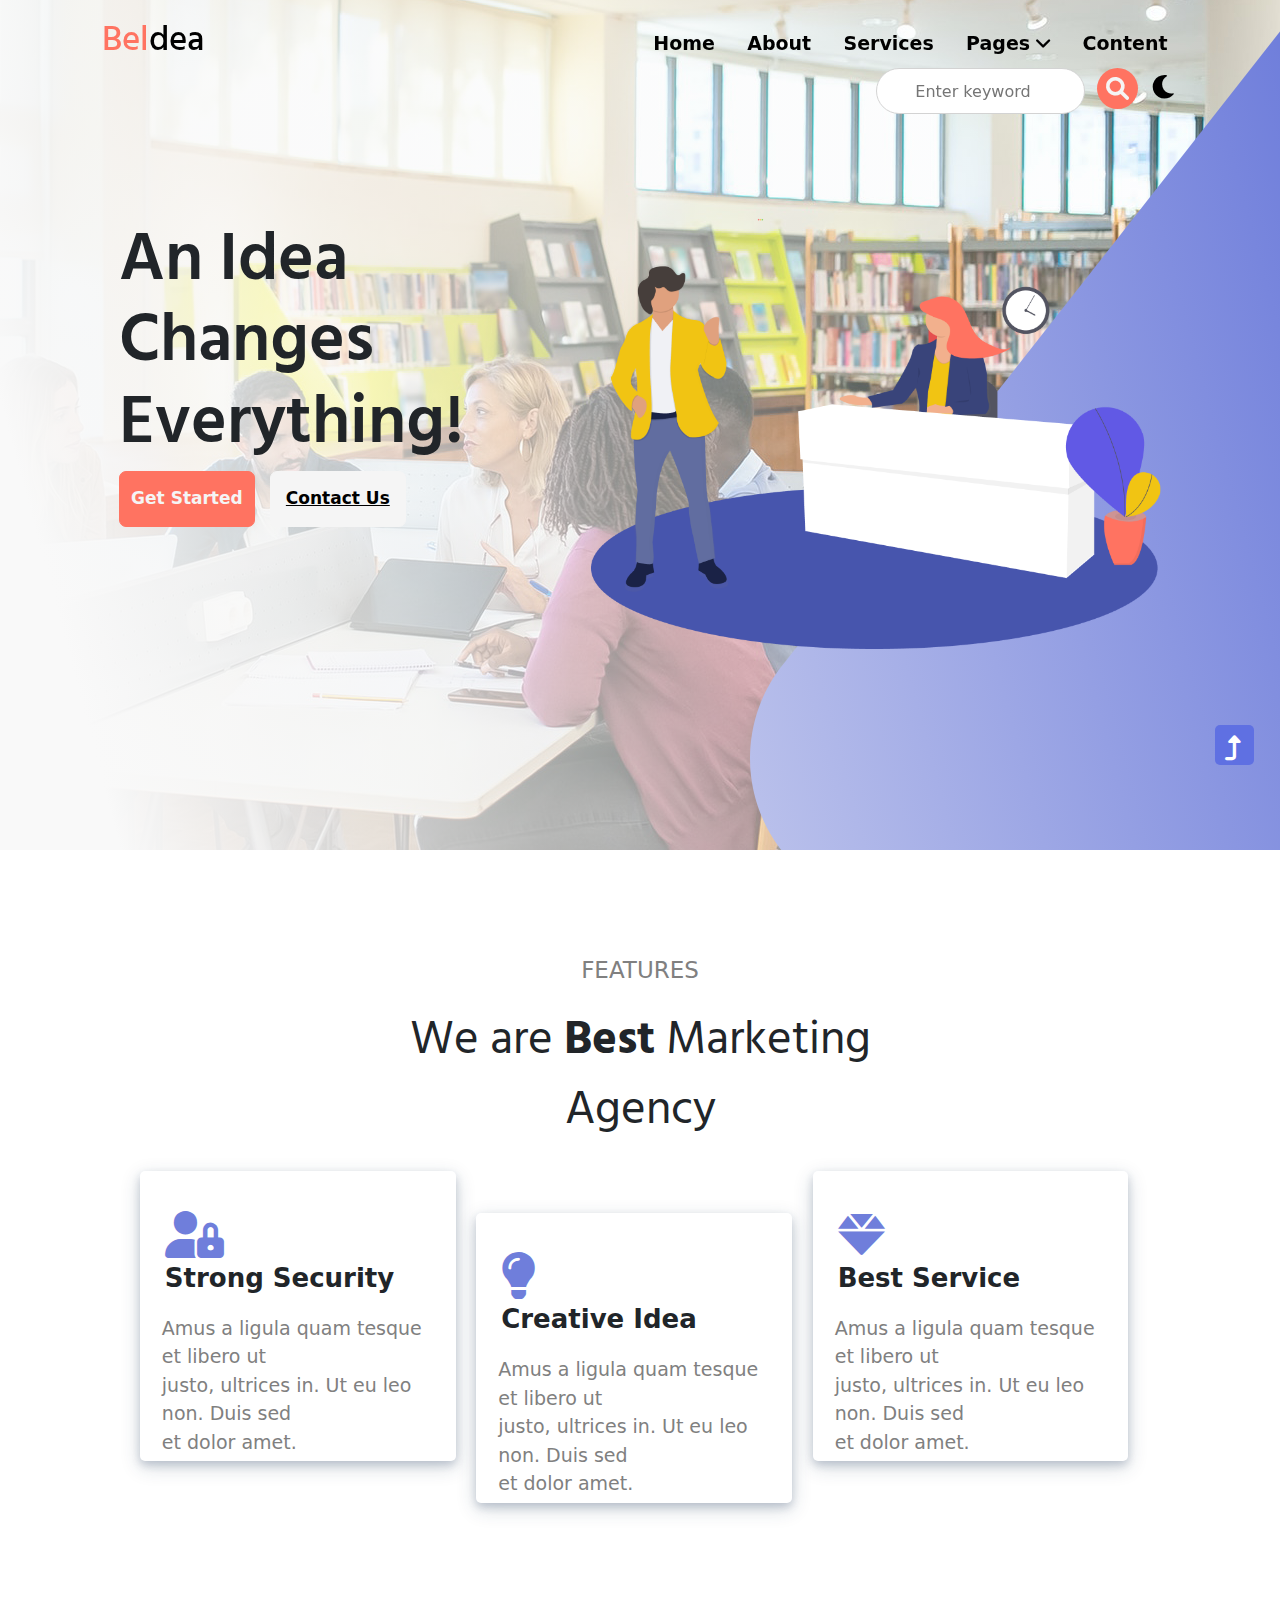
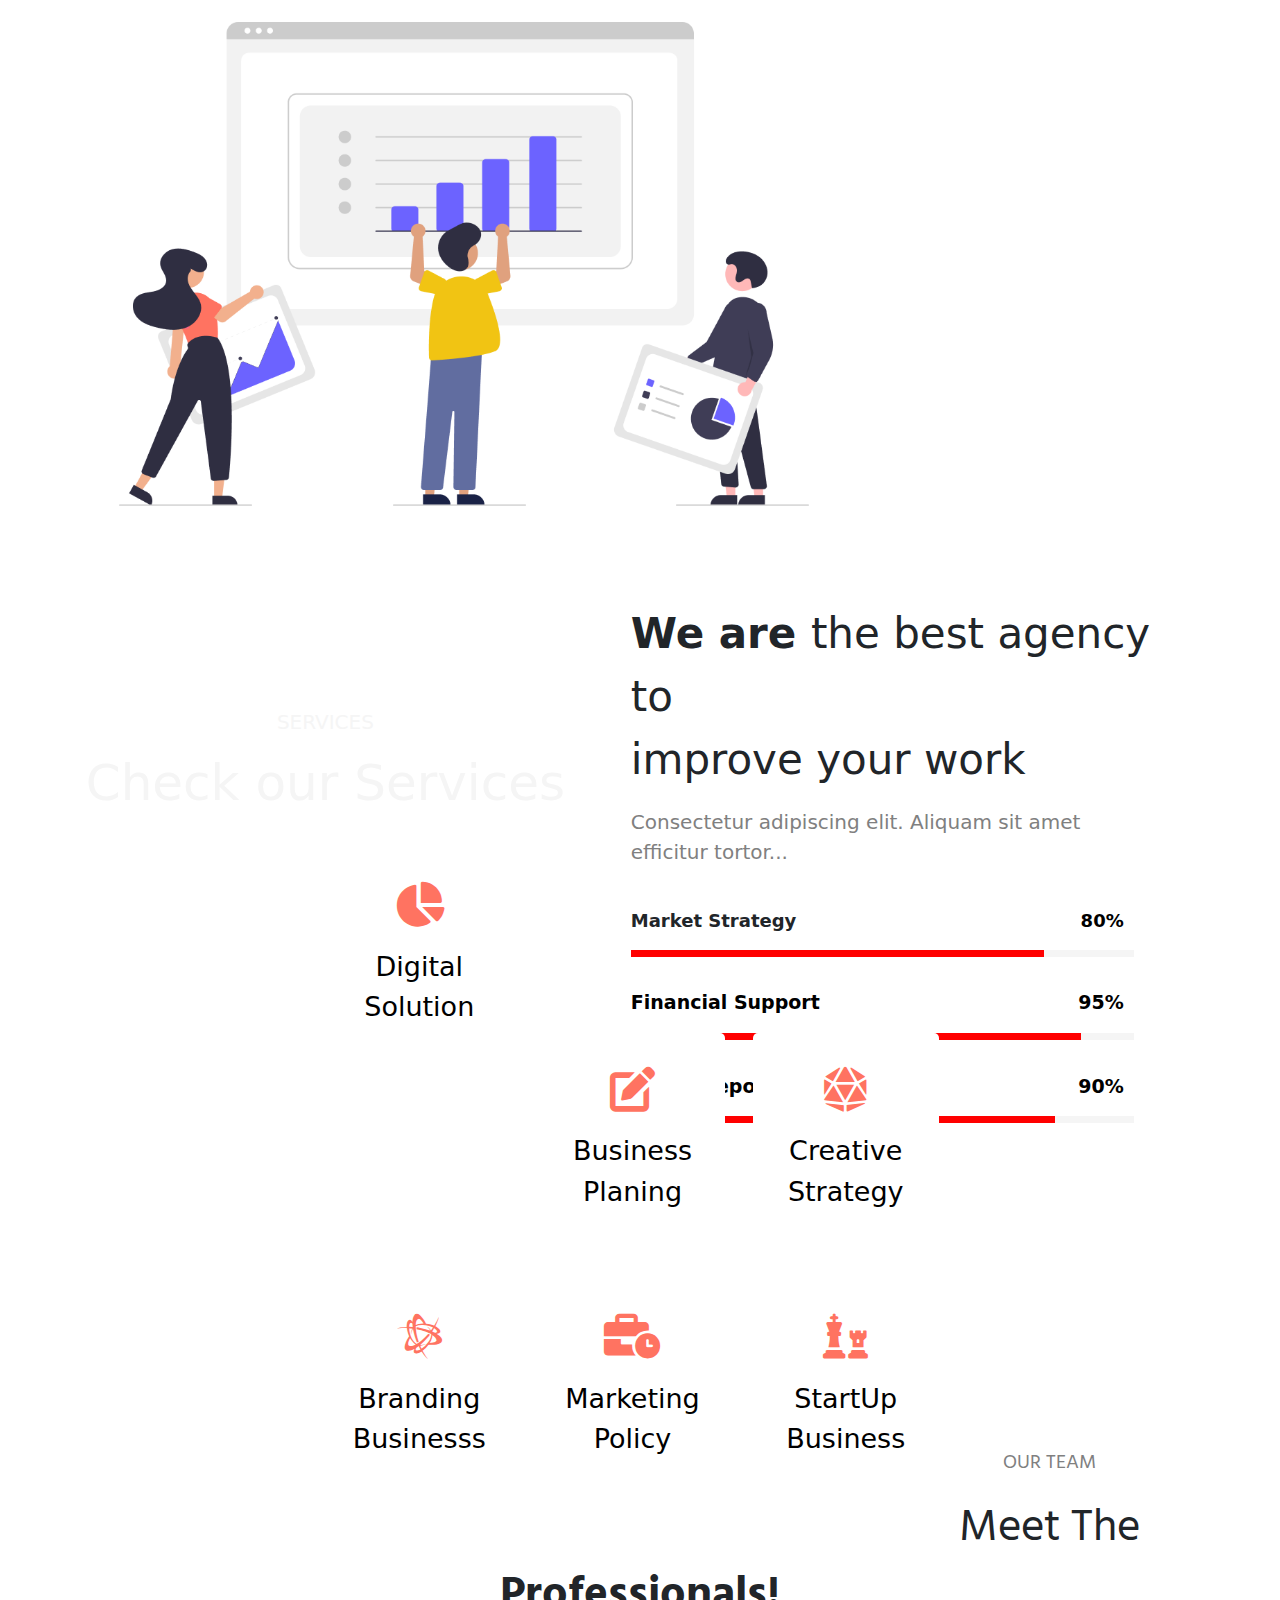
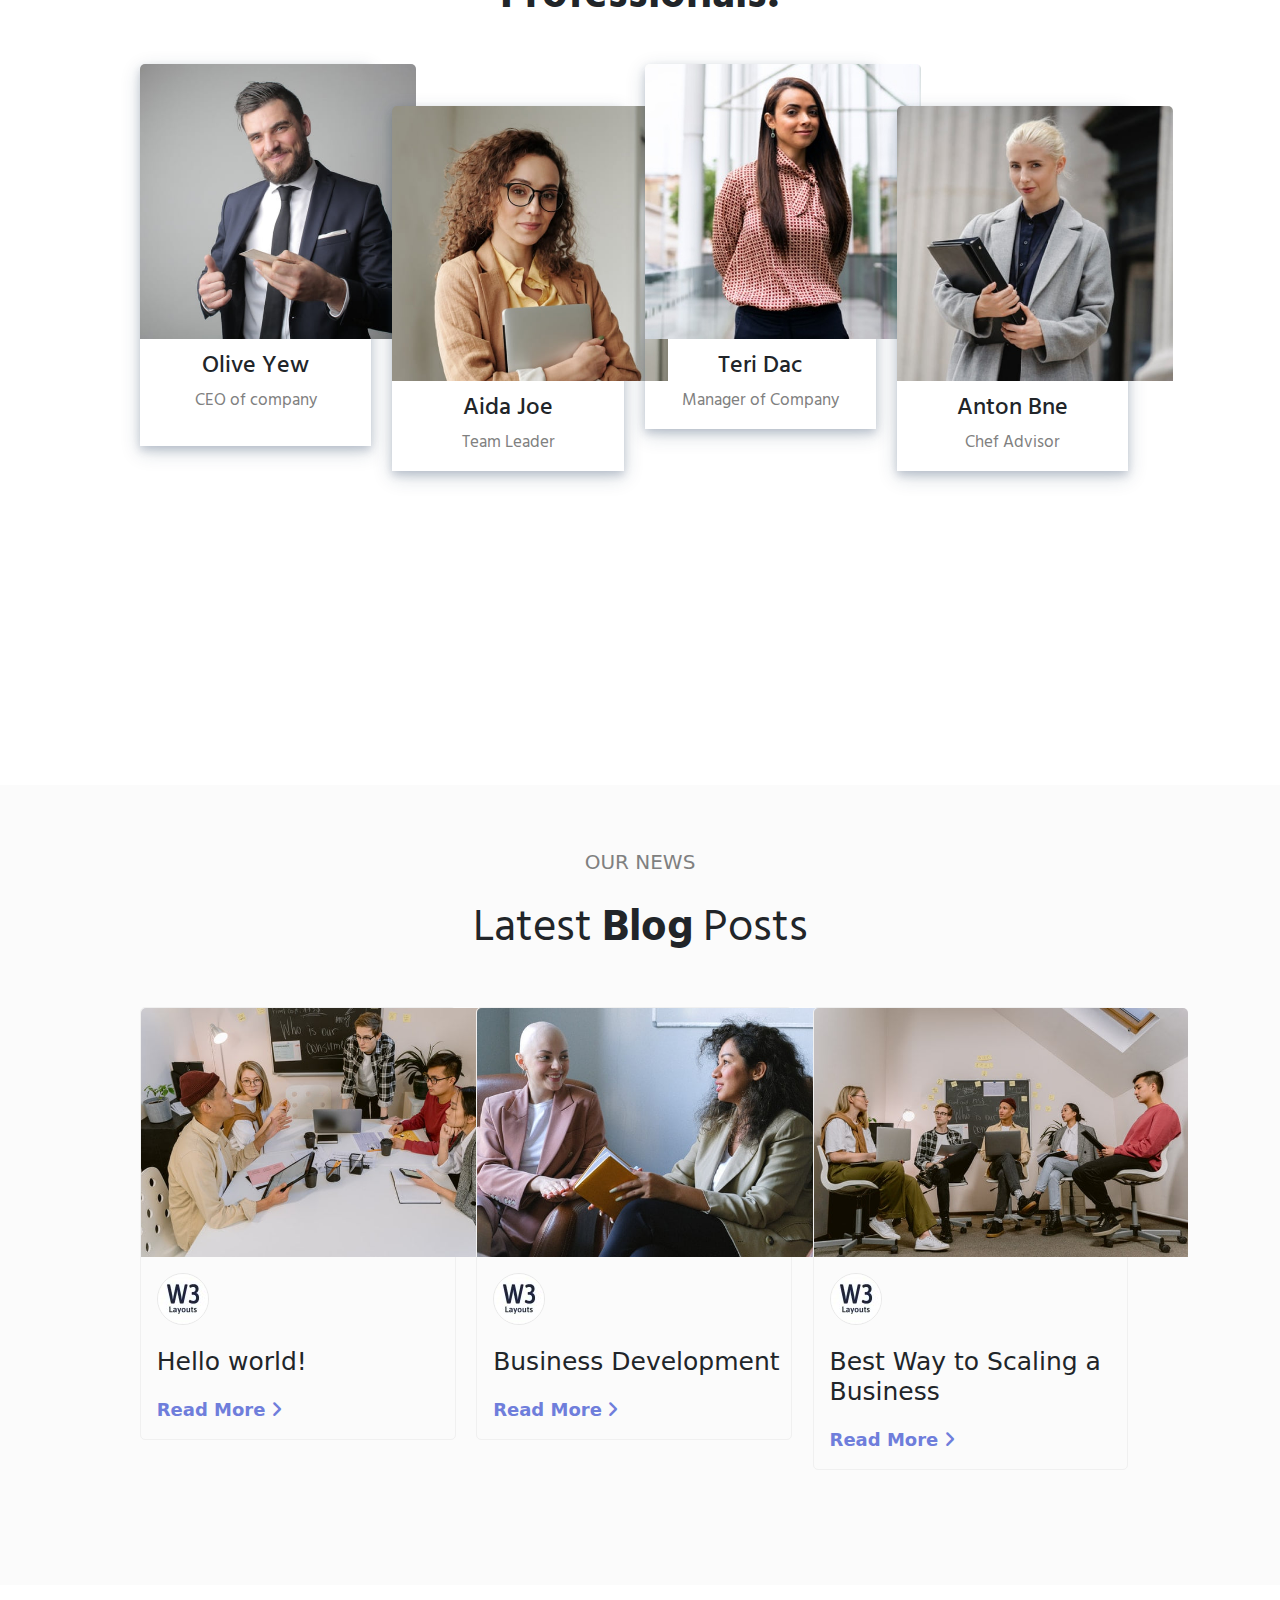
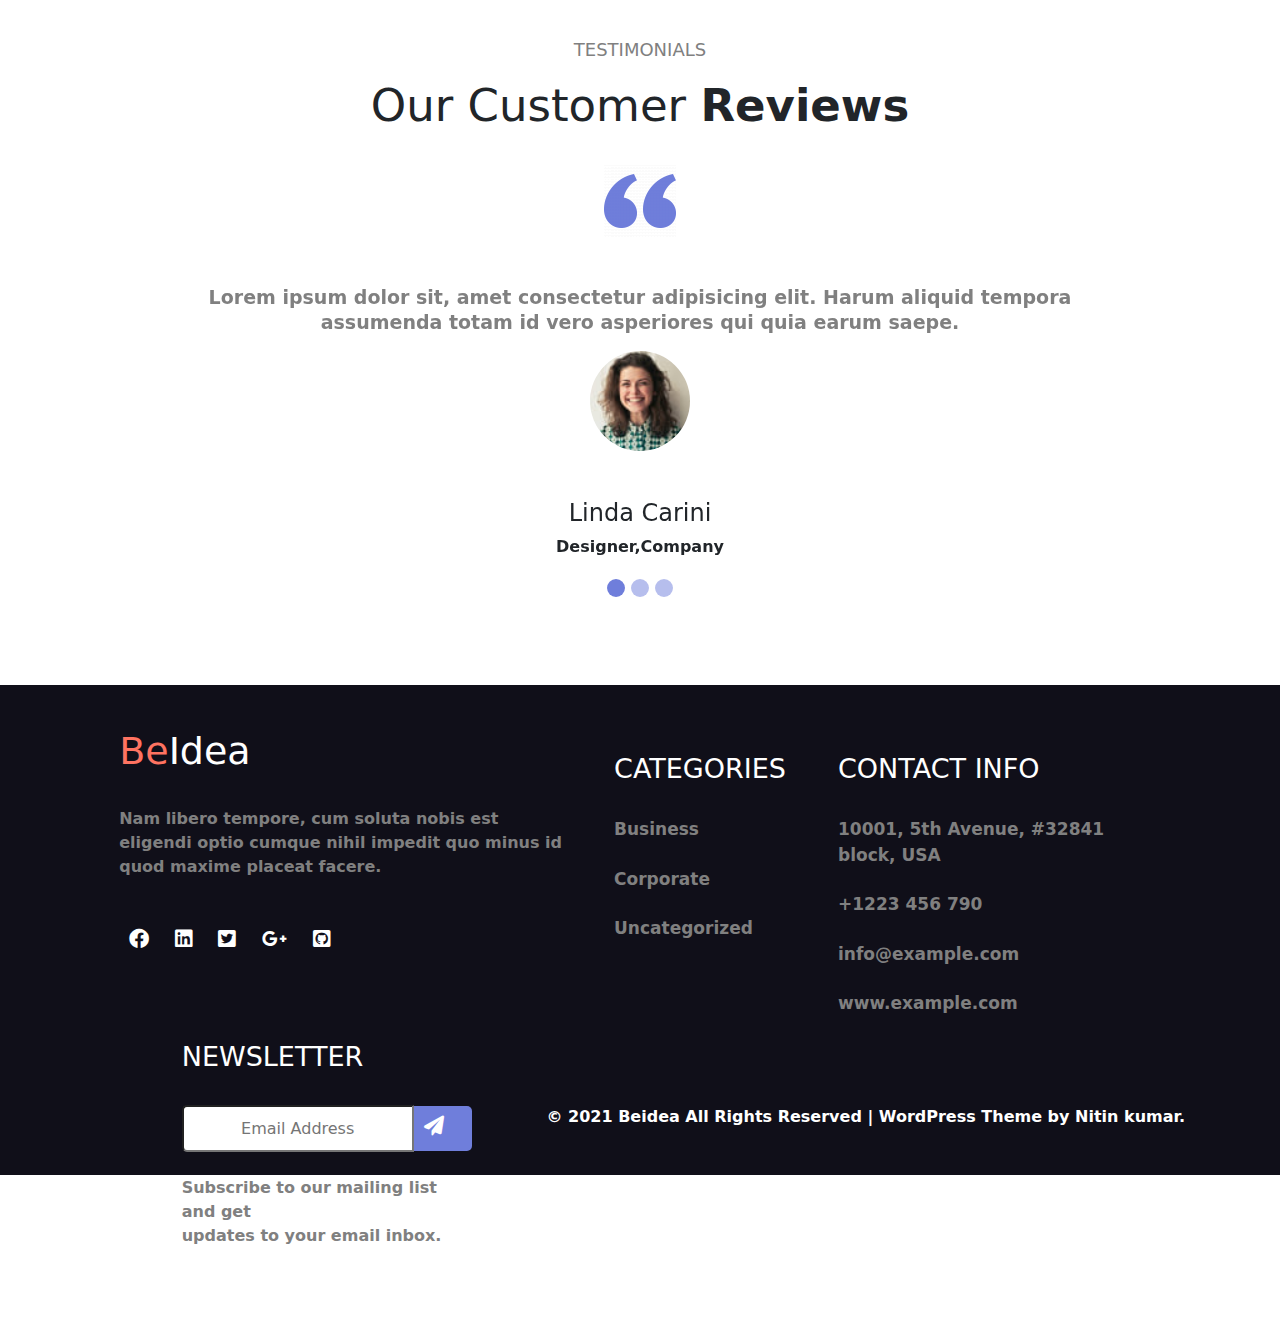
<file: index.html>
<!DOCTYPE html>
<html lang="en">
<head>
    <meta charset="UTF-8">
    <meta http-equiv="X-UA-Compatible" content="IE=edge">
    <meta name="viewport" content="width=device-width, initial-scale=1.0">
    <title>Home</title>
</head>
<!-- google font cdn link -->
<link rel="preconnect" href="https://fonts.googleapis.com">
<link rel="preconnect" href="https://fonts.gstatic.com" crossorigin>
<link href="https://fonts.googleapis.com/css2?family=Hind+Siliguri&family=Roboto&display=swap" rel="stylesheet">
<!-- My css file  -->
<link rel="stylesheet" href="style.css">
<link rel="stylesheet" href="icon/all.css">
<!-- bootstrap file -->
 <link rel="stylesheet" href="bootstrap file/bootstrap css.css">
 <script src="bootstrap file/bootstrap js.js"></script>
 <script src="bootstrap file/bootstrap popper.js"></script>
</head>
<body>
    <div id="header">  
        <div id="headerc">
            <div id="logo">
              <a href="index.html"><h2><span>Bel</span>dea</h2></a>
            </div> 
          <span class="menu"><i class="fas fa-bars"></i></span>
          <span class="close"><i class="far fa-window-close"></i></span>
            <div id="nav">
                <ul>
                    <li class="active"><a href="index.html"><b>Home</b></a></li>
                    <li><a href="About.html"> <b>About</b></a></li>
                    <li><a href="Services.html"><b>Services</b></a></li>
                    <li class="dro"><a href="#"><b> Pages</b> <i class="fas fa-angle-down"></i></a>
                    <ul class="dro-menu">
                        <li onclick="blog"><a href="#"> <B>Blog posts </B></a></li>
                        <li><a href="#"><b> Elements page</b></a></li>
                        <li><a href="index.html"><b> Landing page</b></a></li>
                        <li><a href="404page.html"><b> 404 page</b></a></li>
                    </ul>
                    </li>
                    <li><a href="Contact Us.html"> <b>Content</b></a></li>
                   <input type="search" placeholder="Enter keyword">
                   <i class="fas fa-search"></i>
                   <i class="fas fa-moon"></i>
                   <i class="far fa-sun"></i>
                  

                </ul>

            </div>

        </div>

    </div>

<!-- header is close -->
<!-- banner1  -->
<div id="banner1">
    <div id="headerc">
        <img src="img/banner1.png" class="banner1">        
        <h1> An Idea Changes <br>Everything!</h1>
        <button class="button1"><b>Get Started</b></button>
        <button class="button2"><b> Contact Us</b></button>
        



    </div>


</div>
<!-- banner1 close  -->

  <!-- section1  -->
  <div id="section1">
    <div id="headerc">
        <p class="p1"> FEATURES</p>
        <p class="p2">
            We are <b>Best</b> Marketing <br>Agency
        </p>
        <div class="box1">
            <i class="fas fa-user-lock"></i>
            <p class="p3"> <b>Strong Security</b></p>
            <p class="p4">
                Amus a ligula quam tesque et libero ut<br>
                justo, ultrices in. Ut eu leo non. Duis sed<br>
                et dolor amet.<br>
            </p>

        </div>
        <div class="box2">
            <i class="fas fa-lightbulb"></i>
            <p class="p5"> <b>Creative Idea</b></p>
            <p class="p6">
                Amus a ligula quam tesque et libero ut<br>
                justo, ultrices in. Ut eu leo non. Duis sed<br>
                et dolor amet.<br>
            </p>

        </div>

        <div class="box3">
            <i class="fas fa-gem"></i>
            <p class="p7"> <b>Best Service</b></p>
            <p class="p8">
                Amus a ligula quam tesque et libero ut<br>
                justo, ultrices in. Ut eu leo non. Duis sed<br>
                et dolor amet.<br>
            </p>

        </div>
   
   
    </div>

</div>
<!-- section1 close -->
<!-- section2 -->
<div id="section2">
    <div id="headerc">
        <img src="img/ab1.png">
        <div id="right">
            <p class="we">
                <b>We are </b>the best agency to<br> improve your work
            </p>
            <p class="p9"> Consectetur adipiscing elit. Aliquam sit amet efficitur tortor...

            </p>
            <br>
            <p class="market"><b> Market Strategy <span class="number">80%</span></b></p>
            <div id="row1">

            </div>
            <div class="row1">

            </div>
            <p class="Financial"> <b>Financial Support<span class="number">95%</span></b></p>
            <div id="row2">

            </div>
            <div class="row2">

            </div>
            <p class="online"><b>Online reporting <span class="number">90%</span></b></p>
            <div id="row3">

            </div>
            <div class="row3">

            </div>

        </div>

    </div>
</div>
<!-- section2 close --> 
<!-- section3 close-->
<div id="section3">
    <!-- <div id="headerc"> -->
        <p class="Service"> SERVICES</p>
        <h4> Check our Services</h4>
        <div class="boxc">

        
        <div class="box4">
            <i class="fas fa-chart-pie"></i>
            <p class="p12">
                Digital <br>
                Solution
            </p>

        </div>
        <div class="box4">
            <i class="fas fa-edit"></i>
            <p class="p12">
                Business  <br>
                 Planing
            </p>

        </div>
        <div class="box4">
            <i class="fas fa-dice-d20"></i>
            <p class="p12">
                Creative  <br>
                 Strategy
            </p>

        </div>
        <div class="box4">
            <i class="fab fa-battle-net"></i>
            <p class="p12">
                Branding <br>
                Businesss
            </p>

        </div>
        <div class="box4">
                <i class="fas fa-business-time"></i>
            <p class="p12">
                Marketing<br> 
                Policy 
                
            </p>

        </div>
        <div class="box4">
            <i class="fas fa-chess"></i>
            <p class="p12">
                StartUp<br>
                 Business 
                
            </p>

        </div>
        </div>
 

</div>
<!-- close section3 -->
<!-- section4 -->
<div id="section4">
    <div id="headerc">
        <p class="our"> OUR TEAM</p>
        <p class="meet"> Meet The<b> Professionals!</b></p>
        <div id="box5">
            <img src="img/team1.jpg"> 
            <H4 class="h4"> Olive Yew</H4>
            <p class="ceo"> CEO of company</p>
        </div>
       <div id="box6">
            <img src="img/team2.jpg"> 
            <H4 class="h4"> Aida Joe</H4>
            <p class="ceo"> Team Leader</p>
        </div>
           <div id="box7">
            <img src="img/team3.jpg"> 
            <H4 class="h4"> Teri Dac</H4>
            <p class="ceo">Manager of Company</p>
        </div>
        <div id="box8">
            <img src="img/team4.jpg"> 
            <H4 class="h4">Anton Bne</H4>
            <p class="ceo">Chef Advisor</p>
        </div>  
        
        
    </div>

</div>
<!-- section4  close-->

<!-- section5 counter-->
<div id="section5">
    <div id="headerc">
        <section class="wow fadeIn animated" style="visibility: visible; animation-name: fadeIn;">
            <div class="container">
                <div class="row">
                    <!-- counter -->
                    <div class="col-md-3 col-sm-6 bottom-margin text-center counter-section wow fadeInUp sm-margin-bottom-ten animated" data-wow-duration="300ms" style="visibility: visible; animation-duration: 300ms; animation-name: fadeInUp;"> <span id="anim-number-pizza" class="counter-number"></span> <span class="timer counter alt-font appear" data-to="980" data-speed="7000"><b>5100</b></span>
                        <p class="counter-title"><b>ACTIVATE PROJECT</b></p>
                    </div> <!-- end counter -->
                    <!-- counter -->
                    <div class="col-md-3 col-sm-6 bottom-margin text-center counter-section wow fadeInUp sm-margin-bottom-ten animated" data-wow-duration="600ms" style="visibility: visible; animation-duration: 600ms; animation-name: fadeInUp;"> <span class="timer counter alt-font appear" data-to="980" data-speed="7000"><b>971</b></span> <span class="counter-title"><b>EXPERT TEAM</b></span> </div> <!-- end counter -->
                    <!-- counter -->
                    <div class="col-md-3 col-sm-6 bottom-margin-small text-center counter-section wow fadeInUp xs-margin-bottom-ten animated" data-wow-duration="900ms" style="visibility: visible; animation-duration: 900ms; animation-name: fadeInUp;"> <span class="timer counter alt-font appear" data-to="810" data-speed="7000"><b>7600</b></span> <span class="counter-title"><b>SATISFIED CLIENTS</b></span> </div> <!-- end counter -->
                    <!-- counter -->
                    <div class="col-md-3 col-sm-6 text-center counter-section wow fadeInUp animated" data-wow-duration="1200ms" style="visibility: visible; animation-duration: 1200ms; animation-name: fadeInUp;"><span class="timer counter alt-font appear" data-to="600" data-speed="7000"><b>367</b></span> <span class="counter-title"><b>AWARDS WON</b></span> </div> <!-- end counter -->
                </div>
            </div>
        </section>
    </div>

</div>
<!-- section5  counter close -->
<!-- section6 -->
<div id="section6">
    <div id="headerc">
        <p class="news"> OUR NEWS</p>
        <p class="blog"> Latest <b>Blog</b> Posts</p>
        <div class="box9">
            <img src="img/blog6.jpg" class="post">
            <img src="img/328cc1f23e4a3b73aa60ee6ced1897a1.jpeg" class="round">
            <h4> Hello world!</h4>
            <p><b>Read More </b><i class="fas fa-angle-right"></i></p>


        </div>
        
        <div class="box9">
            <img src="img/blog5.jpg" class="post">
            <img src="img/328cc1f23e4a3b73aa60ee6ced1897a1.jpeg" class="round">
            <h4> Business Development</h4>
            <p><b>Read More </b><i class="fas fa-angle-right"></i></p>


        </div>
        
        <div class="box9">
            <img src="img/blog4.jpg" class="post">
            <img src="img/328cc1f23e4a3b73aa60ee6ced1897a1.jpeg" class="round">
            <h4>Best Way to Scaling a Business</h4>
            <p><b>Read More </b><i class="fas fa-angle-right"></i></p>


        </div>
        

    </div>

</div>
<!-- section6  close-->
<!-- section7-->
<div id="section7">
    <div id="headerc">
        <p class="test"> TESTIMONIALS</p>
        <h5 class="reviews">Our Customer <b>Reviews</h5>
        <br>
        <img src="img/quote.png" class="quote">
        <br><br><br>
        <div id="carouselExampleCaptions" class="carousel slide" data-bs-ride="carousel">
            <div class="carousel-indicators">
              <button type="button" data-bs-target="#carouselExampleCaptions" data-bs-slide-to="0" class="active" ></button>
              <button type="button" data-bs-target="#carouselExampleCaptions" data-bs-slide-to="1" aria-label="Slide 2"></button>
              <button type="button" data-bs-target="#carouselExampleCaptions" data-bs-slide-to="2" aria-label="Slide 3"></button>
            </div>
            <div class="carousel-inner">
              <div class="carousel-item active">
                <p class="lorem">Lorem ipsum dolor sit, amet consectetur adipisicing elit. Harum aliquid tempora<br> assumenda totam id vero asperiores qui quia earum saepe.</p>
                <img src="img/testi3.jpg" class="d-block" alt="...">
                <br><br>
                <h4 class="linda"> Linda Carini</h4>
                <p> Designer,Company</p>
                <br><br>
                <div class="carousel-caption d-none d-md-block">
                </div>
              </div>
              <div class="carousel-item">
                <p class="lorem">Lorem ipsum dolor sit, amet consectetur adipisicing elit. Harum aliquid tempora<br> assumenda totam id vero asperiores qui quia earum saepe.</p>
                <img src="img/testi1.jpg" class="d-block" alt="...">
                <br><br>
                <h4> Linda Carini</h4>
                <p> Designer,Company</p>
                <br><br>
                <div class="carousel-caption d-none d-md-block">
                </div>
              </div>
              <div class="carousel-item">
                <p class="lorem">Lorem ipsum dolor sit, amet consectetur adipisicing elit. Harum aliquid tempora<br> assumenda totam id vero asperiores qui quia earum saepe.</p>
                <img src="img/testi2.jpg" class="d-block" alt="...">
                <br><br>
                <h4> Linda Carini</h4>
                <p> Designer,Company</p>
                <br><br>
                <div class="carousel-caption d-none d-md-block">
                </div>
              </div>
            </div>
          </div>
    </div>
</div>

<!-- section7 close-->

<!-- footer -->
<div id="footer">
    <div id="headerc">
        <div id="f1">
            <br>
            <h2><span> Be</span>Idea </h2>
            <br>
            <p>
                Nam libero tempore, cum soluta nobis est<br>
                eligendi optio cumque nihil impedit quo minus id<br>
                quod maxime placeat facere.<br>
            </p>
            <br>
            <i class="fab fa-facebook"></i>
            <i class="fab fa-linkedin"></i>
            <i class="fab fa-twitter-square"></i>
            <i class="fab fa-google-plus-g"></i>
            <i class="fab fa-github-square"></i>

        </div>
            <br>
        <div id="f2">
            <br>
            <h2> CATEGORIES</h2>
            <br>
            <li>Business</li>
            <br>
            <li>Corporate</li>
            <br>
            <li> Uncategorized</li>

        </div>
        <div id="f3">
            <br>
            <h2> CONTACT INFO</h2>
            <br>
            <li>10001, 5th Avenue, #32841<br> block, USA</li><br>
            <li> +1223 456 790</li><br>
            <li>info@example.com</li><br>
            <li>www.example.com</li><br>

        </div>
        <br>
        <div id="f4">
            <h2> NEWSLETTER</h2>
            <br>
            <div id="blue">
                <i class="fa fa-paper-plane"></i>

            </div>
            <input type="serch" placeholder="Email Address" >
            <br>
            <br>
            <p>
                Subscribe to our mailing list and get<br>
                 updates to your email inbox.<br>


            </p>

        </div>

    </div>

</div>
<div id="last">
            <p> © 2021 Beidea All Rights Reserved | WordPress Theme by Nitin kumar.</p>

</div>
<a href="#banner1" title="top"><span class="fas fa-level-up-alt" aria-hidden="true"></span></a>
<!-- footer close -->
 
<script src="jq/jquery-3.6.0.min.js"></script>
<!-- header jq -->
<script>
    $(window).on("scroll",function(){
        if($(window).scrollTop()>350){
            $("#header").css({"background-color":"white"});
        }else{
            $("#header").css({"background-color":""});
        }
     
    });
</script>
<!-- header jq close -->

<!-- header dark mode and icon hide show -->
<script>
 
   $(".fa-sun").hide();
   $(".fa-moon").click(function(){
    $("body").css({"background-color": "black", "color": "white"});
    $(".fa-moon").hide();
    $(".fa-sun").show();

   })
   $(".fa-sun").click(function(){
       $("body").css({"background-color": "", "color": ""});
       $(".fa-sun").hide();
       $(".fa-moon").show();

   })
//    header dark mood
//    $(".fa-moon").click(function(){
//     $("#header").css({"background-color": "black"});
//     $("a").css({"color":"white"});
//     $(".fa-sun").css({"color":"white"});
    
     
//    })
//    $(".fa-sun").click(function(){
//        $("#header").css({"background-color":""})
//        $("a").css({"color":""});
//    })
//    header dark mode close
     


</script>
<!-- heder dark mode and icon hide show -->



<!-- dro-menu  hide show -->
<script>
   $(".dro-menu").hide();
   $(".dro").click(function(){
       $(".dro-menu").toggle();
   
   })
</script>
<!-- dro-menu close -->


<!-- section1  .box1 dark mode  -->
<script>
    $(".fa-moon").click(function(){
        $(".box1").css({"background-color": "black", "color": "white"});

    })
    $(".fa-sun").click(function(){
        $(".box1").css({"background-color": "", "color": ""});

    })
    $(".fa-moon").click(function(){
        $(".box2").css({"background-color": "black", "color": "white"});

    })
    $(".fa-sun").click(function(){
        $(".box2").css({"background-color": "", "color": ""});

    })
    $(".fa-moon").click(function(){
        $(".box3").css({"background-color": "black", "color": "white"});

    })
    $(".fa-sun").click(function(){
        $(".box3").css({"background-color": "", "color": ""});

    })
</script>
<!-- section1  .box1 dark mode  close -->




<!-- section3 .box4 dark  mode -->
<script>
    $(".fa-moon").click(function(){
        $(".box4").css({"background-color":"black"});
        $(".p12").css({"color":"white"});

    })
    $(".fa-sun").click(function(){
        $(".box4").css({"background-color":"","color":""});
        
    })
    
</script>
<!-- section3 .box4 dark  mode  close-->

<!-- section6  box6 dark mode-->
        <script>
            $(".fa-moon").click(function(){
                $("#section6").css({"background-color":"black","color":"white"})
            })
            $(".fa-sun").click(function(){
                $("#section6").css({"background-color":"","color":""})
            })
            $(".fa-moon").click(function(){
                $(".box9").css({"background":"black","color":"white"})
            })
            $(".fa-sun").click(function(){
                $(".box9").css({"background":"","color":""})
            })
        </script>


<!-- section6  box6 dark mode close-->

<!-- section5 counter jq-->
<script>
    $(document).ready(function() {

    $('.counter').each(function () {
    $(this).prop('Counter',0).animate({
    Counter: $(this).text()
    }, {
    duration: 4000,
    easing: 'swing',
    step: function (now) {
    $(this).text(Math.ceil(now));
    }
    });
    });

    });

</script>
<!-- section5 counter close jq-->
<script>
// $(".fa-moon").click(function(){
//     $("input").css({"background-color":"black","color":"white"});
// })
// $(".fa-sun").click(function(){
//     $("input").css({"background-color":"","color":""});
// })
</script>







<!-- only tablet -->


<script>
    $(".close").hide();
    $(".menu").click(function(){
        $("#nav").slideDown(500);
        $(".menu").hide();
        $(".close").show();
    })
    $(".close").click(function(){
        $("#nav").slideUp(500);
        $(".close").hide();
        $(".menu").show();
    })
</script>


<!-- dro-menu  height-->
<script>
    $(".dro").click(function(){
        $("#nav").css({"height":"600px"});
        $(".dro").click(function(){
            $("#nav").css({"height":"410%"});
        })  
    })
</script>
<!-- dro-menu close  -->


 <!-- only tablet close  -->
  

<!-- arrow jq  -->
   <script>
     $(window).scroll(function(){
           var s= $(window).scrollTop();
           if(s>100)
           {
               $(".fa-level-up-alt").fadeIn()
           }
           else{
               
            $(".fa-level-up-alt").fadeOut();
           }
        })
   </script>
   <!-- arrow jq close   -->
       </body>
        </html>


<!-- complete  home html  -->
</file>
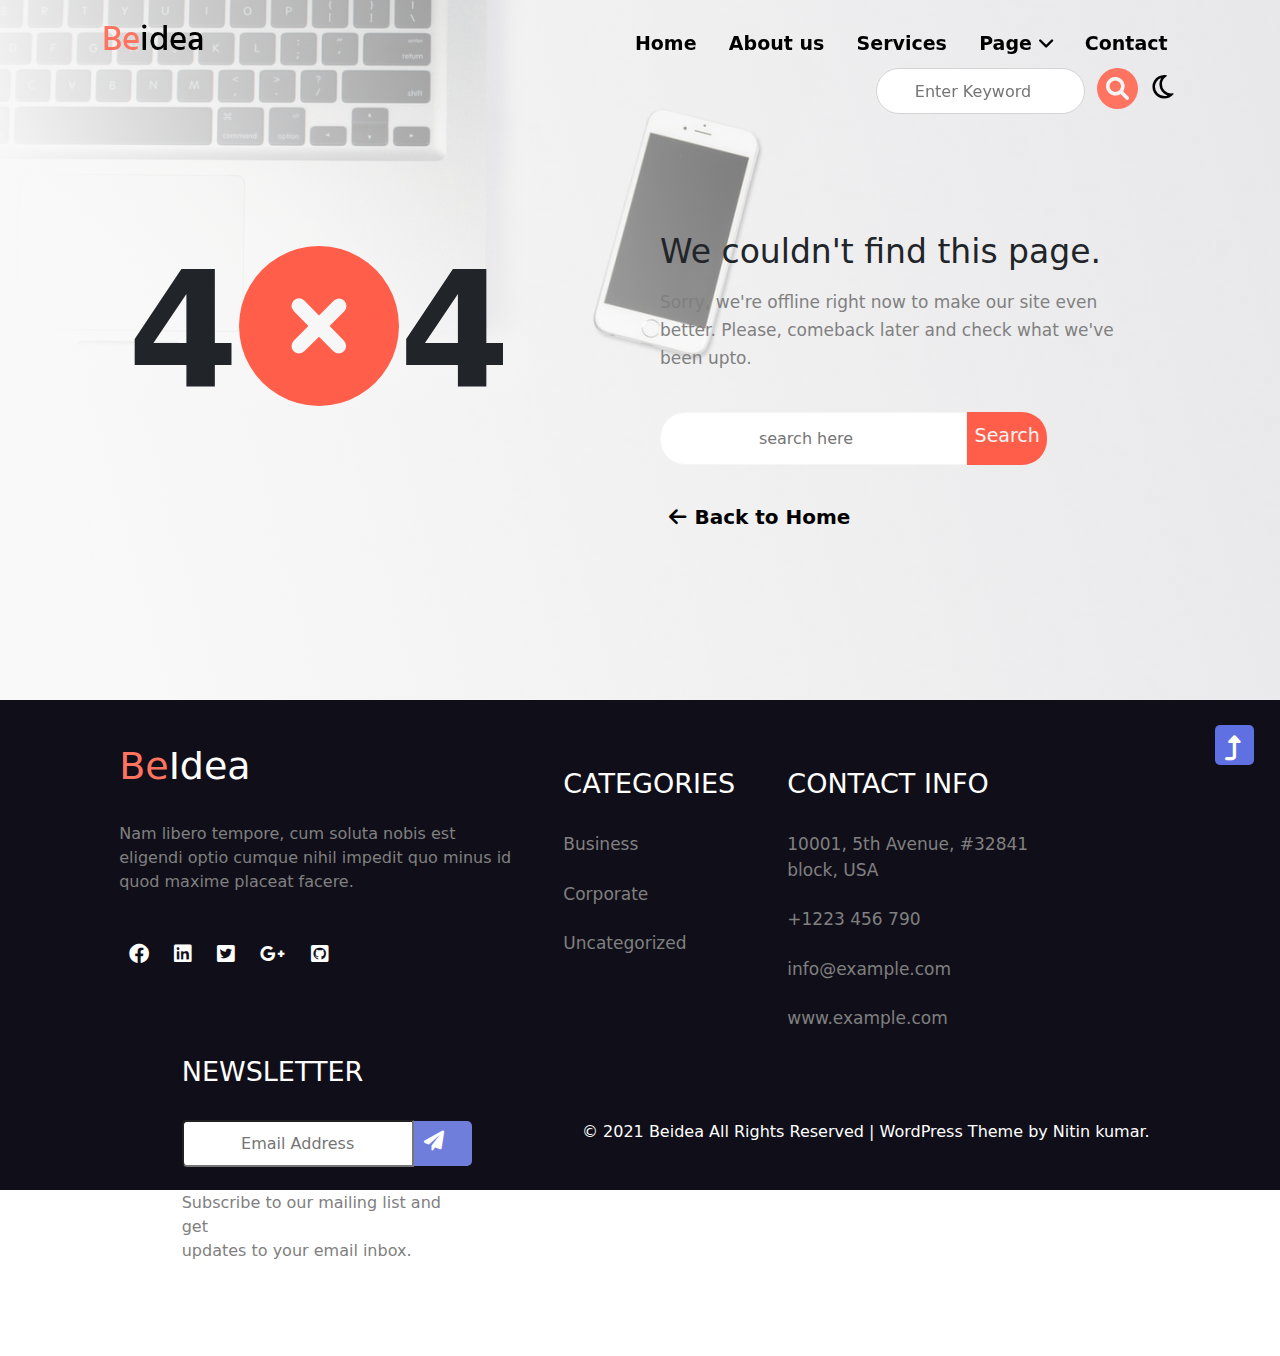
<file: 404page.html>
<!DOCTYPE html>
<html lang="en">
<head>
    <meta charset="UTF-8">
    <meta http-equiv="X-UA-Compatible" content="IE=edge">
    <meta name="viewport" content="width=device-width, initial-scale=1.0">
    <title>404pages</title>
</head>
<!-- google fonts  -->
<link rel="preconnect" href="https://fonts.googleapis.com">
<link rel="preconnect" href="https://fonts.gstatic.com" crossorigin>
<link href="https://fonts.googleapis.com/css2?family=Hind+Siliguri&family=Roboto&display=swap" rel="stylesheet">

<!-- bootstrap file  -->
<link rel="stylesheet" href="bootstrap file/bootstrap css.css">
<script src="bootstrap file/bootstrap js.js"></script>
<script src="bootstrap file/bootstrap popper.js"></script>
<!-- my css file  -->
<link rel="stylesheet" href="404page.css">
<link rel="stylesheet" href="icon/all.css">
<body>
     <!-- header  -->
     <div id="header">
        <div id="headerc">
            <div id="logo">
                <a href="index.html"><h1><span class="be">Be</span>idea</h1></a>
            </div>
            <span class="menu"><i class="fas fa-bars"></i></span>
            <span class="close"><i class="far fa-window-close"></i></span>
            <div id="nav">
                <ul>
                    <li><a href="index.html"> <b>Home</b></a></li>
                    <li><a href="About.html"> <b> About us</b></a></li>
                    <li><a href="Services.html"> <B> Services</B></a></li>
                    <li class="dro"><a href="#"> <b>Page  <i class="fas fa-angle-down"></i></b></a>
                        <ul class="dro-menu">
                            <li><a href="#"> <B>Blog posts </B></a></li>
                            <li><a href="#"><b> Elements page</b></a></li>
                            <li><a href="index.html"><b> Landing page</b></a></li>
                            <li><a href="404page.html"><b> 404 page</b></a></li>
                        </ul>
                    </li>
                    <li><a href="Contact Us.html"> <b>Contact</b></a></li>
                    <input type="search" placeholder="Enter Keyword">
                    <i class="fas fa-search"></i>
                    <i class="far fa-moon"></i>
                   <i class="far fa-sun"></i>


                </ul>

            </div>

        </div>
         
    </div>
    <!-- header close -->
      <!-- section1  -->
  <div id="section1">
    <div id="headerc">
        <div id="error1">
            <h1>4<i class="fas fa-times-circle"></i>4</h1>
        </div>
        <div id="error2">
            <h3> We couldn't find this page.</h3>
            <p> Sorry, we're offline right now to make our site even better. Please, comeback later and check what we've been upto.</p>
            <div id="box1">
                <!-- search box  -->
               Search
            </div>
            <input type="search" placeholder="search here" name="" id="">
            <a href="#"><h5><i class="fas fa-arrow-left"></i> Back to Home</h5></a>
        </div>
        
     


    </div>

</div>
<!-- section1 close  -->

<!--footer-->
<div id="footer">
    <div id="headerc">
        <div id="f1">
            <br>
            <h2><span class="be"> Be</span>Idea </h2>
            <br>
            <p>
                Nam libero tempore, cum soluta nobis est<br>
                eligendi optio cumque nihil impedit quo minus id<br>
                quod maxime placeat facere.<br>
            </p>
            <br>
            <i class="fab fa-facebook"></i>
            <i class="fab fa-linkedin"></i>
            <i class="fab fa-twitter-square"></i>
            <i class="fab fa-google-plus-g"></i>
            <i class="fab fa-github-square"></i>
    
        </div>
            <br>
        <div id="f2">
            <br>
            <h2> CATEGORIES</h2>
            <br>
            <li>Business</li>
            <br>
            <li>Corporate</li>
            <br>
            <li> Uncategorized</li>
    
        </div>
        <div id="f3">
            <br>
            <h2> CONTACT INFO</h2>
            <br>
            <li>10001, 5th Avenue, #32841<br> block, USA</li><br>
            <li> +1223 456 790</li><br>
            <li>info@example.com</li><br>
            <li>www.example.com</li><br>
    
        </div>
        <br>
        <div id="f4">
            <h2> NEWSLETTER</h2>
            <br>
            <div id="blue">
                <i class="fa fa-paper-plane"></i>
    
            </div>
            <input type="serch" placeholder="Email Address" >
            <br>
            <br>
            <p>
                Subscribe to our mailing list and get<br>
                 updates to your email inbox.<br>
    
    
            </p>
    
        </div>
    
    </div>
    
    </div>
    <div id="last">
            <p> © 2021 Beidea All Rights Reserved | WordPress Theme by Nitin kumar.</p>
    </div>
      <!-- scroll top arrow  -->
<a href="#section1" title="top"><span class="fas fa-level-up-alt" aria-hidden="true"></span></a>
<!-- scroll top arrow close  -->
    
    
    <!--footer close-->    
    
    <script src="jq/jquery-3.6.0.min.js"></script>
    <!-- body dark mood  -->
    <script>
        $(".fa-sun").hide();
        $(".fa-moon").click(function(){
            $("body").css({"background-color":"black","color":"white"});
            $(".fa-moon").hide();
            $(".fa-sun").show();
        })
        $(".fa-sun").click(function(){
            $("body").css({"background-color":"","color":""});
            $(".fa-sun").hide();
            $(".fa-moon").show();
    
        })
    </script>
    <script>
      $(".fa-moon").click(function(){
          $("#section1 #error2 input").css({"background-color":"black","color":"white"});
      })
      $(".fa-sun").click(function(){
          $("#section1 #error2 input").css({"background-color":"", "color" :""});
      })
    </script>

     <!-- arrow scroll  -->
<script>
    $(window).scroll(function(){
          var s= $(window).scrollTop();
          if(s>100)
          {
              $(".fa-level-up-alt").fadeIn()
          }
          else{
              
           $(".fa-level-up-alt").fadeOut();
          }
       })
  </script>
<!-- arrow scroll close  -->   


    <!-- dro-menu hide show -->
    <script>
        $(".dro-menu").hide();
     $(".dro").click(function(){
         $(".dro-menu").toggle();
     
     })
     
    </script>
    <!-- dro-menu close -->
    

  


    <!-- tablet jq  -->
    <script src="jq/jquery-3.6.0.min.js"></script>
    <script>
        $(".close").hide();
        $(".menu").click(function(){
            $("#nav").slideDown();
            $(".menu").hide();
            $(".close").show();
        })
        $(".close").click(function(){
            $("#nav").slideUp();
            $(".close").hide();
            $(".menu").show();
        })
    </script>


       <!-- dro-menu  height-->
       <script>
        $(".dro").click(function(){
          $("#nav").css({"height":"600px"});
          $(".dro").click(function(){
              $("#nav").css({"height":"410%"});
          })  
      })
     </script>
    <!-- dro-menu-->
    <!-- tablet jq close -->

    
</body>
</html>
</file>
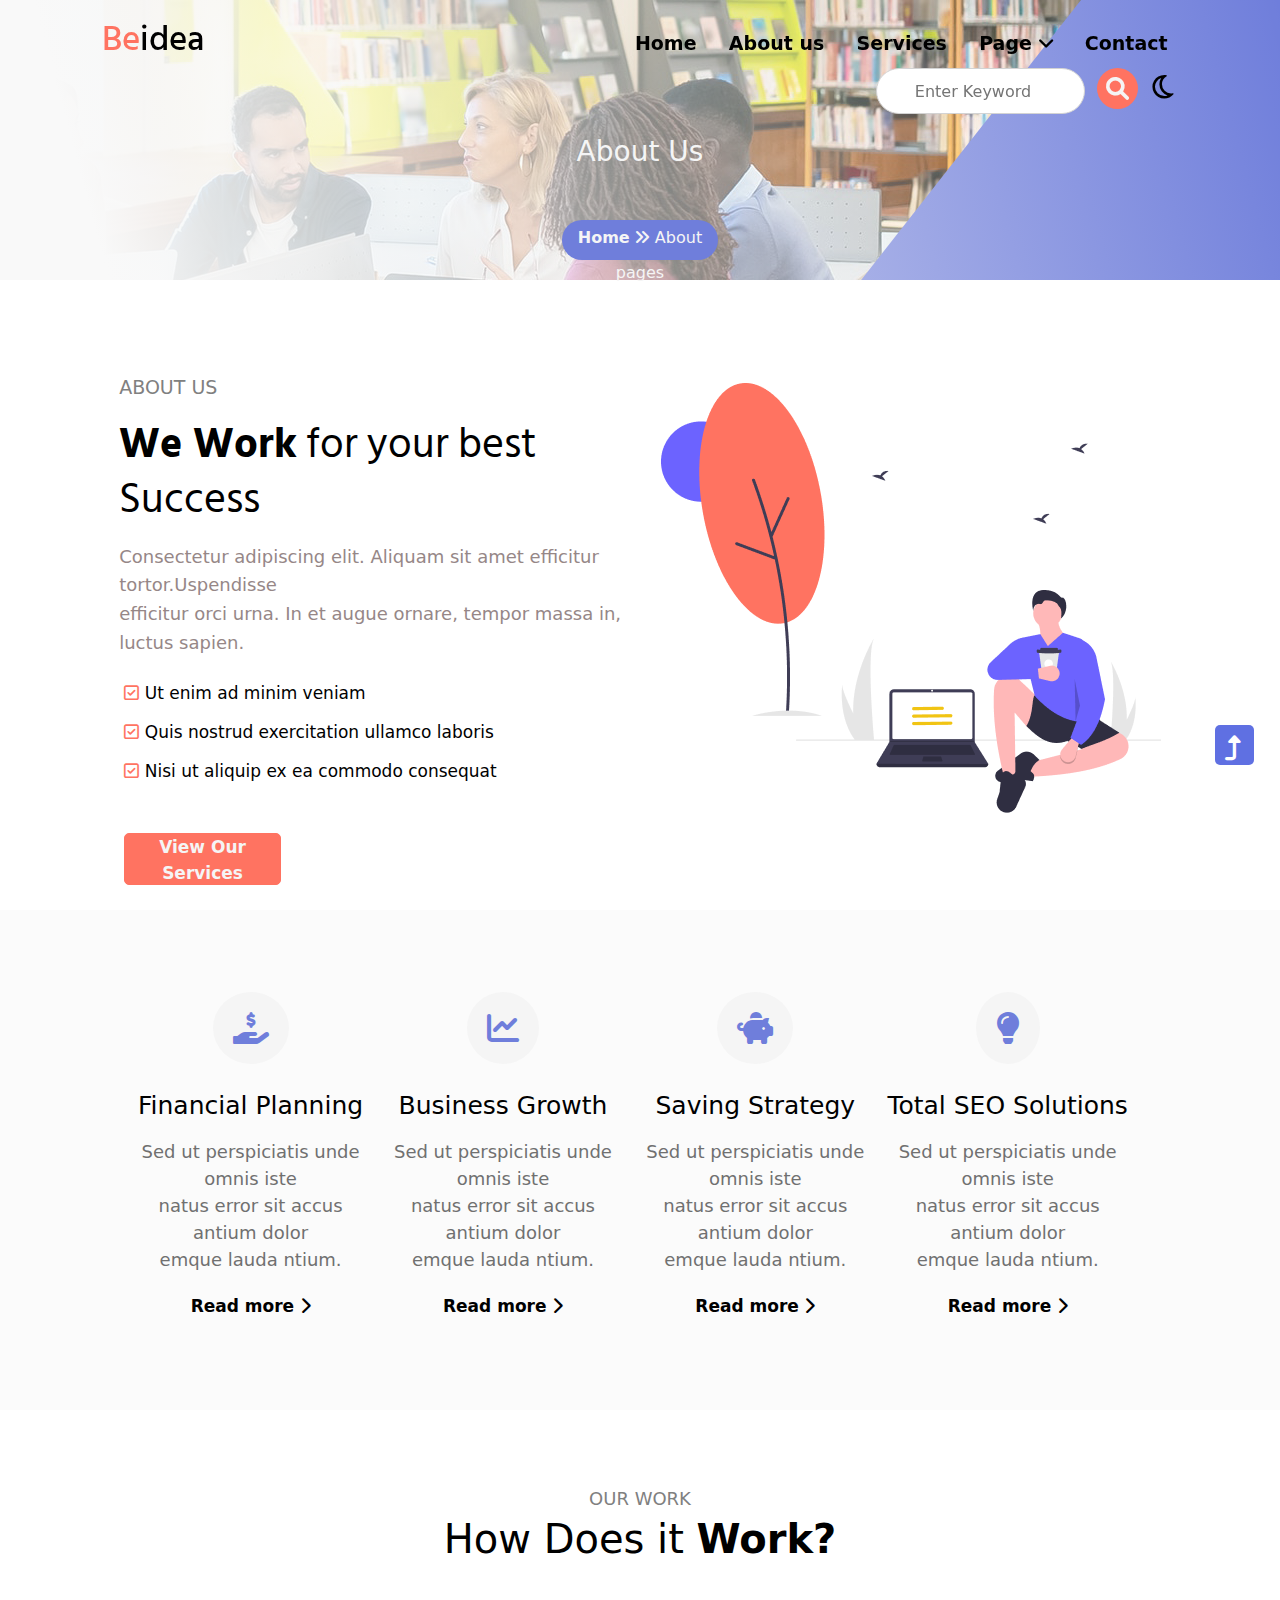
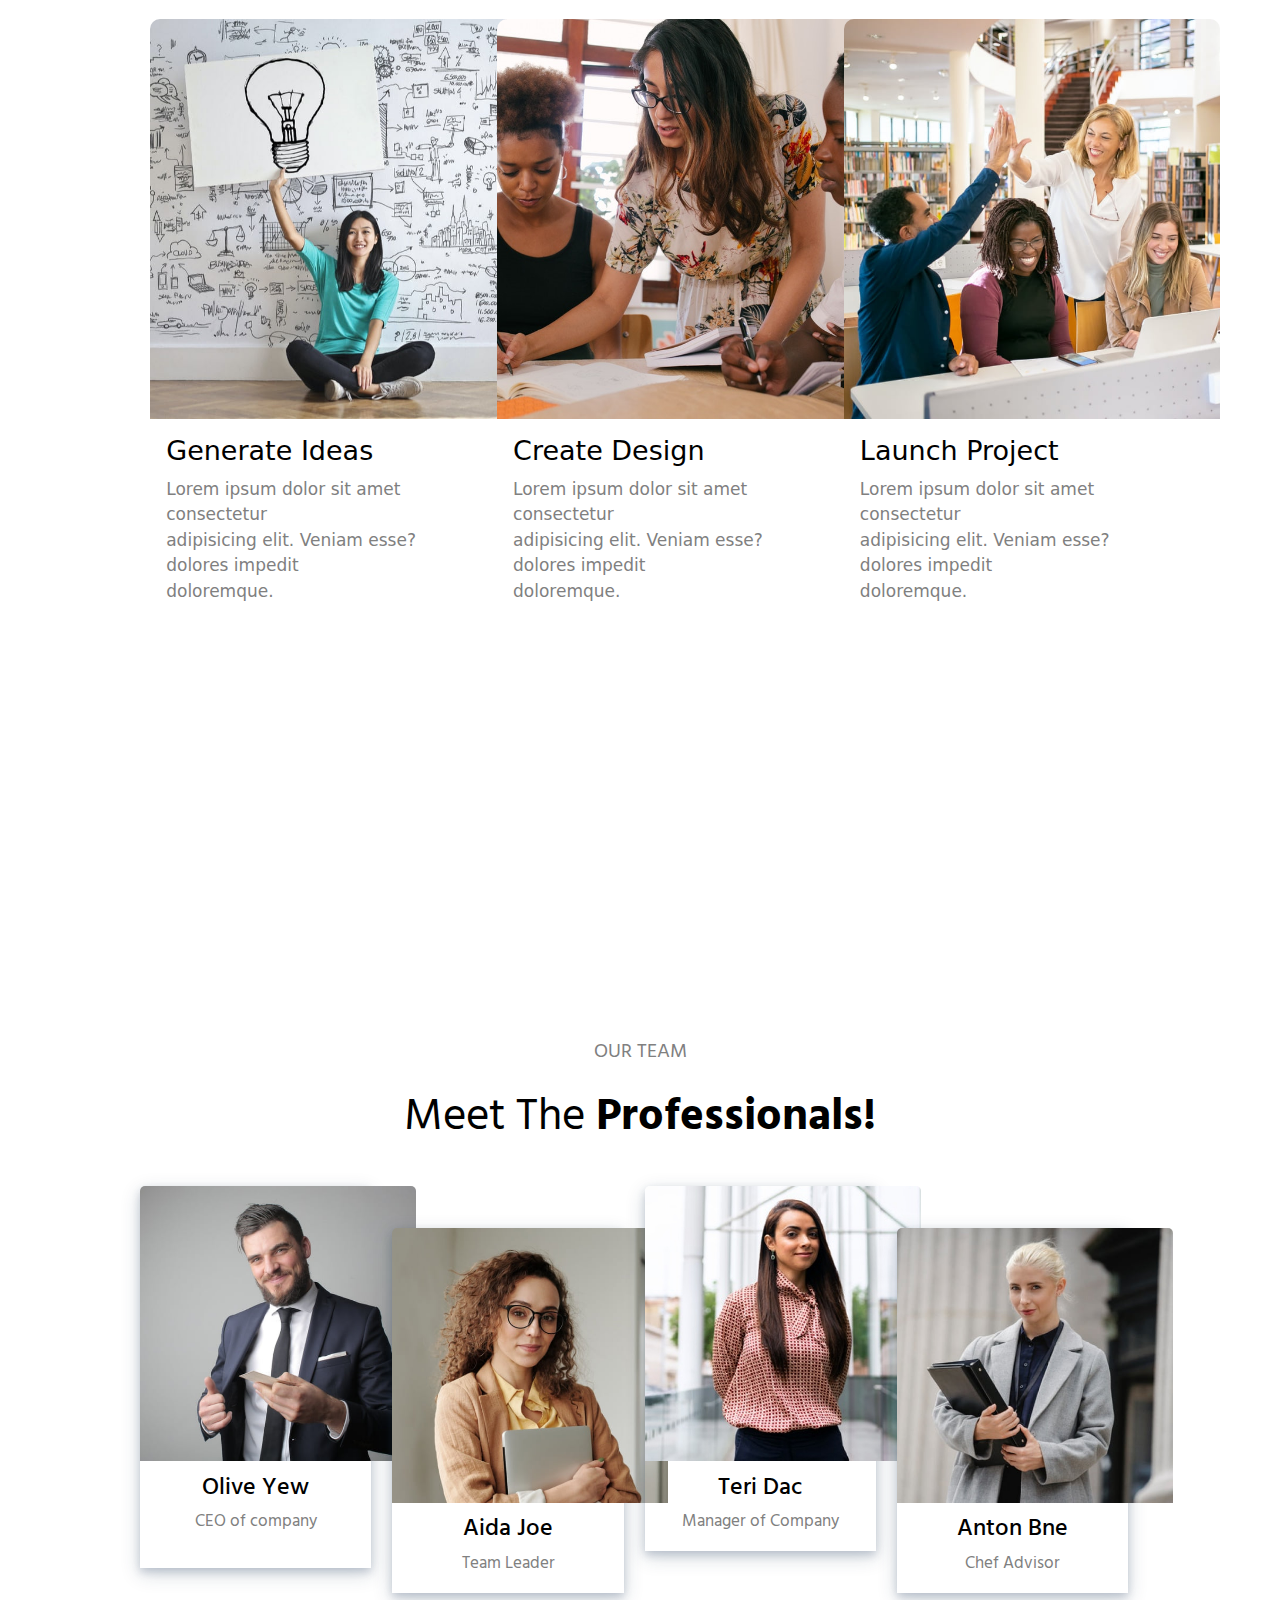
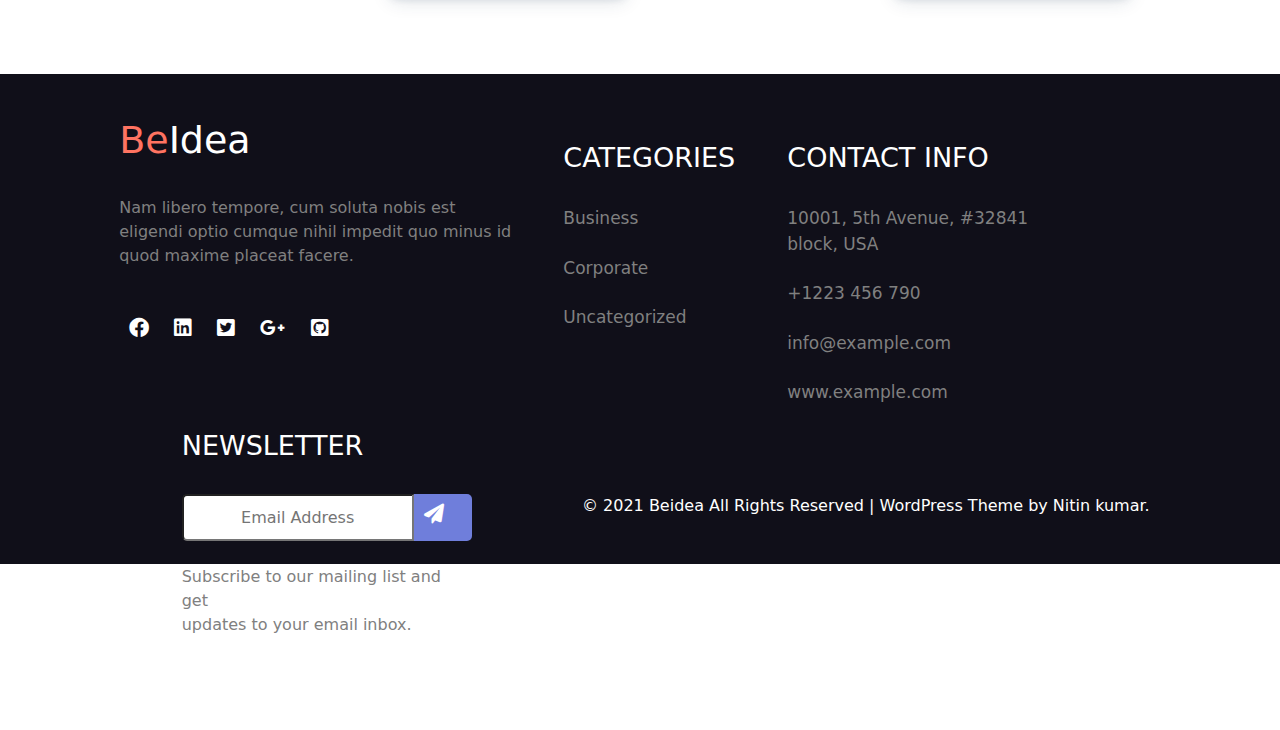
<file: About.html>
<!DOCTYPE html>
<html lang="en">
<head>
    <meta charset="UTF-8">
    <meta http-equiv="X-UA-Compatible" content="IE=edge">
    <meta name="viewport" content="width=device-width, initial-scale=1.0">
    <title>About us</title>
</head>
<!-- google font cdn link -->
<link rel="preconnect" href="https://fonts.googleapis.com">
<link rel="preconnect" href="https://fonts.gstatic.com" crossorigin>
<link href="https://fonts.googleapis.com/css2?family=Hind+Siliguri&family=Roboto&display=swap" rel="stylesheet">
<!-- my css file -->
<link rel="stylesheet" href="aboutcss.css">
<link rel="stylesheet" href="icon/all.css">
<!-- bootstrap file  -->
<link rel="stylesheet" href="bootstrap file/bootstrap css.css">
<script src="bootstrap file/bootstrap js.js"></script>
<script src="bootstrap file/bootstrap popper.js"></script>
<body>
    <!-- header  -->
    <div id="header">
        <div id="headerc">
            <div id="logo">
               <a href="index.html"><h1><span class="be">Be</span>idea</h1></a>
            </div>
            <span class="menu"><i class="fas fa-bars"></i></span>
            <span class="close"><i class="far fa-window-close"></i></span>
            <div id="nav">
                <ul>
                    <li><a href="index.html"> <b>Home</b></a></li>
                    <li><a href="About.html"> <b> About us</b></a></li>
                    <li><a href="Services.html"> <B> Services</B></a></li>
                    <li class="dro"><a href="#"> <b>Page  <i class="fas fa-angle-down"></i></b></a>
                        <ul class="dro-menu">
                            <li><a href="#"> <B>Blog posts </B></a></li>
                            <li><a href="#"><b> Elements page</b></a></li>
                            <li><a href="index.html"><b> Landing page</b></a></li>
                            <li><a href="404page.html"><b> 404 page</b></a></li>
                        </ul>
                    </li>
                    <li><a href="Contact Us.html"> <b>Contact</b></a></li>
                    <input type="search" placeholder="Enter Keyword">
                    <i class="fas fa-search"></i>
                    <i class="far fa-moon"></i>
                   <i class="far fa-sun"></i>


                </ul>

            </div>

        </div>
         
    </div>
    <!-- header close -->
      <!-- banner1  -->
  <div id="banner1">
    <div id="headerc">
        <h3> About Us</h3>
        <div id="home">
          <a href="#"><p><b>Home <i class="fas fa-angle-double-right"></i> </b> About pages</b></p>

        </div>

      

    </div>

</div>
<!-- banner1 close  -->

<!-- section1  -->
<div id="section1">
    <div id="headerc">
        <div id="left1">
        <p class="p1"> ABOUT US</p>
        <p class="p2"><b>We Work</b> for your best <br>Success</p>
        <p class="p3">  Consectetur adipiscing elit. Aliquam sit amet efficitur tortor.Uspendisse <br> efficitur orci urna. In et augue ornare, tempor massa in, luctus sapien.</p>
            <p class="p4">
                <i class="far fa-check-square"></i> Ut enim ad minim veniam<br>
                <i class="far fa-check-square"></i>  Quis nostrud exercitation ullamco laboris<br>
                <i class="far fa-check-square"></i>  Nisi ut aliquip ex ea commodo consequat<br>

            </p>
            <button class="btn1"><b>View Our Services</b></button>

    </div>
    <div id="right1">
        <img src="img/ab2.png">

    </div>
    </div>

</div>
<!-- section1  close -->


<!-- section2 -->

<div id="section2">
    <div id="headerc">
        <div class="box1">
            <i class="fas fa-hand-holding-usd"></i>
            <h5 class="h5"> Financial Planning</h5>
            <p class="p1">
                Sed ut perspiciatis unde omnis iste<br>
                natus error sit accus antium dolor<br>
                emque lauda ntium.<br>
            </p>
            <p class="p2"><b> Read more</b> <i class="fas fa-chevron-right"></i></p>
        </div>
        <div class="box1">
            <i class="fas fa-chart-line"></i>
            <h5 class="h5"> Business Growth</h5>
            <p class="p1">
                Sed ut perspiciatis unde omnis iste<br>
                natus error sit accus antium dolor<br>
                emque lauda ntium.<br>
            </p>
            <p class="p2"><b> Read more</b> <i class="fas fa-chevron-right"></i></p>
        </div>

        <div class="box1">
            <i class="fas fa-piggy-bank"></i>
            <h5 class="h5">Saving Strategy</h5>
            <p class="p1">
                Sed ut perspiciatis unde omnis iste<br>
                natus error sit accus antium dolor<br>
                emque lauda ntium.<br>
            </p>
            <p class="p2"><b> Read more</b> <i class="fas fa-chevron-right"></i></p>
        </div>

        <div class="box1">
            <i class="fas fa-lightbulb"></i>
            <h5 class="h5">Total SEO Solutions</h5>
            <p class="p1">
                Sed ut perspiciatis unde omnis iste<br>
                natus error sit accus antium dolor<br>
                emque lauda ntium.<br>
            </p>
            <p class="p2"><b> Read more</b> <i class="fas fa-chevron-right"></i></p>
        </div>


      


    </div>

</div>
<!-- section2 close -->



<!-- section3 -->

<div id="section3">
    <div id="headerc">
        <p class="our"> OUR WORK</p>
        <h3 class="h4"> How Does it <b>Work?</b></h3>
        <div id="box2">
            <img src="img/abs1.jpg">
            <h4> Generate Ideas</h4>
            <p>
                Lorem ipsum dolor sit amet consectetur<br>
                adipisicing elit. Veniam esse? dolores impedit <br>doloremque.
            </p>

        </div>

        <div id="box2">
            <img src="img/abs2.jpg">
            <h4> Create Design</h4>
            <p>
                Lorem ipsum dolor sit amet consectetur<br>
                adipisicing elit. Veniam esse? dolores impedit <br>doloremque.
            </p>

        </div>


        <div id="box2">
            <img src="img/abs3.jpg">
            <h4> Launch Project</h4>
            <p>
                Lorem ipsum dolor sit amet consectetur<br>
                adipisicing elit. Veniam esse? dolores impedit <br>doloremque.
            </p>

        </div>

    </div>

</div>

<!-- section3  close-->

<!-- counter section4 counter  -->
<div id="section4">
    <div id="headerc">

        <section class="wow fadeIn animated" style="visibility: visible; animation-name: fadeIn;">
            <div class="container">
                <div class="row">
                    <!-- counter -->
                    <div class="col-md-3 col-sm-6 bottom-margin text-center counter-section wow fadeInUp sm-margin-bottom-ten animated" data-wow-duration="300ms" style="visibility: visible; animation-duration: 300ms; animation-name: fadeInUp;"> <span id="anim-number-pizza" class="counter-number"></span> <span class="timer counter alt-font appear" data-to="980" data-speed="7000"><b>5100</b></span>
                        <p class="counter-title"><b>ACTIVATE PROJECT</b></p>
                    </div> <!-- end counter -->
                    <!-- counter -->
                    <div class="col-md-3 col-sm-6 bottom-margin text-center counter-section wow fadeInUp sm-margin-bottom-ten animated" data-wow-duration="600ms" style="visibility: visible; animation-duration: 600ms; animation-name: fadeInUp;"> <span class="timer counter alt-font appear" data-to="980" data-speed="7000"><b>971</b></span> <span class="counter-title"><b>EXPERT TEAM</b></span> </div> <!-- end counter -->
                    <!-- counter -->
                    <div class="col-md-3 col-sm-6 bottom-margin-small text-center counter-section wow fadeInUp xs-margin-bottom-ten animated" data-wow-duration="900ms" style="visibility: visible; animation-duration: 900ms; animation-name: fadeInUp;"> <span class="timer counter alt-font appear" data-to="810" data-speed="7000"><b>7600</b></span> <span class="counter-title"><b>SATISFIED CLIENTS</b></span> </div> <!-- end counter -->
                    <!-- counter -->
                    <div class="col-md-3 col-sm-6 text-center counter-section wow fadeInUp animated" data-wow-duration="1200ms" style="visibility: visible; animation-duration: 1200ms; animation-name: fadeInUp;"><span class="timer counter alt-font appear" data-to="600" data-speed="7000"><b>367</b></span> <span class="counter-title"><b>AWARDS WON</b></span> </div> <!-- end counter -->
                </div>
            </div>
        </section>


    </div>

</div>

<!-- counter section4 counter  close -->


<!--section5  -->

<div id="section5">
    <div id="headerc">
        <p class="our"> OUR TEAM</p>
        <p class="meet"> Meet The<b> Professionals!</b></p>
        <div id="box5">
            <img src="img/team1.jpg"> 
            <H4 class="h4"> Olive Yew</H4>
            <p class="ceo"> CEO of company</p>
        </div>
        <div id="box6">
            <img src="img/team2.jpg"> 
            <H4 class="h4"> Aida Joe</H4>
            <p class="ceo"> Team Leader</p>
        </div>
        <div id="box7">
            <img src="img/team3.jpg"> 
            <H4 class="h4"> Teri Dac</H4>
            <p class="ceo">Manager of Company</p>
        </div>
        <div id="box8">
            <img src="img/team4.jpg"> 
            <H4 class="h4">Anton Bne</H4>
            <p class="ceo">Chef Advisor</p>
        </div>
        
        
    </div>

</div>
<!--section5  close -->

<!--footer-->
<div id="footer">
    <div id="headerc">
        <div id="f1">
            <br>
            <h2><span> Be</span>Idea </h2>
            <br>
            <p>
                Nam libero tempore, cum soluta nobis est<br>
                eligendi optio cumque nihil impedit quo minus id<br>
                quod maxime placeat facere.<br>
            </p>
            <br>
            <i class="fab fa-facebook"></i>
            <i class="fab fa-linkedin"></i>
            <i class="fab fa-twitter-square"></i>
            <i class="fab fa-google-plus-g"></i>
            <i class="fab fa-github-square"></i>

        </div>
            <br>
        <div id="f2">
            <br>
            <h2> CATEGORIES</h2>
            <br>
            <li>Business</li>
            <br>
            <li>Corporate</li>
            <br>
            <li> Uncategorized</li>

        </div>
        <div id="f3">
            <br>
            <h2> CONTACT INFO</h2>
            <br>
            <li>10001, 5th Avenue, #32841<br> block, USA</li><br>
            <li> +1223 456 790</li><br>
            <li>info@example.com</li><br>
            <li>www.example.com</li><br>

        </div>
        <br>
        <div id="f4">
            <h2> NEWSLETTER</h2>
            <br>
            <div id="blue">
                <i class="fa fa-paper-plane"></i>

            </div>
            <input type="serch" placeholder="Email Address" >
            <br>
            <br>
            <p>
                Subscribe to our mailing list and get<br>
                 updates to your email inbox.<br>


            </p>

        </div>

    </div>

</div>
<div id="last">
            <p> © 2021 Beidea All Rights Reserved | WordPress Theme by Nitin kumar.</p>
</div>

<!-- scroll top arrow  -->
<a href="#banner1" title="top"><span class="fas fa-level-up-alt" aria-hidden="true"></span></a>
 <!-- scroll top arrow close  -->


<!--footer close-->











<script src="jq/jquery-3.6.0.min.js"></script>
<!-- header jq  -->
<script>
    $(window).on("scroll",function(){
        if($(window).scrollTop()>50){
            $("#header").css({"background-color":"white"});
        }else{
            $("#header").css({"background-color":""});
        }
     
    });
</script>
<!-- header jq close  -->

<!-- dro-menu hide show -->
<script>
      $(".dro-menu").hide();
   $(".dro").click(function(){
       $(".dro-menu").toggle();
   
   })
   
 </script>
 <!-- dro-menu close -->
 
<!-- counter jq -->
<script>
      $(document).ready(function() {

        $('.counter').each(function () {
        $(this).prop('Counter',0).animate({
        Counter: $(this).text()
        }, {
        duration: 4000,
        easing: 'swing',
        step: function (now) {
        $(this).text(Math.ceil(now));
        }
        });
        });

        });

</script>
<!-- counter jq close  -->


<script>
    $(".fa-sun").hide();
    $(".fa-moon").click(function(){
        $("body").css({"background-color":"black","color":"white"});
       $(".fa-moon").hide();
       $(".fa-sun").show();
    })
    $(".fa-sun").click(function(){
        $("body").css({"background-color":"","color":""});
        $(".fa-sun").hide();
        $(".fa-moon").show();
    })
</script>
<!-- section 1 -->
<script>
    $(".fa-moon").click(function(){
        $("#section1").css({"background-color":"black","color":"white"});
    })
    $(".fa-sun").click(function(){
        $("#section1").css({"background-color":"","color":""});
    })
</script>
  <!-- section1 close  -->

  <!-- section 2  -->
  <script>
      $(".fa-moon").click(function(){
          $("#section2").css({"background-color":"black","color":"white"});
      })
      $(".fa-sun").click(function(){
          $("#section2").css({"background-color":"","color":""});
      })
  </script>
  <!-- section 2 close  -->

<!-- arrow scroll  -->
<script>
    $(window).scroll(function(){
          var s= $(window).scrollTop();
          if(s>100)
          {
              $(".fa-level-up-alt").fadeIn()
          }
          else{
              
           $(".fa-level-up-alt").fadeOut();
          }
       })
  </script>
<!-- arrow scroll close  -->


   








    <!-- tablet jq  -->
    <script src="jq/jquery-3.6.0.min.js"></script>
   <script>

       $(".close").hide();
       $(".menu").click(function(){
           $("#nav").slideDown();
           $(".menu").hide();
           $(".close").show();
       })
       $(".close").click(function(){
           $("#nav").slideUp();
           $(".close").hide();
           $(".menu").show();
       })
   </script>


<!-- dro-menu  height-->
   <script>
      $(".dro").click(function(){
        $("#nav").css({"height":"600px"});
        $(".dro").click(function(){
            $("#nav").css({"height":"410%"});
        })  
    })
   </script>
<!-- dro-menu-->

    <!-- tablet jq close  -->
</body>
</html>
<!-- complete  about html  -->
</file>
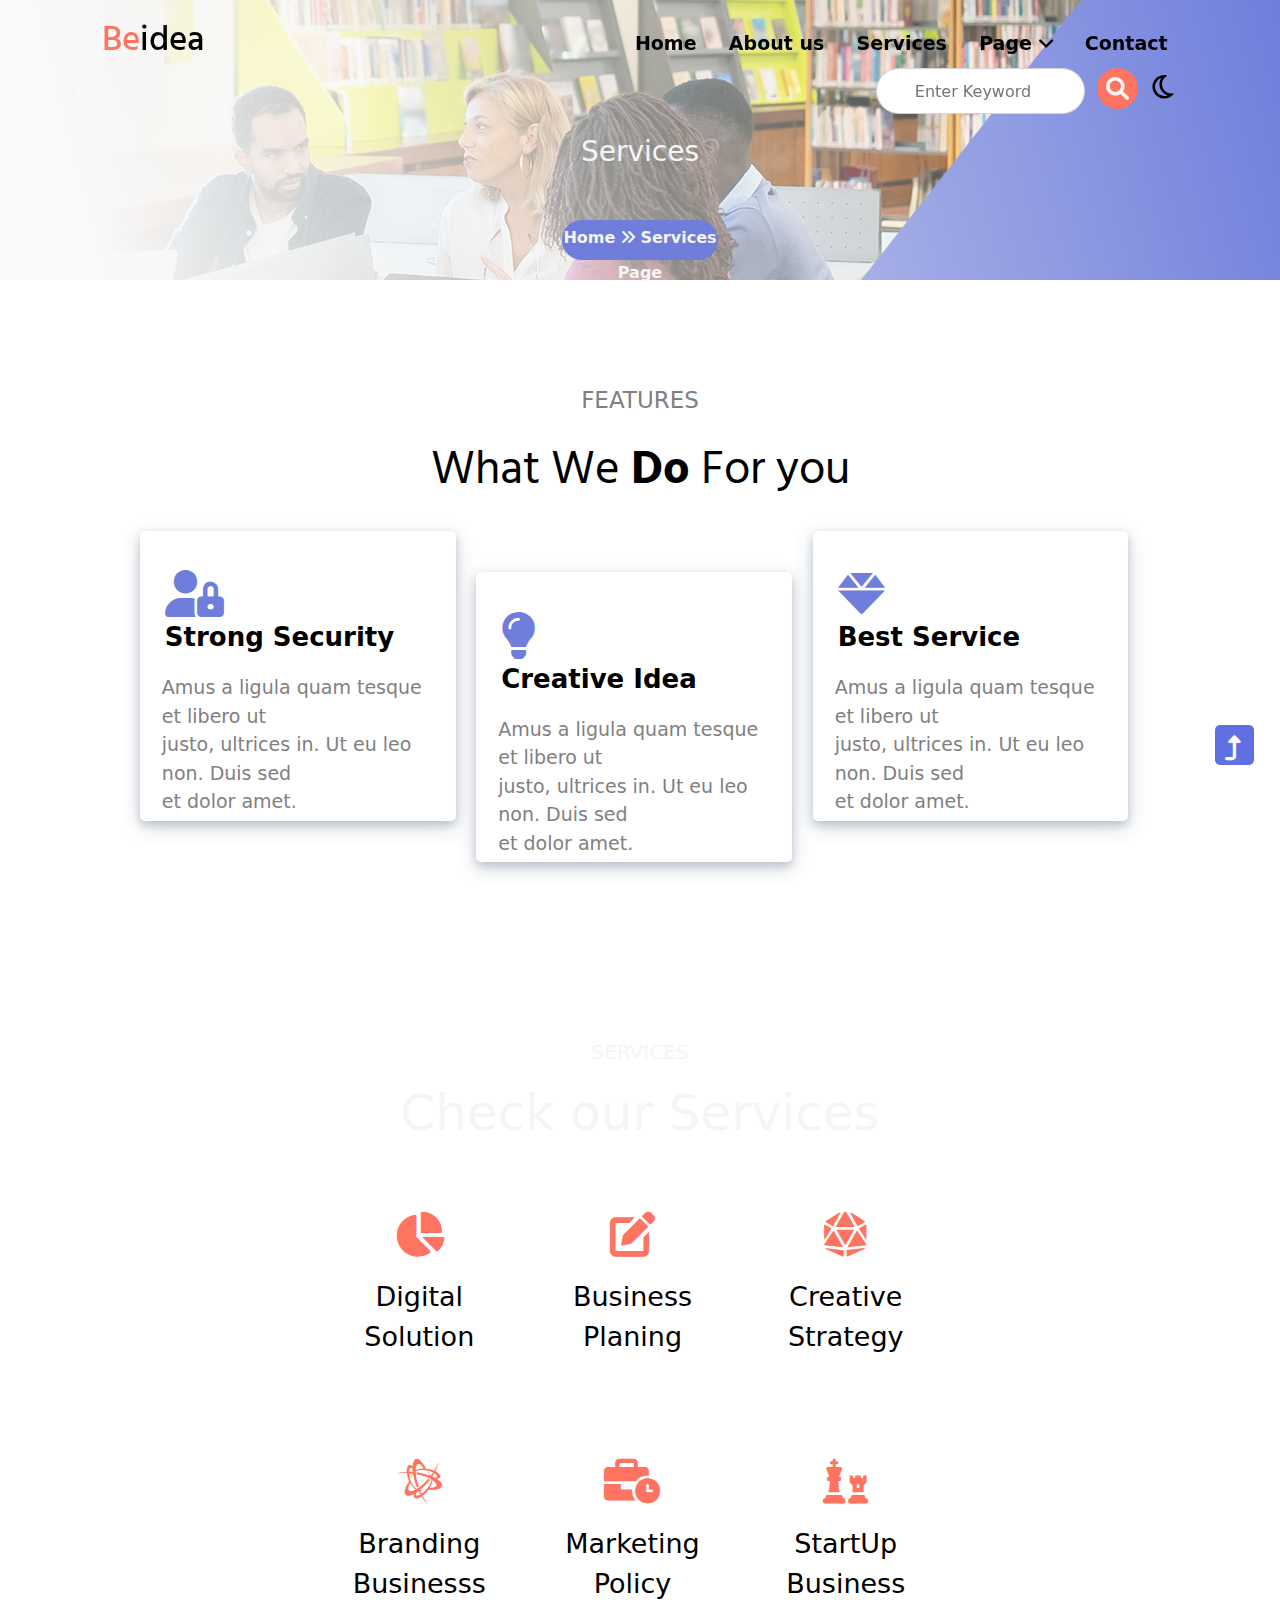
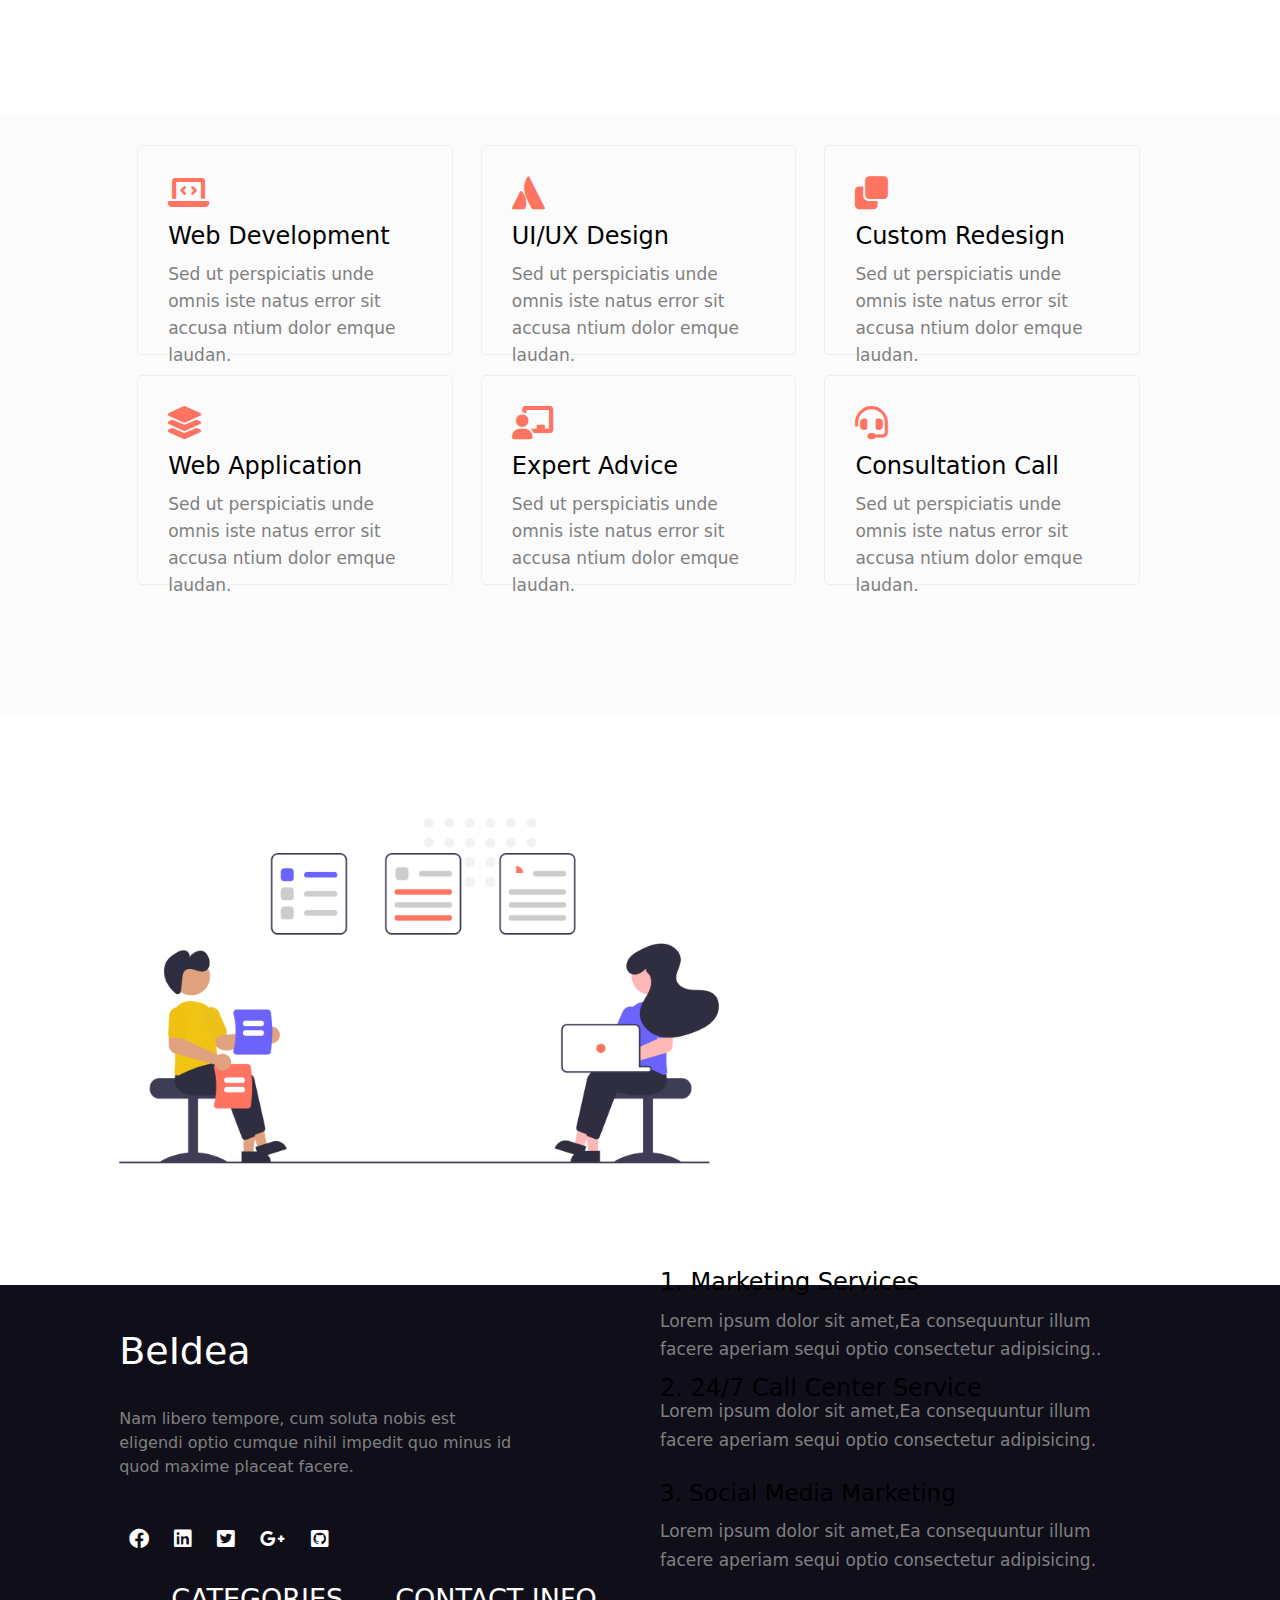
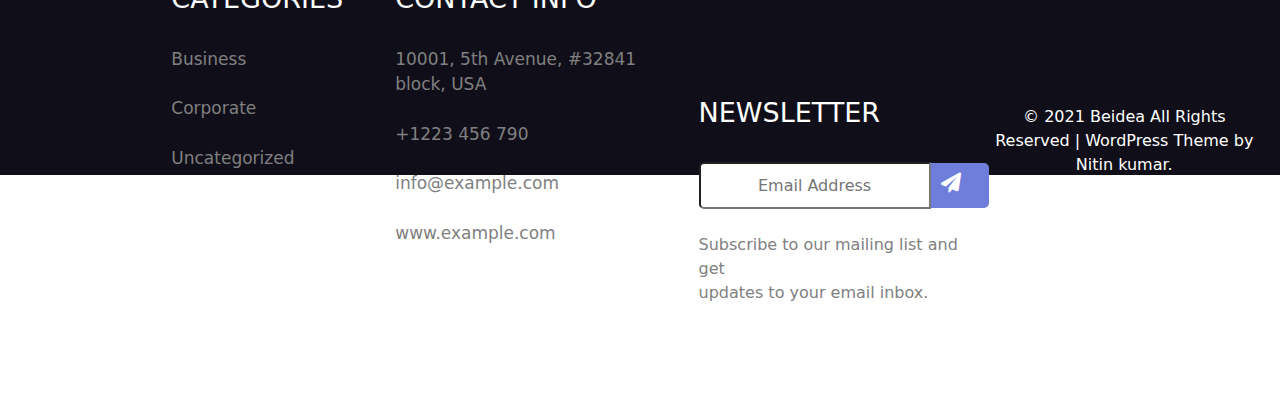
<file: Services.html>
<!DOCTYPE html>
<html lang="en">
<head>
    <meta charset="UTF-8">
    <meta http-equiv="X-UA-Compatible" content="IE=edge">
    <meta name="viewport" content="width=device-width, initial-scale=1.0">
    <title>Services</title>
</head>
<!-- google fonts  -->
<link rel="preconnect" href="https://fonts.googleapis.com">
<link rel="preconnect" href="https://fonts.gstatic.com" crossorigin>
<link href="https://fonts.googleapis.com/css2?family=Hind+Siliguri&family=Roboto&display=swap" rel="stylesheet">
<!-- my css file  -->
<link rel="stylesheet" href="Services.css">
<link rel="stylesheet" href="icon/all.css">
<!-- bootstrap file -->
<link rel="stylesheet" href="bootstrap file/bootstrap css.css">
<script src="bootstrap file/bootstrap js.js"></script>
<script src="bootstrap file/bootstrap popper.js"></script>
<body>
        <!-- header  -->
        <div id="header">
            <div id="headerc">
                <div id="logo">
                   <a href="index.html"><h1><span class="be">Be</span>idea</h1></a>
                </div>
                <span class="menu"><i class="fas fa-bars"></i></span>
            <span class="close"><i class="far fa-window-close"></i></span>
                <div id="nav">
                    <ul>
                        <li><a href="index.html"> <b>Home</b></a></li>
                        <li><a href="About.html"> <b> About us</b></a></li>
                        <li><a href="Services.html"> <B> Services</B></a></li>
                        <li class="dro"><a href="#"> <b>Page  <i class="fas fa-angle-down"></i></b></a>
                            <ul class="dro-menu">
                                <li><a href="#"> <B>Blog posts </B></a></li>
                                <li><a href="#"><b> Elements page</b></a></li>
                                <li><a href="index.html"><b> Landing page</b></a></li>
                                <li><a href="404page.html"><b> 404 page</b></a></li>
                            </ul>
                        </li>
                        <li><a href="Contact Us.html"> <b>Contact</b></a></li>
                        <input type="search" placeholder="Enter Keyword">
                        <i class="fas fa-search"></i>
                        <i class="far fa-moon"></i>
                       <i class="far fa-sun"></i>
    
    
                    </ul>
    
                </div>
    
            </div>
             
        </div>
        <!-- header close -->
              <!-- banner1  -->
      <div id="banner1">
        <div id="headerc">
            <h3>Services</h3>
            <div id="home">
              <a href="#"><p><b>Home <i class="fas fa-angle-double-right"></i> Services Page</b></p>
    
            </div>
    
          
    
        </div>
    
    </div>
    <!-- banner1 close  -->
    
    <!-- section1  -->
    <div id="section1">
        <div id="headerc">
            <p class="p1"> FEATURES</p>
            <p class="p2">
                What We <b>Do</b> For you
            </p>
            <div class="box1">
                <i class="fas fa-user-lock"></i>
                <p class="p3"> <b>Strong Security</b></p>
                <p class="p4">
                    Amus a ligula quam tesque et libero ut<br>
                    justo, ultrices in. Ut eu leo non. Duis sed<br>
                    et dolor amet.<br>
                </p>
        
            </div>
            <div class="box2">
                <i class="fas fa-lightbulb"></i>
                <p class="p5"> <b>Creative Idea</b></p>
                <p class="p6">
                    Amus a ligula quam tesque et libero ut<br>
                    justo, ultrices in. Ut eu leo non. Duis sed<br>
                    et dolor amet.<br>
                </p>
        
            </div>
        
            <div class="box3">
                <i class="fas fa-gem"></i>
                <p class="p7"> <b>Best Service</b></p>
                <p class="p8">
                    Amus a ligula quam tesque et libero ut<br>
                    justo, ultrices in. Ut eu leo non. Duis sed<br>
                    et dolor amet.<br>
                </p>
        
            </div>
        
        
        </div>
        
        </div>
        <!-- section1 close -->
        
        <!-- section 2  -->
        <div id="section2">
            <!-- <div id="headerc"> -->
                <p class="Service"> SERVICES</p>
                <h4> Check our Services</h4>
                <div class="boxc">
            
                
                <div class="box4">
                    <i class="fas fa-chart-pie"></i>
                    <p class="p12">
                        Digital <br>
                        Solution
                    </p>
            
                </div>
                <div class="box4">
                    <i class="fas fa-edit"></i>
                    <p class="p12">
                        Business  <br>
                         Planing
                    </p>
            
                </div>
                <div class="box4">
                    <i class="fas fa-dice-d20"></i>
                    <p class="p12">
                        Creative  <br>
                         Strategy
                    </p>
            
                </div>
                <div class="box4">
                    <i class="fab fa-battle-net"></i>
                    <p class="p12">
                        Branding <br>
                        Businesss
                        
                    </p>
            
                </div>
                <div class="box4">
                        <i class="fas fa-business-time"></i>
                    <p class="p12">
                        Marketing<br> 
                        Policy 
                        
                    </p>
            
                </div>
                <div class="box4">
                    <i class="fas fa-chess"></i>
                    <p class="p12">
                        StartUp<br>
                         Business 
                        
                    </p>
            
                </div>
                </div>
            
            
            </div>
            <!-- close section2 -->


            
             <!-- section 3  -->
             <div id="section3">
                <div id="headerc">
                    <div class="box">
                        <i class="fas fa-laptop-code"></i>
                        <h5> Web Development</h5>
                        <p>
                            Sed ut perspiciatis unde omnis iste natus error sit accusa ntium dolor emque laudan.
                        </p>
                    </div>
                
                    <div class="box">
                        <i class="fab fa-atlassian"></i>
                        <h5> UI/UX Design</h5>
                        <p>
                            Sed ut perspiciatis unde omnis iste natus error sit accusa ntium dolor emque laudan.
                        </p>
                    </div>
                
                    <div class="box">
                        <i class="fas fa-clone"></i>
                        <h5>Custom Redesign</h5>
                        <p>
                            Sed ut perspiciatis unde omnis iste natus error sit accusa ntium dolor emque laudan.
                        </p>
                    </div>
                
                    <div class="box">
                        <i class="fas fa-layer-group"></i>
                        <h5> Web Application</h5>
                        <p>
                            Sed ut perspiciatis unde omnis iste natus error sit accusa ntium dolor emque laudan.
                        </p>
                    </div>
                
                    <div class="box">
                        <i class="fas fa-chalkboard-teacher"></i>
                        <h5> Expert Advice</h5>
                            <p>
                            Sed ut perspiciatis unde omnis iste natus error sit accusa ntium dolor emque laudan.
                            </p>
                    </div>
                
                    <div class="box">
                        <i class="fas fa-headset"></i>
                        <h5>Consultation Call</h5>
                        <p>
                            Sed ut perspiciatis unde omnis iste natus error sit accusa ntium dolor emque laudan.
                        </p>
                    </div>
                    
                
                </div>
                
                </div>
                <!-- section 3  close -->

                 <!-- section4  -->
 <div id="section4">
    <div id="headerc">
        <img src="img/ab3.png">
        <div id="rightside">
            <h3> 1. Marketing Services</h3>
            <p>
             Lorem ipsum dolor sit amet,Ea consequuntur illum facere aperiam sequi optio consectetur adipisicing..
            </p>
             
            <h3 class="h3">
                2. 24/7 Call Center Service
            </h3>
            <p>
                Lorem ipsum dolor sit amet,Ea consequuntur illum facere aperiam sequi optio consectetur adipisicing.
    
            </p>
            <h3 class="h">
                3. Social Media Marketing
            </h3>
            <p>
                Lorem ipsum dolor sit amet,Ea consequuntur illum facere aperiam sequi optio consectetur adipisicing.
    
            </p>
        </div>
    
    </div>
    
    </div>
    <!-- section 4 close  -->
    <!--footer-->
<div id="footer">
    <div id="headerc">
        <div id="f1">
            <br>
            <h2><span> Be</span>Idea </h2>
            <br>
            <p>
                Nam libero tempore, cum soluta nobis est<br>
                eligendi optio cumque nihil impedit quo minus id<br>
                quod maxime placeat facere.<br>
            </p>
            <br>
            <i class="fab fa-facebook"></i>
            <i class="fab fa-linkedin"></i>
            <i class="fab fa-twitter-square"></i>
            <i class="fab fa-google-plus-g"></i>
            <i class="fab fa-github-square"></i>
    
        </div>
            <br>
        <div id="f2">
            <br>
            <h2> CATEGORIES</h2>
            <br>
            <li>Business</li>
            <br>
            <li>Corporate</li>
            <br>
            <li> Uncategorized</li>
    
        </div>
        <div id="f3">
            <br>
            <h2> CONTACT INFO</h2>
            <br>
            <li>10001, 5th Avenue, #32841<br> block, USA</li><br>
            <li> +1223 456 790</li><br>
            <li>info@example.com</li><br>
            <li>www.example.com</li><br>
    
        </div>
        <br>
        <div id="f4">
            <h2> NEWSLETTER</h2>
            <br>
            <div id="blue">
                <i class="fa fa-paper-plane"></i>
    
            </div>
            <input type="serch" placeholder="Email Address" >
            <br>
            <br>
            <p>
                Subscribe to our mailing list and get<br>
                 updates to your email inbox.<br>
    
    
            </p>
    
        </div>
    
    </div>
    
    </div>
    <div id="last">
            <p> © 2021 Beidea All Rights Reserved | WordPress Theme by Nitin kumar.</p>
    </div>
    <!-- scroll top arrow  -->
<a href="#banner1" title="top"><span class="fas fa-level-up-alt" aria-hidden="true"></span></a>
<!-- scroll top arrow close  -->
    
    
    <!--footer close-->
    
    <script src="jq/jquery-3.6.0.min.js"></script> 
    <!-- header jq  -->
    <script>
    $(window).on("scroll",function(){
        if($(window).scrollTop()>50){
            $("#header").css({"background-color":"white"});
        }else{
            $("#header").css({"background-color":""});
        }
     
    });
    </script>
    <!-- header jq close  -->

    <!-- dro-menu hide show -->
<script>
    $(".dro-menu").hide();
 $(".dro").click(function(){
     $(".dro-menu").toggle();
 
 })
 
</script>
<!-- dro-menu close -->
    
    
    <!-- icon hide show   -->
    <script>
    $(".fa-sun").hide();
    $(".fa-moon").click(function(){
        $("body").css({"background-color":"black","color":"white"});
        $(".fa-moon").hide();
        $(".fa-sun").show();
    })
    $(".fa-sun").click(function(){
        $("body").css({"background-color":"","color":""});
        $(".fa-sun").hide();
        $(".fa-moon").show();
    })
    </script>  
    <!-- icon hide show  close -->
    <!-- section1  -->
    <script>
    $(".fa-moon").click(function(){
        $("#section1").css({"background-color":"black","color":"white"})
    })
    $(".fa-sun").click(function(){
        $("#section1").css({"background-color":"","color":""});
    })
    $(".fa-moon").click(function(){
        $(".box1").css({"background-color":"black","color":"white"});
    })
    $(".fa-sun").click(function(){
        $(".box1").css({"background-color":"","color":""});
    })
    $(".fa-moon").click(function(){
        $(".box2").css({"background-color":"black","color":"white"});
    })
    $(".fa-sun").click(function(){
        $(".box2").css({"background-color":"","color":""});
    })
    $(".fa-moon").click(function(){
        $(".box3").css({"background-color":"black","color":"white"});
    })
    $(".fa-sun").click(function(){
        $(".box3").css({"background-color":"","color":""});
    })
    </script>
    <!-- section 1 close -->
    
    <!-- section 2 -->
    <script>
    $(".fa-moon").click(function(){
        $(".box4").css({"background-color":"black"});
        $(".p12").css({"color":"white"});
    })
    $(".fa-sun").click(function(){
        $(".box4").css({"background-color":""});
        $(".p12").css({"color":""});
    })
    </script>
    <!-- section 2  close-->
    
    
    <!-- section 3  -->
    <script>
    $(".fa-moon").click(function(){
       $("#section3").css({"background-color":"black","color":"white"});
       
    })
    $(".fa-sun").click(function(){
       $("#section3").css({"background-color":"","color":""});
    })
    </script>
    <!-- section 3 close  -->
    
    <!-- section4  -->
    <script>
    $(".fa-moon").click(function(){
        $("#section4").css({"background-color":"black","color":"white"});
    })
    $(".fa-sun").click(function(){
        $("#section4").css({"background-color":"","color":""});
    })
    </script>
    <!-- section4 close  -->
    
    <!-- arrow scroll  -->
<script>
    $(window).scroll(function(){
          var s= $(window).scrollTop();
          if(s>100)
          {
              $(".fa-level-up-alt").fadeIn()
          }
          else{
              
           $(".fa-level-up-alt").fadeOut();
          }
       })
  </script>
<!-- arrow scroll close  -->   
    




                
   
    
    
        <!-- tablet jquery  -->
        <script src="jq/jquery-3.6.0.min.js"></script>
            <script>
                $(".close").hide();
                $(".menu").click(function(){
                    $("#nav").slideDown();
                    $(".menu").hide();
                    $(".close").show();
                })
                $(".close").click(function(){
                    $("#nav").slideUp();
                    $(".close").hide();
                    $(".menu").show();
                })
            </script>   
            
            <!-- dro-menu  height-->
   <script>
    $(".dro").click(function(){
      $("#nav").css({"height":"600px"});
      $(".dro").click(function(){
          $("#nav").css({"height":"410%"});
      })  
  })
 </script>
<!-- dro-menu-->

        <!-- tablet jquery close -->

</body>
</html>
</file>
<file: style.css>
/* laptop pc media  */ 

@media only screen and (min-width: 1200px) {
  
    html{
        scroll-behavior: smooth;
    }
    body{
        margin: 0px;
        padding: 0px;
    }
    #header{
        height: 80px;
       background: transparent;
        width: 100%;
        position: fixed;
        transition: 1s;
        /* box-shadow: 0 4px 8px 0 rgba(0, 0, 0, 0.2), 0 6px 20px 0 rgba(0, 0, 0, 0.19); */
    }
    #headerc{
        height: 80px;
        width: 84%;
        /* background-color: rebeccapurple; */
        margin: auto;
    }
    #logo{
        height: 100px;
        width: 30%;
        float: left;
    }
    #logo h2{
        font-family: 'Hind Siliguri', sans-serif;
        font-size: 35px;
        margin-top: 19px;
    }
    span{
        color: #ff7361;
    }
    .menu{
        display: none;
    }
    .close{
        display: none;
    }
     
      #nav{
        height: 100%;
        width: 70%;
        float: left;
        /* background-color: red; */
    }
    #nav ul{
        list-style: none;
        /* margin-top: 20px; */
        text-align: right;
       
    }
    
    #nav li{
        display: inline-block;
        font-size: 19px;
        padding: 10px;
        margin-top: 19px;
        margin-left: 1%;
    
    }
    
    .dro{
        position: relative;
    }
    .dro-menu{
        position: absolute;
        padding: 0px 0px 0px 0px;
        height: 180px;
        line-height: 0%;
        width:200%;
        margin-top: 7%;
        border-radius: 7px;
        background-color: white;
    }
    
    a{
        color:black;
        text-decoration: none;
    }
   
   
    #nav ul input{
        width: 29%;
        height: 46px;
        border-radius: 25px;
        outline: none;
        border:1px solid lightgray;
    }
     
    ::placeholder{
        text-align: center;
        font-size: 16px;
    }
    .fa-search{
        margin-left: 1%;
        font-size: 23px;
        padding: 9px;
        color:whitesmoke;
        border-radius: 50%;
        cursor: pointer;
        background-color: #ff7361;
    }
    .fa-moon{
        cursor: pointer;
        color:black;
        font-size: 27px;
        margin-left: 1%;
    }
    
    .fa-sun{
        cursor: pointer;
        font-size: 27px;
        color:black;
        margin-left: 1%;
    
    }
    /* header css close */
    
    /* banner 1 */
    #banner1{
        height: 850px;
        padding: 20px;
        background: linear-gradient(75deg, rgb(249 249 249) 8%, transparent),url("img/banner.png");
        background-repeat: no-repeat;
       /* filter: grayscale(50%); */
       /* background-attachment: fixed; */
        background-position: center;
    }
   
    #banner1 h1{
        font-size: 68px;
        font-weight: 600;
        margin-top: 19%;
        /* line-height: 110%; */
        font-family: 'Hind Siliguri', sans-serif;
    }
    .banner1{
        /* margin-top: 5%; */
        float: right;
        width: 570px;
    }
    .button1{
        height: 56px;
        width: 13%;
        border-radius: 7px;
        font-size: 17px;
        bordeR:1px solid #ff7361;
        background-color: #ff7361;
        color:whitesmoke;
        transition: 2s;
    }
    .button1:hover{
        bordeR:1px solid #6f7edb;;
        background-color: #6f7edb;;
    }
    .button2{
        height: 56px;
        width: 13%;
        border-radius: 7px;
        font-size: 17px;
        color:black;
        background-color: whitesmoke;
        border:1px solid whitesmoke;
        text-decoration: underline;
        margin-left: 1%;
        transition: 2s;
        /* background-color: transparent; */
    }
    .button2:hover
    {
        background-color:#6f7edb;
        bordeR:1px solid #6f7edb;
    }
    /* banner 1  close*/

    /* section1 */
    #section1{
        height: 700px;
        padding: 20px;
        /* background: red; */
    }
    #section1 .p1{
        text-align: center;
        font-size: 23px;
        color:gray;
        /* line-height: 0%; */
        margin-top: 8%;
    }
    #section1 .p2{
        text-align: center;
        font-size: 47px;
        /* line-height: 120%; */
        font-family: 'Hind Siliguri', sans-serif;
    
    }
    /* box one */
    .box1{
        transition: 2s;
        width: 30.30%;
        margin-top: 1%;
        float: left;
        background-color: white;
        height: 290px;
        border-radius: 5px;
        padding: 10px;
        margin-left: 2%;
        box-shadow: 0 4px 8px 0 rgba(28, 56, 94, 0.2), 0 6px 20px 0 rgba(28, 54, 78, 0.19);
    }
    .box1:hover{
        transform: translateY(-5px);
    }
    
    .fa-user-lock{
        color:#6f7edb;
        font-size: 47px;
        margin-top: 10%;
        margin-left: 5%;
    }
    .box1 .p3{
        margin-left: 5%;
        font-size:26px;
    }
    .box1 .p4{
        margin-left: 4%;
        font-size: 19px;
        color:gray;
        line-height: 150%;
    }
    
    /* box one close */
    
    /* box 2  */
    .box2{
        width: 30.30%;
        /* transform: translateY(50px); */
        margin-top: 5%;
        float: left;
        background-color: white;
        height: 290px;
        padding: 10px;
        margin-left: 2%;
        border-radius: 5px;
        transition: 2s;
        box-shadow: 0 4px 8px 0 rgba(28, 56, 94, 0.2), 0 6px 20px 0 rgba(28, 54, 78, 0.19);
    }
    .box2:hover{
        transform: translateY(-5px);
    }
    
    .box2 .p5{
        margin-left: 5%;
        font-size:26px;
    }
    .box2 .p6{
        margin-left: 4%;
        font-size: 19px;
        color:gray;
        /* line-height: 150%; */
    }
    .fa-lightbulb{
        color: #6f7edb;
        font-size: 47px;
        margin-left: 5%;
        margin-top: 10%;
    
    }
    
    .box3{
        width: 30.30%;
        margin-top: 1%;
        float: left;
        background-color: white;
        height: 290px;
        padding: 10px;
        margin-left: 2%;
        border-radius: 5px;
        transition: 2s;
        box-shadow: 0 4px 8px 0 rgba(28, 56, 94, 0.2), 0 6px 20px 0 rgba(28, 54, 78, 0.19);
    }
    .box3:hover{
        transform: translateY(-5px);
    }
    .box3 .p7{
        margin-left: 5%;
        font-size:26px;
    
    }
    .box3 .p8{
        margin-left: 4%;
        font-size: 19px;
        color:gray;
        /* line-height: 150%; */
    }
    .fa-gem{
        margin-top: 10%;
        color: #6f7edb;
        font-size: 47px;
        margin-left: 5%;
    
    }
    /* section1 close */
    
    /* section2 */
    #section2{
        height: 700px;
        padding:20px;
        /* background-color: lightgray; */
    }
    #section2 img{
        margin-top: 5%;
        float: left;
        width: 690px;
    }
    #section2 #right{
        float: right;
        width: 530px;
        height: 500px;
         
    }
    #section2 #right .we{
        font-size: 42px;
        /* line-height: 120%; */
        margin-top: 18%;
      
    
    }
    #section2 #right .p9{
        font-size: 20px;
        color:gray;
        /* line-height: 0%; */
    }
    .market{
        font-size: 18px;
    }
    #row1{
        height: 7px;
        width: 17%;
        background-color:whitesmoke;
        float: right;
        margin-right: 5%;
    }
    .row1{
        height: 7px;
        width: 78%;
        background-color:red;
    }
    .number{
        float: right;
        margin-right: 7%;
        color:black;
    }
    .Financial{
        margin-top: 6%;
        font-size: 19px;
        color:black
    }
    #row2{
        width:10%;
        height: 7px;
        float: right;
        margin-right: 5%;
        background-color: whitesmoke;
    }
    .row2{
        width: 90%;
        height: 7px;
        background-color: red;
    }
    .online{
        font-size: 19px;
        margin-top: 6%;
        color:black;
    }
    #row3{
        height: 7px;
        width: 15%;
        float: right;
        margin-right:5% ;
        background-color: whitesmoke;
    }
    .row3{
        height: 7px;
        width: 80%;
        background-color: red;
    
    }
    /* section2 close */
    
    /* section3 */
    #section3{
        height: 735px;
        text-align: center;
        padding: 20px;
        background-repeat: no-repeat;
        background-attachment: fixed;
        background-image: url("img/bg1.jpg");
    }
    #section3 .Service{
        margin-top: 3%;
        font-size: 20px;
        color:whitesmoke;
    
    }
    #section3 h4{
        
        font-size: 50px;
        color:whitesmoke;
    }
    .boxc{
        height: 520px;
        width: 55%;
        margin: auto;
        /* background-color: red; */
    }
    .box4{
      
        float: left;
        height: 220px;
        margin-left: 4%;
        margin-top: 4%;
        width: 27.27%;
        border-radius: 5px;
        background-color: white;
    }
    .box4:hover .p12{
        transition: 1s;
        color: #ff7361;
    }
    .box4 i{
        margin-top: 18%;
        font-size: 45px;
        color: #ff7361;
    }
    .box4 .p12{
        margin-top: 10%;
        color: black;
        font-size: 27px;
    }
    /* section3 css close */
    
    /* section4  */
    #section4{
        height: 700px;
        padding: 20px;
        text-align: center;
        
    }
    #section4 .our{
        font-size: 20px;
        margin-top: 4%;
        color: gray;
        /* line-height: 0%; */
        font-family: 'Hind Siliguri', sans-serif;
    
    }
    #section4 .meet{
        font-size: 45px;
        font-family: 'Hind Siliguri', sans-serif;
        /* line-height: 40%; */
    }
    /* box5 */
    #section4 #box5{
        margin-top: 2%;
        width: 22.22%;
        height: 382px;
        float: left;
        margin-left: 2%;
        border-top-left-radius: 5px;
        border-top-right-radius: 5px;
        box-shadow: 0 4px 8px 0 rgba(28, 56, 94, 0.2), 0 6px 20px 0 rgba(28, 54, 78, 0.19);
    
    }
    #section4 #box5 img{
        width: 276px;
        border-top-left-radius: 5px;
        border-top-right-radius: 5px;
        height: 275px;
    }
    #section4  .h4{
        margin-top: 5%;
        font-size: 24px;
        /* line-height: 0%; */
        font-family: 'Hind Siliguri', sans-serif;
    
    }
    #section4 .ceo{
        font-size: 17px;
        color:gray;
        font-family: 'Hind Siliguri', sans-serif;
        /* line-height: 120%; */
    }
    /* box5 close */
    
    /* box6  */
    #section4 #box6{
        width: 22.22%;
        float: left;
        margin-left: 2%;
        margin-top: 6%;
        border-top-left-radius: 5px;
        border-top-right-radius: 5px;
        box-shadow: 0 4px 8px 0 rgba(28, 56, 94, 0.2), 0 6px 20px 0 rgba(28, 54, 78, 0.19);
    
    }
    #section4 #box6 img{
        width: 276px;
        border-top-right-radius: 5px;
        border-top-left-radius: 5px;
        height: 275px;
    }
    /* box6 close */
    
    /* box7  */
    #section4 #box7{
        width: 22.22%;
        margin-top: 2%;
        float: left;
        margin-left: 2%;
        border-top-left-radius: 5px;
        border-top-right-radius: 5px;
        box-shadow: 0 4px 8px 0 rgba(28, 56, 94, 0.2), 0 6px 20px 0 rgba(28, 54, 78, 0.19);
    
    
    }
    #section4 #box7 img{
        width: 276px;
        height: 275px;
        border-top-left-radius: 5px;
        border-top-right-radius: 5px;
    }
     /* box 7 close */
    
     /* box 8  */
    #section4 #box8{
        width: 22.22%;
        float: left;
        margin-left: 2%;
        margin-top: 6%;
        border-top-left-radius: 5px;
        border-top-right-radius: 5px;
        box-shadow: 0 4px 8px 0 rgba(28, 56, 94, 0.2), 0 6px 20px 0 rgba(28, 54, 78, 0.19);
    
    }
    #section4 #box8 img{
        width: 276px;
        height: 275px;
        border-top-left-radius: 5px;
        border-top-right-radius: 5px;
    
    }
    /* section4 close  */
    
    /* section5 counter  */
    #section5{
        height: 300px;
        padding: 20px;
        background-position: center;
        background-attachment: fixed;
        background-repeat: no-repeat;
        background-image: url("img/bg2.jpg");
    
    }
    .counter-section i {
        display: block;
        margin: 0 0 10px
    }
    
    .counter-section span.counter {
        font-size: 50px;
        color: white;
        line-height: 60px;
        display: block;
        font-family: "Oswald", sans-serif;
        letter-spacing: 2px
    }
    
    .counter-title {
        font-size: 20px;
        color:white;
        letter-spacing: 2px;
        text-transform: uppercase
    }
    
    
    
    .counter-style2 .counter-title {
        letter-spacing: 0.55px;
        float: left
    }
    
    .counter-style2 span.counter {
        letter-spacing: 0.55px;
        float: left;
        margin-right: 10px
    }
    .counter-subheadline span {
        float: right
    }
    .container {
        margin-top: 80px
    }
    
    
    /* section5 close counter */
    
    /* section6 */
    
    #section6{
        height: 800px;
        padding: 20px;
        background-color: #fbfbfb ;
      
    }
    #section6 .news
    {
        font-size: 20px;
        color:gray;
        margin-top: 4%;
        text-align: center;
    }
    #section6 .blog{
        font-size: 45px;
        text-align: center;
        /* line-height: 0%; */
        font-family: 'Hind Siliguri', sans-serif;
    
    }
    #section6 .box9{
        float: left;
        width: 30.30%;
        margin-top: 3%;
     transition: 2s;
        margin-left: 2%;
        border:1px solid rgb(240, 240, 240);
       border-radius: 5px;
        /* box-shadow: 0 4px 8px 0 rgba(28, 56, 94, 0.2), 0 6px 20px 0 rgba(28, 54, 78, 0.19); */
    
        
    }
    #section6 .box9:hover h4{
        color: #6f7edb;
        transition: 2s;
    }
    #section6 .box9:hover{
        box-shadow: 0 4px 8px 0 rgba(28, 56, 94, 0.2), 0 6px 20px 0 rgba(28, 54, 78, 0.19);
    
    }
    #section6 .box9:hover .fa-angle-right{
          transform: translateX(10px);
          transition: 2s;
    }
    #section6 .box9 .post{
         border-top-right-radius: 5px;
         border-top-left-radius: 5px;
        width: 374px;
    }
    #section6 .box9 .round{
        border-radius: 50%;
        margin-top: 5%;
        margin-left: 5%;
        border:1px solid rgb(233, 233, 233);;
    }
    #section6 .box9 h4{
        font-size: 25px;
        margin-top: 7%;
        margin-left: 5%;
        /* line-height: 60%; */
    
    }
    #section6 .box9 p{
        font-size: 18px;
        color: #6f7edb;
        margin-left: 5%;
        margin-top: 6%;
        /* line-height: 0%; */
       
    }
    /* section6 close */
    
    /* section7 */
    #section7{
        height: 700px;
        padding: 20px;
        text-align: center;
    }
    #section7 .test{
        color:gray;
        font-size: 18px;
        margin-top: 3%;
    }
    #section7 .reviews{
        font-size: 45px;
        font-family: 400;
    
    }
   #section7 .d-block{
        margin-left: auto;
        margin-right: auto;
    border-radius: 50%;
    height: 100PX;
    width: 100PX;
    }
    #section7 .lorem{
        font-size: 19px;
        color:grey;
        line-height: 130%;
    }
    #section7 button{
        height: 18px;
        width: 18px;
        background-color: #6f7edb;
        border-radius: 50%;
        
    }

    /* section7 close */
    
    /* footer  */
    #footer
    {
        height: 400px;
        padding: 20px;
        background-color: #100f19;
    }
    #f1{
        float: left;
    }
    #footer h2{
        font-size: 38px;
        color:white;
    }
    #footer p{
        color:gray;
        font-family: 10;
        font-size: 16px;
        line-height: 150%;
    
    }
    #footer i{
        font-size: 20px;
        /* background-color: #100f19; */
        color:white;
        margin: 10px;
    }
    #f2{
        margin-left: 5%;
        float:left;
    }
    #f2 h2{
        font-size: 27px;
    }
    #f2 li{
        font-size: 17px;
        color:gray;
        list-style: none;
    }
    #f3{
        float: left;
        margin-left: 5%;
    }
    #f3 h2{
        font-size: 27px;
    }
    #f3 li{
        list-style: none;
        color: gray;
        font-size: 17px;
    }
    #f4{
        float: left;
        height: 300px;
        width: 290px;
        margin-left: 6%;
        /* border:1px solid white; */
    }
    #f4 h2{
        font-size: 27px;
    }
    #f4 #blue{
        margin-top: 1px;
        height: 45px;
        width: 20%;
        float: right;
        background-color: #6f7edb;
        border-top-right-radius: 5px;
        border-bottom-right-radius: 5px;
    }
    #f4 #blue:hover{
        transition: 1s;
        background-color: #5f70e2;
    }
    
    
    #f4 input{
        width: 80%;
        height:47px;
        border-top-left-radius: 5px;
        border-bottom-left-radius: 5px;
    }
    #f4 p{
        font-size:16px;
        color:gray;
        line-height: 150%;
    }
    #last{
        padding: 20px;
        text-align: center;
        height: 90px;
        color:white;
        background-color: #100f19;
    }
     /* scroll top arrow */
    .fa-level-up-alt{
        height: 40px;
        padding: 10px;
        cursor: pointer;
        border-radius: 5px;
        bottom: 15%;
        right: 2%;
        color: white;
        background: #5f70e2;
        font-size: 25px;
        position: fixed;
        display: none;
    }
    /* scroll top arrow close  */

    /* footer  close */ 
}


   /* laptop pc media close */ 

 






   

 




   /* tablet media  */
@media only screen and (min-width:769px) and (max-width:1199px){
    html{
        scroll-behavior: smooth;
    }
    body{
        margin: 0px;
        padding: 0px;
    }
    /* header  */
    #header{
        height: 80px;
       background:transparent;
        width: 100%;
        position: fixed;
        transition: 1s;
        /* box-shadow: 0 4px 8px 0 rgba(0, 0, 0, 0.2), 0 6px 20px 0 rgba(0, 0, 0, 0.19); */
    }
    #headerc{
        margin: auto;
        height: 80px;
        width: 91%;
        padding: 0px 20px;
        /* background-color: rgb(24, 24, 24); */
        margin: auto;
    }
    #logo{
        height: 100px;
      /* width: 10%; */
        float: left;
    }
    #logo h2{
        font-family: 'Hind Siliguri', sans-serif;
        font-size: 35px;
        margin-top: 19px;
    }
    span{
        color: #ff7361;
    }
    .menu{
        border-radius: 4px;
        display: block;
        float: right;
        height: 40px;
        padding:1px  7px;
        width: 37px;
        font-size: 24px;
        margin-top: 17px;
        color: white;
        background-color: #5f70e2;
    }
   .close{
       border-radius:4px;
       display: block;
       float: right;
       height: 40px;
       padding: 1px  7px;
       width: 37px;
       font-size: 24px;
       margin-top: 17px;
       color: white;
       background-color: #5f70e2;
   }
   
   
    #nav{
        height: 410%;
        width: 100%;
        display: none;
        float: left;
        background-color:white;
        border-radius: 10px;
    }
    #nav ul{
        list-style: none;
        text-align:center;
       
    }
    #nav li{
       
        font-size: 19px;
        padding: 6px;
        margin-top: 10px;
        margin-left: 1%;
    
    }
   
    
    a{
        color:black;
        text-decoration: none;
    }
    #nav ul input{
        width: 60%;
        margin-top: 2%;
        margin-left: 17%;
        height: 46px;
        border-radius: 25px;
        border:1px solid lightgray;
    }
    ::placeholder{
        text-align: center;
        font-size: 16px;
    }
    .fa-search{
        margin-left: 1%;
        font-size: 23px;
        padding: 9px;
        color:whitesmoke;
        border-radius: 50%;
        cursor: pointer;
        background-color: #ff7361;
    }
    .fa-moon{
        cursor: pointer;
        color:black;
        font-size: 27px;
        margin-left: 1%;
    }
    
    .fa-sun{
        cursor: pointer;
        font-size: 27px;
        color:black;
        margin-left: 1%;
    
    }
    /* header close  */

    /* banner 1 */
    #banner1{
        height: 715px;
        padding: 20px;
        background: linear-gradient( 75deg, rgb(249 249 249) 8%, transparent),url("img/banner.png");
        background-repeat: no-repeat;
       /* filter: grayscale(50%); */
        background-position: center;
    }
   
    #banner1 h1{
        font-weight: 600;
        font-size: 53px;
        margin-top: 35%;
        color:rgb(0, 0, 0);
        font-family: 'Hind Siliguri', sans-serif;
    
    
    }
    .banner1{

        margin-top: 6%;
        float:right;
        width: 320px;
    }
    .button1{
        height: 48px;
        width: 20%;
        border-radius: 7px;
        font-size: 17px;
        bordeR:1px solid #ff7361;
        background-color: #ff7361;
        color:whitesmoke;
        transition: 2s;
    }
    .button1:hover{
        bordeR:1px solid #6f7edb;;
        background-color: #6f7edb;;
    }
    .button2{
        height: 48px;
        width: 20%;
        border-radius: 7px;
        font-size: 17px;
        color:black;
        background-color: whitesmoke;
        border:1px solid whitesmoke;
        text-decoration: underline;
        margin-left: 1%;
        transition: 2s;
        /* background-color: transparent; */
    }
    .button2:hover
    {
        background-color:#6f7edb;
        bordeR:1px solid #6f7edb;
    }
    /* banner 1 close  */


    /* section 1 */
    #section1{
        height: 900px;
        padding: 20px;
    }
    #section1 .p1{
        text-align: center;
        font-size: 19px;
        color:gray;
        /* line-height: 0%; */
        margin-top: 8%;
    }
    #section1 .p2{
        text-align: center;
        font-size: 40px;
        line-height: 120%;
        font-family: 'Hind Siliguri', sans-serif;
    
    }
    /* box one */
    .box1{
        transition: 2s;
        width: 48.48%;
        margin-top: 1%;
        float: left;
        background-color: white;
        height: 290px;
        border-radius: 5px;
        padding: 5px;
        /* margin-left: 2%; */
        box-shadow: 0 4px 8px 0 rgba(28, 56, 94, 0.2), 0 6px 20px 0 rgba(28, 54, 78, 0.19);
    }
    .box1:hover{
        transform: translateY(-5px);
    }
    
    .fa-user-lock{
        color:#6f7edb;
        font-size: 45px;
        margin-top: 12%;
        margin-left: 3%;
    }
    .box1 .p3{
        margin-top: 5%;
        margin-left: 3%;
        font-size:25px;
    }
    .box1 .p4{
        margin-left: 3%;
        font-size: 16px;
        color:gray;
        line-height: 150%;
        
    }
    
    /* box one close */
    
    /* box 2  */
    .box2{
        width: 48.48%;
        margin-top: 5%;
        float: left;
        background-color: white;
        height: 290px;
        padding: 5px;
        margin-left: 3%;
        border-radius: 5px;
        transition: 2s;
        box-shadow: 0 4px 8px 0 rgba(28, 56, 94, 0.2), 0 6px 20px 0 rgba(28, 54, 78, 0.19);
    }
    .box2:hover{
        transform: translateY(-5px);
    }
    
    .box2 .p5{
        margin-top: 5%;
        margin-left: 3%;
        font-size:25px;
    }
    .box2 .p6{
        margin-left: 3%;
        font-size: 16px;
        color:gray;
        line-height: 150%;
    }
    .fa-lightbulb{
        color: #6f7edb;
        font-size: 45px;
        margin-left: 3%;
        margin-top: 12%;
    
    }
    
    .box3{
        width: 48.48%;
        margin-top: 3%;
        float: left;
        background-color: white;
        height: 290px;
        padding: 10px;
        margin-left: 28%;
        border-radius: 5px;
        transition: 2s;
        box-shadow: 0 4px 8px 0 rgba(28, 56, 94, 0.2), 0 6px 20px 0 rgba(28, 54, 78, 0.19);
    }
    .box3:hover{
        transform: translateY(-5px);
    }
    .box3 .p7{
        margin-top: 5%;
        margin-left: 3%;
        font-size:25px;
    
    }
    .box3 .p8{
        margin-left: 0%;
        font-size: 16px;
        color:gray;
        line-height: 150%;
    }
    .fa-gem{
        margin-top: 10%;
        color: #6f7edb;
        font-size: 47px;
        margin-left: 5%;
    
    }
    /* section 1 close */

    /* section 2 */

    #section2{
        height: 1150px;
        padding:20px;
        /* background-color: lightgray; */
    }
    #section2 img{
        margin-top: 5%;
        float: left;
        width: 100%
    }
    #section2 #right{
        float: right;
        width: 530px;
        height: 500px;
         
    }
    #section2 #right .we{
        font-size: 42px;
        /* line-height: 120%; */
        margin-top: 18%;
      
    
    }
    #section2 #right .p9{
        font-size: 20px;
        color:gray;
        /* line-height: 0%; */
    }
    .market{
        font-size: 18px;
    }
    #row1{
        height: 7px;
        width: 17%;
        background-color:whitesmoke;
        float: right;
        margin-right: 5%;
    }
    .row1{
        height: 7px;
        width: 78%;
        background-color:red;
    }
    .number{
        float: right;
        margin-right: 7%;
        color:black;
    }
    .Financial{
        margin-top: 6%;
        font-size: 19px;
        color:black
    }
    #row2{
        width:10%;
        height: 7px;
        float: right;
        margin-right: 5%;
        background-color: whitesmoke;
    }
    .row2{
        width: 90%;
        height: 7px;
        background-color: red;
    }
    .online{
        font-size: 19px;
        margin-top: 6%;
        color:black;
    }
    #row3{
        height: 7px;
        width: 15%;
        float: right;
        margin-right:5% ;
        background-color: whitesmoke;
    }
    .row3{
        height: 7px;
        width: 80%;
        background-color: red;
    
    }
    /* section 2 close  */
    /* section 3  */
    #section3{
        height: 600px;
        text-align: center;
        padding: 20px;
        background-repeat: no-repeat;
        background-attachment: fixed;
        background-image: url("img/bg1.jpg");
    }
    #section3 .Service{
        margin-top: 3%;
        font-size: 19px;
        color:whitesmoke;
    
    }
    #section3 h4{
        
        font-size: 30px;
        color:whitesmoke;
    }
    .boxc{
        height: 420px;
        width: 95%;
        margin: auto;
        /* background-color: red; */
    }
    .box4{
      
        float: left;
        height: 172px;
        margin-left: 4%;
        margin-top: 3%;
        width: 29.29%;
        border-radius: 5px;
        background-color: white;
    }
    .box4:hover .p12{
        transition: 1s;
        color: #ff7361;
    }
    .box4 i{
        margin-top: 12%;
        font-size: 40px;
        color: #ff7361;
    }
    .box4 .p12{
        margin-top: 10%;
        color: black;
        font-size: 27px;
    }
    /* section 3 close  */
    

    /* section4 */
    #section4{
        height: 1100px;
        padding: 20px;
        /* background: red; */
        text-align: center;
        
    }
    #section4 .our{
        font-size: 19px;
        margin-top: 4%;
        color: gray;
        /* line-height: 0%; */
        font-family: 'Hind Siliguri', sans-serif;
    
    }
    #section4 .meet{
        font-size: 40px;
        font-family: 'Hind Siliguri', sans-serif;
        /* line-height: 40%; */
    }
    /* box5 */
    #section4 #box5{
        margin-top: 2%;
        width: 47.47%;
        height: 382px;
        float: left;
        margin-left: 1%;
        border-top-left-radius: 5px;
        border-top-right-radius: 5px;
        box-shadow: 0 4px 8px 0 rgba(28, 56, 94, 0.2), 0 6px 20px 0 rgba(28, 54, 78, 0.19);
    
    }
    #section4 #box5 img{
        width: 295px;
        border-top-left-radius: 5px;
        border-top-right-radius: 5px;
        height: 275px;
    }
    #section4  .h4{
        margin-top: 5%;
        font-size: 24px;
        /* line-height: 0%; */
        font-family: 'Hind Siliguri', sans-serif;
    
    }
    #section4 .ceo{
        font-size: 17px;
        color:gray;
        font-family: 'Hind Siliguri', sans-serif;
        /* line-height: 120%; */
    }
    /* box5 close */
    
    /* box6  */
    #section4 #box6{
        width: 47.47%;
        float: left;
        margin-left: 4%;
        margin-top: 8%;
        border-top-left-radius: 5px;
        border-top-right-radius: 5px;
        box-shadow: 0 4px 8px 0 rgba(28, 56, 94, 0.2), 0 6px 20px 0 rgba(28, 54, 78, 0.19);
    
    }
    #section4 #box6 img{
        width: 296px;
        border-top-right-radius: 5px;
        border-top-left-radius: 5px;
        height: 275px;
    }
    /* box6 close */
    
    /* box7  */
    #section4 #box7{
        width: 47.47%;
        margin-top: 4%;
        float: left;
        margin-left: 1%;
        border-top-left-radius: 5px;
        border-top-right-radius: 5px;
        box-shadow: 0 4px 8px 0 rgba(28, 56, 94, 0.2), 0 6px 20px 0 rgba(28, 54, 78, 0.19);
    
    
    }
    #section4 #box7 img{
        width: 295px;
        height: 275px;
        border-top-left-radius: 5px;
        border-top-right-radius: 5px;
    }
     /* box 7 close */
    
     /* box 8  */
    #section4 #box8{
        width: 47.47%;
        float: left;
        margin-left: 4%;
        margin-top: 8%;
        border-top-left-radius: 5px;
        border-top-right-radius: 5px;
        box-shadow: 0 4px 8px 0 rgba(28, 56, 94, 0.2), 0 6px 20px 0 rgba(28, 54, 78, 0.19);
    
    }
    #section4 #box8 img{
        width: 296px;
        height: 275px;
        border-top-left-radius: 5px;
        border-top-right-radius: 5px;
    
    }
    /* section4 close  */
    /* section5  */

    #section5{
        height: 300px;
        padding: 20px;
        background-position: center;
        background-attachment: fixed;
        background-repeat: no-repeat;
        background-image: url("img/bg2.jpg");
    
    }
    .counter-section i {
        display: block;
        margin: 0 0 10px
    }
    
    .counter-section span.counter {
        font-size:32px;
        color: white;
        line-height: 60px;
        display: block;
        font-family: "Oswald", sans-serif;
        letter-spacing: 2px
    }
    
    .counter-title {
        font-size: 19px;
        color:white;
        letter-spacing: 2px;
        text-transform: uppercase
    }
    
    
    
    .counter-style2 .counter-title {
        letter-spacing: 0.55px;
        float: left
    }
    
    .counter-style2 span.counter {
        letter-spacing: 0.55px;
        float: left;
        margin-right: 10px
    }
    .counter-subheadline span {
        float: right
    }
    .container {
        margin-top: 80px
    }
    
    /* section 5 close  */
    
    /* section6  */
    #section6{
        height: 1000px;
        padding: 20px;
        /* background-color: lightgray ; */
      
    }
    #section6 .news
    {
        font-size: 19px;
        color:gray;
        margin-top: 4%;
        text-align: center;
    }
    #section6 .blog{
        font-size: 40px;
        text-align: center;
        /* line-height: 0%; */
        font-family: 'Hind Siliguri', sans-serif;
    
    }
    #section6 .box9{
        float: left;
        width: 47.47%;
        margin-top: 3%;
     transition: 2s;
        margin-left: 2%;
        border:1px solid rgb(240, 240, 240);
       border-radius: 5px;
        /* box-shadow: 0 4px 8px 0 rgba(28, 56, 94, 0.2), 0 6px 20px 0 rgba(28, 54, 78, 0.19); */
    
        
    }
    #section6 .box9:hover h4{
        color: #6f7edb;
        transition: 2s;
    }
    #section6 .box9:hover{
        box-shadow: 0 4px 8px 0 rgba(28, 56, 94, 0.2), 0 6px 20px 0 rgba(28, 54, 78, 0.19);
    
    }
    #section6 .box9:hover .fa-angle-right{
          transform: translateX(10px);
          transition: 2s;
    }
    #section6 .box9 .post{
         border-top-right-radius: 5px;
         border-top-left-radius: 5px;
        width: 294px;
    }
    #section6 .box9 .round{
        border-radius: 50%;
        margin-top: 5%;
        margin-left: 5%;
        border:1px solid rgb(233, 233, 233);;
    }
    #section6 .box9 h4{
        font-size: 25px;
        margin-top: 7%;
        margin-left: 5%;
        /* line-height: 60%; */
    
    }
    #section6 .box9 p{
        font-size: 18px;
        color: #6f7edb;
        margin-left: 5%;
        margin-top: 6%;
        /* line-height: 0%; */
       
    }
    /* section 6 close  */
    /* section 7 */
    #section7{
        height: 700px;
        padding: 19px;
        text-align: center;
    }
    #section7 .test{
        color:gray;
        font-size: 18px;
        margin-top: 3%;
    }
    #section7 .reviews{
        font-size: 40px;
        font-family: 400;
    
    }
    #section7 .quote{
        width: 60px;
    }
   #section7 .d-block{
        margin-left: auto;
        margin-right: auto;
        border-radius: 50%;
        height: 90PX;
        width: 90PX;
        margin-top: 5%;
    }
    #section7 .lorem{
        font-size: 16px;
        color:grey;
        line-height: 130%;
    }
    #section7 button{
        height: 17px;
        width: 17px;
        background-color: #6f7edb;
        border-radius: 50%;
        
    }

    /* section 7 close  */
    /* footer  */
    #footer
    {
        height: 800px;
        padding: 20px;
        background-color: #100f19;
    }
    #f1{
        float: none;
    }
    #footer h2{
        font-size: 33px;
        color:white;
    }
    #footer p{
        color:gray;
        font-weight: 700;
        font-size: 15px;
        line-height: 150%;
    
    }
    #footer i{
        font-size: 19px;
        /* background-color: #100f19; */
        color:white;
        margin: 8px;
    }
    #f2{
        /* margin-left: 10%; */
        float:left;
    }
    #f2 h2{
        font-size: 24px;
    }
    #f2 li{
        font-size: 16px;
        color:gray;
        list-style: none;
    }
    #f3{
        float: right;
        /* margin-left: 60%; */
    }
    #f3 h2{
        font-size: 24px;
    }
    #f3 li{
        list-style: none;
        color: gray;
        font-size: 16px;
    }
    #f4{
        float:left;
        height: 100px;
        width: 450px;
        /* margin-left: 6%; */
        /* border:1px solid white; */
    }
    #f4 h2{
        margin-top: 0%;
        font-size: 24px;
    }
    #f4 #blue{
        margin-top: 1px;
        line-height: 270%;
        text-align: center;
        height: 47px;
        width: 17%;
        margin-right: 13%;
        float: right;
        background-color: #6f7edb;
        border-top-right-radius: 5px;
        border-bottom-right-radius: 5px;
    }
    #f4 #blue:hover{
        transition: 1s;
        background-color: #5f70e2;
    }
    
    
    #f4 input{

        width: 70%;
        height:48px;
        border-top-left-radius: 5px;
        border-bottom-left-radius: 5px;
    }
    #f4 p{
        font-size:16px;
        color:gray;
        line-height: 150%;
    }
    #last{
        padding: 20px;
        text-align: center;
        height: 90px;
        color:white;
        background-color: #100f19;
    }


     /* scroll top arrow  */
    .fa-level-up-alt{
        height: 38px;
        padding: 10px;
        cursor: pointer;
        border-radius: 5px;
        bottom: 15%;
        right: 2%;
        color: white;
        background: #5f70e2;
        font-size: 20px;
        position: fixed;
        display: none;
    }
     /* scroll top arrow  close  */
    /* footer close  */    
}
   /* tablet media  close  */





















   /*mobile media */
@media only screen and (max-width:768px){
    html{
        scroll-behavior: smooth;
    }
    body{
        margin: 0px;
        padding: 0px;
    }
    /* header  */
    #header{
        height: 80px;
       background:transparent;
        width: 100%;
        position: fixed;
        transition: 1s;
        /* box-shadow: 0 4px 8px 0 rgba(0, 0, 0, 0.2), 0 6px 20px 0 rgba(0, 0, 0, 0.19); */
    }
    #headerc{
        margin: auto;
        height: 80px;
        width: 100%;
        padding: 0px 20px;
        /* background-color: rgb(24, 24, 24); */
        margin: auto;
    }
    #logo{
        height: 100px;
      /* width: 10%; */
        float: left;
    }
    #logo h2{
        font-family: 'Hind Siliguri', sans-serif;
        font-size: 35px;
        margin-top: 19px;
    }
    span{
        color: #ff7361;
    }
    .menu{
        border-radius: 4px;
        display: block;
        float: right;
        height: 40px;
        padding:1px  7px;
        width: 37px;
        font-size: 24px;
        margin-top: 17px;
        color: white;
        background-color: #5f70e2;
    }
   .close{
       border-radius:4px;
       display: block;
       float: right;
       height: 40px;
       padding: 1px  7px;
       width: 37px;
       font-size: 24px;
       margin-top: 17px;
       color: white;
       background-color: #5f70e2;
   }
   
    #nav{
        height: 410%;
        width: 100%;
        display: none;
        float: left;
        background-color:white;
        border-radius: 10px;
    }
    #nav ul{
        list-style: none;
        text-align:center;
       
    }
    #nav li{
       
        font-size: 19px;
        padding: 6px;
        margin-top: 10px;
        margin-left: 1%;
    
    }
    #nav li :hover{
        text-decoration: underline;
        text-decoration-color: #5f70e2; 

    }
    
    a{
        color:black;
        text-decoration: none;
    }
    #nav ul input{
        width: 60%;
        margin-top: 2%;
        margin-left: 17%;
        height: 46px;
        border-radius: 25px;
        border:1px solid lightgray;
    }
    ::placeholder{
        text-align: center;
        font-size: 16px;
    }
    .fa-search{
        margin-left: 1%;
        font-size: 23px;
        padding: 9px;
        color:whitesmoke;
        border-radius: 50%;
        cursor: pointer;
        background-color: #ff7361;
    }
    .fa-moon{
        cursor: pointer;
        color:black;
        font-size: 27px;
        margin-left: 1%;
    }
    
    .fa-sun{
        cursor: pointer;
        font-size: 27px;
        color:black;
        margin-left: 1%;
    
    }
    /* header close  */

    /* banner 1 */
    #banner1{
        height: 715px;
        padding: 20px;
        background: linear-gradient( 75deg, rgb(249 249 249) 8%, transparent),url("img/banner.png");
        background-repeat: no-repeat;
       /* filter: grayscale(50%); */
        background-position: center;
    }
   
    #banner1 h1{
        font-weight: 600;
        font-size: 53px;
        margin-top: 5%;
        color:rgb(0, 0, 0);
        font-family: 'Hind Siliguri', sans-serif;
    
    
    }
    .banner1{

        margin-top: 20%;
        /* float:right; */
        width: 100%;
    }
    .button1{
        height: 48px;
        width: 30%;
        border-radius: 7px;
        font-size: 17px;
        bordeR:1px solid #ff7361;
        background-color: #ff7361;
        color:whitesmoke;
        transition: 2s;
    }
    .button1:hover{
        bordeR:1px solid #6f7edb;;
        background-color: #6f7edb;;
    }
    .button2{
        height: 48px;
        width: 30%;
        border-radius: 7px;
        font-size: 17px;
        color:black;
        background-color: whitesmoke;
        border:1px solid whitesmoke;
        text-decoration: underline;
        margin-left: 1%;
        transition: 2s;
        /* background-color: transparent; */
    }
    .button2:hover
    {
        background-color:#6f7edb;
        bordeR:1px solid #6f7edb;
    }
    /* banner 1 close  */



     /* section 1 */
     #section1{
        height: 1200px;
        padding: 20px;
        }
    #section1 .p1{
        text-align: center;
        font-size: 18px;
        color:gray;
        line-height: 100%;
        margin-top: 8%;
    }
    #section1 .p2{
        text-align: center;
        font-size: 27px;
        line-height: 100%;
        line-height: 120%;
        font-family: 'Hind Siliguri', sans-serif;
    
    }
    /* box one */
    .box1{
        transition: 2s;
        width: 100%;
        margin-top: 1%;
        float: left;
        background-color: white;
        height: 290px;
        border-radius: 5px;
        padding: 5px;
        /* margin-left: 2%; */
        box-shadow: 0 4px 8px 0 rgba(28, 56, 94, 0.2), 0 6px 20px 0 rgba(28, 54, 78, 0.19);
    }
    .box1:hover{
        transform: translateY(-5px);
    }
    
    .fa-user-lock{
        color:#6f7edb;
        font-size: 45px;
        margin-top: 12%;
        margin-left: 3%;
    }
    .box1 .p3{
        margin-top: 5%;
        margin-left: 3%;
        font-size:25px;
    }
    .box1 .p4{
        margin-left: 3%;
        font-size: 17px;
        color:gray;
        line-height: 150%;
        
    }
    
    /* box one close */
    
    /* box 2  */
    .box2{
        width: 100.100%;
        margin-top: 10%;
        float: left;
        background-color: white;
        height: 290px;
        padding: 5px;
        border-radius: 5px;
        transition: 2s;
        box-shadow: 0 4px 8px 0 rgba(28, 56, 94, 0.2), 0 6px 20px 0 rgba(28, 54, 78, 0.19);
    }
    .box2:hover{
        transform: translateY(-5px);
    }
    
    .box2 .p5{
        margin-top: 5%;
        margin-left: 3%;
        font-size:25px;
    }
    .box2 .p6{
        margin-left: 3%;
        font-size: 17px;
        color:gray;
        line-height: 150%;
    }
    .fa-lightbulb{
        color: #6f7edb;
        font-size: 45px;
        margin-left: 3%;
        margin-top: 12%;
    
    }
    
    .box3{
        width: 100.1000%;
        margin-top: 10%;
        float: left;
        background-color: white;
        height: 290px;
        padding: 10px;
        border-radius: 5px;
        transition: 2s;
        box-shadow: 0 4px 8px 0 rgba(28, 56, 94, 0.2), 0 6px 20px 0 rgba(28, 54, 78, 0.19);
    }
    .box3:hover{
        transform: translateY(-5px);
    }
    .box3 .p7{
        margin-top: 5%;
        margin-left: 3%;
        font-size:25px;
    
    }
    .box3 .p8{
        margin-left: 0%;
        font-size: 17px;
        color:gray;
        line-height: 150%;
    }
    .fa-gem{
        margin-top: 10%;
        color: #6f7edb;
        font-size: 47px;
        margin-left: 5%;
    
    }
    /* section 1 close */


    
    /* section 2 */

    #section2{
        height: 1000px;
        padding:20px;
        
    }
    #section2 img{
        
        margin-top: 30%;
        width: 110%
    }
    #section2 #right{
        
        width: 420px;
        height: 500px;
         
    }
    #section2 #right .we{
        font-size: 20px;
      text-align: center;
        margin-top: 18%;
      

      
    
    }
    #section2 #right .p9{
        font-size: 18px;
      text-align: center;
        color:gray;
        /* line-height: 0%; */
    }
    .market{
        font-size: 18px;
    }
    #row1{
        height: 7px;
        width: 17%;
        background-color:whitesmoke;
        float: right;
        margin-right: 5%;
    }
    .row1{
        height: 7px;
        width: 78%;
        background-color:red;
    }
    .number{
        float: right;
        margin-right: 7%;
        color:black;
    }
    .Financial{
        margin-top: 6%;
        font-size: 19px;
        color:black
    }
    #row2{
        width:10%;
        height: 7px;
        float: right;
        margin-right: 5%;
        background-color: whitesmoke;
    }
    .row2{
        width: 90%;
        height: 7px;
        background-color: red;
    }
    .online{
        font-size: 19px;
        margin-top: 6%;
        color:black;
    }
    #row3{
        height: 7px;
        width: 15%;
        float: right;
        margin-right:5% ;
        background-color: whitesmoke;
    }
    .row3{
        height: 7px;
        width: 80%;
        background-color: red;
    
    }
    /* section 2 close  */
    /* section 3  */
    #section3{
        height:800px;
        text-align: center;
        padding: 20px;
        background-repeat: no-repeat;
        background-attachment: fixed;
        background-position:center;
        background-image: url("img/bg1.jpg");
    }
    #section3 .Service{
        margin-top: 10%;
        font-size: 18px;
        line-height: 0%;
        color:whitesmoke;
    
    }
    #section3 h4{
        
        font-size: 27px;
        color:whitesmoke;
        padding: 30px;
        line-height: 0%;
    }
    .boxc{
        height: 420px;
        width: 100%;
        margin-left: 5%;
        margin: auto;
        /* background-color: red; */
    }
    .box4{
      
        float: left;
        height: 180px;
        margin-left: 3%;
        margin-top: 5%;
        width: 45.45%;
        border-radius: 5px;
        background-color: white;
    }
    .box4:hover .p12{
        transition: 1s;
        color: #ff7361;
    }
    .box4 i{
        margin-top: 12%;
        font-size: 40px;
        color: #ff7361;
    }
    .box4 .p12{
        margin-top: 10%;
        color: black;
        font-size: 22px;
    }
    /* section 3 close  */

    /* section4 */
    #section4{
        height: 2300px;
        padding: 20px;
        text-align: center;
        
    }
    #section4 .our{
        font-size: 18px;
        margin-top: 10%;
        color: gray;
        line-height: 0%;
        font-family: 'Hind Siliguri', sans-serif;
    
    }
    #section4 .meet{
        font-size: 35px;
        font-family: 'Hind Siliguri', sans-serif;
        /* line-height: 40%; */
    }
    /* box5 */
    #section4 #box5{
        margin-top: 15%;
        width: 100.100%;
        height:500px;
        border-top-left-radius: 5px;
        border-top-right-radius: 5px;
        box-shadow: 0 4px 8px 0 rgba(28, 56, 94, 0.2), 0 6px 20px 0 rgba(28, 54, 78, 0.19);
    
    }
    #section4 #box5 img{
        width: 100%;
        border-top-left-radius: 5px;
        border-top-right-radius: 5px;
        height:400px;
    }
    #section4  .h4{
        margin-top: 5%;
        font-size: 22px;
        /* line-height: 0%; */
        font-family: 'Hind Siliguri', sans-serif;
    
    }
    #section4 .ceo{
        font-size: 17px;
        color:gray;
        font-family: 'Hind Siliguri', sans-serif;
    }
    /* box5 close */
    
    /* box6  */
    #section4 #box6{
        width:100.100%;
        margin-top: 9%;
        border-top-left-radius: 5px;
        border-top-right-radius: 5px;
        box-shadow: 0 4px 8px 0 rgba(28, 56, 94, 0.2), 0 6px 20px 0 rgba(28, 54, 78, 0.19);
    
    }
    #section4 #box6 img{
        width: 100%;
        border-top-right-radius: 5px;
        border-top-left-radius: 5px;
        height: 400px;
    }
    /* box6 close */
    
    /* box7  */
    #section4 #box7{
        width: 100.100%;
        margin-top: 9%;
        border-top-left-radius: 5px;
        border-top-right-radius: 5px;
        box-shadow: 0 4px 8px 0 rgba(28, 56, 94, 0.2), 0 6px 20px 0 rgba(28, 54, 78, 0.19);
    
    
    }
    #section4 #box7 img{
        width: 100%;
        height: 400px;
        border-top-left-radius: 5px;
        border-top-right-radius: 5px;
    }
     /* box 7 close */
    
     /* box 8  */
    #section4 #box8{
        width: 100.100%;
        float: left;
        margin-top: 5%;
        border-top-left-radius: 5px;
        border-top-right-radius: 5px;
        box-shadow: 0 4px 8px 0 rgba(28, 56, 94, 0.2), 0 6px 20px 0 rgba(28, 54, 78, 0.19);
    
    }
    #section4 #box8 img{
        width: 100%;
        height: 400px;
        border-top-left-radius: 5px;
        border-top-right-radius: 5px;
    
    }
    /* section4 close  */


    /* section5  */

    #section5{
        height: 600px;
        padding: 20px;
        background-position: center;
        background-attachment: fixed;
        background-repeat: no-repeat;
        background-image: url("img/bg2.jpg");
    
    }
    .counter-section i {
        display: block;
        margin: 0 0 10px
    }
    
    .counter-section span.counter {
        font-size:38px;
        /* float: right; */
        margin-top: 5%;
        color: white;
        line-height: 60px;
        display: block;
        font-family: "Oswald", sans-serif;
        letter-spacing: 2px
    }
    
    .counter-title {
        font-size: 20px;
        color:white;
        letter-spacing: 2px;
        text-transform: uppercase
    }
    
    
    
    .counter-style2 .counter-title {
        letter-spacing: 0.55px;
    
    }
    
    .counter-style2 span.counter {
        letter-spacing: 0.55px;    
        margin-right: 10px
    }

    .container {
        margin-top: 40px;
        
    }
    
    /* section 5 close  */
    /* section6  */
    #section6{
        height: 1700px;
        padding: 20px;
        /* background-color:blue; */
      
    }
    #section6 .news
    {
        font-size: 18px;
        color:gray;
        line-height: 0%;
        margin-top: 20%;
        text-align: center;
    }
    #section6 .blog{
        font-size: 40px;
        text-align: center;
        /* line-height: 0%; */
        font-family: 'Hind Siliguri', sans-serif;
    
    }
    #section6 .box9{
        float: left;
        width: 100.100%;
        margin-top: 10%;
     transition: 2s;
        margin-left: 2%;
        border:1px solid rgb(240, 240, 240);
       border-radius: 5px;
        /* box-shadow: 0 4px 8px 0 rgba(28, 56, 94, 0.2), 0 6px 20px 0 rgba(28, 54, 78, 0.19); */
    
        
    }
    #section6 .box9:hover h4{
        color: #6f7edb;
        transition: 2s;
    }
    #section6 .box9:hover{
        box-shadow: 0 4px 8px 0 rgba(28, 56, 94, 0.2), 0 6px 20px 0 rgba(28, 54, 78, 0.19);
    
    }
    #section6 .box9:hover .fa-angle-right{
          transform: translateX(10px);
          transition: 2s;
    }
    #section6 .box9 .post{
         border-top-right-radius: 5px;
         border-top-left-radius: 5px;
        width:402px;
    }
    #section6 .box9 .round{
        border-radius: 50%;
        margin-top: 5%;
        margin-left: 5%;
        border:1px solid rgb(233, 233, 233);;
    }
    #section6 .box9 h4{
        font-size: 25px;
        margin-top: 7%;
        margin-left: 5%;
        /* line-height: 60%; */
    
    }
    #section6 .box9 p{
        font-size: 18px;
        color: #6f7edb;
        margin-left: 5%;
        margin-top: 6%;
        /* line-height: 0%; */
       
    }
    /* section 6 close  */
      /* section 7 */
      #section7{
        height: 700px;
        padding: 19px;
        text-align: center;
        
    }
    #section7 .test{
        color:gray;
        font-size: 15px;
        margin-top: 20%;
    }
    #section7 .reviews{
        font-size: 35px;
        line-height: 70%;
        font-family: 400;
    
    }
    #section7 .quote{
        width: 55px;
    }
   #section7 .d-block{
        margin-left: auto;
        margin-right: auto;
        border-radius: 50%;
        height: 80PX;
        width: 80PX;
        margin-top: 8%;
    }
    #section7 .lorem{
        font-size: 17px;
        color:grey;
        line-height: 130%;
    }
    #section7 .linda{
        font-size: 20px;
    }
    #section7 button{
        height: 16px;
        width: 16px;
        background-color: #6f7edb;
        border-radius: 50%;
        
    }

    /* section 7 close  */
    /* footer  */
    #footer
    {
        height: 800px;
        padding: 20px;
        background-color: #100f19;
    }
    #f1{
        float: none;
    }
    #footer h2{
        font-size: 33px;
        color:white;
    }
    #footer p{
        color:gray;
        font-weight: 700;
        font-size: 14px;
        line-height: 150%;
    
    }
    #footer i{
        font-size: 18px;
        /* background-color: #100f19; */
        color:white;
        margin: 8px;
    }
    #f2{
        /* margin-left: 10%; */
        float:left;
    }
    #f2 h2{
        font-size: 21px;
    }
    #f2 li{
        font-size: 15px;
        color:gray;
        list-style: none;
    }
    #f3{
        float: right;
        /* margin-left: 60%; */
    }
    #f3 h2{
        font-size: 21px;
    }
    #f3 li{
        list-style: none;
        color: gray;
        font-size: 15px;
    }
    #f4{
        float:left;
        height: 100px;
        width: 400px;
        /* margin-left: 6%; */
        /* border:1px solid white; */
    }
    #f4 h2{
        margin-top: 0%;
        font-size: 21px;
    }
    #f4 #blue{
        margin-top: 1px;
        line-height: 270%;
        text-align: center;
        height: 46px;
        width: 17%;
        margin-right: 13%;
        float: right;
        background-color: #6f7edb;
        border-top-right-radius: 5px;
        border-bottom-right-radius: 5px;
    }
    #f4 #blue:hover{
        transition: 1s;
        background-color: #5f70e2;
    }
    
    
    #f4 input{

        width: 70%;
        height:48px;
        border-top-left-radius: 5px;
        border-bottom-left-radius: 5px;
    }
    #f4 p{
        font-size:15px;
        color:gray;
        line-height: 150%;
    }
    #last{
        padding: 20px;
        text-align: center;
        height: 90px;
        font-size: 15px;
        color:white;
        background-color: #100f19;
    }


    /* scroll top arrow  */
    .fa-level-up-alt{
        height: 38px;
        padding: 10px;
        cursor: pointer;
        border-radius: 5px;
        bottom: 15%;
        right: 2%;
        color: white;
        background: #5f70e2;
        font-size: 20px;
        position: fixed;
        display: none;
    }
    /* scroll top arrow   close */
    /* footer close  */    
}

   /*mobile media close  */
  
   /* complete home css and media query  */
</file>
<file: 404page.css>
/* laptop and pc media query */
@media only screen and (min-width: 1200px) {

html{
    scroll-behavior: smooth;
}
body{
    margin: 0px;
    padding: 0px;
    cursor: pointer;
}

#header{
    height: 80px;
   background: transparent;
    width: 100%;
    position: fixed;
    transition: 1s;
    /* box-shadow: 0 4px 8px 0 rgba(0, 0, 0, 0.2), 0 6px 20px 0 rgba(0, 0, 0, 0.19); */
}
#headerc{
    height:80px;
    width: 84%;
    /* background-color: rebeccapurple; */
    margin: auto;
}
#logo{
    height: 100px;
    width: 30%;
    float: left;
}
#logo h1{
    font-family: 'Hind Siliguri', sans-serif;
    font-size: 35px;
    margin-top: 19px;
}
.menu{
    display: none;
}
.close{
    display: none;
}
.be{
    color: #ff7361;
}
#nav{
    height: 100%;
    width: 70%;
    float: left;
}
#nav ul{
    list-style: none;
    /* margin-top: 20px; */
    text-align: right;
   
}
#nav li{
    display: inline-block;
    font-size: 19px;
    padding: 10px;
    margin-top: 19px;
    margin-left: 1%;

}
.dro{
    position: relative;
}
.dro-menu{
    position: absolute;
    padding: 0px 0px 0px 0px;
    height: 180px;
    line-height: 0%;
    width:200%;
    margin-top: 7%;
    border-radius: 7px;
    background-color: white;
}

a{
    color:black;
    text-decoration: none;
}
#nav ul input{
    width: 29%;
    height: 46px;
    border-radius: 25px;
    border:1px solid lightgray;
}
input:focus, textarea:focus, select:focus{
    border: 1px solid whitesmoke;
    box-shadow: 0 0 3px whitesmoke;
    outline: none;
}
::placeholder{
    text-align: center;
    font-size: 16px;
}
.fa-search{
    margin-left: 1%;
    font-size: 23px;
    padding: 9px;
    color:whitesmoke;
    border-radius: 50%;
    cursor: pointer;
    background-color: #ff7361;
}
.fa-moon{
    cursor: pointer;
    color:black;
    font-size: 27px;
    margin-left: 1%;
}
.fa-sun{
    cursor: pointer;
    font-size: 27px;
    color:black;
    margin-left: 1%;

}
/* header close */


/* section 1  */
#section1{
    height: 700px;
    padding: 30px;
    background-repeat: no-repeat;
    background-size: cover;
    background: linear-gradient(75deg, rgb(249 249 249) 8%, transparent),url("img/error.jpg");
}
#section1 #error1 h1{
    margin-top: 20%;
    font-weight: 700;
    font-size: 160px;
    float: left;
    


}
#section1 #error1 .fa-times-circle{
    color: #ff5f4a;

}
#section1 #error2{
    padding: 20px;
    height: 400px;
    width: 50%;
    /* border:1px solid black; */
    float: right;
    margin-top: 17%;
    
}
#section1 #error2 h3{
    font-size: 33px;
    line-height: 170%;

}
#section1 #error2 p{
    font-size: 17px;
    color:gray;
    line-height: 165%;
}
#section1 #error2 #box1{
    margin-top: 5%;
    height: 53px;
    width: 17%;
    border-top-right-radius: 25px;
    border-bottom-right-radius: 25px;
    float: right;
    margin-right: 18%;
    background-color: #ff5f4a;
    color:whitesmoke;
    font-size: 19px;
    line-height: 250%;
    text-align: center;
}

#section1 #error2 input{
    margin-top: 5%;
    border-top-left-radius: 25px;
    border-bottom-left-radius: 25px;
    height:53px;
    width: 65%;
    border:1px solid whitesmoke;
    outline: none;


}
#section1 #error2 h5{
    margin-top: 2em;
    margin-left: 2%;
    font-weight: 700;
}

/* section1 close  */

 /* footer  */
#footer
{
    height: 400px;
    padding: 20px;
    background-color: #100f19;
}
#f1{
    float: left;
}
#footer h2{
    font-size: 38px;
    color:white;
}
#footer p{
    color:gray;
    font-family: 10;
    font-size: 16px;
    line-height: 150%;

}
#footer i{
    font-size: 20px;
    /* background-color: #100f19; */
    color:white;
    margin: 10px;
}
#f2{
    margin-left: 5%;
    float:left;
}
#f2 h2{
    font-size: 27px;
}
#f2 li{
    font-size: 17px;
    color:gray;
    list-style: none;
}
#f3{
    float: left;
    margin-left: 5%;
}
#f3 h2{
    font-size: 27px;
}
#f3 li{
    list-style: none;
    color: gray;
    font-size: 17px;
}
#f4{
    float: left;
    height: 300px;
    width: 290px;
    margin-left: 6%;
    /* border:1px solid white; */
}
#f4 h2{
    font-size: 27px;
}
#f4 #blue{
    margin-top: 1px;
    height: 45px;
    width: 20%;
    float: right;
    background-color: #6f7edb;
    border-top-right-radius: 5px;
    border-bottom-right-radius: 5px;
}
#f4 #blue:hover{
    transition: 1s;
    background-color: #5f70e2;
}


#f4 input{
    width: 80%;
    height:47px;
    border-top-left-radius: 5px;
    border-bottom-left-radius: 5px;
}
#f4 p{
    font-size:16px;
    color:gray;
    line-height: 150%;
}
#last{
    padding: 20px;
    text-align: center;
    height: 90px;
    color:white;
    background-color: #100f19;
}
.fa-level-up-alt{
    height: 40px;
    padding: 10px;
    cursor: pointer;
    border-radius: 5px;
    bottom: 15%;
    right: 2%;
    color: white;
    background: #5f70e2;
    font-size: 25px;
    position: fixed;
    display: none;
}
/* footer  close */ 
}
/* laptop and pc media query close */











/* tablet media query  */
@media only screen and (min-width:769px) and (max-width:1199px){
    #header{
        height: 80px;
       background: transparent;
        width: 100%;
        position: fixed;
        transition: 1s;
        /* box-shadow: 0 4px 8px 0 rgba(0, 0, 0, 0.2), 0 6px 20px 0 rgba(0, 0, 0, 0.19); */
    }
    #headerc{
        height:80px;
        width: 91%;
        padding: 0px 20px;
        /* background-color: rebeccapurple; */
        margin: auto;
    }
    #logo{
        height: 100px;
        float: left;
    }
    #logo h1{
        font-family: 'Hind Siliguri', sans-serif;
        font-size: 35px;
        margin-top: 19px;
    }

    .be{
        color: #ff7361;
    }
    .menu{
        border-radius: 4px;
        display: block;
        float: right;
        height: 40px;
        padding:1px  7px;
        width: 37px;
        font-size: 24px;
        margin-top: 17px;
        color: white;
        background-color: #5f70e2;
    }
   .close{
       border-radius:4px;
       display: block;
       float: right;
       height: 40px;
       padding: 1px  7px;
       width: 37px;
       font-size: 24px;
       margin-top: 17px;
       color: white;
       background-color: #5f70e2;
   }
   
    #nav{
        display: none;
        height: 420%;
        width: 100%;
        float: left;
        background-color: whitesmoke;
        border-radius: 7px;
    }
    #nav ul{
        list-style: none;
        /* margin-top: 20px; */
        text-align: center;
       
    }
    #nav li{
        font-size: 19px;
        padding: 8px;
        margin-top: 10px;
        /* margin-left: 1%; */
    
    }
    
    a{
        color:black;
        text-decoration: none;
    }
    #nav ul input{
        width: 60%;
        margin-top: 2%;
        margin-left: 17%;
        height: 46px;
        border-radius: 25px;
        border:1px solid lightgray;
    }
    input:focus, textarea:focus, select:focus{
        border: 1px solid whitesmoke;
        box-shadow: 0 0 3px whitesmoke;
        outline: none;
    }
    ::placeholder{
        text-align: center;
        font-size: 16px;
    }
    .fa-search{
        margin-left: 1%;
        font-size: 23px;
        padding: 9px;
        color:whitesmoke;
        border-radius: 50%;
        cursor: pointer;
        background-color: #ff7361;
    }
    .fa-moon{
        cursor: pointer;
        color:black;
        font-size: 27px;
        margin-left: 1%;
    }
    .fa-sun{
        cursor: pointer;
        font-size: 27px;
        color:black;
        margin-left: 1%;
    
    }
    /* header close */
    /* section 1  */
#section1{
    height: 820px;
    padding: 30px;
    background-repeat: no-repeat;
    background-size: cover;
    background: linear-gradient(75deg, rgb(249 249 249) 8%, transparent),url("img/error.jpg");
}
#section1 #error1 h1{
    margin-top: 20%;
    color: black;
    font-weight: 700;
    font-size: 157px;
    float: none;
    


}
#section1 #error1 .fa-times-circle{
    color: #ff5f4a;

}
#section1 #error2{
    padding: 20px;
    height: 400px;
    width: 100%;
    /* border:1px solid black; */
    float: none;
    margin-top: 9%;
    
}
#section1 #error2 h3{
    font-size: 30px;
    line-height: 170%;

}
#section1 #error2 p{
    font-size: 16px;
    color:gray;
    line-height: 165%;
}
#section1 #error2 #box1{
    margin-top: 5%;
    height: 53px;
    width: 17%;
    border-top-right-radius: 25px;
    border-bottom-right-radius: 25px;
    float: right;
    margin-right: 18%;
    background-color: #ff5f4a;
    color:whitesmoke;
    font-size: 19px;
    line-height: 250%;
    text-align: center;
}

#section1 #error2 input{
    margin-top: 5%;
    border-top-left-radius: 25px;
    border-bottom-left-radius: 25px;
    height:53px;
    width: 65%;
    border:1px solid whitesmoke;
    outline: none;


}
#section1 #error2 h5{
    margin-top: 2em;
    font-size: 21px;
    margin-left: 2%;
    font-weight: 700;
}

/* section1 close  */


/* footer  */
#footer
{
    height: 800px;
    padding: 20px;
    background-color: #100f19;
}
#footer span{
    color: #ff7361;
}
#f1{
    float: none;
}
#footer h2{
    font-size: 30px;
    color:white;
}
#footer p{
    color:gray;
    font-weight: 700;
    font-size: 15px;
    line-height: 140%;

}
#footer i{
    font-size: 19px;
    /* background-color: #100f19; */
    color:white;
    margin: 8px;
}
#f2{
    /* margin-left: 10%; */
    float:left;
}
#f2 h2{
    font-size: 23px;
}
#f2 li{
    font-size: 16px;
    color:gray;
    list-style: none;
}
#f3{
    float: right;
    /* margin-left: 60%; */
}
#f3 h2{
    font-size: 23px;
}
#f3 li{
    list-style: none;
    color: gray;
    font-size: 16px;
}
#f4{
    float:left;
    height: 100px;
    width: 450px;
    /* margin-left: 6%; */
    /* border:1px solid white; */
}
#f4 h2{
    margin-top: 0%;
    font-size: 23px;
}
#f4 #blue{
    margin-top: 1px;
    line-height: 270%;
    text-align: center;
    height: 47px;
    width: 17%;
    margin-right: 13%;
    float: right;
    background-color: #6f7edb;
    border-top-right-radius: 5px;
    border-bottom-right-radius: 5px;
}
#f4 #blue:hover{
    transition: 1s;
    background-color: #5f70e2;
}


#f4 input{

    width: 70%;
    height:48px;
    border-top-left-radius: 5px;
    border-bottom-left-radius: 5px;
}
#f4 p{
    font-size:15px;
    color:gray;
    line-height: 140%;
}
#last{
    padding: 20px;
    text-align: center;
    height: 90px;
    color:white;
    font-size: 17px;
    background-color: #100f19;
}


/* scroll top arrow  */
.fa-level-up-alt{
    height: 38px;
    padding: 10px;
    cursor: pointer;
    border-radius: 5px;
    bottom: 15%;
    right: 2%;
    color: white;
    background: #5f70e2;
    font-size: 20px;
    position: fixed;
    display: none;
}
/* scroll top arrow close  */
/* footer close  */    


}
/* tablet media query close */
 







/* mobile media query  */
@media only screen and (max-width:768px){
    #header{
        height: 80px;
       background: transparent;
        width: 100%;
        position: fixed;
        transition: 1s;
        /* box-shadow: 0 4px 8px 0 rgba(0, 0, 0, 0.2), 0 6px 20px 0 rgba(0, 0, 0, 0.19); */
    }
    #headerc{
        height:80px;
        width: 100%;
        padding: 0px 20px;
        /* background-color: rebeccapurple; */
        margin: auto;
    }
    #logo{
        height: 100px;
        float: left;
    }
    #logo h1{
        font-family: 'Hind Siliguri', sans-serif;
        font-size: 35px;
        margin-top: 19px;
    }

    .be{
        color: #ff7361;
    }
    .menu{
        border-radius: 4px;
        display: block;
        float: right;
        height: 40px;
        padding:1px  7px;
        width: 37px;
        font-size: 24px;
        margin-top: 17px;
        color: white;
        background-color: #5f70e2;
    }
   .close{
       border-radius:4px;
       display: block;
       float: right;
       height: 40px;
       padding: 1px  7px;
       width: 37px;
       font-size: 24px;
       margin-top: 17px;
       color: white;
       background-color: #5f70e2;
   }
   
    #nav{
        display: none;
        height: 420%;
        width: 100%;
        float: left;
        background-color: whitesmoke;
        border-radius: 7px;
    }
    #nav ul{
        list-style: none;
        /* margin-top: 20px; */
        text-align: center;
       
    }
    #nav li{
        font-size: 19px;
        padding: 8px;
        margin-top: 10px;
        /* margin-left: 1%; */
    
    }
    
    a{
        color:black;
        text-decoration: none;
    }
    #nav ul input{
        width: 60%;
        margin-top: 2%;
        margin-left: 17%;
        height: 46px;
        border-radius: 25px;
        border:1px solid lightgray;
    }
    input:focus, textarea:focus, select:focus{
        border: 1px solid whitesmoke;
        box-shadow: 0 0 3px whitesmoke;
        outline: none;
    }
    ::placeholder{
        text-align: center;
        font-size: 16px;
    }
    .fa-search{
        margin-left: 1%;
        font-size: 23px;
        padding: 9px;
        color:whitesmoke;
        border-radius: 50%;
        cursor: pointer;
        background-color: #ff7361;
    }
    .fa-moon{
        cursor: pointer;
        color:black;
        font-size: 27px;
        margin-left: 1%;
    }
    .fa-sun{
        cursor: pointer;
        font-size: 27px;
        color:black;
        margin-left: 1%;
    
    }
    /* header close */
     /* section 1  */
#section1{
    height: 700px;
    padding: 30px;
    background-repeat: no-repeat;
    background-size: cover;
    background: linear-gradient(75deg, rgb(249 249 249) 8%, transparent),url("img/error.jpg");
}
#section1 #error1 h1{
    margin-top: 20%;
    color: black;
    font-weight: 700;
    font-size: 140px;
    float: none;
    


}
#section1 #error1 .fa-times-circle{
    color: #ff5f4a;

}
#section1 #error2{
    padding: 20px;
    height: 400px;
    width: 100%;
    /* border:1px solid black; */
    float: none;
    margin-top: 7%;
    
}
#section1 #error2 h3{
    font-size: 28px;
    line-height: 160%;

}
#section1 #error2 p{
    font-size: 17px;
    color:gray;
    line-height: 150%;
}
#section1 #error2 #box1{
    margin-top: 5%;
    height: 50px;
    width: 23%;
    border-top-right-radius: 25px;
    border-bottom-right-radius: 25px;
    float: right;
    background-color: #ff5f4a;
    color:whitesmoke;
    font-size: 19px;
    line-height: 250%;
    text-align: center;
}

#section1 #error2 input{
    margin-top: 5%;
    border-top-left-radius: 25px;
    border-bottom-left-radius: 25px;
    height:50px;
    width: 77%;
    border:1px solid whitesmoke;
    outline: none;


}
#section1 #error2 h5{
    margin-top: 2em;
    font-size: 21px;
    margin-left: 2%;
    font-weight: 700;
}

/* section1 close  */

/* footer  */
#footer
{
    height: 800px;
    padding: 20px;
    background-color: #100f19;
}
#footer span{
    color: #ff7361;
}
#f1{
    float: none;
}
#footer h2{
    font-size: 31px;
    color:white;
}
#footer p{
    color:gray;
    font-weight: 700;
    font-size: 14px;
    line-height: 150%;

}
#footer i{
    font-size: 18px;
    /* background-color: #100f19; */
    color:white;
    margin: 6px;
}
#f2{
    /* margin-left: 10%; */
    float:left;
}
#f2 h2{
    font-size: 21px;
}
#f2 li{
    font-size: 15px;
    color:gray;
    list-style: none;
}
#f3{
    float: right;
    /* margin-left: 60%; */
}
#f3 h2{
    font-size: 21px;
}
#f3 li{
    list-style: none;
    color: gray;
    font-size: 15px;
}
#f4{
    float:left;
    height: 100px;
    width: 400px;
    /* margin-left: 6%; */
    /* border:1px solid white; */
}
#f4 h2{
    margin-top: 0%;
    font-size: 21px;
}
#f4 #blue{
    margin-top: 1px;
    line-height: 270%;
    text-align: center;
    height: 47px;
    width: 17%;
    margin-right: 13%;
    float: right;
    background-color: #6f7edb;
    border-top-right-radius: 5px;
    border-bottom-right-radius: 5px;
}
#f4 #blue:hover{
    transition: 1s;
    background-color: #5f70e2;
}


#f4 input{

    width: 70%;
    height:48px;
    border-top-left-radius: 5px;
    border-bottom-left-radius: 5px;
}
#f4 p{
    font-size:15px;
    color:gray;
    line-height: 150%;
}
#last{
    padding: 20px;
    text-align: center;
    height: 90px;
    color:white;
    font-size: 15px;
    background-color: #100f19;
}


/* scroll top arrow  */
.fa-level-up-alt{
    height: 38px;
    padding: 10px;
    cursor: pointer;
    border-radius: 5px;
    bottom: 15%;
    right: 2%;
    color: white;
    background: #5f70e2;
    font-size: 20px;
    position: fixed;
    display: none;
}
/* scroll top arrow close  */
/* footer close  */        
}
/* mobile media query close */

   /*  complete  404page.css and media query */
</file>
<file: aboutcss.css>
/* laptop pc media   */
@media only screen and (min-width: 1200px) {

html{
    scroll-behavior: smooth;
}
body{
    margin: 0px;
    padding: 0px;
    cursor: pointer;
}
#header{
    height: 80px;
   background: transparent;
    width: 100%;
    position: fixed;
    transition: 1s;
    /* box-shadow: 0 4px 8px 0 rgba(0, 0, 0, 0.2), 0 6px 20px 0 rgba(0, 0, 0, 0.19); */
}
#headerc{
    height:80px;
    width: 84%;
    /* background-color: rebeccapurple; */
    margin: auto;
}
#logo{
    height: 100px;
    width: 30%;
    float: left;
}
#logo h1{
    font-family: 'Hind Siliguri', sans-serif;
    font-size: 35px;
    margin-top: 19px;
}
.menu{
    display: none;
}
.close{
    display: none;
}
.be{
    color: #ff7361;
}
#nav{
    height: 100%;
    width: 70%;
    float: left;
}
#nav ul{
    list-style: none;
    /* margin-top: 20px; */
    text-align: right;
   
}
#nav li{
    display: inline-block;
    font-size: 19px;
    padding: 10px;
    margin-top: 19px;
    margin-left: 1%;

}
.dro{
    position: relative;
}
.dro-menu{
    position: absolute;
    padding: 0px 0px 0px 0px;
    height: 180px;
    line-height: 0%;
    width:200%;
    margin-top: 7%;
    border-radius: 7px;
    background-color: white;
}

a{
    color:black;
    text-decoration: none;
}
#nav ul input{
    width: 29%;
    height: 46px;
    border-radius: 25px;
    border:1px solid lightgray;
}
input:focus, textarea:focus, select:focus{
    border: 1px solid whitesmoke;
    box-shadow: 0 0 3px whitesmoke;
    outline: none;
}
::placeholder{
    text-align: center;
    font-size: 16px;
}
.fa-search{
    margin-left: 1%;
    font-size: 23px;
    padding: 9px;
    color:whitesmoke;
    border-radius: 50%;
    cursor: pointer;
    background-color: #ff7361;
}
.fa-moon{
    cursor: pointer;
    color:black;
    font-size: 27px;
    margin-left: 1%;
}
.fa-sun{
    cursor: pointer;
    font-size: 27px;
    color:black;
    margin-left: 1%;

}
/* header close */

/* banner1  */
#banner1
{
    height:280px;
    padding: 20px;
    background: linear-gradient( 75deg, rgb(249 249 249) 8%, transparent),url("img/banner.png");
    background-repeat: no-repeat;
    background-position: center;
    text-align: center;
    font-size:35px;
}
#banner1 h3{
    margin-top: 11%;
    color:whitesmoke;
}
#home{
    height: 40px;
    width: 15%;
    background-color: #6f7edb;
    margin-left: auto;
    margin-right: auto;
    margin-top: 5%;
    border-radius: 25px;
}
#home p{
    font-size: 16px;
    line-height: 220%;
    color:whitesmoke;
}
/* banner1 close */


/* section1 */
#section1{
    height: 630px;
    padding: 20px;

}
#section1 #left1{
    float: left;
    height: 420px;
    width: 50%;
    margin-top: 7%;
}
#section1 #left1 .p1{
    font-size: 19px;
    color:gray;
    /* line-height: 130%; */
}
#section1 #left1 .p2{
    font-size: 42px;
    line-height: 130%;
    font-family: 'Hind Siliguri', sans-serif;

}
#section1 #left1 .p3{
    font-size: 18px;
    color:rgb(150, 135, 135);
    line-height: 160%;
}
#section1 #left1 .p4{
    margin-left: 1%;
    font-size: 17px;
    margin-top: 3%;
    line-height: 230%;
   
}
#section1 #left1 i{
    color: #ff7361;
}
#section1 #left1 button{
    height: 52px;
    width: 30%;
    border:1px solid #ff7361;
    background-color: #ff7361;
    color:whitesmoke;
    font-size: 17px;
    margin-left: 1%;
    border-radius: 5px;
    margin-top: 5%;
}

#section1 #left1 button:hover{
    transition: 1s;
    border:1px solid #6f7edb;
    background-color: #6f7edb;
}
#right1{
    float: right;
    margin-top: 8%;
}

/* section1 close */

/* section2 */

#section2{
    height: 500px;
    padding:20px;
    text-align: center;
    background-color: #fbfbfb;
}
.box1{
    margin-top: 6%;
    width: 23.23%;
    float: left;
    margin-left: 1%;
    height: 300px;
    /* border:1px solid black; */
}
.fa-hand-holding-usd{
    /* margin-top: 5%; */
    font-size: 32px;
    color: #6f7edb;
    background-color: whitesmoke;
    padding: 20px;
    border-radius: 50%;
}
.fa-chart-line{
    font-size: 32px;
    color: #6f7edb;
    background-color: whitesmoke;
    padding: 20px;
    border-radius: 50%;

}
.fa-piggy-bank{
    font-size: 32px;
    color: #6f7edb;
    background-color: whitesmoke;
    padding: 20px;
    border-radius: 50%;

}
.fa-lightbulb{
    font-size: 32px;
    color: #6f7edb;
    background-color: whitesmoke;
    padding: 20px;
    border-radius: 50%;


}

.box1 .h5{
    font-size: 25px;
    margin-top: 11%;
    transition: 2s;
}
.box1 .h5:hover{
    color: #6f7edb;
}
.box1 .p1{
    margin-top: 7%;
    font-size: 18px;
    color:#707070;
}
.box1 .p2{
    line-height: 200%;
    font-size: 17px;
    transition: 2s;

}
.box1:hover .p2{
    transform: translatex(5px);
    color: #6f7edb;
}
/* section2 close */


/* section3  */
#section3{
    margin-top: 5%;
    height: 800px;
    padding: 20px;
}
#section3 .our{
    text-align: center;
    font-size: 18px;
    color: gray;
    line-height: 50%;
}
#section3 .h4{
    text-align: center;
    font-size: 40px;
    line-height: 100%;
    
}
#box2 {
        width: 30.30%;
        float: left;
         margin-left: 3%;
         margin-top: 5%;
         border-radius: 7px;
         transition: 2s;
         /* box-shadow: 0 4px 8px 0 rgba(28, 56, 94, 0.2), 0 6px 20px 0 rgba(28, 54, 78, 0.19); */


}
#box2:hover{
    transition: 2s;
    box-shadow: 0 4px 8px 0 rgba(28, 56, 94, 0.2), 0 6px 20px 0 rgba(28, 54, 78, 0.19);

}
 #box2 img{
     height: 400px;
    width: 376px;
   border-top-right-radius: 10px;
   border-top-left-radius: 10px;
}
#box2 h4{
    margin-top: 5%;
    font-size: 27px;
    margin-left: 5%;
    transition: 2s;
}
#box2 h4:hover{
    color: #6f7edb;
}
#box2 p{
    margin-left: 5%;
    font-size: 17px;
    color: gray;
    margin-top: 3%;
}
/* section3  close */


/*  section4 counter  */
#section4{
    height: 300px;
        padding: 20px;
        background-position: center;
        background-attachment: fixed;
        background-repeat: no-repeat;
        background-image: url("img/bg2.jpg");
}


.counter-section i {
    display: block;
    margin: 0 0 10px
}

.counter-section span.counter {
    font-size: 50px;
    color: white;
    line-height: 60px;
    display: block;
    font-family: "Oswald", sans-serif;
    letter-spacing: 2px
}

.counter-title {
    font-size: 20px;
    color:white;
    letter-spacing: 2px;
    text-transform: uppercase
}



.counter-style2 .counter-title {
    letter-spacing: 0.55px;
    float: left
}

.counter-style2 span.counter {
    letter-spacing: 0.55px;
    float: left;
    margin-right: 10px
}
.counter-subheadline span {
    float: right
}
.container {
    margin-top: 80px
}
/*  section4 counter close  */

/* section5 */
#section5{
    height: 700px;
    padding: 20px;
    text-align: center;
    
}
#section5 .our{
    font-size: 20px;
    margin-top: 4%;
    color: gray;
    /* line-height: 0%; */
    font-family: 'Hind Siliguri', sans-serif;

}
#section5 .meet{
    font-size: 45px;
    font-family: 'Hind Siliguri', sans-serif;
    /* line-height: 40%; */
}
/* box5 */
#section5 #box5{
    margin-top: 2%;
    width: 22.22%;
    height: 382px;
    float: left;
    margin-left: 2%;
    border-top-left-radius: 5px;
    border-top-right-radius: 5px;
    box-shadow: 0 4px 8px 0 rgba(28, 56, 94, 0.2), 0 6px 20px 0 rgba(28, 54, 78, 0.19);

}
#section5 #box5 img{
    width: 276px;
    border-top-left-radius: 5px;
    border-top-right-radius: 5px;
    height: 275px;
}
#section5  .h4{
    margin-top: 5%;
    font-size: 24px;
    /* line-height: 0%; */
    font-family: 'Hind Siliguri', sans-serif;

}
#section5 .ceo{
    font-size: 17px;
    color:gray;
    font-family: 'Hind Siliguri', sans-serif;
    /* line-height: 120%; */
}
/* box5 close */

/* box6  */
#section5 #box6{
    width: 22.22%;
    float: left;
    margin-left: 2%;
    margin-top: 6%;
    border-top-left-radius: 5px;
    border-top-right-radius: 5px;
    box-shadow: 0 4px 8px 0 rgba(28, 56, 94, 0.2), 0 6px 20px 0 rgba(28, 54, 78, 0.19);

}
#section5 #box6 img{
    width: 276px;
    border-top-right-radius: 5px;
    border-top-left-radius: 5px;
    height: 275px;
}
/* box6 close */

/* box7  */
#section5 #box7{
    width: 22.22%;
    margin-top: 2%;
    float: left;
    margin-left: 2%;
    border-top-left-radius: 5px;
    border-top-right-radius: 5px;
    box-shadow: 0 4px 8px 0 rgba(28, 56, 94, 0.2), 0 6px 20px 0 rgba(28, 54, 78, 0.19);


}
#section5 #box7 img{
    width: 276px;
    height: 275px;
    border-top-left-radius: 5px;
    border-top-right-radius: 5px;
}
 /* box 7 close */

 /* box 8  */
#section5 #box8{
    width: 22.22%;
    float: left;
    margin-left: 2%;
    margin-top: 6%;
    border-top-left-radius: 5px;
    border-top-right-radius: 5px;
    box-shadow: 0 4px 8px 0 rgba(28, 56, 94, 0.2), 0 6px 20px 0 rgba(28, 54, 78, 0.19);

}
#section5 #box8 img{
    width: 276px;
    height: 275px;
    border-top-left-radius: 5px;
    border-top-right-radius: 5px;

}

/* section5 close */

/* footer  */
#footer
{
    height: 400px;
    padding: 20px;
    background-color: #100f19;
}
#f1{
    float: left;
}
#footer h2{
    font-size: 38px;
    color:white;
}
#footer p{
    color:gray;
    font-family: 10;
    font-size: 16px;
    line-height: 150%;

}
#footer span{
    color: #ff7361;
}
#footer i{
    font-size: 20px;
    /* background-color: #100f19; */
    color:white;
    margin: 10px;
}
#f2{
    margin-left: 5%;
    float:left;
}
#f2 h2{
    font-size: 27px;
}
#f2 li{
    font-size: 17px;
    color:gray;
    list-style: none;
}
#f3{
    float: left;
    margin-left: 5%;
}
#f3 h2{
    font-size: 27px;
}
#f3 li{
    list-style: none;
    color: gray;
    font-size: 17px;
}
#f4{
    float: left;
    height: 300px;
    width: 290px;
    margin-left: 6%;
    /* border:1px solid white; */
}
#f4 h2{
    font-size: 27px;
}
#f4 #blue{
    height: 47px;
    width: 20%;
    float: right;
    background-color: #6f7edb;
    border-top-right-radius: 5px;
    border-bottom-right-radius: 5px;
}
#f4 #blue:hover{
    transition: 1s;
    background-color: #5f70e2;
}


#f4 input{
    width: 80%;
    height:47px;
    border-top-left-radius: 5px;
    border-bottom-left-radius: 5px;
}
#f4 p{
    font-size:16px;
    color:gray;
    line-height: 150%;
}
#last{
    padding: 20px;
    text-align: center;
    height: 90px;
    color:white;
    background-color: #100f19;
}
/* scroll top arrow */
.fa-level-up-alt{
    height: 40px;
    padding: 10px;
    cursor: pointer;
    border-radius: 5px;
    bottom: 15%;
    right: 2%;
    color: white;
    background: #5f70e2;
    font-size: 25px;
    position: fixed;
    display: none;
}
/* scroll top arrow close  */


}
/* laptop pc media close  */

/* footer close */


















   /* tablet media  */
   @media only screen and (min-width:769px) and (max-width:1199px){
    #header{
        height: 80px;
       background: transparent;
        width: 100%;
        position: fixed;
        transition: 1s;
        /* box-shadow: 0 4px 8px 0 rgba(0, 0, 0, 0.2), 0 6px 20px 0 rgba(0, 0, 0, 0.19); */
    }
    #headerc{
        height:80px;
        width: 91%;
        padding: 0px 20px;
        /* background-color: rebeccapurple; */
        margin: auto;
    }
    #logo{
        height: 100px;
        float: left;
    }
    #logo h1{
        font-family: 'Hind Siliguri', sans-serif;
        font-size: 35px;
        margin-top: 19px;
    }

    .be{
        color: #ff7361;
    }
    .menu{
        border-radius: 4px;
        display: block;
        float: right;
        height: 40px;
        padding:1px  7px;
        width: 37px;
        font-size: 24px;
        margin-top: 17px;
        color: white;
        background-color: #5f70e2;
    }
   .close{
       border-radius:4px;
       display: block;
       float: right;
       height: 40px;
       padding: 1px  7px;
       width: 37px;
       font-size: 24px;
       margin-top: 17px;
       color: white;
       background-color: #5f70e2;
   }
   
    #nav{
        display: none;
        height: 420%;
        width: 100%;
        float: left;
        background-color: whitesmoke;
        border-radius: 7px;
    }
    #nav ul{
        list-style: none;
        /* margin-top: 20px; */
        text-align: center;
       
    }
    #nav li{
        font-size: 19px;
        padding: 8px;
        margin-top: 10px;
        /* margin-left: 1%; */
    
    }
    
    a{
        color:black;
        text-decoration: none;
    }
    #nav ul input{
        width: 60%;
        margin-top: 2%;
        margin-left: 17%;
        height: 46px;
        border-radius: 25px;
        border:1px solid lightgray;
    }
    input:focus, textarea:focus, select:focus{
        border: 1px solid whitesmoke;
        box-shadow: 0 0 3px whitesmoke;
        outline: none;
    }
    ::placeholder{
        text-align: center;
        font-size: 16px;
    }
    .fa-search{
        margin-left: 1%;
        font-size: 23px;
        padding: 9px;
        color:whitesmoke;
        border-radius: 50%;
        cursor: pointer;
        background-color: #ff7361;
    }
    .fa-moon{
        cursor: pointer;
        color:black;
        font-size: 27px;
        margin-left: 1%;
    }
    .fa-sun{
        cursor: pointer;
        font-size: 27px;
        color:black;
        margin-left: 1%;
    
    }
    /* header close */
    /* banner1  */
#banner1
{
    height:280px;
    padding: 20px;
    background: linear-gradient( 75deg, rgb(249 249 249) 8%, transparent),url("img/banner.png");
    background-repeat: no-repeat;
    background-position: center;
    text-align: center;
    font-size:35px;
}
#banner1 h3{
    font-size: 27px;
    margin-top: 28%;
    color:black;
}
#home{
    height: 38px;
    width: 30%;
    background-color: #6f7edb;
    margin-left: auto;
    margin-right: auto;
    margin-top: 5%;
    border-radius: 25px;
}
#home p{
    font-size: 15px;
    line-height: 220%;
    color:whitesmoke;
}
/* banner1 close */

/* section1 */
#section1{
    height: 1100px;
    padding: 20px;
    /* background-color: lightgray; */

}
#section1 #left1{
    float: none;
    height: 420px;
    width: 100%;
    margin-top: 10%;
}
#section1 #left1 .p1{
    font-size: 18px;
    color:gray;
    /* line-height: 130%; */
}
#section1 #left1 .p2{
    font-size: 40px;
    line-height: 130%;
    font-family: 'Hind Siliguri', sans-serif;

}
#section1 #left1 .p3{
    font-size: 18px;
    color:rgb(150, 135, 135);
    line-height: 160%;
}
#section1 #left1 .p4{
    margin-left: 1%;
    font-size: 17px;
    margin-top: 3%;
    line-height: 230%;
   
}
#section1 #left1 i{
    color: #ff7361;
}
#section1 #left1 button{
    height: 52px;
    width: 30%;
    border:1px solid #ff7361;
    background-color: #ff7361;
    color:whitesmoke;
    font-size: 17px;
    margin-left: 1%;
    border-radius: 5px;
    margin-top: 5%;
}

#section1 #left1 button:hover{
    transition: 1s;
    border:1px solid #6f7edb;
    background-color: #6f7edb;
}
#right1{
    float: none;
    margin-top: 15%;
}

/* section1 close */

/* section2 */

#section2{
    height: 750px;
    padding:20px;
    text-align: center;
    background-color:#eee;
}
.box1{
    margin-top: 7%;
    width: 48.48%;
    float: left;
    margin-left: 1%;
    height: 300px;
    /* border:1px solid black; */
}
.fa-hand-holding-usd{
    /* margin-top: 5%; */
    font-size: 31px;
    color: #6f7edb;
    background-color: whitesmoke;
    padding: 19px;
    border-radius: 50%;
}
.fa-chart-line{
    font-size: 31px;
    color: #6f7edb;
    background-color: whitesmoke;
    padding: 19px;
    border-radius: 50%;

}
.fa-piggy-bank{
    font-size: 31px;
    color: #6f7edb;
    background-color: whitesmoke;
    padding: 19px;
    border-radius: 50%;

}
.fa-lightbulb{
    font-size: 31px;
    color: #6f7edb;
    background-color: whitesmoke;
    padding: 19px;
    border-radius: 50%;


}

.box1 .h5{
    font-size: 23px;
    margin-top: 11%;
    transition: 2s;
}
.box1 .h5:hover{
    color: #6f7edb;
}
.box1 .p1{
    margin-top: 7%;
    font-size: 17px;
    color:#707070;
}
.box1 .p2{
    line-height: 200%;
    font-size: 17px;
    transition: 2s;

}
.box1:hover .p2{
    transform: translatex(5px);
    color: #6f7edb;
}
/* section2 close */



/* section3  */
#section3{
    height: 650px;
    padding: 20px;
}
#section3 .our{
    text-align: center;
    font-size: 17px;
    color: gray;
    margin-top: 10%;
    line-height: 50%;
}
#section3 .h4{
    text-align: center;
    font-size: 35px;
    line-height: 100%;
    
}
#box2 {
        width: 30.30%;
        float: left;
         margin-left: 3%;
         margin-top: 6%;
         border-radius: 7px;
         transition: 2s;
         /* box-shadow: 0 4px 8px 0 rgba(28, 56, 94, 0.2), 0 6px 20px 0 rgba(28, 54, 78, 0.19); */


}
#box2:hover{
    transition: 2s;
    box-shadow: 0 4px 8px 0 rgba(28, 56, 94, 0.2), 0 6px 20px 0 rgba(28, 54, 78, 0.19);

}
 #box2 img{
     height: 200px;
    width: 187px;
   border-radius: 7px;
}
#box2 h4{
    margin-top: 5%;
    font-size: 26px;
    margin-left: 5%;
    transition: 2s;
}
#box2 h4:hover{
    color: #6f7edb;
}
#box2 p{
    /* text-align: justify; */
    margin-left: 5%;
    font-size: 17px;
    color: gray;
    margin-top: 3%;
}
/* section3  close */

/*  section4 counter  */
#section4{
    height: 300px;
        padding: 20px;
        background-position: center;
        background-attachment: fixed;
        background-repeat: no-repeat;
        background-image: url("img/bg2.jpg");
}


.counter-section i {
    display: block;
    margin: 0 0 10px
}

.counter-section span.counter {
    font-size: 37px;
    color: white;
    line-height: 60px;
    display: block;
    font-family: "Oswald", sans-serif;
    letter-spacing: 2px
}

.counter-title {
    font-size: 16px;
    color:white;
    letter-spacing: 2px;
    text-transform: uppercase
}



.counter-style2 .counter-title {
    letter-spacing: 0.55px;
    float: left;
}

.counter-style2 span.counter {
    letter-spacing: 0.55px;
    float: left;
    margin-right: 10px
}
.counter-subheadline span {
    float: right
}
.container {
    margin-top: 80px
}
/*  section4 counter close  */
 
   /* section5 */
#section5{
    height: 1200px;
    padding: 20px;
    text-align: center;
}
#section5 .our{
    font-size: 19px;
    margin-top: 10%;
    color: gray;
    /* line-height: 0%; */
    font-family: 'Hind Siliguri', sans-serif;

}
#section5 .meet{
    font-size: 42px;
    font-family: 'Hind Siliguri', sans-serif;
    /* line-height: 0%; */
}
/* box5 */
#section5 #box5{
    margin-top: 2%;
    width: 48.48%;
    height: 390px;
    float: left;
    border-top-left-radius: 5px;
    border-top-right-radius: 5px;
    box-shadow: 0 4px 8px 0 rgba(28, 56, 94, 0.2), 0 6px 20px 0 rgba(28, 54, 78, 0.19);

}
#section5 #box5 img{
    width: 302px;
    border-top-left-radius: 5px;
    border-top-right-radius: 5px;
    height: 310px;
}
#section5  .h4{
    margin-top: 5%;
    font-size: 23px;
    /* line-height: 0%; */
    font-family: 'Hind Siliguri', sans-serif;

}
#section5 .ceo{
    font-size: 16px;
    color:gray;
    font-family: 'Hind Siliguri', sans-serif;
    /* line-height: 120%; */
}
/* box5 close */

/* box6  */
#section5 #box6{
    width: 48.48%;
    float: left;
    margin-left: 3%;
    margin-top: 8%;
    border-top-left-radius: 5px;
    border-top-right-radius: 5px;
    box-shadow: 0 4px 8px 0 rgba(28, 56, 94, 0.2), 0 6px 20px 0 rgba(28, 54, 78, 0.19);

}
#section5 #box6 img{
    width: 302px;
    border-top-right-radius: 5px;
    border-top-left-radius: 5px;
    height: 310px;
}
/* box6 close */

/* box7  */
#section5 #box7{
    width: 48.48%;
    margin-top: 5%;
    float: left;
    border-top-left-radius: 5px;
    border-top-right-radius: 5px;
    box-shadow: 0 4px 8px 0 rgba(28, 56, 94, 0.2), 0 6px 20px 0 rgba(28, 54, 78, 0.19);


}
#section5 #box7 img{
    width: 302px;
    height: 310px;
    border-top-left-radius: 5px;
    border-top-right-radius: 5px;
}
 /* box 7 close */

 /* box 8  */
#section5 #box8{
    width: 48.48%;
    float: left;
    margin-left: 3%;
    margin-top: 8%;
    border-top-left-radius: 5px;
    border-top-right-radius: 5px;
    box-shadow: 0 4px 8px 0 rgba(28, 56, 94, 0.2), 0 6px 20px 0 rgba(28, 54, 78, 0.19);

}
#section5 #box8 img{
    width: 302px;
    height: 310px;
    border-top-left-radius: 5px;
    border-top-right-radius: 5px;

}

/* section5 close */
/* footer  */
#footer
{
    height: 800px;
    padding: 20px;
    background-color: #100f19;
}
#footer span{
    color: #ff7361;
}
#f1{
    float: none;
}
#footer h2{
    font-size: 33px;
    color:white;
}
#footer p{
    color:gray;
    font-weight: 700;
    font-size: 15px;
    line-height: 150%;

}
#footer i{
    font-size: 19px;
    /* background-color: #100f19; */
    color:white;
    margin: 8px;
}
#f2{
    /* margin-left: 10%; */
    float:left;
}
#f2 h2{
    font-size: 24px;
}
#f2 li{
    font-size: 16px;
    color:gray;
    list-style: none;
}
#f3{
    float: right;
    /* margin-left: 60%; */
}
#f3 h2{
    font-size: 24px;
}
#f3 li{
    list-style: none;
    color: gray;
    font-size: 16px;
}
#f4{
    float:left;
    height: 100px;
    width: 450px;
    /* margin-left: 6%; */
    /* border:1px solid white; */
}
#f4 h2{
    margin-top: 0%;
    font-size: 24px;
}
#f4 #blue{
    margin-top: 1px;
    line-height: 270%;
    text-align: center;
    height: 47px;
    width: 17%;
    margin-right: 13%;
    float: right;
    background-color: #6f7edb;
    border-top-right-radius: 5px;
    border-bottom-right-radius: 5px;
}
#f4 #blue:hover{
    transition: 1s;
    background-color: #5f70e2;
}


#f4 input{

    width: 70%;
    height:48px;
    border-top-left-radius: 5px;
    border-bottom-left-radius: 5px;
}
#f4 p{
    font-size:16px;
    color:gray;
    line-height: 150%;
}
#last{
    padding: 20px;
    text-align: center;
    height: 90px;
    color:white;
    background-color: #100f19;
}


/* scroll top arrow  */
.fa-level-up-alt{
    height: 38px;
    padding: 10px;
    cursor: pointer;
    border-radius: 5px;
    bottom: 15%;
    right: 2%;
    color: white;
    background: #5f70e2;
    font-size: 20px;
    position: fixed;
    display: none;
}
/* scroll top arrow close  */
/* footer close  */    

   }
   /* tablet media  close  */

 



















   /* mobile media  */
   @media only screen and (max-width:768px){
    #header{
        height: 80px;
       background: transparent;
        width: 100%;
        position: fixed;
        transition: 1s;
        /* box-shadow: 0 4px 8px 0 rgba(0, 0, 0, 0.2), 0 6px 20px 0 rgba(0, 0, 0, 0.19); */
    }
    #headerc{
        height:80px;
        width:100%;
        padding: 0px 20px;
        /* background-color: rebeccapurple; */
        margin: auto;
    }
    #logo{
        height: 100px;
        float: left;
    }
    #logo h1{
        font-family: 'Hind Siliguri', sans-serif;
        font-size: 35px;
        margin-top: 19px;
    }

    .be{
        color: #ff7361;
    }
    .menu{
        border-radius: 4px;
        display: block;
        float: right;
        height: 40px;
        padding:1px  7px;
        width: 37px;
        font-size: 24px;
        margin-top: 17px;
        color: white;
        background-color: #5f70e2;
    }
   .close{
       border-radius:4px;
       display: block;
       float: right;
       height: 40px;
       padding: 1px  7px;
       width: 37px;
       font-size: 24px;
       margin-top: 17px;
       color: white;
       background-color: #5f70e2;
   }
   
    #nav{
        display: none;
        height: 420%;
        width: 100%;
        float: left;
        background-color: whitesmoke;
        border-radius: 7px;
    }
    #nav ul{
        list-style: none;
        /* margin-top: 20px; */
        text-align: center;
       
    }
    #nav li{
        font-size: 19px;
        padding: 8px;
        margin-top: 10px;
        /* margin-left: 1%; */
    
    }
    
    a{
        color:black;
        text-decoration: none;
    }
    #nav ul input{
        width: 60%;
        margin-top: 2%;
        margin-left: 17%;
        height: 46px;
        border-radius: 25px;
        border:1px solid lightgray;
    }
    input:focus, textarea:focus, select:focus{
        border: 1px solid whitesmoke;
        box-shadow: 0 0 3px whitesmoke;
        outline: none;
    }
    ::placeholder{
        text-align: center;
        font-size: 16px;
    }
    .fa-search{
        margin-left: 1%;
        font-size: 23px;
        padding: 9px;
        color:whitesmoke;
        border-radius: 50%;
        cursor: pointer;
        background-color: #ff7361;
    }
    .fa-moon{
        cursor: pointer;
        color:black;
        font-size: 27px;
        margin-left: 1%;
    }
    .fa-sun{
        cursor: pointer;
        font-size: 27px;
        color:black;
        margin-left: 1%;
    
    }
    /* header close */
     /* banner1  */
#banner1
{
    height:250px;
    padding: 20px;
    background: linear-gradient( 75deg, rgb(249 249 249) 8%, transparent),url("img/banner.png");
    background-repeat: no-repeat;
    background-position:center;
    text-align: center;
    font-size:35px;
}
#banner1 h3{
    font-size: 27px;
    margin-top: 26%;
    color:black;
    
}
#home{
    height: 38px;
    width: 42%;
    background-color: #6f7edb;
    margin-left: auto;
    margin-right: auto;
    margin-top: 17%;
    border-radius: 25px;
}
#home p{
    font-size: 14px;
    line-height: 250%;
    color:whitesmoke;
}
/* banner1 close */

/* section1  */
#section1{
    height: 1000px;
    padding: 20px;
    /* background-color: lightgray; */

}
#section1 #left1{
    height: 420px;
    width: 100%;
    margin-top: 10%;
}
#section1 #left1 .p1{
    font-size: 17px;
    color:gray;
    margin-top: 17%;
    line-height: 40%;
}
#section1 #left1 .p2{
    font-size: 35px;
    line-height: 120%;
    font-family: 'Hind Siliguri', sans-serif;

}
#section1 #left1 .p3{
    font-size: 17px;
    color:rgb(150, 135, 135);
    line-height: 170%;
}
#section1 #left1 .p4{
    margin-left: 1%;
    font-size: 17px;
    margin-top: 3%;
    line-height: 230%;
   
}
#section1 #left1 i{
    color: #ff7361;
}
#section1 #left1 button{
    height: 52px;
    width: 45%;
    border:1px solid #ff7361;
    background-color: #ff7361;
    color:whitesmoke;
    font-size: 17px;
    margin-left: 1%;
    border-radius: 5px;
    margin-top: 7%;
}

#section1 #left1 button:hover{
    transition: 1s;
    border:1px solid #6f7edb;
    background-color: #6f7edb;
}
#right1{
    margin-top: 25%;
}
#right1 img{
    margin-left: auto;
    margin-right: auto;
    display: block;
    width: 100%;
}

/* section1 close */


/* section2 */

#section2{
    height: 1440px;
    padding:20px;
    text-align: center;
    background-color:#eee;
}
.box1{
    margin-top: 9%;
    width: 100.100%;
    float: left;
    margin-left: 1%;
    height: 300px;
    /* border:1px solid black; */
}
.fa-hand-holding-usd{
    /* margin-top: 5%; */
    font-size: 30px;
    color: #6f7edb;
    background-color: whitesmoke;
    padding: 18px;
    border-radius: 50%;
}
.fa-chart-line{
    font-size: 30px;
    color: #6f7edb;
    background-color: whitesmoke;
    padding: 18px;
    border-radius: 50%;

}
.fa-piggy-bank{
    font-size: 30px;
    color: #6f7edb;
    background-color: whitesmoke;
    padding: 18px;
    border-radius: 50%;

}
.fa-lightbulb{
    font-size: 30px;
    color: #6f7edb;
    background-color: whitesmoke;
    padding: 18px;
    border-radius: 50%;


}

.box1 .h5{
    font-size: 22px;
    margin-top: 10%;
    transition: 2s;
}
.box1 .h5:hover{
    color: #6f7edb;
}
.box1 .p1{
    margin-top: 7%;
    font-size: 17px;
    color:#707070;
}
.box1 .p2{
    line-height: 200%;
    font-size: 17px;
    transition: 2s;

}
.box1:hover .p2{
    transform: translatex(5px);
    color: #6f7edb;
}
/* section2 close */


/* section3  */
#section3{
    height: 2100px;
    /* background-color: royalblue; */
    padding: 20px;
}
#section3 .our{
    text-align: center;
    font-size: 17px;
    color: gray;
    margin-top: 14%;
    line-height: 50%;
}
#section3 .h4{
    text-align: center;
    font-size: 33px;
    line-height: 100%;
    
}
#box2 {
        width: 100.100%;
        float: left;
         margin-top: 10%;
         border-radius: 7px;
         transition: 2s;
         /* box-shadow: 0 4px 8px 0 rgba(28, 56, 94, 0.2), 0 6px 20px 0 rgba(28, 54, 78, 0.19); */


}
#box2:hover{
    transition: 2s;
    box-shadow: 0 4px 8px 0 rgba(28, 56, 94, 0.2), 0 6px 20px 0 rgba(28, 54, 78, 0.19);

}
 #box2 img{
    width: 100%;
   border-radius: 7px;
}
#box2 h4{
    margin-top: 5%;
    font-size: 24px;
    transition: 2s;
    margin-left: 1%;
}
#box2 h4:hover{
    color: #6f7edb;
}
#box2 p{
    margin-left: 1%;
    font-size: 16px;
    color: gray;
    margin-top: 3%;
}
/* section3  close */

/*  section4 counter  */
#section4{
    height: 470px;
        padding: 20px;
        background-position: center;
        background-attachment: fixed;
        background-repeat: no-repeat;
        background-image: url("img/bg2.jpg");
}


.counter-section i {
    display: block;
    margin: 0 0 10px
}

.counter-section span.counter {
    font-size: 33px;
    color: white;
    line-height: 60px;
    display: block;
    margin-top: 1%;
    font-family: "Oswald", sans-serif;
    letter-spacing: 2px
}

.counter-title {
    font-size: 15px;
    color:white;
    letter-spacing: 2px;
    text-transform: uppercase
}



.counter-style2 .counter-title {
    letter-spacing: 0.55px;
    float: left;
}

.counter-style2 span.counter {
    letter-spacing: 0.55px;
    float: left;
    margin-right: 10px
}
.counter-subheadline span {
    float: right
}
.container {
    margin-top: 20px
}
/*  section4 counter close  */

  /* section5 */
  #section5{
    height: 2340px;
    padding: 20px;
    text-align: center;
}
#section5 .our{
    font-size: 17px;
    margin-top: 20%;
    color: gray;
    /* line-height: 0%; */
    font-family: 'Hind Siliguri', sans-serif;

}
#section5 .meet{
    font-size:35px;
    font-family: 'Hind Siliguri', sans-serif;
    /* line-height: 0%; */
}
/* box5 */
#section5 #box5{
    margin-top: 10%;
    width: 100.100%;
    height: 500px;
    border-top-left-radius: 5px;
    border-top-right-radius: 5px;
    box-shadow: 0 4px 8px 0 rgba(28, 56, 94, 0.2), 0 6px 20px 0 rgba(28, 54, 78, 0.19);

}
#section5 #box5 img{
    width: 100%;
    border-top-left-radius: 5px;
    border-top-right-radius: 5px;
    height: 400px;
}
#section5  .h4{
    margin-top: 5%;
    font-size: 21px;
    /* line-height: 0%; */
    font-family: 'Hind Siliguri', sans-serif;

}
#section5 .ceo{
    font-size: 15px;
    color:gray;
    font-family: 'Hind Siliguri', sans-serif;
    /* line-height: 120%; */
}
/* box5 close */

/* box6  */
#section5 #box6{
    width: 100.100%;
    margin-top: 9%;
    height: 500px;
    border-top-left-radius: 5px;
    border-top-right-radius: 5px;
    box-shadow: 0 4px 8px 0 rgba(28, 56, 94, 0.2), 0 6px 20px 0 rgba(28, 54, 78, 0.19);

}
#section5 #box6 img{
    width:100%;
    border-top-right-radius: 5px;
    border-top-left-radius: 5px;
    height:400px;
}
/* box6 close */

/* box7  */
#section5 #box7{
    width: 100.100%;
    margin-top: 9%;
    border-top-left-radius: 5px;
    border-top-right-radius: 5px;
    box-shadow: 0 4px 8px 0 rgba(28, 56, 94, 0.2), 0 6px 20px 0 rgba(28, 54, 78, 0.19);


}
#section5 #box7 img{
    width: 100%;
    height: 400px;
    border-top-left-radius: 5px;
    border-top-right-radius: 5px;
}
 /* box 7 close */

 /* box 8  */
#section5 #box8{
    width: 100.100%;
    margin-top: 9%;
    border-top-left-radius: 5px;
    border-top-right-radius: 5px;
    box-shadow: 0 4px 8px 0 rgba(28, 56, 94, 0.2), 0 6px 20px 0 rgba(28, 54, 78, 0.19);

}
#section5 #box8 img{
    width: 100%;
    height: 400px;
    border-top-left-radius: 5px;
    border-top-right-radius: 5px;

}

/* section5 close */


/* footer  */
#footer
{
    height: 800px;
    padding: 20px;
    background-color: #100f19;
}
#footer span{
    color: #ff7361;
}
#f1{
    float: none;
}
#footer h2{
    font-size: 31px;
    color:white;
}
#footer p{
    color:gray;
    font-weight: 700;
    font-size: 14px;
    line-height: 150%;

}
#footer i{
    font-size: 18px;
    /* background-color: #100f19; */
    color:white;
    margin: 6px;
}
#f2{
    /* margin-left: 10%; */
    float:left;
}
#f2 h2{
    font-size: 21px;
}
#f2 li{
    font-size: 15px;
    color:gray;
    list-style: none;
}
#f3{
    float: right;
    /* margin-left: 60%; */
}
#f3 h2{
    font-size: 21px;
}
#f3 li{
    list-style: none;
    color: gray;
    font-size: 15px;
}
#f4{
    float:left;
    height: 100px;
    width: 400px;
    /* margin-left: 6%; */
    /* border:1px solid white; */
}
#f4 h2{
    margin-top: 0%;
    font-size: 21px;
}
#f4 #blue{
    margin-top: 1px;
    line-height: 270%;
    text-align: center;
    height: 47px;
    width: 17%;
    margin-right: 13%;
    float: right;
    background-color: #6f7edb;
    border-top-right-radius: 5px;
    border-bottom-right-radius: 5px;
}
#f4 #blue:hover{
    transition: 1s;
    background-color: #5f70e2;
}


#f4 input{

    width: 70%;
    height:48px;
    border-top-left-radius: 5px;
    border-bottom-left-radius: 5px;
}
#f4 p{
    font-size:15px;
    color:gray;
    line-height: 150%;
}
#last{
    padding: 20px;
    text-align: center;
    height: 90px;
    color:white;
    font-size: 15px;
    background-color: #100f19;
}


/* scroll top arrow  */
.fa-level-up-alt{
    height: 38px;
    padding: 10px;
    cursor: pointer;
    border-radius: 5px;
    bottom: 15%;
    right: 2%;
    color: white;
    background: #5f70e2;
    font-size: 20px;
    position: fixed;
    display: none;
}
/* scroll top arrow close  */
/* footer close  */    
}
   /* mobile media close  */

   /* <!-- complete  about  css and media query */
</file>
<file: Services.css>
/* laptop and pc media query */
@media only screen and (min-width: 1200px) {
html{
    scroll-behavior: smooth;
}
body{
    margin: 0px;
    padding: 0px;
    cursor: pointer;
}

#header{
    height: 80px;
   background: transparent;
    width: 100%;
    position: fixed;
    transition: 1s;
    /* box-shadow: 0 4px 8px 0 rgba(0, 0, 0, 0.2), 0 6px 20px 0 rgba(0, 0, 0, 0.19); */
}
#headerc{
    height:80px;
    width: 84%;
    /* background-color: rebeccapurple; */
    margin: auto;
}
#logo{
    height: 100px;
    width: 30%;
    float: left;
}
#logo h1{
    font-family: 'Hind Siliguri', sans-serif;
    font-size: 35px;
    margin-top: 19px;
}
.menu{
    display: none;
}
.close{
    display: none;
}
.be{
    color: #ff7361;
}
#nav{
    height: 100%;
    width: 70%;
    float: left;
}
#nav ul{
    list-style: none;
    /* margin-top: 20px; */
    text-align: right;
   
}
#nav li{
    display: inline-block;
    font-size: 19px;
    padding: 10px;
    margin-top: 19px;
    margin-left: 1%;

}
.dro{
    position: relative;
}
.dro-menu{
    position: absolute;
    padding: 0px 0px 0px 0px;
    height: 180px;
    line-height: 0%;
    width:200%;
    margin-top: 7%;
    border-radius: 7px;
    background-color: white;
}

a{
    color:black;
    text-decoration: none;
}
#nav ul input{
    width: 29%;
    height: 46px;
    border-radius: 25px;
    border:1px solid lightgray;
}
input:focus, textarea:focus, select:focus{
    border: 1px solid whitesmoke;
    box-shadow: 0 0 3px whitesmoke;
    outline: none;
}
::placeholder{
    text-align: center;
    font-size: 16px;
}
.fa-search{
    margin-left: 1%;
    font-size: 23px;
    padding: 9px;
    color:whitesmoke;
    border-radius: 50%;
    cursor: pointer;
    background-color: #ff7361;
}
.fa-moon{
    cursor: pointer;
    color:black;
    font-size: 27px;
    margin-left: 1%;
}
.fa-sun{
    cursor: pointer;
    font-size: 27px;
    color:black;
    margin-left: 1%;

}
/* header close */

/* banner1  */
#banner1
{
    height:280px;
    padding: 20px;
    background: linear-gradient( 75deg, rgb(249 249 249) 8%, transparent),url("img/banner.png");
    background-repeat: no-repeat;
    background-position: center;
    text-align: center;
    font-size:35px;
}
#banner1 h3{
    margin-top: 11%;
    color:whitesmoke;
}
#home{
    height: 40px;
    width: 15%;
    background-color: #6f7edb;
    margin-left: auto;
    margin-right: auto;
    margin-top: 5%;
    border-radius: 25px;
}
#home p{
    font-size: 16px;
    line-height: 220%;
    color:whitesmoke;
}
/* banner1 close */

/* section 1  */
#section1{
    height: 700px;
    padding: 20px;
    /* background: red; */
}
#section1 .p1{
    text-align: center;
    font-size: 23px;
    color:gray;
    /* line-height: 0%; */
    margin-top: 8%;
}
#section1 .p2{
    text-align: center;
    font-size: 47px;
    /* line-height: 120%; */
    font-family: 'Hind Siliguri', sans-serif;

}
/* box one */
.box1{
    transition: 2s;
    width: 30.30%;
    margin-top: 1%;
    float: left;
    background-color: white;
    height: 290px;
    border-radius: 5px;
    padding: 10px;
    margin-left: 2%;
    box-shadow: 0 4px 8px 0 rgba(28, 56, 94, 0.2), 0 6px 20px 0 rgba(28, 54, 78, 0.19);
}
.box1:hover{
    transform: translateY(-5px);
}

.fa-user-lock{
    color:#6f7edb;
    font-size: 47px;
    margin-top: 10%;
    margin-left: 5%;
}
.box1 .p3{
    margin-left: 5%;
    font-size:26px;
}
.box1 .p4{
    margin-left: 4%;
    font-size: 19px;
    color:gray;
    line-height: 150%;
}

/* box one close */

/* box 2  */
.box2{
    width: 30.30%;
    /* transform: translateY(50px); */
    margin-top: 5%;
    float: left;
    background-color: white;
    height: 290px;
    padding: 10px;
    margin-left: 2%;
    border-radius: 5px;
    transition: 2s;
    box-shadow: 0 4px 8px 0 rgba(28, 56, 94, 0.2), 0 6px 20px 0 rgba(28, 54, 78, 0.19);
}
.box2:hover{
    transform: translateY(-5px);
}

.box2 .p5{
    margin-left: 5%;
    font-size:26px;
}
.box2 .p6{
    margin-left: 4%;
    font-size: 19px;
    color:gray;
    /* line-height: 150%; */
}
.fa-lightbulb{
    color: #6f7edb;
    font-size: 47px;
    margin-left: 5%;
    margin-top: 10%;

}

.box3{
    width: 30.30%;
    margin-top: 1%;
    float: left;
    background-color: white;
    height: 290px;
    padding: 10px;
    margin-left: 2%;
    border-radius: 5px;
    transition: 2s;
    box-shadow: 0 4px 8px 0 rgba(28, 56, 94, 0.2), 0 6px 20px 0 rgba(28, 54, 78, 0.19);
}
.box3:hover{
    transform: translateY(-5px);
}
.box3 .p7{
    margin-left: 5%;
    font-size:26px;

}
.box3 .p8{
    margin-left: 4%;
    font-size: 19px;
    color:gray;
    /* line-height: 150%; */
}
.fa-gem{
    margin-top: 10%;
    color: #6f7edb;
    font-size: 47px;
    margin-left: 5%;

}
/* section1 close */

/* section 2  */
#section2{
    height: 735px;
    text-align: center;
    padding: 20px;
    background-repeat: no-repeat;
    background-attachment: fixed;
    background-image: url("img/bg1.jpg");
}
#section2 .Service{
    margin-top: 3%;
    font-size: 20px;
    color:whitesmoke;

}
#section2 h4{
    
    font-size: 50px;
    color:whitesmoke;
}
.boxc{
    height: 520px;
    width: 55%;
    margin: auto;
    /* background-color: red; */
}
.box4{
  
    float: left;
    height: 220px;
    margin-left: 4%;
    margin-top: 4%;
    width: 27.27%;
    border-radius: 5px;
    background-color: white;
}
.box4:hover .p12{
    transition: 1s;
    color: #ff7361;
}
.box4 i{
    margin-top: 18%;
    font-size: 45px;
    color: #ff7361;
}
.box4 .p12{
    margin-top: 10%;
    color: black;
    font-size: 27px;
}
/* section 2 close  */

/* section 3  */
#section3{
    height: 600px;
    padding: 20px;
    background-color:#fbfbfb;
}
#section3 .box{
    height: 210px;
    width: 30.30%;
    margin: 10px;
    float: left;
    margin-left: 18px;
    padding: 30px;
    border: 1px solid #eee;
    /* display: inline-flex; */
    border:1px solid #eee;
    transition: 2s;
    border-radius: 5px;
}
#section3 .box:hover{
    transition: 2s;
        box-shadow: 0 4px 8px 0 rgba(28, 56, 94, 0.2), 0 6px 20px 0 rgba(28, 54, 78, 0.19);

}
#section3 .box i{
    color: #ff7361;
    font-size: 33px;
}
#section3 .box h5{
    margin-top: 10px;
    font-size:24px;
    transition: 2s;
}
#section3 .box h5:hover{
    color: #ff7361;
    transition: 2s;
}
#section3 .box p{
    font-size: 17px;
    color:gray;
    line-height: 160%;
    margin-top: 10px;
}
/* section 3 close  */

/* section 4  */
#section4{
    
    height: 570px;
    padding: 20px;

}
#section4 img{
    margin-top: 8%;
    width: 600px;
    float: left;
}
#section4 #rightside{
    height: 450px;
    margin-top: 8%;
    float: right;
    width: 50%;
    padding: 20px;
    /* bordeR:1px solid black; */
}
#section4 #rightside h3{
    transition: 1s;
    font-size:24px;
    line-height: 130%;
}
#section4 #rightside h3:hover{
    color: #6f7edb;

}
#section4 #rightside p{
    color:gray;
    font-size: 17px;
    line-height: 170%;
}
#section4 #rightside .h3{
    font-size:24px;
    line-height: 3%;
    margin-top: 5%;
}

#section4 #rightside .h{
    font-size: 23px;
    line-height:130%;
    margin-top: 5%;
    
}
/* section4 close  */
/* footer  */
#footer
{
    height: 400px;
    padding: 20px;
    background-color: #100f19;
}
#f1{
    float: left;
}
#footer h2{
    font-size: 38px;
    color:white;
}
#footer p{
    color:gray;
    font-family: 10;
    font-size: 16px;
    line-height: 150%;

}
#footer i{
    font-size: 20px;
    /* background-color: #100f19; */
    color:white;
    margin: 10px;
}
#f2{
    margin-left: 5%;
    float:left;
}
#f2 h2{
    font-size: 27px;
}
#f2 li{
    font-size: 17px;
    color:gray;
    list-style: none;
}
#f3{
    float: left;
    margin-left: 5%;
}
#f3 h2{
    font-size: 27px;
}
#f3 li{
    list-style: none;
    color: gray;
    font-size: 17px;
}
#f4{
    float: left;
    height: 300px;
    width: 290px;
    margin-left: 6%;
    /* border:1px solid white; */
}
#f4 h2{
    font-size: 27px;
}
#f4 #blue{
    margin-top: 1px;
    height: 45px;
    width: 20%;
    float: right;
    background-color: #6f7edb;
    border-top-right-radius: 5px;
    border-bottom-right-radius: 5px;
}
#f4 #blue:hover{
    transition: 1s;
    background-color: #5f70e2;
}


#f4 input{
    width: 80%;
    height:47px;
    border-top-left-radius: 5px;
    border-bottom-left-radius: 5px;
}
#f4 p{
    font-size:16px;
    color:gray;
    line-height: 150%;
}
#last{
    padding: 20px;
    text-align: center;
    height: 90px;
    color:white;
    background-color: #100f19;
}
.fa-level-up-alt{
    height: 40px;
    padding: 10px;
    cursor: pointer;
    border-radius: 5px;
    bottom: 15%;
    right: 2%;
    color: white;
    background: #5f70e2;
    font-size: 25px;
    position: fixed;
    display: none;
}
/* footer  close */ 


}
/* laptop pc media query close  */













/* tablet media query  */
@media only screen and (min-width:769px) and (max-width:1199px){
    #header{
        height: 80px;
       background: transparent;
        width: 100%;
        position: fixed;
        transition: 1s;
        /* box-shadow: 0 4px 8px 0 rgba(0, 0, 0, 0.2), 0 6px 20px 0 rgba(0, 0, 0, 0.19); */
    }
    #headerc{
        height:80px;
        width: 91%;
        padding: 0px 20px;
        /* background-color: rebeccapurple; */
        margin: auto;
    }
    #logo{
        height: 100px;
        float: left;
    }
    #logo h1{
        font-family: 'Hind Siliguri', sans-serif;
        font-size: 35px;
        margin-top: 19px;
    }

    .be{
        color: #ff7361;
    }
    .menu{
        border-radius: 4px;
        display: block;
        float: right;
        height: 40px;
        padding:1px  7px;
        width: 37px;
        font-size: 24px;
        margin-top: 17px;
        color: white;
        background-color: #5f70e2;
    }
   .close{
       border-radius:4px;
       display: block;
       float: right;
       height: 40px;
       padding: 1px  7px;
       width: 37px;
       font-size: 24px;
       margin-top: 17px;
       color: white;
       background-color: #5f70e2;
   }
   
    #nav{
        display: none;
        height: 420%;
        width: 100%;
        float: left;
        background-color: whitesmoke;
        border-radius: 7px;
    }
    #nav ul{
        list-style: none;
        /* margin-top: 20px; */
        text-align: center;
       
    }
    #nav li{
        font-size: 19px;
        padding: 8px;
        margin-top: 10px;
        /* margin-left: 1%; */
    
    }
    
    a{
        color:black;
        text-decoration: none;
    }
    #nav ul input{
        width: 60%;
        margin-top: 2%;
        margin-left: 17%;
        height: 46px;
        border-radius: 25px;
        border:1px solid lightgray;
    }
    input:focus, textarea:focus, select:focus{
        border: 1px solid whitesmoke;
        box-shadow: 0 0 3px whitesmoke;
        outline: none;
    }
    ::placeholder{
        text-align: center;
        font-size: 16px;
    }
    .fa-search{
        margin-left: 1%;
        font-size: 23px;
        padding: 9px;
        color:whitesmoke;
        border-radius: 50%;
        cursor: pointer;
        background-color: #ff7361;
    }
    .fa-moon{
        cursor: pointer;
        color:black;
        font-size: 27px;
        margin-left: 1%;
    }
    .fa-sun{
        cursor: pointer;
        font-size: 27px;
        color:black;
        margin-left: 1%;
    
    }
    /* header close */

    /* banner1  */
#banner1
{
    height:280px;
    padding: 20px;
    background: linear-gradient( 75deg, rgb(249 249 249) 8%, transparent),url("img/banner.png");
    background-repeat: no-repeat;
    background-position: center;
    text-align: center;
    font-size:35px;
}
#banner1 h3{
    font-size: 38px;
    color: black;
    margin-top: 20%;
    
}
#home{
    height: 40px;
    width: 29%;
    background-color: #6f7edb;
    margin-left: auto;
    margin-right: auto;
    margin-top:11%;
    border-radius: 25px;
}
#home p{
    font-size: 15px;
    line-height: 230%;
    color:whitesmoke;
}
/* banner1 close */

/* section 1 */
#section1{
    height: 900px;
    padding: 20px;
    /* background-color: red; */
}
#section1 .p1{
    text-align: center;
    font-size: 19px;
    color:gray;
    /* line-height: 0%; */
    margin-top: 10%;
}
#section1 .p2{
    text-align: center;
    font-size: 40px;
    line-height: 120%;
    font-family: 'Hind Siliguri', sans-serif;

}
/* box one */
.box1{
    transition: 2s;
    width: 48.48%;
    margin-top: 1%;
    float: left;
    background-color: white;
    height: 290px;
    border-radius: 5px;
    padding: 5px;
    /* margin-left: 2%; */
    box-shadow: 0 4px 8px 0 rgba(28, 56, 94, 0.2), 0 6px 20px 0 rgba(28, 54, 78, 0.19);
}
.box1:hover{
    transform: translateY(-5px);
}

.fa-user-lock{
    color:#6f7edb;
    font-size: 45px;
    margin-top: 12%;
    margin-left: 3%;
}
.box1 .p3{
    margin-top: 5%;
    margin-left: 3%;
    font-size:25px;
}
.box1 .p4{
    margin-left: 3%;
    font-size: 16px;
    color:gray;
    line-height: 150%;
    
}

/* box one close */

/* box 2  */
.box2{
    width: 48.48%;
    margin-top: 5%;
    float: left;
    background-color: white;
    height: 290px;
    padding: 5px;
    margin-left: 3%;
    border-radius: 5px;
    transition: 2s;
    box-shadow: 0 4px 8px 0 rgba(28, 56, 94, 0.2), 0 6px 20px 0 rgba(28, 54, 78, 0.19);
}
.box2:hover{
    transform: translateY(-5px);
}

.box2 .p5{
    margin-top: 5%;
    margin-left: 3%;
    font-size:25px;
}
.box2 .p6{
    margin-left: 3%;
    font-size: 16px;
    color:gray;
    line-height: 150%;
}
.fa-lightbulb{
    color: #6f7edb;
    font-size: 45px;
    margin-left: 3%;
    margin-top: 12%;

}

.box3{
    width: 48.48%;
    margin-top: 3%;
    float: left;
    background-color: white;
    height: 290px;
    padding: 10px;
    margin-left: 28%;
    border-radius: 5px;
    transition: 2s;
    box-shadow: 0 4px 8px 0 rgba(28, 56, 94, 0.2), 0 6px 20px 0 rgba(28, 54, 78, 0.19);
}
.box3:hover{
    transform: translateY(-5px);
}
.box3 .p7{
    margin-top: 5%;
    margin-left: 3%;
    font-size:25px;

}
.box3 .p8{
    margin-left: 0%;
    font-size: 16px;
    color:gray;
    line-height: 150%;
}
.fa-gem{
    margin-top: 10%;
    color: #6f7edb;
    font-size: 47px;
    margin-left: 5%;

}
/* section 1 close */

 /* section 2  */
 #section2{
    height: 600px;
    text-align: center;
    padding: 20px;
    background-repeat: no-repeat;
    background-attachment: fixed;
    background-image: url("img/bg1.jpg");
}
#section2 .Service{
    margin-top: 3%;
    font-size: 19px;
    color:whitesmoke;

}
#section2 h4{
    
    font-size: 40px;
    color:whitesmoke;
}
.boxc{
    height: 420px;
    width: 95%;
    margin: auto;
    /* background-color: red; */
}
.box4{
  
    float: left;
    height: 172px;
    margin-left: 4%;
    margin-top: 3%;
    width: 29.29%;
    border-radius: 5px;
    background-color: white;
}
.box4:hover .p12{
    transition: 1s;
    color: #ff7361;
}
.box4 i{
    margin-top: 12%;
    font-size: 40px;
    color: #ff7361;
}
.box4 .p12{
    margin-top: 10%;
    color: black;
    font-size: 25px;
}
/* section 2 close  */

/* section 3  */
#section3{
    height: 900px;
    padding: 20px;
    background-color:#fbfbfb;
}
#section3 .box{
    height: 250px;
    width: 45.45%;
    margin: 10px;
    float: left;
    margin-left: 18px;
    padding: 30px;
    border: 1px solid #eee;
    /* display: inline-flex; */
    transition: 2s;
    border-radius: 5px;
}
#section3 .box:hover{
    transition: 2s;
        box-shadow: 0 4px 8px 0 rgba(28, 56, 94, 0.2), 0 6px 20px 0 rgba(28, 54, 78, 0.19);

}
#section3 .box i{
    color: #ff7361;
    font-size: 32px;
}
#section3 .box h5{
    margin-top: 10px;
    font-size:22px;
    transition: 2s;
}
#section3 .box h5:hover{
    color: #ff7361;
    transition: 2s;
}
#section3 .box p{
    font-size: 17px;
    color:gray;
    line-height: 160%;
    margin-top: 10px;
}
/* section 3 close  */

/* section 4  */
#section4{
    
    height: 960px;
    padding: 20px;
}
#section4 img{
    margin-top: 12%;
    width: 100%;
    float: none;
}
#section4 #rightside{
    height: 430px;
    /* border:1px solid black; */
    margin-top: 9%;
    float: none;
    width: 100%;
    padding: 20px;
    /* bordeR:1px solid black; */
}
#section4 #rightside h3{
    transition: 1s;
    font-size:23px;
    line-height: 130%;
}
#section4 #rightside h3:hover{
    color: #6f7edb;

}
#section4 #rightside p{
    color:gray;
    font-size: 17px;
    line-height: 170%;
}
#section4 #rightside .h3{
    font-size:23px;
    line-height: 130%;
    margin-top: 5%;
}

#section4 #rightside .h{
    font-size: 23px;
    line-height:130%;
    margin-top: 5%;
    
}
/* section4 close  */

/* footer  */
#footer
{
    height: 800px;
    padding: 20px;
    background-color: #100f19;
}
#footer span{
    color: #ff7361;
}
#f1{
    float: none;
}
#footer h2{
    font-size: 30px;
    color:white;
}
#footer p{
    color:gray;
    font-weight: 700;
    font-size: 15px;
    line-height: 140%;

}
#footer i{
    font-size: 19px;
    /* background-color: #100f19; */
    color:white;
    margin: 8px;
}
#f2{
    /* margin-left: 10%; */
    float:left;
}
#f2 h2{
    font-size: 23px;
}
#f2 li{
    font-size: 16px;
    color:gray;
    list-style: none;
}
#f3{
    float: right;
    /* margin-left: 60%; */
}
#f3 h2{
    font-size: 23px;
}
#f3 li{
    list-style: none;
    color: gray;
    font-size: 16px;
}
#f4{
    float:left;
    height: 100px;
    width: 450px;
    /* margin-left: 6%; */
    /* border:1px solid white; */
}
#f4 h2{
    margin-top: 0%;
    font-size: 23px;
}
#f4 #blue{
    margin-top: 1px;
    line-height: 270%;
    text-align: center;
    height: 47px;
    width: 17%;
    margin-right: 13%;
    float: right;
    background-color: #6f7edb;
    border-top-right-radius: 5px;
    border-bottom-right-radius: 5px;
}
#f4 #blue:hover{
    transition: 1s;
    background-color: #5f70e2;
}


#f4 input{

    width: 70%;
    height:48px;
    border-top-left-radius: 5px;
    border-bottom-left-radius: 5px;
}
#f4 p{
    font-size:15px;
    color:gray;
    line-height: 140%;
}
#last{
    padding: 20px;
    text-align: center;
    height: 90px;
    color:white;
    font-size: 17px;
    background-color: #100f19;
}


/* scroll top arrow  */
.fa-level-up-alt{
    height: 38px;
    padding: 10px;
    cursor: pointer;
    border-radius: 5px;
    bottom: 15%;
    right: 2%;
    color: white;
    background: #5f70e2;
    font-size: 20px;
    position: fixed;
    display: none;
}
/* scroll top arrow close  */
/* footer close  */    

}
/* tablet media query close */
















 /* mobile media query  */
@media only screen and (max-width:768px){
    #header{
        height: 80px;
       background: transparent;
        width: 100%;
        position: fixed;
        transition: 1s;
        /* box-shadow: 0 4px 8px 0 rgba(0, 0, 0, 0.2), 0 6px 20px 0 rgba(0, 0, 0, 0.19); */
    }
    #headerc{
        height:80px;
        width: 100%;
        padding: 0px 20px;
        /* background-color: rebeccapurple; */
        margin: auto;
    }
    #logo{
        height: 100px;
        float: left;
    }
    #logo h1{
        font-family: 'Hind Siliguri', sans-serif;
        font-size: 35px;
        margin-top: 19px;
    }

    .be{
        color: #ff7361;
    }
    .menu{
        border-radius: 4px;
        display: block;
        float: right;
        height: 40px;
        padding:1px  7px;
        width: 37px;
        font-size: 24px;
        margin-top: 17px;
        color: white;
        background-color: #5f70e2;
    }
   .close{
       border-radius:4px;
       display: block;
       float: right;
       height: 40px;
       padding: 1px  7px;
       width: 37px;
       font-size: 24px;
       margin-top: 17px;
       color: white;
       background-color: #5f70e2;
   }
   
    #nav{
        display: none;
        height: 420%;
        width: 100%;
        float: left;
        background-color: whitesmoke;
        border-radius: 7px;
    }
    #nav ul{
        list-style: none;
        /* margin-top: 20px; */
        text-align: center;
       
    }
    #nav li{
        font-size: 19px;
        padding: 8px;
        margin-top: 10px;
        /* margin-left: 1%; */
    
    }
    
    a{
        color:black;
        text-decoration: none;
    }
    #nav ul input{
        width: 60%;
        margin-top: 2%;
        margin-left: 17%;
        height: 46px;
        border-radius: 25px;
        border:1px solid lightgray;
    }
    input:focus, textarea:focus, select:focus{
        border: 1px solid whitesmoke;
        box-shadow: 0 0 3px whitesmoke;
        outline: none;
    }
    ::placeholder{
        text-align: center;
        font-size: 16px;
    }
    .fa-search{
        margin-left: 1%;
        font-size: 23px;
        padding: 9px;
        color:whitesmoke;
        border-radius: 50%;
        cursor: pointer;
        background-color: #ff7361;
    }
    .fa-moon{
        cursor: pointer;
        color:black;
        font-size: 27px;
        margin-left: 1%;
    }
    .fa-sun{
        cursor: pointer;
        font-size: 27px;
        color:black;
        margin-left: 1%;
    
    }
    /* header close */

    /* banner1  */
#banner1
{
    height:280px;
    padding: 20px;
    background: linear-gradient( 75deg, rgb(249 249 249) 8%, transparent),url("img/banner.png");
    background-repeat: no-repeat;
    background-position: center;
    text-align: center;
    font-size:35px;
}
#banner1 h3{
    font-size: 30px;
    color: black;
    margin-top: 28%;
    
}
#home{
    height: 40px;
    width: 40%;
    background-color: #6f7edb;
    margin-left: auto;
    margin-right: auto;
    margin-top:20%;
    border-radius: 25px;
}
#home p{
    font-size: 14px;
    line-height: 240%;
    color:whitesmoke;
}
/* banner1 close */


/* section 1 */
#section1{
    height: 1200px;
    padding: 20px;
    }
#section1 .p1{
    text-align: center;
    font-size: 18px;
    color:gray;
    line-height: 100%;
    margin-top: 8%;
}
#section1 .p2{
    text-align: center;
    font-size: 27px;
    line-height: 100%;
    line-height: 120%;
    font-family: 'Hind Siliguri', sans-serif;

}
/* box one */
.box1{
    transition: 2s;
    width: 100%;
    margin-top: 2%;
    float: left;
    background-color: white;
    height: 290px;
    border-radius: 5px;
    padding: 5px;
    /* margin-left: 2%; */
    box-shadow: 0 4px 8px 0 rgba(28, 56, 94, 0.2), 0 6px 20px 0 rgba(28, 54, 78, 0.19);
}
.box1:hover{
    transform: translateY(-5px);
}

.fa-user-lock{
    color:#6f7edb;
    font-size: 45px;
    margin-top: 12%;
    margin-left: 3%;
}
.box1 .p3{
    margin-top: 5%;
    margin-left: 3%;
    font-size:25px;
}
.box1 .p4{
    margin-left: 3%;
    font-size: 17px;
    color:gray;
    line-height: 150%;
    
}

/* box one close */

/* box 2  */
.box2{
    width: 100.100%;
    margin-top: 10%;
    float: left;
    background-color: white;
    height: 290px;
    padding: 5px;
    border-radius: 5px;
    transition: 2s;
    box-shadow: 0 4px 8px 0 rgba(28, 56, 94, 0.2), 0 6px 20px 0 rgba(28, 54, 78, 0.19);
}
.box2:hover{
    transform: translateY(-5px);
}

.box2 .p5{
    margin-top: 5%;
    margin-left: 3%;
    font-size:25px;
}
.box2 .p6{
    margin-left: 3%;
    font-size: 17px;
    color:gray;
    line-height: 150%;
}
.fa-lightbulb{
    color: #6f7edb;
    font-size: 45px;
    margin-left: 3%;
    margin-top: 12%;

}

.box3{
    width: 100.1000%;
    margin-top: 10%;
    float: left;
    background-color: white;
    height: 290px;
    padding: 10px;
    border-radius: 5px;
    transition: 2s;
    box-shadow: 0 4px 8px 0 rgba(28, 56, 94, 0.2), 0 6px 20px 0 rgba(28, 54, 78, 0.19);
}
.box3:hover{
    transform: translateY(-5px);
}
.box3 .p7{
    margin-top: 5%;
    margin-left: 3%;
    font-size:25px;

}
.box3 .p8{
    margin-left: 3%;
    font-size: 17px;
    color:gray;
    line-height: 150%;
}
.fa-gem{
    margin-top: 10%;
    color: #6f7edb;
    font-size: 47px;
    margin-left: 5%;

}
/* section 1 close */

/* section 2  */
#section2{
    height:800px;
    text-align: center;
    padding: 20px;
    background-repeat: no-repeat;
    background-attachment: fixed;
    background-position:center;
    background-image: url("img/bg1.jpg");
}
#section2 .Service{
    margin-top: 10%;
    font-size: 18px;
    line-height: 0%;
    color:whitesmoke;

}
#section2 h4{
    
    font-size: 27px;
    color:whitesmoke;
    padding: 30px;
    line-height: 0%;
}
.boxc{
    height: 420px;
    width: 100%;
    margin-left: 5%;
    margin: auto;
    /* background-color: red; */
}
.box4{
  
    float: left;
    height: 180px;
    margin-left: 3%;
    margin-top: 5%;
    width: 45.45%;
    border-radius: 5px;
    background-color: white;
}
.box4:hover .p12{
    transition: 1s;
    color: #ff7361;
}
.box4 i{
    margin-top: 12%;
    font-size: 40px;
    color: #ff7361;
}
.box4 .p12{
    margin-top: 10%;
    color: black;
    font-size: 22px;
}
/* section 2 close  */




/* section 3  */
#section3{
    height: 1440px;
    padding: 20px;
    background-color:#fbfbfb;
}
#section3 .box{
    height: 190px;
    width: 100.100%;
    margin: 10px;
    margin-top: 8%;
    float:none;
    padding: 30px;
    border: 1px solid #eee;
    /* display: inline-flex; */
    transition: 2s;
    border-radius: 5px;
}
#section3 .box:hover{
    transition: 2s;
        box-shadow: 0 4px 8px 0 rgba(28, 56, 94, 0.2), 0 6px 20px 0 rgba(28, 54, 78, 0.19);

}
#section3 .box i{
    color: #ff7361;
    font-size: 37px;
}
#section3 .box h5{
    margin-top: 10px;
    font-size:23px;
    transition: 2s;
}
#section3 .box h5:hover{
    color: #ff7361;
    transition: 2s;
}
#section3 .box p{
    font-size: 17px;
    color:gray;
    line-height: 140%;
    margin-top: 10px;
}
/* section 3 close  */

/* section 4  */
#section4{
    height: 830px;
    padding: 20px;
}
#section4 img{
    margin-top: 12%;
    width: 100%;
    float: none;
}
#section4 #rightside{
    height: 430px;
    /* border:1px solid black; */
    margin-top: 9%;
    float: none;
    width: 100%;
    padding: 20px;
    /* bordeR:1px solid black; */
}
#section4 #rightside h3{
    transition: 1s;
    font-size:22px;
    line-height: 130%;
}
#section4 #rightside h3:hover{
    color: #6f7edb;

}
#section4 #rightside p{
    color:gray;
    font-size: 17px;
    line-height: 150%;
}
#section4 #rightside .h3{
    font-size:22px;
    line-height: 130%;
    margin-top: 9%;
}

#section4 #rightside .h{
    font-size: 22px;
    line-height:130%;
    margin-top: 9%;    
}
/* section4 close  */

/* footer  */
#footer
{
    height: 800px;
    padding: 20px;
    background-color: #100f19;
}
#footer span{
    color: #ff7361;
}
#f1{
    float: none;
}
#footer h2{
    font-size: 31px;
    color:white;
}
#footer p{
    color:gray;
    font-weight: 700;
    font-size: 14px;
    line-height: 150%;

}
#footer i{
    font-size: 18px;
    /* background-color: #100f19; */
    color:white;
    margin: 6px;
}
#f2{
    /* margin-left: 10%; */
    float:left;
}
#f2 h2{
    font-size: 21px;
}
#f2 li{
    font-size: 15px;
    color:gray;
    list-style: none;
}
#f3{
    float: right;
    /* margin-left: 60%; */
}
#f3 h2{
    font-size: 21px;
}
#f3 li{
    list-style: none;
    color: gray;
    font-size: 15px;
}
#f4{
    float:left;
    height: 100px;
    width: 400px;
    /* margin-left: 6%; */
    /* border:1px solid white; */
}
#f4 h2{
    margin-top: 0%;
    font-size: 21px;
}
#f4 #blue{
    margin-top: 1px;
    line-height: 270%;
    text-align: center;
    height: 47px;
    width: 17%;
    margin-right: 13%;
    float: right;
    background-color: #6f7edb;
    border-top-right-radius: 5px;
    border-bottom-right-radius: 5px;
}
#f4 #blue:hover{
    transition: 1s;
    background-color: #5f70e2;
}


#f4 input{

    width: 70%;
    height:48px;
    border-top-left-radius: 5px;
    border-bottom-left-radius: 5px;
}
#f4 p{
    font-size:15px;
    color:gray;
    line-height: 150%;
}
#last{
    padding: 20px;
    text-align: center;
    height: 90px;
    color:white;
    font-size: 15px;
    background-color: #100f19;
}


/* scroll top arrow  */
.fa-level-up-alt{
    height: 38px;
    padding: 10px;
    cursor: pointer;
    border-radius: 5px;
    bottom: 15%;
    right: 2%;
    color: white;
    background: #5f70e2;
    font-size: 20px;
    position: fixed;
    display: none;
}
/* scroll top arrow close  */
/* footer close  */    


}
 /* mobile media query close */


   /* <!-- complete  services.css and media query */
</file>
<file: bootstrap file/bootstrap css.css>
@charset "UTF-8";/*!
 * Bootstrap v5.1.3 (https://getbootstrap.com/)
 * Copyright 2011-2021 The Bootstrap Authors
 * Copyright 2011-2021 Twitter, Inc.
 * Licensed under MIT (https://github.com/twbs/bootstrap/blob/main/LICENSE)
 */:root{--bs-blue:#0d6efd;--bs-indigo:#6610f2;--bs-purple:#6f42c1;--bs-pink:#d63384;--bs-red:#dc3545;--bs-orange:#fd7e14;--bs-yellow:#ffc107;--bs-green:#198754;--bs-teal:#20c997;--bs-cyan:#0dcaf0;--bs-white:#fff;--bs-gray:#6c757d;--bs-gray-dark:#343a40;--bs-gray-100:#f8f9fa;--bs-gray-200:#e9ecef;--bs-gray-300:#dee2e6;--bs-gray-400:#ced4da;--bs-gray-500:#adb5bd;--bs-gray-600:#6c757d;--bs-gray-700:#495057;--bs-gray-800:#343a40;--bs-gray-900:#212529;--bs-primary:#0d6efd;--bs-secondary:#6c757d;--bs-success:#198754;--bs-info:#0dcaf0;--bs-warning:#ffc107;--bs-danger:#dc3545;--bs-light:#f8f9fa;--bs-dark:#212529;--bs-primary-rgb:13,110,253;--bs-secondary-rgb:108,117,125;--bs-success-rgb:25,135,84;--bs-info-rgb:13,202,240;--bs-warning-rgb:255,193,7;--bs-danger-rgb:220,53,69;--bs-light-rgb:248,249,250;--bs-dark-rgb:33,37,41;--bs-white-rgb:255,255,255;--bs-black-rgb:0,0,0;--bs-body-color-rgb:33,37,41;--bs-body-bg-rgb:255,255,255;--bs-font-sans-serif:system-ui,-apple-system,"Segoe UI",Roboto,"Helvetica Neue",Arial,"Noto Sans","Liberation Sans",sans-serif,"Apple Color Emoji","Segoe UI Emoji","Segoe UI Symbol","Noto Color Emoji";--bs-font-monospace:SFMono-Regular,Menlo,Monaco,Consolas,"Liberation Mono","Courier New",monospace;--bs-gradient:linear-gradient(180deg, rgba(255, 255, 255, 0.15), rgba(255, 255, 255, 0));--bs-body-font-family:var(--bs-font-sans-serif);--bs-body-font-size:1rem;--bs-body-font-weight:400;--bs-body-line-height:1.5;--bs-body-color:#212529;--bs-body-bg:#fff}*,::after,::before{box-sizing:border-box}@media (prefers-reduced-motion:no-preference){:root{scroll-behavior:smooth}}body{margin:0;font-family:var(--bs-body-font-family);font-size:var(--bs-body-font-size);font-weight:var(--bs-body-font-weight);line-height:var(--bs-body-line-height);color:var(--bs-body-color);text-align:var(--bs-body-text-align);background-color:var(--bs-body-bg);-webkit-text-size-adjust:100%;-webkit-tap-highlight-color:transparent}hr{margin:1rem 0;color:inherit;background-color:currentColor;border:0;opacity:.25}hr:not([size]){height:1px}.h1,.h2,.h3,.h4,.h5,.h6,h1,h2,h3,h4,h5,h6{margin-top:0;margin-bottom:.5rem;font-weight:500;line-height:1.2}.h1,h1{font-size:calc(1.375rem + 1.5vw)}@media (min-width:1200px){.h1,h1{font-size:2.5rem}}.h2,h2{font-size:calc(1.325rem + .9vw)}@media (min-width:1200px){.h2,h2{font-size:2rem}}.h3,h3{font-size:calc(1.3rem + .6vw)}@media (min-width:1200px){.h3,h3{font-size:1.75rem}}.h4,h4{font-size:calc(1.275rem + .3vw)}@media (min-width:1200px){.h4,h4{font-size:1.5rem}}.h5,h5{font-size:1.25rem}.h6,h6{font-size:1rem}p{margin-top:0;margin-bottom:1rem}abbr[data-bs-original-title],abbr[title]{-webkit  dotted;text-decoration:underline dotted;cursor:help;-webkit-text-decoration-skip-ink:none;text-decoration-skip-ink:none}address{margin-bottom:1rem;font-style:normal;line-height:inherit}ol,ul{padding-left:2rem}dl,ol,ul{margin-top:0;margin-bottom:1rem}ol ol,ol ul,ul ol,ul ul{margin-bottom:0}dt{font-weight:700}dd{margin-bottom:.5rem;margin-left:0}blockquote{margin:0 0 1rem}b,strong{font-weight:bolder}.small,small{font-size:.875em}.mark,mark{padding:.2em;background-color:#fcf8e3}sub,sup{position:relative;font-size:.75em;line-height:0;vertical-align:baseline}sub{bottom:-.25em}sup{top:-.5em}a{color:black;text-decoration:none;}a:hover{color:black;}a:not([href]):not([class]),a:not([href]):not([class]):hover{color:inherit;text-decoration:none}code,kbd,pre,samp{font-family:var(--bs-font-monospace);font-size:1em;direction:ltr;unicode-bidi:bidi-override}pre{display:block;margin-top:0;margin-bottom:1rem;overflow:auto;font-size:.875em}pre code{font-size:inherit;color:inherit;word-break:normal}code{font-size:.875em;color:#d63384;word-wrap:break-word}a>code{color:inherit}kbd{padding:.2rem .4rem;font-size:.875em;color:#fff;background-color:#212529;border-radius:.2rem}kbd kbd{padding:0;font-size:1em;font-weight:700}figure{margin:0 0 1rem}img,svg{vertical-align:middle}table{caption-side:bottom;border-collapse:collapse}caption{padding-top:.5rem;padding-bottom:.5rem;color:#6c757d;text-align:left}th{text-align:inherit;text-align:-webkit-match-parent}tbody,td,tfoot,th,thead,tr{border-color:inherit;border-style:solid;border-width:0}label{display:inline-block}button{border-radius:0}button:focus:not(:focus-visible){outline:0}button,input,optgroup,select,textarea{margin:0;font-family:inherit;font-size:inherit;line-height:inherit}button,select{text-transform:none}[role=button]{cursor:pointer}select{word-wrap:normal}select:disabled{opacity:1}[list]::-webkit-calendar-picker-indicator{display:none}[type=button],[type=reset],[type=submit],button{-webkit-appearance:button}[type=button]:not(:disabled),[type=reset]:not(:disabled),[type=submit]:not(:disabled),button:not(:disabled){cursor:pointer}::-moz-focus-inner{padding:0;border-style:none}textarea{resize:vertical}fieldset{min-width:0;padding:0;margin:0;border:0}legend{float:left;width:100%;padding:0;margin-bottom:.5rem;font-size:calc(1.275rem + .3vw);line-height:inherit}@media (min-width:1200px){legend{font-size:1.5rem}}legend+*{clear:left}::-webkit-datetime-edit-day-field,::-webkit-datetime-edit-fields-wrapper,::-webkit-datetime-edit-hour-field,::-webkit-datetime-edit-minute,::-webkit-datetime-edit-month-field,::-webkit-datetime-edit-text,::-webkit-datetime-edit-year-field{padding:0}::-webkit-inner-spin-button{height:auto}[type=search]{outline-offset:-2px;-webkit-appearance:textfield}::-webkit-search-decoration{-webkit-appearance:none}::-webkit-color-swatch-wrapper{padding:0}::-webkit-file-upload-button{font:inherit}::file-selector-button{font:inherit}::-webkit-file-upload-button{font:inherit;-webkit-appearance:button}output{display:inline-block}iframe{border:0}summary{display:list-item;cursor:pointer}progress{vertical-align:baseline}[hidden]{display:none!important}.lead{font-size:1.25rem;font-weight:300}.display-1{font-size:calc(1.625rem + 4.5vw);font-weight:300;line-height:1.2}@media (min-width:1200px){.display-1{font-size:5rem}}.display-2{font-size:calc(1.575rem + 3.9vw);font-weight:300;line-height:1.2}@media (min-width:1200px){.display-2{font-size:4.5rem}}.display-3{font-size:calc(1.525rem + 3.3vw);font-weight:300;line-height:1.2}@media (min-width:1200px){.display-3{font-size:4rem}}.display-4{font-size:calc(1.475rem + 2.7vw);font-weight:300;line-height:1.2}@media (min-width:1200px){.display-4{font-size:3.5rem}}.display-5{font-size:calc(1.425rem + 2.1vw);font-weight:300;line-height:1.2}@media (min-width:1200px){.display-5{font-size:3rem}}.display-6{font-size:calc(1.375rem + 1.5vw);font-weight:300;line-height:1.2}@media (min-width:1200px){.display-6{font-size:2.5rem}}.list-unstyled{padding-left:0;list-style:none}.list-inline{padding-left:0;list-style:none}.list-inline-item{display:inline-block}.list-inline-item:not(:last-child){margin-right:.5rem}.initialism{font-size:.875em;text-transform:uppercase}.blockquote{margin-bottom:1rem;font-size:1.25rem}.blockquote>:last-child{margin-bottom:0}.blockquote-footer{margin-top:-1rem;margin-bottom:1rem;font-size:.875em;color:#6c757d}.blockquote-footer::before{content:"— "}.img-fluid{max-width:100%;height:auto}.img-thumbnail{padding:.25rem;background-color:#fff;border:1px solid #dee2e6;border-radius:.25rem;max-width:100%;height:auto}.figure{display:inline-block}.figure-img{margin-bottom:.5rem;line-height:1}.figure-caption{font-size:.875em;color:#6c757d}.container,.container-fluid,.container-lg,.container-md,.container-sm,.container-xl,.container-xxl{width:100%;padding-right:var(--bs-gutter-x,.75rem);padding-left:var(--bs-gutter-x,.75rem);margin-right:auto;margin-left:auto}@media (min-width:576px){.container,.container-sm{max-width:540px}}@media (min-width:768px){.container,.container-md,.container-sm{max-width:720px}}@media (min-width:992px){.container,.container-lg,.container-md,.container-sm{max-width:960px}}@media (min-width:1200px){.container,.container-lg,.container-md,.container-sm,.container-xl{max-width:1140px}}@media (min-width:1400px){.container,.container-lg,.container-md,.container-sm,.container-xl,.container-xxl{max-width:1320px}}.row{--bs-gutter-x:1.5rem;--bs-gutter-y:0;display:flex;flex-wrap:wrap;margin-top:calc(-1 * var(--bs-gutter-y));margin-right:calc(-.5 * var(--bs-gutter-x));margin-left:calc(-.5 * var(--bs-gutter-x))}.row>*{flex-shrink:0;width:100%;max-width:100%;padding-right:calc(var(--bs-gutter-x) * .5);padding-left:calc(var(--bs-gutter-x) * .5);margin-top:var(--bs-gutter-y)}.col{flex:1 0 0%}.row-cols-auto>*{flex:0 0 auto;width:auto}.row-cols-1>*{flex:0 0 auto;width:100%}.row-cols-2>*{flex:0 0 auto;width:50%}.row-cols-3>*{flex:0 0 auto;width:33.3333333333%}.row-cols-4>*{flex:0 0 auto;width:25%}.row-cols-5>*{flex:0 0 auto;width:20%}.row-cols-6>*{flex:0 0 auto;width:16.6666666667%}.col-auto{flex:0 0 auto;width:auto}.col-1{flex:0 0 auto;width:8.33333333%}.col-2{flex:0 0 auto;width:16.66666667%}.col-3{flex:0 0 auto;width:25%}.col-4{flex:0 0 auto;width:33.33333333%}.col-5{flex:0 0 auto;width:41.66666667%}.col-6{flex:0 0 auto;width:50%}.col-7{flex:0 0 auto;width:58.33333333%}.col-8{flex:0 0 auto;width:66.66666667%}.col-9{flex:0 0 auto;width:75%}.col-10{flex:0 0 auto;width:83.33333333%}.col-11{flex:0 0 auto;width:91.66666667%}.col-12{flex:0 0 auto;width:100%}.offset-1{margin-left:8.33333333%}.offset-2{margin-left:16.66666667%}.offset-3{margin-left:25%}.offset-4{margin-left:33.33333333%}.offset-5{margin-left:41.66666667%}.offset-6{margin-left:50%}.offset-7{margin-left:58.33333333%}.offset-8{margin-left:66.66666667%}.offset-9{margin-left:75%}.offset-10{margin-left:83.33333333%}.offset-11{margin-left:91.66666667%}.g-0,.gx-0{--bs-gutter-x:0}.g-0,.gy-0{--bs-gutter-y:0}.g-1,.gx-1{--bs-gutter-x:0.25rem}.g-1,.gy-1{--bs-gutter-y:0.25rem}.g-2,.gx-2{--bs-gutter-x:0.5rem}.g-2,.gy-2{--bs-gutter-y:0.5rem}.g-3,.gx-3{--bs-gutter-x:1rem}.g-3,.gy-3{--bs-gutter-y:1rem}.g-4,.gx-4{--bs-gutter-x:1.5rem}.g-4,.gy-4{--bs-gutter-y:1.5rem}.g-5,.gx-5{--bs-gutter-x:3rem}.g-5,.gy-5{--bs-gutter-y:3rem}@media (min-width:576px){.col-sm{flex:1 0 0%}.row-cols-sm-auto>*{flex:0 0 auto;width:auto}.row-cols-sm-1>*{flex:0 0 auto;width:100%}.row-cols-sm-2>*{flex:0 0 auto;width:50%}.row-cols-sm-3>*{flex:0 0 auto;width:33.3333333333%}.row-cols-sm-4>*{flex:0 0 auto;width:25%}.row-cols-sm-5>*{flex:0 0 auto;width:20%}.row-cols-sm-6>*{flex:0 0 auto;width:16.6666666667%}.col-sm-auto{flex:0 0 auto;width:auto}.col-sm-1{flex:0 0 auto;width:8.33333333%}.col-sm-2{flex:0 0 auto;width:16.66666667%}.col-sm-3{flex:0 0 auto;width:25%}.col-sm-4{flex:0 0 auto;width:33.33333333%}.col-sm-5{flex:0 0 auto;width:41.66666667%}.col-sm-6{flex:0 0 auto;width:50%}.col-sm-7{flex:0 0 auto;width:58.33333333%}.col-sm-8{flex:0 0 auto;width:66.66666667%}.col-sm-9{flex:0 0 auto;width:75%}.col-sm-10{flex:0 0 auto;width:83.33333333%}.col-sm-11{flex:0 0 auto;width:91.66666667%}.col-sm-12{flex:0 0 auto;width:100%}.offset-sm-0{margin-left:0}.offset-sm-1{margin-left:8.33333333%}.offset-sm-2{margin-left:16.66666667%}.offset-sm-3{margin-left:25%}.offset-sm-4{margin-left:33.33333333%}.offset-sm-5{margin-left:41.66666667%}.offset-sm-6{margin-left:50%}.offset-sm-7{margin-left:58.33333333%}.offset-sm-8{margin-left:66.66666667%}.offset-sm-9{margin-left:75%}.offset-sm-10{margin-left:83.33333333%}.offset-sm-11{margin-left:91.66666667%}.g-sm-0,.gx-sm-0{--bs-gutter-x:0}.g-sm-0,.gy-sm-0{--bs-gutter-y:0}.g-sm-1,.gx-sm-1{--bs-gutter-x:0.25rem}.g-sm-1,.gy-sm-1{--bs-gutter-y:0.25rem}.g-sm-2,.gx-sm-2{--bs-gutter-x:0.5rem}.g-sm-2,.gy-sm-2{--bs-gutter-y:0.5rem}.g-sm-3,.gx-sm-3{--bs-gutter-x:1rem}.g-sm-3,.gy-sm-3{--bs-gutter-y:1rem}.g-sm-4,.gx-sm-4{--bs-gutter-x:1.5rem}.g-sm-4,.gy-sm-4{--bs-gutter-y:1.5rem}.g-sm-5,.gx-sm-5{--bs-gutter-x:3rem}.g-sm-5,.gy-sm-5{--bs-gutter-y:3rem}}@media (min-width:768px){.col-md{flex:1 0 0%}.row-cols-md-auto>*{flex:0 0 auto;width:auto}.row-cols-md-1>*{flex:0 0 auto;width:100%}.row-cols-md-2>*{flex:0 0 auto;width:50%}.row-cols-md-3>*{flex:0 0 auto;width:33.3333333333%}.row-cols-md-4>*{flex:0 0 auto;width:25%}.row-cols-md-5>*{flex:0 0 auto;width:20%}.row-cols-md-6>*{flex:0 0 auto;width:16.6666666667%}.col-md-auto{flex:0 0 auto;width:auto}.col-md-1{flex:0 0 auto;width:8.33333333%}.col-md-2{flex:0 0 auto;width:16.66666667%}.col-md-3{flex:0 0 auto;width:25%}.col-md-4{flex:0 0 auto;width:33.33333333%}.col-md-5{flex:0 0 auto;width:41.66666667%}.col-md-6{flex:0 0 auto;width:50%}.col-md-7{flex:0 0 auto;width:58.33333333%}.col-md-8{flex:0 0 auto;width:66.66666667%}.col-md-9{flex:0 0 auto;width:75%}.col-md-10{flex:0 0 auto;width:83.33333333%}.col-md-11{flex:0 0 auto;width:91.66666667%}.col-md-12{flex:0 0 auto;width:100%}.offset-md-0{margin-left:0}.offset-md-1{margin-left:8.33333333%}.offset-md-2{margin-left:16.66666667%}.offset-md-3{margin-left:25%}.offset-md-4{margin-left:33.33333333%}.offset-md-5{margin-left:41.66666667%}.offset-md-6{margin-left:50%}.offset-md-7{margin-left:58.33333333%}.offset-md-8{margin-left:66.66666667%}.offset-md-9{margin-left:75%}.offset-md-10{margin-left:83.33333333%}.offset-md-11{margin-left:91.66666667%}.g-md-0,.gx-md-0{--bs-gutter-x:0}.g-md-0,.gy-md-0{--bs-gutter-y:0}.g-md-1,.gx-md-1{--bs-gutter-x:0.25rem}.g-md-1,.gy-md-1{--bs-gutter-y:0.25rem}.g-md-2,.gx-md-2{--bs-gutter-x:0.5rem}.g-md-2,.gy-md-2{--bs-gutter-y:0.5rem}.g-md-3,.gx-md-3{--bs-gutter-x:1rem}.g-md-3,.gy-md-3{--bs-gutter-y:1rem}.g-md-4,.gx-md-4{--bs-gutter-x:1.5rem}.g-md-4,.gy-md-4{--bs-gutter-y:1.5rem}.g-md-5,.gx-md-5{--bs-gutter-x:3rem}.g-md-5,.gy-md-5{--bs-gutter-y:3rem}}@media (min-width:992px){.col-lg{flex:1 0 0%}.row-cols-lg-auto>*{flex:0 0 auto;width:auto}.row-cols-lg-1>*{flex:0 0 auto;width:100%}.row-cols-lg-2>*{flex:0 0 auto;width:50%}.row-cols-lg-3>*{flex:0 0 auto;width:33.3333333333%}.row-cols-lg-4>*{flex:0 0 auto;width:25%}.row-cols-lg-5>*{flex:0 0 auto;width:20%}.row-cols-lg-6>*{flex:0 0 auto;width:16.6666666667%}.col-lg-auto{flex:0 0 auto;width:auto}.col-lg-1{flex:0 0 auto;width:8.33333333%}.col-lg-2{flex:0 0 auto;width:16.66666667%}.col-lg-3{flex:0 0 auto;width:25%}.col-lg-4{flex:0 0 auto;width:33.33333333%}.col-lg-5{flex:0 0 auto;width:41.66666667%}.col-lg-6{flex:0 0 auto;width:50%}.col-lg-7{flex:0 0 auto;width:58.33333333%}.col-lg-8{flex:0 0 auto;width:66.66666667%}.col-lg-9{flex:0 0 auto;width:75%}.col-lg-10{flex:0 0 auto;width:83.33333333%}.col-lg-11{flex:0 0 auto;width:91.66666667%}.col-lg-12{flex:0 0 auto;width:100%}.offset-lg-0{margin-left:0}.offset-lg-1{margin-left:8.33333333%}.offset-lg-2{margin-left:16.66666667%}.offset-lg-3{margin-left:25%}.offset-lg-4{margin-left:33.33333333%}.offset-lg-5{margin-left:41.66666667%}.offset-lg-6{margin-left:50%}.offset-lg-7{margin-left:58.33333333%}.offset-lg-8{margin-left:66.66666667%}.offset-lg-9{margin-left:75%}.offset-lg-10{margin-left:83.33333333%}.offset-lg-11{margin-left:91.66666667%}.g-lg-0,.gx-lg-0{--bs-gutter-x:0}.g-lg-0,.gy-lg-0{--bs-gutter-y:0}.g-lg-1,.gx-lg-1{--bs-gutter-x:0.25rem}.g-lg-1,.gy-lg-1{--bs-gutter-y:0.25rem}.g-lg-2,.gx-lg-2{--bs-gutter-x:0.5rem}.g-lg-2,.gy-lg-2{--bs-gutter-y:0.5rem}.g-lg-3,.gx-lg-3{--bs-gutter-x:1rem}.g-lg-3,.gy-lg-3{--bs-gutter-y:1rem}.g-lg-4,.gx-lg-4{--bs-gutter-x:1.5rem}.g-lg-4,.gy-lg-4{--bs-gutter-y:1.5rem}.g-lg-5,.gx-lg-5{--bs-gutter-x:3rem}.g-lg-5,.gy-lg-5{--bs-gutter-y:3rem}}@media (min-width:1200px){.col-xl{flex:1 0 0%}.row-cols-xl-auto>*{flex:0 0 auto;width:auto}.row-cols-xl-1>*{flex:0 0 auto;width:100%}.row-cols-xl-2>*{flex:0 0 auto;width:50%}.row-cols-xl-3>*{flex:0 0 auto;width:33.3333333333%}.row-cols-xl-4>*{flex:0 0 auto;width:25%}.row-cols-xl-5>*{flex:0 0 auto;width:20%}.row-cols-xl-6>*{flex:0 0 auto;width:16.6666666667%}.col-xl-auto{flex:0 0 auto;width:auto}.col-xl-1{flex:0 0 auto;width:8.33333333%}.col-xl-2{flex:0 0 auto;width:16.66666667%}.col-xl-3{flex:0 0 auto;width:25%}.col-xl-4{flex:0 0 auto;width:33.33333333%}.col-xl-5{flex:0 0 auto;width:41.66666667%}.col-xl-6{flex:0 0 auto;width:50%}.col-xl-7{flex:0 0 auto;width:58.33333333%}.col-xl-8{flex:0 0 auto;width:66.66666667%}.col-xl-9{flex:0 0 auto;width:75%}.col-xl-10{flex:0 0 auto;width:83.33333333%}.col-xl-11{flex:0 0 auto;width:91.66666667%}.col-xl-12{flex:0 0 auto;width:100%}.offset-xl-0{margin-left:0}.offset-xl-1{margin-left:8.33333333%}.offset-xl-2{margin-left:16.66666667%}.offset-xl-3{margin-left:25%}.offset-xl-4{margin-left:33.33333333%}.offset-xl-5{margin-left:41.66666667%}.offset-xl-6{margin-left:50%}.offset-xl-7{margin-left:58.33333333%}.offset-xl-8{margin-left:66.66666667%}.offset-xl-9{margin-left:75%}.offset-xl-10{margin-left:83.33333333%}.offset-xl-11{margin-left:91.66666667%}.g-xl-0,.gx-xl-0{--bs-gutter-x:0}.g-xl-0,.gy-xl-0{--bs-gutter-y:0}.g-xl-1,.gx-xl-1{--bs-gutter-x:0.25rem}.g-xl-1,.gy-xl-1{--bs-gutter-y:0.25rem}.g-xl-2,.gx-xl-2{--bs-gutter-x:0.5rem}.g-xl-2,.gy-xl-2{--bs-gutter-y:0.5rem}.g-xl-3,.gx-xl-3{--bs-gutter-x:1rem}.g-xl-3,.gy-xl-3{--bs-gutter-y:1rem}.g-xl-4,.gx-xl-4{--bs-gutter-x:1.5rem}.g-xl-4,.gy-xl-4{--bs-gutter-y:1.5rem}.g-xl-5,.gx-xl-5{--bs-gutter-x:3rem}.g-xl-5,.gy-xl-5{--bs-gutter-y:3rem}}@media (min-width:1400px){.col-xxl{flex:1 0 0%}.row-cols-xxl-auto>*{flex:0 0 auto;width:auto}.row-cols-xxl-1>*{flex:0 0 auto;width:100%}.row-cols-xxl-2>*{flex:0 0 auto;width:50%}.row-cols-xxl-3>*{flex:0 0 auto;width:33.3333333333%}.row-cols-xxl-4>*{flex:0 0 auto;width:25%}.row-cols-xxl-5>*{flex:0 0 auto;width:20%}.row-cols-xxl-6>*{flex:0 0 auto;width:16.6666666667%}.col-xxl-auto{flex:0 0 auto;width:auto}.col-xxl-1{flex:0 0 auto;width:8.33333333%}.col-xxl-2{flex:0 0 auto;width:16.66666667%}.col-xxl-3{flex:0 0 auto;width:25%}.col-xxl-4{flex:0 0 auto;width:33.33333333%}.col-xxl-5{flex:0 0 auto;width:41.66666667%}.col-xxl-6{flex:0 0 auto;width:50%}.col-xxl-7{flex:0 0 auto;width:58.33333333%}.col-xxl-8{flex:0 0 auto;width:66.66666667%}.col-xxl-9{flex:0 0 auto;width:75%}.col-xxl-10{flex:0 0 auto;width:83.33333333%}.col-xxl-11{flex:0 0 auto;width:91.66666667%}.col-xxl-12{flex:0 0 auto;width:100%}.offset-xxl-0{margin-left:0}.offset-xxl-1{margin-left:8.33333333%}.offset-xxl-2{margin-left:16.66666667%}.offset-xxl-3{margin-left:25%}.offset-xxl-4{margin-left:33.33333333%}.offset-xxl-5{margin-left:41.66666667%}.offset-xxl-6{margin-left:50%}.offset-xxl-7{margin-left:58.33333333%}.offset-xxl-8{margin-left:66.66666667%}.offset-xxl-9{margin-left:75%}.offset-xxl-10{margin-left:83.33333333%}.offset-xxl-11{margin-left:91.66666667%}.g-xxl-0,.gx-xxl-0{--bs-gutter-x:0}.g-xxl-0,.gy-xxl-0{--bs-gutter-y:0}.g-xxl-1,.gx-xxl-1{--bs-gutter-x:0.25rem}.g-xxl-1,.gy-xxl-1{--bs-gutter-y:0.25rem}.g-xxl-2,.gx-xxl-2{--bs-gutter-x:0.5rem}.g-xxl-2,.gy-xxl-2{--bs-gutter-y:0.5rem}.g-xxl-3,.gx-xxl-3{--bs-gutter-x:1rem}.g-xxl-3,.gy-xxl-3{--bs-gutter-y:1rem}.g-xxl-4,.gx-xxl-4{--bs-gutter-x:1.5rem}.g-xxl-4,.gy-xxl-4{--bs-gutter-y:1.5rem}.g-xxl-5,.gx-xxl-5{--bs-gutter-x:3rem}.g-xxl-5,.gy-xxl-5{--bs-gutter-y:3rem}}.table{--bs-table-bg:transparent;--bs-table-accent-bg:transparent;--bs-table-striped-color:#212529;--bs-table-striped-bg:rgba(0, 0, 0, 0.05);--bs-table-active-color:#212529;--bs-table-active-bg:rgba(0, 0, 0, 0.1);--bs-table-hover-color:#212529;--bs-table-hover-bg:rgba(0, 0, 0, 0.075);width:100%;margin-bottom:1rem;color:#212529;vertical-align:top;border-color:#dee2e6}.table>:not(caption)>*>*{padding:.5rem .5rem;background-color:var(--bs-table-bg);border-bottom-width:1px;box-shadow:inset 0 0 0 9999px var(--bs-table-accent-bg)}.table>tbody{vertical-align:inherit}.table>thead{vertical-align:bottom}.table>:not(:first-child){border-top:2px solid currentColor}.caption-top{caption-side:top}.table-sm>:not(caption)>*>*{padding:.25rem .25rem}.table-bordered>:not(caption)>*{border-width:1px 0}.table-bordered>:not(caption)>*>*{border-width:0 1px}.table-borderless>:not(caption)>*>*{border-bottom-width:0}.table-borderless>:not(:first-child){border-top-width:0}.table-striped>tbody>tr:nth-of-type(odd)>*{--bs-table-accent-bg:var(--bs-table-striped-bg);color:var(--bs-table-striped-color)}.table-active{--bs-table-accent-bg:var(--bs-table-active-bg);color:var(--bs-table-active-color)}.table-hover>tbody>tr:hover>*{--bs-table-accent-bg:var(--bs-table-hover-bg);color:var(--bs-table-hover-color)}.table-primary{--bs-table-bg:#cfe2ff;--bs-table-striped-bg:#c5d7f2;--bs-table-striped-color:#000;--bs-table-active-bg:#bacbe6;--bs-table-active-color:#000;--bs-table-hover-bg:#bfd1ec;--bs-table-hover-color:#000;color:#000;border-color:#bacbe6}.table-secondary{--bs-table-bg:#e2e3e5;--bs-table-striped-bg:#d7d8da;--bs-table-striped-color:#000;--bs-table-active-bg:#cbccce;--bs-table-active-color:#000;--bs-table-hover-bg:#d1d2d4;--bs-table-hover-color:#000;color:#000;border-color:#cbccce}.table-success{--bs-table-bg:#d1e7dd;--bs-table-striped-bg:#c7dbd2;--bs-table-striped-color:#000;--bs-table-active-bg:#bcd0c7;--bs-table-active-color:#000;--bs-table-hover-bg:#c1d6cc;--bs-table-hover-color:#000;color:#000;border-color:#bcd0c7}.table-info{--bs-table-bg:#cff4fc;--bs-table-striped-bg:#c5e8ef;--bs-table-striped-color:#000;--bs-table-active-bg:#badce3;--bs-table-active-color:#000;--bs-table-hover-bg:#bfe2e9;--bs-table-hover-color:#000;color:#000;border-color:#badce3}.table-warning{--bs-table-bg:#fff3cd;--bs-table-striped-bg:#f2e7c3;--bs-table-striped-color:#000;--bs-table-active-bg:#e6dbb9;--bs-table-active-color:#000;--bs-table-hover-bg:#ece1be;--bs-table-hover-color:#000;color:#000;border-color:#e6dbb9}.table-danger{--bs-table-bg:#f8d7da;--bs-table-striped-bg:#eccccf;--bs-table-striped-color:#000;--bs-table-active-bg:#dfc2c4;--bs-table-active-color:#000;--bs-table-hover-bg:#e5c7ca;--bs-table-hover-color:#000;color:#000;border-color:#dfc2c4}.table-light{--bs-table-bg:#f8f9fa;--bs-table-striped-bg:#ecedee;--bs-table-striped-color:#000;--bs-table-active-bg:#dfe0e1;--bs-table-active-color:#000;--bs-table-hover-bg:#e5e6e7;--bs-table-hover-color:#000;color:#000;border-color:#dfe0e1}.table-dark{--bs-table-bg:#212529;--bs-table-striped-bg:#2c3034;--bs-table-striped-color:#fff;--bs-table-active-bg:#373b3e;--bs-table-active-color:#fff;--bs-table-hover-bg:#323539;--bs-table-hover-color:#fff;color:#fff;border-color:#373b3e}.table-responsive{overflow-x:auto;-webkit-overflow-scrolling:touch}@media (max-width:575.98px){.table-responsive-sm{overflow-x:auto;-webkit-overflow-scrolling:touch}}@media (max-width:767.98px){.table-responsive-md{overflow-x:auto;-webkit-overflow-scrolling:touch}}@media (max-width:991.98px){.table-responsive-lg{overflow-x:auto;-webkit-overflow-scrolling:touch}}@media (max-width:1199.98px){.table-responsive-xl{overflow-x:auto;-webkit-overflow-scrolling:touch}}@media (max-width:1399.98px){.table-responsive-xxl{overflow-x:auto;-webkit-overflow-scrolling:touch}}.form-label{margin-bottom:.5rem}.col-form-label{padding-top:calc(.375rem + 1px);padding-bottom:calc(.375rem + 1px);margin-bottom:0;font-size:inherit;line-height:1.5}.col-form-label-lg{padding-top:calc(.5rem + 1px);padding-bottom:calc(.5rem + 1px);font-size:1.25rem}.col-form-label-sm{padding-top:calc(.25rem + 1px);padding-bottom:calc(.25rem + 1px);font-size:.875rem}.form-text{margin-top:.25rem;font-size:.875em;color:#6c757d}.form-control{display:block;width:100%;padding:.375rem .75rem;font-size:1rem;font-weight:400;line-height:1.5;color:#212529;background-color:#fff;background-clip:padding-box;border:1px solid #ced4da;-webkit-appearance:none;-moz-appearance:none;appearance:none;border-radius:.25rem;transition:border-color .15s ease-in-out,box-shadow .15s ease-in-out}@media (prefers-reduced-motion:reduce){.form-control{transition:none}}.form-control[type=file]{overflow:hidden}.form-control[type=file]:not(:disabled):not([readonly]){cursor:pointer}.form-control:focus{color:#212529;background-color:#fff;border-color:#86b7fe;outline:0;box-shadow:0 0 0 .25rem rgba(13,110,253,.25)}.form-control::-webkit-date-and-time-value{height:1.5em}.form-control::-moz-placeholder{color:#6c757d;opacity:1}.form-control::placeholder{color:#6c757d;opacity:1}.form-control:disabled,.form-control[readonly]{background-color:#e9ecef;opacity:1}.form-control::-webkit-file-upload-button{padding:.375rem .75rem;margin:-.375rem -.75rem;-webkit-margin-end:.75rem;margin-inline-end:.75rem;color:#212529;background-color:#e9ecef;pointer-events:none;border-color:inherit;border-style:solid;border-width:0;border-inline-end-width:1px;border-radius:0;-webkit-transition:color .15s ease-in-out,background-color .15s ease-in-out,border-color .15s ease-in-out,box-shadow .15s ease-in-out;transition:color .15s ease-in-out,background-color .15s ease-in-out,border-color .15s ease-in-out,box-shadow .15s ease-in-out}.form-control::file-selector-button{padding:.375rem .75rem;margin:-.375rem -.75rem;-webkit-margin-end:.75rem;margin-inline-end:.75rem;color:#212529;background-color:#e9ecef;pointer-events:none;border-color:inherit;border-style:solid;border-width:0;border-inline-end-width:1px;border-radius:0;transition:color .15s ease-in-out,background-color .15s ease-in-out,border-color .15s ease-in-out,box-shadow .15s ease-in-out}@media (prefers-reduced-motion:reduce){.form-control::-webkit-file-upload-button{-webkit-transition:none;transition:none}.form-control::file-selector-button{transition:none}}.form-control:hover:not(:disabled):not([readonly])::-webkit-file-upload-button{background-color:#dde0e3}.form-control:hover:not(:disabled):not([readonly])::file-selector-button{background-color:#dde0e3}.form-control::-webkit-file-upload-button{padding:.375rem .75rem;margin:-.375rem -.75rem;-webkit-margin-end:.75rem;margin-inline-end:.75rem;color:#212529;background-color:#e9ecef;pointer-events:none;border-color:inherit;border-style:solid;border-width:0;border-inline-end-width:1px;border-radius:0;-webkit-transition:color .15s ease-in-out,background-color .15s ease-in-out,border-color .15s ease-in-out,box-shadow .15s ease-in-out;transition:color .15s ease-in-out,background-color .15s ease-in-out,border-color .15s ease-in-out,box-shadow .15s ease-in-out}@media (prefers-reduced-motion:reduce){.form-control::-webkit-file-upload-button{-webkit-transition:none;transition:none}}.form-control:hover:not(:disabled):not([readonly])::-webkit-file-upload-button{background-color:#dde0e3}.form-control-plaintext{display:block;width:100%;padding:.375rem 0;margin-bottom:0;line-height:1.5;color:#212529;background-color:transparent;border:solid transparent;border-width:1px 0}.form-control-plaintext.form-control-lg,.form-control-plaintext.form-control-sm{padding-right:0;padding-left:0}.form-control-sm{min-height:calc(1.5em + .5rem + 2px);padding:.25rem .5rem;font-size:.875rem;border-radius:.2rem}.form-control-sm::-webkit-file-upload-button{padding:.25rem .5rem;margin:-.25rem -.5rem;-webkit-margin-end:.5rem;margin-inline-end:.5rem}.form-control-sm::file-selector-button{padding:.25rem .5rem;margin:-.25rem -.5rem;-webkit-margin-end:.5rem;margin-inline-end:.5rem}.form-control-sm::-webkit-file-upload-button{padding:.25rem .5rem;margin:-.25rem -.5rem;-webkit-margin-end:.5rem;margin-inline-end:.5rem}.form-control-lg{min-height:calc(1.5em + 1rem + 2px);padding:.5rem 1rem;font-size:1.25rem;border-radius:.3rem}.form-control-lg::-webkit-file-upload-button{padding:.5rem 1rem;margin:-.5rem -1rem;-webkit-margin-end:1rem;margin-inline-end:1rem}.form-control-lg::file-selector-button{padding:.5rem 1rem;margin:-.5rem -1rem;-webkit-margin-end:1rem;margin-inline-end:1rem}.form-control-lg::-webkit-file-upload-button{padding:.5rem 1rem;margin:-.5rem -1rem;-webkit-margin-end:1rem;margin-inline-end:1rem}textarea.form-control{min-height:calc(1.5em + .75rem + 2px)}textarea.form-control-sm{min-height:calc(1.5em + .5rem + 2px)}textarea.form-control-lg{min-height:calc(1.5em + 1rem + 2px)}.form-control-color{width:3rem;height:auto;padding:.375rem}.form-control-color:not(:disabled):not([readonly]){cursor:pointer}.form-control-color::-moz-color-swatch{height:1.5em;border-radius:.25rem}.form-control-color::-webkit-color-swatch{height:1.5em;border-radius:.25rem}.form-select{display:block;width:100%;padding:.375rem 2.25rem .375rem .75rem;-moz-padding-start:calc(0.75rem - 3px);font-size:1rem;font-weight:400;line-height:1.5;color:#212529;background-color:#fff;background-image:url("data:image/svg+xml,%3csvg xmlns='http://www.w3.org/2000/svg' viewBox='0 0 16 16'%3e%3cpath fill='none' stroke='%23343a40' stroke-linecap='round' stroke-linejoin='round' stroke-width='2' d='M2 5l6 6 6-6'/%3e%3c/svg%3e");background-repeat:no-repeat;background-position:right .75rem center;background-size:16px 12px;border:1px solid #ced4da;border-radius:.25rem;transition:border-color .15s ease-in-out,box-shadow .15s ease-in-out;-webkit-appearance:none;-moz-appearance:none;appearance:none}@media (prefers-reduced-motion:reduce){.form-select{transition:none}}.form-select:focus{border-color:#86b7fe;outline:0;box-shadow:0 0 0 .25rem rgba(13,110,253,.25)}.form-select[multiple],.form-select[size]:not([size="1"]){padding-right:.75rem;background-image:none}.form-select:disabled{background-color:#e9ecef}.form-select:-moz-focusring{color:transparent;text-shadow:0 0 0 #212529}.form-select-sm{padding-top:.25rem;padding-bottom:.25rem;padding-left:.5rem;font-size:.875rem;border-radius:.2rem}.form-select-lg{padding-top:.5rem;padding-bottom:.5rem;padding-left:1rem;font-size:1.25rem;border-radius:.3rem}.form-check{display:block;min-height:1.5rem;padding-left:1.5em;margin-bottom:.125rem}.form-check .form-check-input{float:left;margin-left:-1.5em}.form-check-input{width:1em;height:1em;margin-top:.25em;vertical-align:top;background-color:#fff;background-repeat:no-repeat;background-position:center;background-size:contain;border:1px solid rgba(0,0,0,.25);-webkit-appearance:none;-moz-appearance:none;appearance:none;-webkit-print-color-adjust:exact;color-adjust:exact}.form-check-input[type=checkbox]{border-radius:.25em}.form-check-input[type=radio]{border-radius:50%}.form-check-input:active{filter:brightness(90%)}.form-check-input:focus{border-color:#86b7fe;outline:0;box-shadow:0 0 0 .25rem rgba(13,110,253,.25)}.form-check-input:checked{background-color:#0d6efd;border-color:#0d6efd}.form-check-input:checked[type=checkbox]{background-image:url("data:image/svg+xml,%3csvg xmlns='http://www.w3.org/2000/svg' viewBox='0 0 20 20'%3e%3cpath fill='none' stroke='%23fff' stroke-linecap='round' stroke-linejoin='round' stroke-width='3' d='M6 10l3 3l6-6'/%3e%3c/svg%3e")}.form-check-input:checked[type=radio]{background-image:url("data:image/svg+xml,%3csvg xmlns='http://www.w3.org/2000/svg' viewBox='-4 -4 8 8'%3e%3ccircle r='2' fill='%23fff'/%3e%3c/svg%3e")}.form-check-input[type=checkbox]:indeterminate{background-color:#0d6efd;border-color:#0d6efd;background-image:url("data:image/svg+xml,%3csvg xmlns='http://www.w3.org/2000/svg' viewBox='0 0 20 20'%3e%3cpath fill='none' stroke='%23fff' stroke-linecap='round' stroke-linejoin='round' stroke-width='3' d='M6 10h8'/%3e%3c/svg%3e")}.form-check-input:disabled{pointer-events:none;filter:none;opacity:.5}.form-check-input:disabled~.form-check-label,.form-check-input[disabled]~.form-check-label{opacity:.5}.form-switch{padding-left:2.5em}.form-switch .form-check-input{width:2em;margin-left:-2.5em;background-image:url("data:image/svg+xml,%3csvg xmlns='http://www.w3.org/2000/svg' viewBox='-4 -4 8 8'%3e%3ccircle r='3' fill='rgba%280, 0, 0, 0.25%29'/%3e%3c/svg%3e");background-position:left center;border-radius:2em;transition:background-position .15s ease-in-out}@media (prefers-reduced-motion:reduce){.form-switch .form-check-input{transition:none}}.form-switch .form-check-input:focus{background-image:url("data:image/svg+xml,%3csvg xmlns='http://www.w3.org/2000/svg' viewBox='-4 -4 8 8'%3e%3ccircle r='3' fill='%2386b7fe'/%3e%3c/svg%3e")}.form-switch .form-check-input:checked{background-position:right center;background-image:url("data:image/svg+xml,%3csvg xmlns='http://www.w3.org/2000/svg' viewBox='-4 -4 8 8'%3e%3ccircle r='3' fill='%23fff'/%3e%3c/svg%3e")}.form-check-inline{display:inline-block;margin-right:1rem}.btn-check{position:absolute;clip:rect(0,0,0,0);pointer-events:none}.btn-check:disabled+.btn,.btn-check[disabled]+.btn{pointer-events:none;filter:none;opacity:.65}.form-range{width:100%;height:1.5rem;padding:0;background-color:transparent;-webkit-appearance:none;-moz-appearance:none;appearance:none}.form-range:focus{outline:0}.form-range:focus::-webkit-slider-thumb{box-shadow:0 0 0 1px #fff,0 0 0 .25rem rgba(13,110,253,.25)}.form-range:focus::-moz-range-thumb{box-shadow:0 0 0 1px #fff,0 0 0 .25rem rgba(13,110,253,.25)}.form-range::-moz-focus-outer{border:0}.form-range::-webkit-slider-thumb{width:1rem;height:1rem;margin-top:-.25rem;background-color:#0d6efd;border:0;border-radius:1rem;-webkit-transition:background-color .15s ease-in-out,border-color .15s ease-in-out,box-shadow .15s ease-in-out;transition:background-color .15s ease-in-out,border-color .15s ease-in-out,box-shadow .15s ease-in-out;-webkit-appearance:none;appearance:none}@media (prefers-reduced-motion:reduce){.form-range::-webkit-slider-thumb{-webkit-transition:none;transition:none}}.form-range::-webkit-slider-thumb:active{background-color:#b6d4fe}.form-range::-webkit-slider-runnable-track{width:100%;height:.5rem;color:transparent;cursor:pointer;background-color:#dee2e6;border-color:transparent;border-radius:1rem}.form-range::-moz-range-thumb{width:1rem;height:1rem;background-color:#0d6efd;border:0;border-radius:1rem;-moz-transition:background-color .15s ease-in-out,border-color .15s ease-in-out,box-shadow .15s ease-in-out;transition:background-color .15s ease-in-out,border-color .15s ease-in-out,box-shadow .15s ease-in-out;-moz-appearance:none;appearance:none}@media (prefers-reduced-motion:reduce){.form-range::-moz-range-thumb{-moz-transition:none;transition:none}}.form-range::-moz-range-thumb:active{background-color:#b6d4fe}.form-range::-moz-range-track{width:100%;height:.5rem;color:transparent;cursor:pointer;background-color:#dee2e6;border-color:transparent;border-radius:1rem}.form-range:disabled{pointer-events:none}.form-range:disabled::-webkit-slider-thumb{background-color:#adb5bd}.form-range:disabled::-moz-range-thumb{background-color:#adb5bd}.form-floating{position:relative}.form-floating>.form-control,.form-floating>.form-select{height:calc(3.5rem + 2px);line-height:1.25}.form-floating>label{position:absolute;top:0;left:0;height:100%;padding:1rem .75rem;pointer-events:none;border:1px solid transparent;transform-origin:0 0;transition:opacity .1s ease-in-out,transform .1s ease-in-out}@media (prefers-reduced-motion:reduce){.form-floating>label{transition:none}}.form-floating>.form-control{padding:1rem .75rem}.form-floating>.form-control::-moz-placeholder{color:transparent}.form-floating>.form-control::placeholder{color:transparent}.form-floating>.form-control:not(:-moz-placeholder-shown){padding-top:1.625rem;padding-bottom:.625rem}.form-floating>.form-control:focus,.form-floating>.form-control:not(:placeholder-shown){padding-top:1.625rem;padding-bottom:.625rem}.form-floating>.form-control:-webkit-autofill{padding-top:1.625rem;padding-bottom:.625rem}.form-floating>.form-select{padding-top:1.625rem;padding-bottom:.625rem}.form-floating>.form-control:not(:-moz-placeholder-shown)~label{opacity:.65;transform:scale(.85) translateY(-.5rem) translateX(.15rem)}.form-floating>.form-control:focus~label,.form-floating>.form-control:not(:placeholder-shown)~label,.form-floating>.form-select~label{opacity:.65;transform:scale(.85) translateY(-.5rem) translateX(.15rem)}.form-floating>.form-control:-webkit-autofill~label{opacity:.65;transform:scale(.85) translateY(-.5rem) translateX(.15rem)}.input-group{position:relative;display:flex;flex-wrap:wrap;align-items:stretch;width:100%}.input-group>.form-control,.input-group>.form-select{position:relative;flex:1 1 auto;width:1%;min-width:0}.input-group>.form-control:focus,.input-group>.form-select:focus{z-index:3}.input-group .btn{position:relative;z-index:2}.input-group .btn:focus{z-index:3}.input-group-text{display:flex;align-items:center;padding:.375rem .75rem;font-size:1rem;font-weight:400;line-height:1.5;color:#212529;text-align:center;white-space:nowrap;background-color:#e9ecef;border:1px solid #ced4da;border-radius:.25rem}.input-group-lg>.btn,.input-group-lg>.form-control,.input-group-lg>.form-select,.input-group-lg>.input-group-text{padding:.5rem 1rem;font-size:1.25rem;border-radius:.3rem}.input-group-sm>.btn,.input-group-sm>.form-control,.input-group-sm>.form-select,.input-group-sm>.input-group-text{padding:.25rem .5rem;font-size:.875rem;border-radius:.2rem}.input-group-lg>.form-select,.input-group-sm>.form-select{padding-right:3rem}.input-group:not(.has-validation)>.dropdown-toggle:nth-last-child(n+3),.input-group:not(.has-validation)>:not(:last-child):not(.dropdown-toggle):not(.dropdown-menu){border-top-right-radius:0;border-bottom-right-radius:0}.input-group.has-validation>.dropdown-toggle:nth-last-child(n+4),.input-group.has-validation>:nth-last-child(n+3):not(.dropdown-toggle):not(.dropdown-menu){border-top-right-radius:0;border-bottom-right-radius:0}.input-group>:not(:first-child):not(.dropdown-menu):not(.valid-tooltip):not(.valid-feedback):not(.invalid-tooltip):not(.invalid-feedback){margin-left:-1px;border-top-left-radius:0;border-bottom-left-radius:0}.valid-feedback{display:none;width:100%;margin-top:.25rem;font-size:.875em;color:#198754}.valid-tooltip{position:absolute;top:100%;z-index:5;display:none;max-width:100%;padding:.25rem .5rem;margin-top:.1rem;font-size:.875rem;color:#fff;background-color:rgba(25,135,84,.9);border-radius:.25rem}.is-valid~.valid-feedback,.is-valid~.valid-tooltip,.was-validated :valid~.valid-feedback,.was-validated :valid~.valid-tooltip{display:block}.form-control.is-valid,.was-validated .form-control:valid{border-color:#198754;padding-right:calc(1.5em + .75rem);background-image:url("data:image/svg+xml,%3csvg xmlns='http://www.w3.org/2000/svg' viewBox='0 0 8 8'%3e%3cpath fill='%23198754' d='M2.3 6.73L.6 4.53c-.4-1.04.46-1.4 1.1-.8l1.1 1.4 3.4-3.8c.6-.63 1.6-.27 1.2.7l-4 4.6c-.43.5-.8.4-1.1.1z'/%3e%3c/svg%3e");background-repeat:no-repeat;background-position:right calc(.375em + .1875rem) center;background-size:calc(.75em + .375rem) calc(.75em + .375rem)}.form-control.is-valid:focus,.was-validated .form-control:valid:focus{border-color:#198754;box-shadow:0 0 0 .25rem rgba(25,135,84,.25)}.was-validated textarea.form-control:valid,textarea.form-control.is-valid{padding-right:calc(1.5em + .75rem);background-position:top calc(.375em + .1875rem) right calc(.375em + .1875rem)}.form-select.is-valid,.was-validated .form-select:valid{border-color:#198754}.form-select.is-valid:not([multiple]):not([size]),.form-select.is-valid:not([multiple])[size="1"],.was-validated .form-select:valid:not([multiple]):not([size]),.was-validated .form-select:valid:not([multiple])[size="1"]{padding-right:4.125rem;background-image:url("data:image/svg+xml,%3csvg xmlns='http://www.w3.org/2000/svg' viewBox='0 0 16 16'%3e%3cpath fill='none' stroke='%23343a40' stroke-linecap='round' stroke-linejoin='round' stroke-width='2' d='M2 5l6 6 6-6'/%3e%3c/svg%3e"),url("data:image/svg+xml,%3csvg xmlns='http://www.w3.org/2000/svg' viewBox='0 0 8 8'%3e%3cpath fill='%23198754' d='M2.3 6.73L.6 4.53c-.4-1.04.46-1.4 1.1-.8l1.1 1.4 3.4-3.8c.6-.63 1.6-.27 1.2.7l-4 4.6c-.43.5-.8.4-1.1.1z'/%3e%3c/svg%3e");background-position:right .75rem center,center right 2.25rem;background-size:16px 12px,calc(.75em + .375rem) calc(.75em + .375rem)}.form-select.is-valid:focus,.was-validated .form-select:valid:focus{border-color:#198754;box-shadow:0 0 0 .25rem rgba(25,135,84,.25)}.form-check-input.is-valid,.was-validated .form-check-input:valid{border-color:#198754}.form-check-input.is-valid:checked,.was-validated .form-check-input:valid:checked{background-color:#198754}.form-check-input.is-valid:focus,.was-validated .form-check-input:valid:focus{box-shadow:0 0 0 .25rem rgba(25,135,84,.25)}.form-check-input.is-valid~.form-check-label,.was-validated .form-check-input:valid~.form-check-label{color:#198754}.form-check-inline .form-check-input~.valid-feedback{margin-left:.5em}.input-group .form-control.is-valid,.input-group .form-select.is-valid,.was-validated .input-group .form-control:valid,.was-validated .input-group .form-select:valid{z-index:1}.input-group .form-control.is-valid:focus,.input-group .form-select.is-valid:focus,.was-validated .input-group .form-control:valid:focus,.was-validated .input-group .form-select:valid:focus{z-index:3}.invalid-feedback{display:none;width:100%;margin-top:.25rem;font-size:.875em;color:#dc3545}.invalid-tooltip{position:absolute;top:100%;z-index:5;display:none;max-width:100%;padding:.25rem .5rem;margin-top:.1rem;font-size:.875rem;color:#fff;background-color:rgba(220,53,69,.9);border-radius:.25rem}.is-invalid~.invalid-feedback,.is-invalid~.invalid-tooltip,.was-validated :invalid~.invalid-feedback,.was-validated :invalid~.invalid-tooltip{display:block}.form-control.is-invalid,.was-validated .form-control:invalid{border-color:#dc3545;padding-right:calc(1.5em + .75rem);background-image:url("data:image/svg+xml,%3csvg xmlns='http://www.w3.org/2000/svg' viewBox='0 0 12 12' width='12' height='12' fill='none' stroke='%23dc3545'%3e%3ccircle cx='6' cy='6' r='4.5'/%3e%3cpath stroke-linejoin='round' d='M5.8 3.6h.4L6 6.5z'/%3e%3ccircle cx='6' cy='8.2' r='.6' fill='%23dc3545' stroke='none'/%3e%3c/svg%3e");background-repeat:no-repeat;background-position:right calc(.375em + .1875rem) center;background-size:calc(.75em + .375rem) calc(.75em + .375rem)}.form-control.is-invalid:focus,.was-validated .form-control:invalid:focus{border-color:#dc3545;box-shadow:0 0 0 .25rem rgba(220,53,69,.25)}.was-validated textarea.form-control:invalid,textarea.form-control.is-invalid{padding-right:calc(1.5em + .75rem);background-position:top calc(.375em + .1875rem) right calc(.375em + .1875rem)}.form-select.is-invalid,.was-validated .form-select:invalid{border-color:#dc3545}.form-select.is-invalid:not([multiple]):not([size]),.form-select.is-invalid:not([multiple])[size="1"],.was-validated .form-select:invalid:not([multiple]):not([size]),.was-validated .form-select:invalid:not([multiple])[size="1"]{padding-right:4.125rem;background-image:url("data:image/svg+xml,%3csvg xmlns='http://www.w3.org/2000/svg' viewBox='0 0 16 16'%3e%3cpath fill='none' stroke='%23343a40' stroke-linecap='round' stroke-linejoin='round' stroke-width='2' d='M2 5l6 6 6-6'/%3e%3c/svg%3e"),url("data:image/svg+xml,%3csvg xmlns='http://www.w3.org/2000/svg' viewBox='0 0 12 12' width='12' height='12' fill='none' stroke='%23dc3545'%3e%3ccircle cx='6' cy='6' r='4.5'/%3e%3cpath stroke-linejoin='round' d='M5.8 3.6h.4L6 6.5z'/%3e%3ccircle cx='6' cy='8.2' r='.6' fill='%23dc3545' stroke='none'/%3e%3c/svg%3e");background-position:right .75rem center,center right 2.25rem;background-size:16px 12px,calc(.75em + .375rem) calc(.75em + .375rem)}.form-select.is-invalid:focus,.was-validated .form-select:invalid:focus{border-color:#dc3545;box-shadow:0 0 0 .25rem rgba(220,53,69,.25)}.form-check-input.is-invalid,.was-validated .form-check-input:invalid{border-color:#dc3545}.form-check-input.is-invalid:checked,.was-validated .form-check-input:invalid:checked{background-color:#dc3545}.form-check-input.is-invalid:focus,.was-validated .form-check-input:invalid:focus{box-shadow:0 0 0 .25rem rgba(220,53,69,.25)}.form-check-input.is-invalid~.form-check-label,.was-validated .form-check-input:invalid~.form-check-label{color:#dc3545}.form-check-inline .form-check-input~.invalid-feedback{margin-left:.5em}.input-group .form-control.is-invalid,.input-group .form-select.is-invalid,.was-validated .input-group .form-control:invalid,.was-validated .input-group .form-select:invalid{z-index:2}.input-group .form-control.is-invalid:focus,.input-group .form-select.is-invalid:focus,.was-validated .input-group .form-control:invalid:focus,.was-validated .input-group .form-select:invalid:focus{z-index:3}.btn{display:inline-block;font-weight:400;line-height:1.5;color:#212529;text-align:center;text-decoration:none;vertical-align:middle;cursor:pointer;-webkit-user-select:none;-moz-user-select:none;user-select:none;background-color:transparent;border:1px solid transparent;padding:.375rem .75rem;font-size:1rem;border-radius:.25rem;transition:color .15s ease-in-out,background-color .15s ease-in-out,border-color .15s ease-in-out,box-shadow .15s ease-in-out}@media (prefers-reduced-motion:reduce){.btn{transition:none}}.btn:hover{color:#212529}.btn-check:focus+.btn,.btn:focus{outline:0;box-shadow:0 0 0 .25rem rgba(13,110,253,.25)}.btn.disabled,.btn:disabled,fieldset:disabled .btn{pointer-events:none;opacity:.65}.btn-primary{color:#fff;background-color:#0d6efd;border-color:#0d6efd}.btn-primary:hover{color:#fff;background-color:#0b5ed7;border-color:#0a58ca}.btn-check:focus+.btn-primary,.btn-primary:focus{color:#fff;background-color:#0b5ed7;border-color:#0a58ca;box-shadow:0 0 0 .25rem rgba(49,132,253,.5)}.btn-check:active+.btn-primary,.btn-check:checked+.btn-primary,.btn-primary.active,.btn-primary:active,.show>.btn-primary.dropdown-toggle{color:#fff;background-color:#0a58ca;border-color:#0a53be}.btn-check:active+.btn-primary:focus,.btn-check:checked+.btn-primary:focus,.btn-primary.active:focus,.btn-primary:active:focus,.show>.btn-primary.dropdown-toggle:focus{box-shadow:0 0 0 .25rem rgba(49,132,253,.5)}.btn-primary.disabled,.btn-primary:disabled{color:#fff;background-color:#0d6efd;border-color:#0d6efd}.btn-secondary{color:#fff;background-color:#6c757d;border-color:#6c757d}.btn-secondary:hover{color:#fff;background-color:#5c636a;border-color:#565e64}.btn-check:focus+.btn-secondary,.btn-secondary:focus{color:#fff;background-color:#5c636a;border-color:#565e64;box-shadow:0 0 0 .25rem rgba(130,138,145,.5)}.btn-check:active+.btn-secondary,.btn-check:checked+.btn-secondary,.btn-secondary.active,.btn-secondary:active,.show>.btn-secondary.dropdown-toggle{color:#fff;background-color:#565e64;border-color:#51585e}.btn-check:active+.btn-secondary:focus,.btn-check:checked+.btn-secondary:focus,.btn-secondary.active:focus,.btn-secondary:active:focus,.show>.btn-secondary.dropdown-toggle:focus{box-shadow:0 0 0 .25rem rgba(130,138,145,.5)}.btn-secondary.disabled,.btn-secondary:disabled{color:#fff;background-color:#6c757d;border-color:#6c757d}.btn-success{color:#fff;background-color:#198754;border-color:#198754}.btn-success:hover{color:#fff;background-color:#157347;border-color:#146c43}.btn-check:focus+.btn-success,.btn-success:focus{color:#fff;background-color:#157347;border-color:#146c43;box-shadow:0 0 0 .25rem rgba(60,153,110,.5)}.btn-check:active+.btn-success,.btn-check:checked+.btn-success,.btn-success.active,.btn-success:active,.show>.btn-success.dropdown-toggle{color:#fff;background-color:#146c43;border-color:#13653f}.btn-check:active+.btn-success:focus,.btn-check:checked+.btn-success:focus,.btn-success.active:focus,.btn-success:active:focus,.show>.btn-success.dropdown-toggle:focus{box-shadow:0 0 0 .25rem rgba(60,153,110,.5)}.btn-success.disabled,.btn-success:disabled{color:#fff;background-color:#198754;border-color:#198754}.btn-info{color:#000;background-color:#0dcaf0;border-color:#0dcaf0}.btn-info:hover{color:#000;background-color:#31d2f2;border-color:#25cff2}.btn-check:focus+.btn-info,.btn-info:focus{color:#000;background-color:#31d2f2;border-color:#25cff2;box-shadow:0 0 0 .25rem rgba(11,172,204,.5)}.btn-check:active+.btn-info,.btn-check:checked+.btn-info,.btn-info.active,.btn-info:active,.show>.btn-info.dropdown-toggle{color:#000;background-color:#3dd5f3;border-color:#25cff2}.btn-check:active+.btn-info:focus,.btn-check:checked+.btn-info:focus,.btn-info.active:focus,.btn-info:active:focus,.show>.btn-info.dropdown-toggle:focus{box-shadow:0 0 0 .25rem rgba(11,172,204,.5)}.btn-info.disabled,.btn-info:disabled{color:#000;background-color:#0dcaf0;border-color:#0dcaf0}.btn-warning{color:#000;background-color:#ffc107;border-color:#ffc107}.btn-warning:hover{color:#000;background-color:#ffca2c;border-color:#ffc720}.btn-check:focus+.btn-warning,.btn-warning:focus{color:#000;background-color:#ffca2c;border-color:#ffc720;box-shadow:0 0 0 .25rem rgba(217,164,6,.5)}.btn-check:active+.btn-warning,.btn-check:checked+.btn-warning,.btn-warning.active,.btn-warning:active,.show>.btn-warning.dropdown-toggle{color:#000;background-color:#ffcd39;border-color:#ffc720}.btn-check:active+.btn-warning:focus,.btn-check:checked+.btn-warning:focus,.btn-warning.active:focus,.btn-warning:active:focus,.show>.btn-warning.dropdown-toggle:focus{box-shadow:0 0 0 .25rem rgba(217,164,6,.5)}.btn-warning.disabled,.btn-warning:disabled{color:#000;background-color:#ffc107;border-color:#ffc107}.btn-danger{color:#fff;background-color:#dc3545;border-color:#dc3545}.btn-danger:hover{color:#fff;background-color:#bb2d3b;border-color:#b02a37}.btn-check:focus+.btn-danger,.btn-danger:focus{color:#fff;background-color:#bb2d3b;border-color:#b02a37;box-shadow:0 0 0 .25rem rgba(225,83,97,.5)}.btn-check:active+.btn-danger,.btn-check:checked+.btn-danger,.btn-danger.active,.btn-danger:active,.show>.btn-danger.dropdown-toggle{color:#fff;background-color:#b02a37;border-color:#a52834}.btn-check:active+.btn-danger:focus,.btn-check:checked+.btn-danger:focus,.btn-danger.active:focus,.btn-danger:active:focus,.show>.btn-danger.dropdown-toggle:focus{box-shadow:0 0 0 .25rem rgba(225,83,97,.5)}.btn-danger.disabled,.btn-danger:disabled{color:#fff;background-color:#dc3545;border-color:#dc3545}.btn-light{color:#000;background-color:#f8f9fa;border-color:#f8f9fa}.btn-light:hover{color:#000;background-color:#f9fafb;border-color:#f9fafb}.btn-check:focus+.btn-light,.btn-light:focus{color:#000;background-color:#f9fafb;border-color:#f9fafb;box-shadow:0 0 0 .25rem rgba(211,212,213,.5)}.btn-check:active+.btn-light,.btn-check:checked+.btn-light,.btn-light.active,.btn-light:active,.show>.btn-light.dropdown-toggle{color:#000;background-color:#f9fafb;border-color:#f9fafb}.btn-check:active+.btn-light:focus,.btn-check:checked+.btn-light:focus,.btn-light.active:focus,.btn-light:active:focus,.show>.btn-light.dropdown-toggle:focus{box-shadow:0 0 0 .25rem rgba(211,212,213,.5)}.btn-light.disabled,.btn-light:disabled{color:#000;background-color:#f8f9fa;border-color:#f8f9fa}.btn-dark{color:#fff;background-color:#212529;border-color:#212529}.btn-dark:hover{color:#fff;background-color:#1c1f23;border-color:#1a1e21}.btn-check:focus+.btn-dark,.btn-dark:focus{color:#fff;background-color:#1c1f23;border-color:#1a1e21;box-shadow:0 0 0 .25rem rgba(66,70,73,.5)}.btn-check:active+.btn-dark,.btn-check:checked+.btn-dark,.btn-dark.active,.btn-dark:active,.show>.btn-dark.dropdown-toggle{color:#fff;background-color:#1a1e21;border-color:#191c1f}.btn-check:active+.btn-dark:focus,.btn-check:checked+.btn-dark:focus,.btn-dark.active:focus,.btn-dark:active:focus,.show>.btn-dark.dropdown-toggle:focus{box-shadow:0 0 0 .25rem rgba(66,70,73,.5)}.btn-dark.disabled,.btn-dark:disabled{color:#fff;background-color:#212529;border-color:#212529}.btn-outline-primary{color:#0d6efd;border-color:#0d6efd}.btn-outline-primary:hover{color:#fff;background-color:#0d6efd;border-color:#0d6efd}.btn-check:focus+.btn-outline-primary,.btn-outline-primary:focus{box-shadow:0 0 0 .25rem rgba(13,110,253,.5)}.btn-check:active+.btn-outline-primary,.btn-check:checked+.btn-outline-primary,.btn-outline-primary.active,.btn-outline-primary.dropdown-toggle.show,.btn-outline-primary:active{color:#fff;background-color:#0d6efd;border-color:#0d6efd}.btn-check:active+.btn-outline-primary:focus,.btn-check:checked+.btn-outline-primary:focus,.btn-outline-primary.active:focus,.btn-outline-primary.dropdown-toggle.show:focus,.btn-outline-primary:active:focus{box-shadow:0 0 0 .25rem rgba(13,110,253,.5)}.btn-outline-primary.disabled,.btn-outline-primary:disabled{color:#0d6efd;background-color:transparent}.btn-outline-secondary{color:#6c757d;border-color:#6c757d}.btn-outline-secondary:hover{color:#fff;background-color:#6c757d;border-color:#6c757d}.btn-check:focus+.btn-outline-secondary,.btn-outline-secondary:focus{box-shadow:0 0 0 .25rem rgba(108,117,125,.5)}.btn-check:active+.btn-outline-secondary,.btn-check:checked+.btn-outline-secondary,.btn-outline-secondary.active,.btn-outline-secondary.dropdown-toggle.show,.btn-outline-secondary:active{color:#fff;background-color:#6c757d;border-color:#6c757d}.btn-check:active+.btn-outline-secondary:focus,.btn-check:checked+.btn-outline-secondary:focus,.btn-outline-secondary.active:focus,.btn-outline-secondary.dropdown-toggle.show:focus,.btn-outline-secondary:active:focus{box-shadow:0 0 0 .25rem rgba(108,117,125,.5)}.btn-outline-secondary.disabled,.btn-outline-secondary:disabled{color:#6c757d;background-color:transparent}.btn-outline-success{color:#198754;border-color:#198754}.btn-outline-success:hover{color:#fff;background-color:#198754;border-color:#198754}.btn-check:focus+.btn-outline-success,.btn-outline-success:focus{box-shadow:0 0 0 .25rem rgba(25,135,84,.5)}.btn-check:active+.btn-outline-success,.btn-check:checked+.btn-outline-success,.btn-outline-success.active,.btn-outline-success.dropdown-toggle.show,.btn-outline-success:active{color:#fff;background-color:#198754;border-color:#198754}.btn-check:active+.btn-outline-success:focus,.btn-check:checked+.btn-outline-success:focus,.btn-outline-success.active:focus,.btn-outline-success.dropdown-toggle.show:focus,.btn-outline-success:active:focus{box-shadow:0 0 0 .25rem rgba(25,135,84,.5)}.btn-outline-success.disabled,.btn-outline-success:disabled{color:#198754;background-color:transparent}.btn-outline-info{color:#0dcaf0;border-color:#0dcaf0}.btn-outline-info:hover{color:#000;background-color:#0dcaf0;border-color:#0dcaf0}.btn-check:focus+.btn-outline-info,.btn-outline-info:focus{box-shadow:0 0 0 .25rem rgba(13,202,240,.5)}.btn-check:active+.btn-outline-info,.btn-check:checked+.btn-outline-info,.btn-outline-info.active,.btn-outline-info.dropdown-toggle.show,.btn-outline-info:active{color:#000;background-color:#0dcaf0;border-color:#0dcaf0}.btn-check:active+.btn-outline-info:focus,.btn-check:checked+.btn-outline-info:focus,.btn-outline-info.active:focus,.btn-outline-info.dropdown-toggle.show:focus,.btn-outline-info:active:focus{box-shadow:0 0 0 .25rem rgba(13,202,240,.5)}.btn-outline-info.disabled,.btn-outline-info:disabled{color:#0dcaf0;background-color:transparent}.btn-outline-warning{color:#ffc107;border-color:#ffc107}.btn-outline-warning:hover{color:#000;background-color:#ffc107;border-color:#ffc107}.btn-check:focus+.btn-outline-warning,.btn-outline-warning:focus{box-shadow:0 0 0 .25rem rgba(255,193,7,.5)}.btn-check:active+.btn-outline-warning,.btn-check:checked+.btn-outline-warning,.btn-outline-warning.active,.btn-outline-warning.dropdown-toggle.show,.btn-outline-warning:active{color:#000;background-color:#ffc107;border-color:#ffc107}.btn-check:active+.btn-outline-warning:focus,.btn-check:checked+.btn-outline-warning:focus,.btn-outline-warning.active:focus,.btn-outline-warning.dropdown-toggle.show:focus,.btn-outline-warning:active:focus{box-shadow:0 0 0 .25rem rgba(255,193,7,.5)}.btn-outline-warning.disabled,.btn-outline-warning:disabled{color:#ffc107;background-color:transparent}.btn-outline-danger{color:#dc3545;border-color:#dc3545}.btn-outline-danger:hover{color:#fff;background-color:#dc3545;border-color:#dc3545}.btn-check:focus+.btn-outline-danger,.btn-outline-danger:focus{box-shadow:0 0 0 .25rem rgba(220,53,69,.5)}.btn-check:active+.btn-outline-danger,.btn-check:checked+.btn-outline-danger,.btn-outline-danger.active,.btn-outline-danger.dropdown-toggle.show,.btn-outline-danger:active{color:#fff;background-color:#dc3545;border-color:#dc3545}.btn-check:active+.btn-outline-danger:focus,.btn-check:checked+.btn-outline-danger:focus,.btn-outline-danger.active:focus,.btn-outline-danger.dropdown-toggle.show:focus,.btn-outline-danger:active:focus{box-shadow:0 0 0 .25rem rgba(220,53,69,.5)}.btn-outline-danger.disabled,.btn-outline-danger:disabled{color:#dc3545;background-color:transparent}.btn-outline-light{color:#f8f9fa;border-color:#f8f9fa}.btn-outline-light:hover{color:#000;background-color:#f8f9fa;border-color:#f8f9fa}.btn-check:focus+.btn-outline-light,.btn-outline-light:focus{box-shadow:0 0 0 .25rem rgba(248,249,250,.5)}.btn-check:active+.btn-outline-light,.btn-check:checked+.btn-outline-light,.btn-outline-light.active,.btn-outline-light.dropdown-toggle.show,.btn-outline-light:active{color:#000;background-color:#f8f9fa;border-color:#f8f9fa}.btn-check:active+.btn-outline-light:focus,.btn-check:checked+.btn-outline-light:focus,.btn-outline-light.active:focus,.btn-outline-light.dropdown-toggle.show:focus,.btn-outline-light:active:focus{box-shadow:0 0 0 .25rem rgba(248,249,250,.5)}.btn-outline-light.disabled,.btn-outline-light:disabled{color:#f8f9fa;background-color:transparent}.btn-outline-dark{color:#212529;border-color:#212529}.btn-outline-dark:hover{color:#fff;background-color:#212529;border-color:#212529}.btn-check:focus+.btn-outline-dark,.btn-outline-dark:focus{box-shadow:0 0 0 .25rem rgba(33,37,41,.5)}.btn-check:active+.btn-outline-dark,.btn-check:checked+.btn-outline-dark,.btn-outline-dark.active,.btn-outline-dark.dropdown-toggle.show,.btn-outline-dark:active{color:#fff;background-color:#212529;border-color:#212529}.btn-check:active+.btn-outline-dark:focus,.btn-check:checked+.btn-outline-dark:focus,.btn-outline-dark.active:focus,.btn-outline-dark.dropdown-toggle.show:focus,.btn-outline-dark:active:focus{box-shadow:0 0 0 .25rem rgba(33,37,41,.5)}.btn-outline-dark.disabled,.btn-outline-dark:disabled{color:#212529;background-color:transparent}.btn-link{font-weight:400;color:#0d6efd;text-decoration:underline}.btn-link:hover{color:#0a58ca}.btn-link.disabled,.btn-link:disabled{color:#6c757d}.btn-group-lg>.btn,.btn-lg{padding:.5rem 1rem;font-size:1.25rem;border-radius:.3rem}.btn-group-sm>.btn,.btn-sm{padding:.25rem .5rem;font-size:.875rem;border-radius:.2rem}.fade{transition:opacity .15s linear}@media (prefers-reduced-motion:reduce){.fade{transition:none}}.fade:not(.show){opacity:0}.collapse:not(.show){display:none}.collapsing{height:0;overflow:hidden;transition:height .35s ease}@media (prefers-reduced-motion:reduce){.collapsing{transition:none}}.collapsing.collapse-horizontal{width:0;height:auto;transition:width .35s ease}@media (prefers-reduced-motion:reduce){.collapsing.collapse-horizontal{transition:none}}.dropdown,.dropend,.dropstart,.dropup{position:relative}.dropdown-toggle{white-space:nowrap}.dropdown-toggle::after{display:inline-block;margin-left:.255em;vertical-align:.255em;content:"";border-top:.3em solid;border-right:.3em solid transparent;border-bottom:0;border-left:.3em solid transparent}.dropdown-toggle:empty::after{margin-left:0}.dropdown-menu{position:absolute;z-index:1000;display:none;min-width:10rem;padding:.5rem 0;margin:0;font-size:1rem;color:#212529;text-align:left;list-style:none;background-color:#fff;background-clip:padding-box;border:1px solid rgba(0,0,0,.15);border-radius:.25rem}.dropdown-menu[data-bs-popper]{top:100%;left:0;margin-top:.125rem}.dropdown-menu-start{--bs-position:start}.dropdown-menu-start[data-bs-popper]{right:auto;left:0}.dropdown-menu-end{--bs-position:end}.dropdown-menu-end[data-bs-popper]{right:0;left:auto}@media (min-width:576px){.dropdown-menu-sm-start{--bs-position:start}.dropdown-menu-sm-start[data-bs-popper]{right:auto;left:0}.dropdown-menu-sm-end{--bs-position:end}.dropdown-menu-sm-end[data-bs-popper]{right:0;left:auto}}@media (min-width:768px){.dropdown-menu-md-start{--bs-position:start}.dropdown-menu-md-start[data-bs-popper]{right:auto;left:0}.dropdown-menu-md-end{--bs-position:end}.dropdown-menu-md-end[data-bs-popper]{right:0;left:auto}}@media (min-width:992px){.dropdown-menu-lg-start{--bs-position:start}.dropdown-menu-lg-start[data-bs-popper]{right:auto;left:0}.dropdown-menu-lg-end{--bs-position:end}.dropdown-menu-lg-end[data-bs-popper]{right:0;left:auto}}@media (min-width:1200px){.dropdown-menu-xl-start{--bs-position:start}.dropdown-menu-xl-start[data-bs-popper]{right:auto;left:0}.dropdown-menu-xl-end{--bs-position:end}.dropdown-menu-xl-end[data-bs-popper]{right:0;left:auto}}@media (min-width:1400px){.dropdown-menu-xxl-start{--bs-position:start}.dropdown-menu-xxl-start[data-bs-popper]{right:auto;left:0}.dropdown-menu-xxl-end{--bs-position:end}.dropdown-menu-xxl-end[data-bs-popper]{right:0;left:auto}}.dropup .dropdown-menu[data-bs-popper]{top:auto;bottom:100%;margin-top:0;margin-bottom:.125rem}.dropup .dropdown-toggle::after{display:inline-block;margin-left:.255em;vertical-align:.255em;content:"";border-top:0;border-right:.3em solid transparent;border-bottom:.3em solid;border-left:.3em solid transparent}.dropup .dropdown-toggle:empty::after{margin-left:0}.dropend .dropdown-menu[data-bs-popper]{top:0;right:auto;left:100%;margin-top:0;margin-left:.125rem}.dropend .dropdown-toggle::after{display:inline-block;margin-left:.255em;vertical-align:.255em;content:"";border-top:.3em solid transparent;border-right:0;border-bottom:.3em solid transparent;border-left:.3em solid}.dropend .dropdown-toggle:empty::after{margin-left:0}.dropend .dropdown-toggle::after{vertical-align:0}.dropstart .dropdown-menu[data-bs-popper]{top:0;right:100%;left:auto;margin-top:0;margin-right:.125rem}.dropstart .dropdown-toggle::after{display:inline-block;margin-left:.255em;vertical-align:.255em;content:""}.dropstart .dropdown-toggle::after{display:none}.dropstart .dropdown-toggle::before{display:inline-block;margin-right:.255em;vertical-align:.255em;content:"";border-top:.3em solid transparent;border-right:.3em solid;border-bottom:.3em solid transparent}.dropstart .dropdown-toggle:empty::after{margin-left:0}.dropstart .dropdown-toggle::before{vertical-align:0}.dropdown-divider{height:0;margin:.5rem 0;overflow:hidden;border-top:1px solid rgba(0,0,0,.15)}.dropdown-item{display:block;width:100%;padding:.25rem 1rem;clear:both;font-weight:400;color:#212529;text-align:inherit;text-decoration:none;white-space:nowrap;background-color:transparent;border:0}.dropdown-item:focus,.dropdown-item:hover{color:#1e2125;background-color:#e9ecef}.dropdown-item.active,.dropdown-item:active{color:#fff;text-decoration:none;background-color:#0d6efd}.dropdown-item.disabled,.dropdown-item:disabled{color:#adb5bd;pointer-events:none;background-color:transparent}.dropdown-menu.show{display:block}.dropdown-header{display:block;padding:.5rem 1rem;margin-bottom:0;font-size:.875rem;color:#6c757d;white-space:nowrap}.dropdown-item-text{display:block;padding:.25rem 1rem;color:#212529}.dropdown-menu-dark{color:#dee2e6;background-color:#343a40;border-color:rgba(0,0,0,.15)}.dropdown-menu-dark .dropdown-item{color:#dee2e6}.dropdown-menu-dark .dropdown-item:focus,.dropdown-menu-dark .dropdown-item:hover{color:#fff;background-color:rgba(255,255,255,.15)}.dropdown-menu-dark .dropdown-item.active,.dropdown-menu-dark .dropdown-item:active{color:#fff;background-color:#0d6efd}.dropdown-menu-dark .dropdown-item.disabled,.dropdown-menu-dark .dropdown-item:disabled{color:#adb5bd}.dropdown-menu-dark .dropdown-divider{border-color:rgba(0,0,0,.15)}.dropdown-menu-dark .dropdown-item-text{color:#dee2e6}.dropdown-menu-dark .dropdown-header{color:#adb5bd}.btn-group,.btn-group-vertical{position:relative;display:inline-flex;vertical-align:middle}.btn-group-vertical>.btn,.btn-group>.btn{position:relative;flex:1 1 auto}.btn-group-vertical>.btn-check:checked+.btn,.btn-group-vertical>.btn-check:focus+.btn,.btn-group-vertical>.btn.active,.btn-group-vertical>.btn:active,.btn-group-vertical>.btn:focus,.btn-group-vertical>.btn:hover,.btn-group>.btn-check:checked+.btn,.btn-group>.btn-check:focus+.btn,.btn-group>.btn.active,.btn-group>.btn:active,.btn-group>.btn:focus,.btn-group>.btn:hover{z-index:1}.btn-toolbar{display:flex;flex-wrap:wrap;justify-content:flex-start}.btn-toolbar .input-group{width:auto}.btn-group>.btn-group:not(:first-child),.btn-group>.btn:not(:first-child){margin-left:-1px}.btn-group>.btn-group:not(:last-child)>.btn,.btn-group>.btn:not(:last-child):not(.dropdown-toggle){border-top-right-radius:0;border-bottom-right-radius:0}.btn-group>.btn-group:not(:first-child)>.btn,.btn-group>.btn:nth-child(n+3),.btn-group>:not(.btn-check)+.btn{border-top-left-radius:0;border-bottom-left-radius:0}.dropdown-toggle-split{padding-right:.5625rem;padding-left:.5625rem}.dropdown-toggle-split::after,.dropend .dropdown-toggle-split::after,.dropup .dropdown-toggle-split::after{margin-left:0}.dropstart .dropdown-toggle-split::before{margin-right:0}.btn-group-sm>.btn+.dropdown-toggle-split,.btn-sm+.dropdown-toggle-split{padding-right:.375rem;padding-left:.375rem}.btn-group-lg>.btn+.dropdown-toggle-split,.btn-lg+.dropdown-toggle-split{padding-right:.75rem;padding-left:.75rem}.btn-group-vertical{flex-direction:column;align-items:flex-start;justify-content:center}.btn-group-vertical>.btn,.btn-group-vertical>.btn-group{width:100%}.btn-group-vertical>.btn-group:not(:first-child),.btn-group-vertical>.btn:not(:first-child){margin-top:-1px}.btn-group-vertical>.btn-group:not(:last-child)>.btn,.btn-group-vertical>.btn:not(:last-child):not(.dropdown-toggle){border-bottom-right-radius:0;border-bottom-left-radius:0}.btn-group-vertical>.btn-group:not(:first-child)>.btn,.btn-group-vertical>.btn~.btn{border-top-left-radius:0;border-top-right-radius:0}.nav{display:flex;flex-wrap:wrap;padding-left:0;margin-bottom:0;list-style:none}.nav-link{display:block;padding:.5rem 1rem;color:#000000;text-decoration:none;transition:color .15s ease-in-out,background-color .15s ease-in-out,border-color .15s ease-in-out}@media (prefers-reduced-motion:reduce){.nav-link{transition:none}}.nav-link:focus,.nav-link:hover{color:#0a58ca}.nav-link.disabled{color:#6c757d;pointer-events:none;cursor:default}.nav-tabs{border-bottom:1px solid #dee2e6}.nav-tabs .nav-link{margin-bottom:-1px;background:0 0;border:1px solid transparent;border-top-left-radius:.25rem;border-top-right-radius:.25rem}.nav-tabs .nav-link:focus,.nav-tabs .nav-link:hover{border-color:#e9ecef #e9ecef #dee2e6;isolation:isolate}.nav-tabs .nav-link.disabled{color:#6c757d;background-color:transparent;border-color:transparent}.nav-tabs .nav-item.show .nav-link,.nav-tabs .nav-link.active{color:#495057;background-color:#fff;border-color:#dee2e6 #dee2e6 #fff}.nav-tabs .dropdown-menu{margin-top:-1px;border-top-left-radius:0;border-top-right-radius:0}.nav-pills .nav-link{background:0 0;border:0;border-radius:.25rem}.nav-pills .nav-link.active,.nav-pills .show>.nav-link{color:#fff;background-color:black}.nav-fill .nav-item,.nav-fill>.nav-link{flex:1 1 auto;text-align:center}.nav-justified .nav-item,.nav-justified>.nav-link{flex-basis:0;flex-grow:1;text-align:center}.nav-fill .nav-item .nav-link,.nav-justified .nav-item .nav-link{width:100%}.tab-content>.tab-pane{display:none}.tab-content>.active{display:block}.navbar{position:relative;display:flex;flex-wrap:wrap;align-items:center;justify-content:space-between;padding-top:.5rem;padding-bottom:.5rem}.navbar>.container,.navbar>.container-fluid,.navbar>.container-lg,.navbar>.container-md,.navbar>.container-sm,.navbar>.container-xl,.navbar>.container-xxl{display:flex;flex-wrap:inherit;align-items:center;justify-content:space-between}.navbar-brand{padding-top:.3125rem;padding-bottom:.3125rem;margin-right:1rem;font-size:1.25rem;text-decoration:none;white-space:nowrap}.navbar-nav{display:flex;flex-direction:column;padding-left:0;margin-bottom:0;list-style:none}.navbar-nav .nav-link{padding-right:0;padding-left:0}.navbar-nav .dropdown-menu{position:static}.navbar-text{padding-top:.5rem;padding-bottom:.5rem}.navbar-collapse{flex-basis:100%;flex-grow:1;align-items:center}.navbar-toggler{padding:.25rem .75rem;font-size:1.25rem;line-height:1;background-color:transparent;border:1px solid transparent;border-radius:.25rem;transition:box-shadow .15s ease-in-out}@media (prefers-reduced-motion:reduce){.navbar-toggler{transition:none}}.navbar-toggler:hover{text-decoration:none}.navbar-toggler:focus{text-decoration:none;outline:0;box-shadow:0 0 0 .25rem}.navbar-toggler-icon{display:inline-block;width:1.5em;height:1.5em;vertical-align:middle;background-repeat:no-repeat;background-position:center;background-size:100%}.navbar-nav-scroll{max-height:var(--bs-scroll-height,75vh);overflow-y:auto}@media (min-width:576px){.navbar-expand-sm{flex-wrap:nowrap;justify-content:flex-start}.navbar-expand-sm .navbar-nav{flex-direction:row}.navbar-expand-sm .navbar-nav .dropdown-menu{position:absolute}.navbar-expand-sm .navbar-nav .nav-link{padding-right:.5rem;padding-left:.5rem}.navbar-expand-sm .navbar-nav-scroll{overflow:visible}.navbar-expand-sm .navbar-collapse{display:flex!important;flex-basis:auto}.navbar-expand-sm .navbar-toggler{display:none}.navbar-expand-sm .offcanvas-header{display:none}.navbar-expand-sm .offcanvas{position:inherit;bottom:0;z-index:1000;flex-grow:1;visibility:visible!important;background-color:transparent;border-right:0;border-left:0;transition:none;transform:none}.navbar-expand-sm .offcanvas-bottom,.navbar-expand-sm .offcanvas-top{height:auto;border-top:0;border-bottom:0}.navbar-expand-sm .offcanvas-body{display:flex;flex-grow:0;padding:0;overflow-y:visible}}@media (min-width:768px){.navbar-expand-md{flex-wrap:nowrap;justify-content:flex-start}.navbar-expand-md .navbar-nav{flex-direction:row}.navbar-expand-md .navbar-nav .dropdown-menu{position:absolute}.navbar-expand-md .navbar-nav .nav-link{padding-right:.5rem;padding-left:.5rem}.navbar-expand-md .navbar-nav-scroll{overflow:visible}.navbar-expand-md .navbar-collapse{display:flex!important;flex-basis:auto}.navbar-expand-md .navbar-toggler{display:none}.navbar-expand-md .offcanvas-header{display:none}.navbar-expand-md .offcanvas{position:inherit;bottom:0;z-index:1000;flex-grow:1;visibility:visible!important;background-color:transparent;border-right:0;border-left:0;transition:none;transform:none}.navbar-expand-md .offcanvas-bottom,.navbar-expand-md .offcanvas-top{height:auto;border-top:0;border-bottom:0}.navbar-expand-md .offcanvas-body{display:flex;flex-grow:0;padding:0;overflow-y:visible}}@media (min-width:992px){.navbar-expand-lg{flex-wrap:nowrap;justify-content:flex-start}.navbar-expand-lg .navbar-nav{flex-direction:row}.navbar-expand-lg .navbar-nav .dropdown-menu{position:absolute}.navbar-expand-lg .navbar-nav .nav-link{padding-right:.5rem;padding-left:.5rem}.navbar-expand-lg .navbar-nav-scroll{overflow:visible}.navbar-expand-lg .navbar-collapse{display:flex!important;flex-basis:auto}.navbar-expand-lg .navbar-toggler{display:none}.navbar-expand-lg .offcanvas-header{display:none}.navbar-expand-lg .offcanvas{position:inherit;bottom:0;z-index:1000;flex-grow:1;visibility:visible!important;background-color:transparent;border-right:0;border-left:0;transition:none;transform:none}.navbar-expand-lg .offcanvas-bottom,.navbar-expand-lg .offcanvas-top{height:auto;border-top:0;border-bottom:0}.navbar-expand-lg .offcanvas-body{display:flex;flex-grow:0;padding:0;overflow-y:visible}}@media (min-width:1200px){.navbar-expand-xl{flex-wrap:nowrap;justify-content:flex-start}.navbar-expand-xl .navbar-nav{flex-direction:row}.navbar-expand-xl .navbar-nav .dropdown-menu{position:absolute}.navbar-expand-xl .navbar-nav .nav-link{padding-right:.5rem;padding-left:.5rem}.navbar-expand-xl .navbar-nav-scroll{overflow:visible}.navbar-expand-xl .navbar-collapse{display:flex!important;flex-basis:auto}.navbar-expand-xl .navbar-toggler{display:none}.navbar-expand-xl .offcanvas-header{display:none}.navbar-expand-xl .offcanvas{position:inherit;bottom:0;z-index:1000;flex-grow:1;visibility:visible!important;background-color:transparent;border-right:0;border-left:0;transition:none;transform:none}.navbar-expand-xl .offcanvas-bottom,.navbar-expand-xl .offcanvas-top{height:auto;border-top:0;border-bottom:0}.navbar-expand-xl .offcanvas-body{display:flex;flex-grow:0;padding:0;overflow-y:visible}}@media (min-width:1400px){.navbar-expand-xxl{flex-wrap:nowrap;justify-content:flex-start}.navbar-expand-xxl .navbar-nav{flex-direction:row}.navbar-expand-xxl .navbar-nav .dropdown-menu{position:absolute}.navbar-expand-xxl .navbar-nav .nav-link{padding-right:.5rem;padding-left:.5rem}.navbar-expand-xxl .navbar-nav-scroll{overflow:visible}.navbar-expand-xxl .navbar-collapse{display:flex!important;flex-basis:auto}.navbar-expand-xxl .navbar-toggler{display:none}.navbar-expand-xxl .offcanvas-header{display:none}.navbar-expand-xxl .offcanvas{position:inherit;bottom:0;z-index:1000;flex-grow:1;visibility:visible!important;background-color:transparent;border-right:0;border-left:0;transition:none;transform:none}.navbar-expand-xxl .offcanvas-bottom,.navbar-expand-xxl .offcanvas-top{height:auto;border-top:0;border-bottom:0}.navbar-expand-xxl .offcanvas-body{display:flex;flex-grow:0;padding:0;overflow-y:visible}}.navbar-expand{flex-wrap:nowrap;justify-content:flex-start}.navbar-expand .navbar-nav{flex-direction:row}.navbar-expand .navbar-nav .dropdown-menu{position:absolute}.navbar-expand .navbar-nav .nav-link{padding-right:.5rem;padding-left:.5rem}.navbar-expand .navbar-nav-scroll{overflow:visible}.navbar-expand .navbar-collapse{display:flex!important;flex-basis:auto}.navbar-expand .navbar-toggler{display:none}.navbar-expand .offcanvas-header{display:none}.navbar-expand .offcanvas{position:inherit;bottom:0;z-index:1000;flex-grow:1;visibility:visible!important;background-color:transparent;border-right:0;border-left:0;transition:none;transform:none}.navbar-expand .offcanvas-bottom,.navbar-expand .offcanvas-top{height:auto;border-top:0;border-bottom:0}.navbar-expand .offcanvas-body{display:flex;flex-grow:0;padding:0;overflow-y:visible}.navbar-light .navbar-brand{color:rgba(0,0,0,.9)}.navbar-light .navbar-brand:focus,.navbar-light .navbar-brand:hover{color:rgba(0,0,0,.9)}.navbar-light .navbar-nav .nav-link{color:rgba(0,0,0,.55)}.navbar-light .navbar-nav .nav-link:focus,.navbar-light .navbar-nav .nav-link:hover{color:rgba(0,0,0,.7)}.navbar-light .navbar-nav .nav-link.disabled{color:rgba(0,0,0,.3)}.navbar-light .navbar-nav .nav-link.active,.navbar-light .navbar-nav .show>.nav-link{color:rgba(0,0,0,.9)}.navbar-light .navbar-toggler{color:rgba(0,0,0,.55);border-color:rgba(0,0,0,.1)}.navbar-light .navbar-toggler-icon{background-image:url("data:image/svg+xml,%3csvg xmlns='http://www.w3.org/2000/svg' viewBox='0 0 30 30'%3e%3cpath stroke='rgba%280, 0, 0, 0.55%29' stroke-linecap='round' stroke-miterlimit='10' stroke-width='2' d='M4 7h22M4 15h22M4 23h22'/%3e%3c/svg%3e")}.navbar-light .navbar-text{color:rgba(0,0,0,.55)}.navbar-light .navbar-text a,.navbar-light .navbar-text a:focus,.navbar-light .navbar-text a:hover{color:rgba(0,0,0,.9)}.navbar-dark .navbar-brand{color:#fff}.navbar-dark .navbar-brand:focus,.navbar-dark .navbar-brand:hover{color:#fff}.navbar-dark .navbar-nav .nav-link{color:rgba(255,255,255,.55)}.navbar-dark .navbar-nav .nav-link:focus,.navbar-dark .navbar-nav .nav-link:hover{color:rgba(255,255,255,.75)}.navbar-dark .navbar-nav .nav-link.disabled{color:rgba(255,255,255,.25)}.navbar-dark .navbar-nav .nav-link.active,.navbar-dark .navbar-nav .show>.nav-link{color:#fff}.navbar-dark .navbar-toggler{color:rgba(255,255,255,.55);border-color:rgba(255,255,255,.1)}.navbar-dark .navbar-toggler-icon{background-image:url("data:image/svg+xml,%3csvg xmlns='http://www.w3.org/2000/svg' viewBox='0 0 30 30'%3e%3cpath stroke='rgba%28255, 255, 255, 0.55%29' stroke-linecap='round' stroke-miterlimit='10' stroke-width='2' d='M4 7h22M4 15h22M4 23h22'/%3e%3c/svg%3e")}.navbar-dark .navbar-text{color:rgba(255,255,255,.55)}.navbar-dark .navbar-text a,.navbar-dark .navbar-text a:focus,.navbar-dark .navbar-text a:hover{color:#fff}.card{position:relative;display:flex;flex-direction:column;min-width:0;word-wrap:break-word;background-color:#fff;background-clip:border-box;border:1px solid rgba(0,0,0,.125);border-radius:.25rem}.card>hr{margin-right:0;margin-left:0}.card>.list-group{border-top:inherit;border-bottom:inherit}.card>.list-group:first-child{border-top-width:0;border-top-left-radius:calc(.25rem - 1px);border-top-right-radius:calc(.25rem - 1px)}.card>.list-group:last-child{border-bottom-width:0;border-bottom-right-radius:calc(.25rem - 1px);border-bottom-left-radius:calc(.25rem - 1px)}.card>.card-header+.list-group,.card>.list-group+.card-footer{border-top:0}.card-body{flex:1 1 auto;padding:1rem 1rem}.card-title{margin-bottom:.5rem}.card-subtitle{margin-top:-.25rem;margin-bottom:0}.card-text:last-child{margin-bottom:0}.card-link+.card-link{margin-left:1rem}.card-header{padding:.5rem 1rem;margin-bottom:0;background-color:rgba(0,0,0,.03);border-bottom:1px solid rgba(0,0,0,.125)}.card-header:first-child{border-radius:calc(.25rem - 1px) calc(.25rem - 1px) 0 0}.card-footer{padding:.5rem 1rem;background-color:rgba(0,0,0,.03);border-top:1px solid rgba(0,0,0,.125)}.card-footer:last-child{border-radius:0 0 calc(.25rem - 1px) calc(.25rem - 1px)}.card-header-tabs{margin-right:-.5rem;margin-bottom:-.5rem;margin-left:-.5rem;border-bottom:0}.card-header-pills{margin-right:-.5rem;margin-left:-.5rem}.card-img-overlay{position:absolute;top:0;right:0;bottom:0;left:0;padding:1rem;border-radius:calc(.25rem - 1px)}.card-img,.card-img-bottom,.card-img-top{width:100%}.card-img,.card-img-top{border-top-left-radius:calc(.25rem - 1px);border-top-right-radius:calc(.25rem - 1px)}.card-img,.card-img-bottom{border-bottom-right-radius:calc(.25rem - 1px);border-bottom-left-radius:calc(.25rem - 1px)}.card-group>.card{margin-bottom:.75rem}@media (min-width:576px){.card-group{display:flex;flex-flow:row wrap}.card-group>.card{flex:1 0 0%;margin-bottom:0}.card-group>.card+.card{margin-left:0;border-left:0}.card-group>.card:not(:last-child){border-top-right-radius:0;border-bottom-right-radius:0}.card-group>.card:not(:last-child) .card-header,.card-group>.card:not(:last-child) .card-img-top{border-top-right-radius:0}.card-group>.card:not(:last-child) .card-footer,.card-group>.card:not(:last-child) .card-img-bottom{border-bottom-right-radius:0}.card-group>.card:not(:first-child){border-top-left-radius:0;border-bottom-left-radius:0}.card-group>.card:not(:first-child) .card-header,.card-group>.card:not(:first-child) .card-img-top{border-top-left-radius:0}.card-group>.card:not(:first-child) .card-footer,.card-group>.card:not(:first-child) .card-img-bottom{border-bottom-left-radius:0}}.accordion-button{position:relative;display:flex;align-items:center;width:100%;padding:1rem 1.25rem;font-size:1rem;color:#212529;text-align:left;background-color:#fff;border:0;border-radius:0;overflow-anchor:none;transition:color .15s ease-in-out,background-color .15s ease-in-out,border-color .15s ease-in-out,box-shadow .15s ease-in-out,border-radius .15s ease}@media (prefers-reduced-motion:reduce){.accordion-button{transition:none}}.accordion-button:not(.collapsed){color:#0c63e4;background-color:#e7f1ff;box-shadow:inset 0 -1px 0 rgba(0,0,0,.125)}.accordion-button:not(.collapsed)::after{background-image:url("data:image/svg+xml,%3csvg xmlns='http://www.w3.org/2000/svg' viewBox='0 0 16 16' fill='%230c63e4'%3e%3cpath fill-rule='evenodd' d='M1.646 4.646a.5.5 0 0 1 .708 0L8 10.293l5.646-5.647a.5.5 0 0 1 .708.708l-6 6a.5.5 0 0 1-.708 0l-6-6a.5.5 0 0 1 0-.708z'/%3e%3c/svg%3e");transform:rotate(-180deg)}.accordion-button::after{flex-shrink:0;width:1.25rem;height:1.25rem;margin-left:auto;content:"";background-image:url("data:image/svg+xml,%3csvg xmlns='http://www.w3.org/2000/svg' viewBox='0 0 16 16' fill='%23212529'%3e%3cpath fill-rule='evenodd' d='M1.646 4.646a.5.5 0 0 1 .708 0L8 10.293l5.646-5.647a.5.5 0 0 1 .708.708l-6 6a.5.5 0 0 1-.708 0l-6-6a.5.5 0 0 1 0-.708z'/%3e%3c/svg%3e");background-repeat:no-repeat;background-size:1.25rem;transition:transform .2s ease-in-out}@media (prefers-reduced-motion:reduce){.accordion-button::after{transition:none}}.accordion-button:hover{z-index:2}.accordion-button:focus{z-index:3;border-color:#86b7fe;outline:0;box-shadow:0 0 0 .25rem rgba(13,110,253,.25)}.accordion-header{margin-bottom:0}.accordion-item{background-color:#fff;border:1px solid rgba(0,0,0,.125)}.accordion-item:first-of-type{border-top-left-radius:.25rem;border-top-right-radius:.25rem}.accordion-item:first-of-type .accordion-button{border-top-left-radius:calc(.25rem - 1px);border-top-right-radius:calc(.25rem - 1px)}.accordion-item:not(:first-of-type){border-top:0}.accordion-item:last-of-type{border-bottom-right-radius:.25rem;border-bottom-left-radius:.25rem}.accordion-item:last-of-type .accordion-button.collapsed{border-bottom-right-radius:calc(.25rem - 1px);border-bottom-left-radius:calc(.25rem - 1px)}.accordion-item:last-of-type .accordion-collapse{border-bottom-right-radius:.25rem;border-bottom-left-radius:.25rem}.accordion-body{padding:1rem 1.25rem}.accordion-flush .accordion-collapse{border-width:0}.accordion-flush .accordion-item{border-right:0;border-left:0;border-radius:0}.accordion-flush .accordion-item:first-child{border-top:0}.accordion-flush .accordion-item:last-child{border-bottom:0}.accordion-flush .accordion-item .accordion-button{border-radius:0}.breadcrumb{display:flex;flex-wrap:wrap;padding:0 0;margin-bottom:1rem;list-style:none}.breadcrumb-item+.breadcrumb-item{padding-left:.5rem}.breadcrumb-item+.breadcrumb-item::before{float:left;padding-right:.5rem;color:#6c757d;content:var(--bs-breadcrumb-divider, "/")}.breadcrumb-item.active{color:#6c757d}.pagination{display:flex;padding-left:0;list-style:none}.page-link{position:relative;display:block;color:#0d6efd;text-decoration:none;background-color:#fff;border:1px solid #dee2e6;transition:color .15s ease-in-out,background-color .15s ease-in-out,border-color .15s ease-in-out,box-shadow .15s ease-in-out}@media (prefers-reduced-motion:reduce){.page-link{transition:none}}.page-link:hover{z-index:2;color:#0a58ca;background-color:#e9ecef;border-color:#dee2e6}.page-link:focus{z-index:3;color:#0a58ca;background-color:#e9ecef;outline:0;box-shadow:0 0 0 .25rem rgba(13,110,253,.25)}.page-item:not(:first-child) .page-link{margin-left:-1px}.page-item.active .page-link{z-index:3;color:#fff;background-color:#0d6efd;border-color:#0d6efd}.page-item.disabled .page-link{color:#6c757d;pointer-events:none;background-color:#fff;border-color}.page-link{padding:.375rem .75rem}.page-item:first-child .page-link{border-top-left-radius:.25rem;border-bottom-left-radius:.25rem}.page-item:last-child .page-link{border-top-right-radius:.25rem;border-bottom-right-radius:.25rem}.pagination-lg .page-link{padding:.75rem 1.5rem;font-size:1.25rem}.pagination-lg .page-item:first-child .page-link{border-top-left-radius:.3rem;border-bottom-left-radius:.3rem}.pagination-lg .page-item:last-child .page-link{border-top-right-radius:.3rem;border-bottom-right-radius:.3rem}.pagination-sm .page-link{padding:.25rem .5rem;font-size:.875rem}.pagination-sm .page-item:first-child .page-link{border-top-left-radius:.2rem;border-bottom-left-radius:.2rem}.pagination-sm .page-item:last-child .page-link{border-top-right-radius:.2rem;border-bottom-right-radius:.2rem}.badge{display:inline-block;padding:.35em .65em;font-size:.75em;font-weight:700;line-height:1;color:#fff;text-align:center;white-space:nowrap;vertical-align:baseline;border-radius:.25rem}.badge:empty{display:none}.btn .badge{position:relative;top:-1px}.alert{position:relative;padding:1rem 1rem;margin-bottom:1rem;border:1px solid transparent;border-radius:.25rem}.alert-heading{color:inherit}.alert-link{font-weight:700}.alert-dismissible{padding-right:3rem}.alert-dismissible .btn-close{position:absolute;top:0;right:0;z-index:2;padding:1.25rem 1rem}.alert-primary{color:#084298;background-color:#cfe2ff;border-color:#b6d4fe}.alert-primary .alert-link{color:#06357a}.alert-secondary{color:#41464b;background-color:#e2e3e5;border-color:#d3d6d8}.alert-secondary .alert-link{color:#34383c}.alert-success{color:#0f5132;background-color:#d1e7dd;border-color:#badbcc}.alert-success .alert-link{color:#0c4128}.alert-info{color:#055160;background-color:#cff4fc;border-color:#b6effb}.alert-info .alert-link{color:#04414d}.alert-warning{color:#664d03;background-color:#fff3cd;border-color:#ffecb5}.alert-warning .alert-link{color:#523e02}.alert-danger{color:#842029;background-color:#f8d7da;border-color:#f5c2c7}.alert-danger .alert-link{color:#6a1a21}.alert-light{color:#636464;background-color:#fefefe;border-color:#fdfdfe}.alert-light .alert-link{color:#4f5050}.alert-dark{color:#141619;background-color:#d3d3d4;border-color:#bcbebf}.alert-dark .alert-link{color:#101214}@-webkit-keyframes progress-bar-stripes{0%{background-position-x:1rem}}@keyframes progress-bar-stripes{0%{background-position-x:1rem}}.progress{display:flex;height:1rem;overflow:hidden;font-size:.75rem;background-color:#e9ecef;border-radius:.25rem}.progress-bar{display:flex;flex-direction:column;justify-content:center;overflow:hidden;color:#fff;text-align:center;white-space:nowrap;background-color:#0d6efd;transition:width .6s ease}@media (prefers-reduced-motion:reduce){.progress-bar{transition:none}}.progress-bar-striped{background-image:linear-gradient(45deg,rgba(255,255,255,.15) 25%,transparent 25%,transparent 50%,rgba(255,255,255,.15) 50%,rgba(255,255,255,.15) 75%,transparent 75%,transparent);background-size:1rem 1rem}.progress-bar-animated{-webkit-animation:1s linear infinite progress-bar-stripes;animation:1s linear infinite progress-bar-stripes}@media (prefers-reduced-motion:reduce){.progress-bar-animated{-webkit-animation:none;animation:none}}.list-group{display:flex;flex-direction:column;padding-left:0;margin-bottom:0;border-radius:.25rem}.list-group-numbered{list-style-type:none;counter-reset:section}.list-group-numbered>li::before{content:counters(section, ".") ". ";counter-increment:section}.list-group-item-action{width:100%;color:#495057;text-align:inherit}.list-group-item-action:focus,.list-group-item-action:hover{z-index:1;color:#495057;text-decoration:none;background-color:#f8f9fa}.list-group-item-action:active{color:#212529;background-color:#e9ecef}.list-group-item{position:relative;display:block;padding:.5rem 1rem;color:#212529;text-decoration:none;background-color:#fff;border:1px solid rgba(0,0,0,.125)}.list-group-item:first-child{border-top-left-radius:inherit;border-top-right-radius:inherit}.list-group-item:last-child{border-bottom-right-radius:inherit;border-bottom-left-radius:inherit}.list-group-item.disabled,.list-group-item:disabled{color:#6c757d;pointer-events:none;background-color:#fff}.list-group-item.active{z-index:2;color:#fff;background-color:#0d6efd;border-color:#0d6efd}.list-group-item+.list-group-item{border-top-width:0}.list-group-item+.list-group-item.active{margin-top:-1px;border-top-width:1px}.list-group-horizontal{flex-direction:row}.list-group-horizontal>.list-group-item:first-child{border-bottom-left-radius:.25rem;border-top-right-radius:0}.list-group-horizontal>.list-group-item:last-child{border-top-right-radius:.25rem;border-bottom-left-radius:0}.list-group-horizontal>.list-group-item.active{margin-top:0}.list-group-horizontal>.list-group-item+.list-group-item{border-top-width:1px;border-left-width:0}.list-group-horizontal>.list-group-item+.list-group-item.active{margin-left:-1px;border-left-width:1px}@media (min-width:576px){.list-group-horizontal-sm{flex-direction:row}.list-group-horizontal-sm>.list-group-item:first-child{border-bottom-left-radius:.25rem;border-top-right-radius:0}.list-group-horizontal-sm>.list-group-item:last-child{border-top-right-radius:.25rem;border-bottom-left-radius:0}.list-group-horizontal-sm>.list-group-item.active{margin-top:0}.list-group-horizontal-sm>.list-group-item+.list-group-item{border-top-width:1px;border-left-width:0}.list-group-horizontal-sm>.list-group-item+.list-group-item.active{margin-left:-1px;border-left-width:1px}}@media (min-width:768px){.list-group-horizontal-md{flex-direction:row}.list-group-horizontal-md>.list-group-item:first-child{border-bottom-left-radius:.25rem;border-top-right-radius:0}.list-group-horizontal-md>.list-group-item:last-child{border-top-right-radius:.25rem;border-bottom-left-radius:0}.list-group-horizontal-md>.list-group-item.active{margin-top:0}.list-group-horizontal-md>.list-group-item+.list-group-item{border-top-width:1px;border-left-width:0}.list-group-horizontal-md>.list-group-item+.list-group-item.active{margin-left:-1px;border-left-width:1px}}@media (min-width:992px){.list-group-horizontal-lg{flex-direction:row}.list-group-horizontal-lg>.list-group-item:first-child{border-bottom-left-radius:.25rem;border-top-right-radius:0}.list-group-horizontal-lg>.list-group-item:last-child{border-top-right-radius:.25rem;border-bottom-left-radius:0}.list-group-horizontal-lg>.list-group-item.active{margin-top:0}.list-group-horizontal-lg>.list-group-item+.list-group-item{border-top-width:1px;border-left-width:0}.list-group-horizontal-lg>.list-group-item+.list-group-item.active{margin-left:-1px;border-left-width:1px}}@media (min-width:1200px){.list-group-horizontal-xl{flex-direction:row}.list-group-horizontal-xl>.list-group-item:first-child{border-bottom-left-radius:.25rem;border-top-right-radius:0}.list-group-horizontal-xl>.list-group-item:last-child{border-top-right-radius:.25rem;border-bottom-left-radius:0}.list-group-horizontal-xl>.list-group-item.active{margin-top:0}.list-group-horizontal-xl>.list-group-item+.list-group-item{border-top-width:1px;border-left-width:0}.list-group-horizontal-xl>.list-group-item+.list-group-item.active{margin-left:-1px;border-left-width:1px}}@media (min-width:1400px){.list-group-horizontal-xxl{flex-direction:row}.list-group-horizontal-xxl>.list-group-item:first-child{border-bottom-left-radius:.25rem;border-top-right-radius:0}.list-group-horizontal-xxl>.list-group-item:last-child{border-top-right-radius:.25rem;border-bottom-left-radius:0}.list-group-horizontal-xxl>.list-group-item.active{margin-top:0}.list-group-horizontal-xxl>.list-group-item+.list-group-item{border-top-width:1px;border-left-width:0}.list-group-horizontal-xxl>.list-group-item+.list-group-item.active{margin-left:-1px;border-left-width:1px}}.list-group-flush{border-radius:0}.list-group-flush>.list-group-item{border-width:0 0 1px}.list-group-flush>.list-group-item:last-child{border-bottom-width:0}.list-group-item-primary{color:#084298;background-color:#cfe2ff}.list-group-item-primary.list-group-item-action:focus,.list-group-item-primary.list-group-item-action:hover{color:#084298;background-color:#bacbe6}.list-group-item-primary.list-group-item-action.active{color:#fff;background-color:#084298;border-color:#084298}.list-group-item-secondary{color:#41464b;background-color:#e2e3e5}.list-group-item-secondary.list-group-item-action:focus,.list-group-item-secondary.list-group-item-action:hover{color:#41464b;background-color:#cbccce}.list-group-item-secondary.list-group-item-action.active{color:#fff;background-color:#41464b;border-color:#41464b}.list-group-item-success{color:#0f5132;background-color:#d1e7dd}.list-group-item-success.list-group-item-action:focus,.list-group-item-success.list-group-item-action:hover{color:#0f5132;background-color:#bcd0c7}.list-group-item-success.list-group-item-action.active{color:#fff;background-color:#0f5132;border-color:#0f5132}.list-group-item-info{color:#055160;background-color:#cff4fc}.list-group-item-info.list-group-item-action:focus,.list-group-item-info.list-group-item-action:hover{color:#055160;background-color:#badce3}.list-group-item-info.list-group-item-action.active{color:#fff;background-color:#055160;border-color:#055160}.list-group-item-warning{color:#664d03;background-color:#fff3cd}.list-group-item-warning.list-group-item-action:focus,.list-group-item-warning.list-group-item-action:hover{color:#664d03;background-color:#e6dbb9}.list-group-item-warning.list-group-item-action.active{color:#fff;background-color:#664d03;border-color:#664d03}.list-group-item-danger{color:#842029;background-color:#f8d7da}.list-group-item-danger.list-group-item-action:focus,.list-group-item-danger.list-group-item-action:hover{color:#842029;background-color:#dfc2c4}.list-group-item-danger.list-group-item-action.active{color:#fff;background-color:#842029;border-color:#842029}.list-group-item-light{color:#636464;background-color:#fefefe}.list-group-item-light.list-group-item-action:focus,.list-group-item-light.list-group-item-action:hover{color:#636464;background-color:#e5e5e5}.list-group-item-light.list-group-item-action.active{color:#fff;background-color:#636464;border-color:#636464}.list-group-item-dark{color:#141619;background-color:#d3d3d4}.list-group-item-dark.list-group-item-action:focus,.list-group-item-dark.list-group-item-action:hover{color:#141619;background-color:#bebebf}.list-group-item-dark.list-group-item-action.active{color:#fff;background-color:#141619;border-color:#141619}.btn-close{box-sizing:content-box;width:1em;height:1em;padding:.25em .25em;color:#000;background:transparent url("data:image/svg+xml,%3csvg xmlns='http://www.w3.org/2000/svg' viewBox='0 0 16 16' fill='%23000'%3e%3cpath d='M.293.293a1 1 0 011.414 0L8 6.586 14.293.293a1 1 0 111.414 1.414L9.414 8l6.293 6.293a1 1 0 01-1.414 1.414L8 9.414l-6.293 6.293a1 1 0 01-1.414-1.414L6.586 8 .293 1.707a1 1 0 010-1.414z'/%3e%3c/svg%3e") center/1em auto no-repeat;border:0;border-radius:.25rem;opacity:.5}.btn-close:hover{color:#000;text-decoration:none;opacity:.75}.btn-close:focus{outline:0;box-shadow:0 0 0 .25rem rgba(13,110,253,.25);opacity:1}.btn-close.disabled,.btn-close:disabled{pointer-events:none;-webkit-user-select:none;-moz-user-select:none;user-select:none;opacity:.25}.btn-close-white{filter:invert(1) grayscale(100%) brightness(200%)}.toast{width:350px;max-width:100%;font-size:.875rem;pointer-events:auto;background-color:rgba(255,255,255,.85);background-clip:padding-box;border:1px solid rgba(0,0,0,.1);box-shadow:0 .5rem 1rem rgba(0,0,0,.15);border-radius:.25rem}.toast.showing{opacity:0}.toast:not(.show){display:none}.toast-container{width:-webkit-max-content;width:-moz-max-content;width:max-content;max-width:100%;pointer-events:none}.toast-container>:not(:last-child){margin-bottom:.75rem}.toast-header{display:flex;align-items:center;padding:.5rem .75rem;color:#6c757d;background-color:rgba(255,255,255,.85);background-clip:padding-box;border-bottom:1px solid rgba(0,0,0,.05);border-top-left-radius:calc(.25rem - 1px);border-top-right-radius:calc(.25rem - 1px)}.toast-header .btn-close{margin-right:-.375rem;margin-left:.75rem}.toast-body{padding:.75rem;word-wrap:break-word}.modal{position:fixed;top:0;left:0;z-index:1055;display:none;width:100%;height:100%;overflow-x:hidden;overflow-y:auto;outline:0}.modal-dialog{position:relative;width:auto;margin:.5rem;pointer-events:none}.modal.fade .modal-dialog{transition:transform .3s ease-out;transform:translate(0,-50px)}@media (prefers-reduced-motion:reduce){.modal.fade .modal-dialog{transition:none}}.modal.show .modal-dialog{transform:none}.modal.modal-static .modal-dialog{transform:scale(1.02)}.modal-dialog-scrollable{height:calc(100% - 1rem)}.modal-dialog-scrollable .modal-content{max-height:100%;overflow:hidden}.modal-dialog-scrollable .modal-body{overflow-y:auto}.modal-dialog-centered{display:flex;align-items:center;min-height:calc(100% - 1rem)}.modal-content{position:relative;display:flex;flex-direction:column;width:100%;pointer-events:auto;background-color:#fff;background-clip:padding-box;border:1px solid rgba(0,0,0,.2);border-radius:.3rem;outline:0}.modal-backdrop{position:fixed;top:0;left:0;z-index:1050;width:100vw;height:100vh;background-color:#000}.modal-backdrop.fade{opacity:0}.modal-backdrop.show{opacity:.5}.modal-header{display:flex;flex-shrink:0;align-items:center;justify-content:space-between;padding:1rem 1rem;border-bottom:1px solid #dee2e6;border-top-left-radius:calc(.3rem - 1px);border-top-right-radius:calc(.3rem - 1px)}.modal-header .btn-close{padding:.5rem .5rem;margin:-.5rem -.5rem -.5rem auto}.modal-title{margin-bottom:0;line-height:1.5}.modal-body{position:relative;flex:1 1 auto;padding:1rem}.modal-footer{display:flex;flex-wrap:wrap;flex-shrink:0;align-items:center;justify-content:flex-end;padding:.75rem;border-top:1px solid #dee2e6;border-bottom-right-radius:calc(.3rem - 1px);border-bottom-left-radius:calc(.3rem - 1px)}.modal-footer>*{margin:.25rem}@media (min-width:576px){.modal-dialog{max-width:500px;margin:1.75rem auto}.modal-dialog-scrollable{height:calc(100% - 3.5rem)}.modal-dialog-centered{min-height:calc(100% - 3.5rem)}.modal-sm{max-width:300px}}@media (min-width:992px){.modal-lg,.modal-xl{max-width:800px}}@media (min-width:1200px){.modal-xl{max-width:1140px}}.modal-fullscreen{width:100vw;max-width:none;height:100%;margin:0}.modal-fullscreen .modal-content{height:100%;border:0;border-radius:0}.modal-fullscreen .modal-header{border-radius:0}.modal-fullscreen .modal-body{overflow-y:auto}.modal-fullscreen .modal-footer{border-radius:0}@media (max-width:575.98px){.modal-fullscreen-sm-down{width:100vw;max-width:none;height:100%;margin:0}.modal-fullscreen-sm-down .modal-content{height:100%;border:0;border-radius:0}.modal-fullscreen-sm-down .modal-header{border-radius:0}.modal-fullscreen-sm-down .modal-body{overflow-y:auto}.modal-fullscreen-sm-down .modal-footer{border-radius:0}}@media (max-width:767.98px){.modal-fullscreen-md-down{width:100vw;max-width:none;height:100%;margin:0}.modal-fullscreen-md-down .modal-content{height:100%;border:0;border-radius:0}.modal-fullscreen-md-down .modal-header{border-radius:0}.modal-fullscreen-md-down .modal-body{overflow-y:auto}.modal-fullscreen-md-down .modal-footer{border-radius:0}}@media (max-width:991.98px){.modal-fullscreen-lg-down{width:100vw;max-width:none;height:100%;margin:0}.modal-fullscreen-lg-down .modal-content{height:100%;border:0;border-radius:0}.modal-fullscreen-lg-down .modal-header{border-radius:0}.modal-fullscreen-lg-down .modal-body{overflow-y:auto}.modal-fullscreen-lg-down .modal-footer{border-radius:0}}@media (max-width:1199.98px){.modal-fullscreen-xl-down{width:100vw;max-width:none;height:100%;margin:0}.modal-fullscreen-xl-down .modal-content{height:100%;border:0;border-radius:0}.modal-fullscreen-xl-down .modal-header{border-radius:0}.modal-fullscreen-xl-down .modal-body{overflow-y:auto}.modal-fullscreen-xl-down .modal-footer{border-radius:0}}@media (max-width:1399.98px){.modal-fullscreen-xxl-down{width:100vw;max-width:none;height:100%;margin:0}.modal-fullscreen-xxl-down .modal-content{height:100%;border:0;border-radius:0}.modal-fullscreen-xxl-down .modal-header{border-radius:0}.modal-fullscreen-xxl-down .modal-body{overflow-y:auto}.modal-fullscreen-xxl-down .modal-footer{border-radius:0}}.tooltip{position:absolute;z-index:1080;display:block;margin:0;font-family:var(--bs-font-sans-serif);font-style:normal;font-weight:400;line-height:1.5;text-align:left;text-align:start;text-decoration:none;text-shadow:none;text-transform:none;letter-spacing:normal;word-break:normal;word-spacing:normal;white-space:normal;line-break:auto;font-size:.875rem;word-wrap:break-word;opacity:0}.tooltip.show{opacity:.9}.tooltip .tooltip-arrow{position:absolute;display:block;width:.8rem;height:.4rem}.tooltip .tooltip-arrow::before{position:absolute;content:"";border-color:transparent;border-style:solid}.bs-tooltip-auto[data-popper-placement^=top],.bs-tooltip-top{padding:.4rem 0}.bs-tooltip-auto[data-popper-placement^=top] .tooltip-arrow,.bs-tooltip-top .tooltip-arrow{bottom:0}.bs-tooltip-auto[data-popper-placement^=top] .tooltip-arrow::before,.bs-tooltip-top .tooltip-arrow::before{top:-1px;border-width:.4rem .4rem 0;border-top-color:#000}.bs-tooltip-auto[data-popper-placement^=right],.bs-tooltip-end{padding:0 .4rem}.bs-tooltip-auto[data-popper-placement^=right] .tooltip-arrow,.bs-tooltip-end .tooltip-arrow{left:0;width:.4rem;height:.8rem}.bs-tooltip-auto[data-popper-placement^=right] .tooltip-arrow::before,.bs-tooltip-end .tooltip-arrow::before{right:-1px;border-width:.4rem .4rem .4rem 0;border-right-color:#000}.bs-tooltip-auto[data-popper-placement^=bottom],.bs-tooltip-bottom{padding:.4rem 0}.bs-tooltip-auto[data-popper-placement^=bottom] .tooltip-arrow,.bs-tooltip-bottom .tooltip-arrow{top:0}.bs-tooltip-auto[data-popper-placement^=bottom] .tooltip-arrow::before,.bs-tooltip-bottom .tooltip-arrow::before{bottom:-1px;border-width:0 .4rem .4rem;border-bottom-color:#000}.bs-tooltip-auto[data-popper-placement^=left],.bs-tooltip-start{padding:0 .4rem}.bs-tooltip-auto[data-popper-placement^=left] .tooltip-arrow,.bs-tooltip-start .tooltip-arrow{right:0;width:.4rem;height:.8rem}.bs-tooltip-auto[data-popper-placement^=left] .tooltip-arrow::before,.bs-tooltip-start .tooltip-arrow::before{left:-1px;border-width:.4rem 0 .4rem .4rem;border-left-color:#000}.tooltip-inner{max-width:200px;padding:.25rem .5rem;color:#fff;text-align:center;background-color:#000;border-radius:.25rem}.popover{position:absolute;top:0;left:0;z-index:1070;display:block;max-width:276px;font-family:var(--bs-font-sans-serif);font-style:normal;font-weight:400;line-height:1.5;text-align:left;text-align:start;text-decoration:none;text-shadow:none;text-transform:none;letter-spacing:normal;word-break:normal;word-spacing:normal;white-space:normal;line-break:auto;font-size:.875rem;word-wrap:break-word;background-color:#fff;background-clip:padding-box;border:1px solid rgba(0,0,0,.2);border-radius:.3rem}.popover .popover-arrow{position:absolute;display:block;width:1rem;height:.5rem}.popover .popover-arrow::after,.popover .popover-arrow::before{position:absolute;display:block;content:"";border-color:transparent;border-style:solid}.bs-popover-auto[data-popper-placement^=top]>.popover-arrow,.bs-popover-top>.popover-arrow{bottom:calc(-.5rem - 1px)}.bs-popover-auto[data-popper-placement^=top]>.popover-arrow::before,.bs-popover-top>.popover-arrow::before{bottom:0;border-width:.5rem .5rem 0;border-top-color:rgba(0,0,0,.25)}.bs-popover-auto[data-popper-placement^=top]>.popover-arrow::after,.bs-popover-top>.popover-arrow::after{bottom:1px;border-width:.5rem .5rem 0;border-top-color:#fff}.bs-popover-auto[data-popper-placement^=right]>.popover-arrow,.bs-popover-end>.popover-arrow{left:calc(-.5rem - 1px);width:.5rem;height:1rem}.bs-popover-auto[data-popper-placement^=right]>.popover-arrow::before,.bs-popover-end>.popover-arrow::before{left:0;border-width:.5rem .5rem .5rem 0;border-right-color:rgba(0,0,0,.25)}.bs-popover-auto[data-popper-placement^=right]>.popover-arrow::after,.bs-popover-end>.popover-arrow::after{left:1px;border-width:.5rem .5rem .5rem 0;border-right-color:#fff}.bs-popover-auto[data-popper-placement^=bottom]>.popover-arrow,.bs-popover-bottom>.popover-arrow{top:calc(-.5rem - 1px)}.bs-popover-auto[data-popper-placement^=bottom]>.popover-arrow::before,.bs-popover-bottom>.popover-arrow::before{top:0;border-width:0 .5rem .5rem .5rem;border-bottom-color:rgba(0,0,0,.25)}.bs-popover-auto[data-popper-placement^=bottom]>.popover-arrow::after,.bs-popover-bottom>.popover-arrow::after{top:1px;border-width:0 .5rem .5rem .5rem;border-bottom-color:#fff}.bs-popover-auto[data-popper-placement^=bottom] .popover-header::before,.bs-popover-bottom .popover-header::before{position:absolute;top:0;left:50%;display:block;width:1rem;margin-left:-.5rem;content:"";border-bottom:1px solid #f0f0f0}.bs-popover-auto[data-popper-placement^=left]>.popover-arrow,.bs-popover-start>.popover-arrow{right:calc(-.5rem - 1px);width:.5rem;height:1rem}.bs-popover-auto[data-popper-placement^=left]>.popover-arrow::before,.bs-popover-start>.popover-arrow::before{right:0;border-width:.5rem 0 .5rem .5rem;border-left-color:rgba(0,0,0,.25)}.bs-popover-auto[data-popper-placement^=left]>.popover-arrow::after,.bs-popover-start>.popover-arrow::after{right:1px;border-width:.5rem 0 .5rem .5rem;border-left-color:#fff}.popover-header{padding:.5rem 1rem;margin-bottom:0;font-size:1rem;background-color:#f0f0f0;border-bottom:1px solid rgba(0,0,0,.2);border-top-left-radius:calc(.3rem - 1px);border-top-right-radius:calc(.3rem - 1px)}.popover-header:empty{display:none}.popover-body{padding:1rem 1rem;color:#212529}.carousel{position:relative}.carousel.pointer-event{touch-action:pan-y}.carousel-inner{position:relative;width:100%;overflow:hidden}.carousel-inner::after{display:block;clear:both;content:""}.carousel-item{position:relative;display:none;float:left;width:100%;margin-right:-100%;-webkit-backface-visibility:hidden;backface-visibility:hidden;transition:transform .6s ease-in-out}@media (prefers-reduced-motion:reduce){.carousel-item{transition:none}}.carousel-item-next,.carousel-item-prev,.carousel-item.active{display:block}.active.carousel-item-end,.carousel-item-next:not(.carousel-item-start){transform:translateX(100%)}.active.carousel-item-start,.carousel-item-prev:not(.carousel-item-end){transform:translateX(-100%)}.carousel-fade .carousel-item{opacity:0;transition-property:opacity;transform:none}.carousel-fade .carousel-item-next.carousel-item-start,.carousel-fade .carousel-item-prev.carousel-item-end,.carousel-fade .carousel-item.active{z-index:1;opacity:1}.carousel-fade .active.carousel-item-end,.carousel-fade .active.carousel-item-start{z-index:0;opacity:0;transition:opacity 0s .6s}@media (prefers-reduced-motion:reduce){.carousel-fade .active.carousel-item-end,.carousel-fade .active.carousel-item-start{transition:none}}.carousel-control-next,.carousel-control-prev{position:absolute;top:0;bottom:0;z-index:1;display:flex;align-items:center;justify-content:center;width:15%;padding:0;color:#fff;text-align:center;background:0 0;border:0;opacity:.5;transition:opacity .15s ease}@media (prefers-reduced-motion:reduce){.carousel-control-next,.carousel-control-prev{transition:none}}.carousel-control-next:focus,.carousel-control-next:hover,.carousel-control-prev:focus,.carousel-control-prev:hover{color:#fff;text-decoration:none;outline:0;opacity:.9}.carousel-control-prev{left:0}.carousel-control-next{right:0}.carousel-control-next-icon,.carousel-control-prev-icon{display:inline-block;width:2rem;height:2rem;background-repeat:no-repeat;background-position:50%;background-size:100% 100%}.carousel-control-prev-icon{background-image:url("data:image/svg+xml,%3csvg xmlns='http://www.w3.org/2000/svg' viewBox='0 0 16 16' fill='%23fff'%3e%3cpath d='M11.354 1.646a.5.5 0 0 1 0 .708L5.707 8l5.647 5.646a.5.5 0 0 1-.708.708l-6-6a.5.5 0 0 1 0-.708l6-6a.5.5 0 0 1 .708 0z'/%3e%3c/svg%3e")}.carousel-control-next-icon{background-image:url("data:image/svg+xml,%3csvg xmlns='http://www.w3.org/2000/svg' viewBox='0 0 16 16' fill='%23fff'%3e%3cpath d='M4.646 1.646a.5.5 0 0 1 .708 0l6 6a.5.5 0 0 1 0 .708l-6 6a.5.5 0 0 1-.708-.708L10.293 8 4.646 2.354a.5.5 0 0 1 0-.708z'/%3e%3c/svg%3e")}.carousel-indicators{position:absolute;right:0;bottom:0;left:0;z-index:2;display:flex;justify-content:center;padding:0;margin-right:15%;margin-bottom:1rem;margin-left:15%;list-style:none}.carousel-indicators [data-bs-target]{box-sizing:content-box;flex:0 1 auto;width:30px;height:3px;padding:0;margin-right:3px;margin-left:3px;text-indent:-999px;cursor:pointer;background-color:#fff;background-clip:padding-box;border:0;border-top:10px solid transparent;border-bottom:10px solid transparent;opacity:.5;transition:opacity .6s ease}@media (prefers-reduced-motion:reduce){.carousel-indicators [data-bs-target]{transition:none}}.carousel-indicators .active{opacity:1}.carousel-caption{position:absolute;right:15%;bottom:1.25rem;left:15%;padding-top:1.25rem;padding-bottom:1.25rem;color:#fff;text-align:center}.carousel-dark .carousel-control-next-icon,.carousel-dark .carousel-control-prev-icon{filter:invert(1) grayscale(100)}.carousel-dark .carousel-indicators [data-bs-target]{background-color:#000}.carousel-dark .carousel-caption{color:#000}@-webkit-keyframes spinner-border{to{transform:rotate(360deg)}}@keyframes spinner-border{to{transform:rotate(360deg)}}.spinner-border{display:inline-block;width:2rem;height:2rem;vertical-align:-.125em;border:.25em solid currentColor;border-right-color:transparent;border-radius:50%;-webkit-animation:.75s linear infinite spinner-border;animation:.75s linear infinite spinner-border}.spinner-border-sm{width:1rem;height:1rem;border-width:.2em}@-webkit-keyframes spinner-grow{0%{transform:scale(0)}50%{opacity:1;transform:none}}@keyframes spinner-grow{0%{transform:scale(0)}50%{opacity:1;transform:none}}.spinner-grow{display:inline-block;width:2rem;height:2rem;vertical-align:-.125em;background-color:currentColor;border-radius:50%;opacity:0;-webkit-animation:.75s linear infinite spinner-grow;animation:.75s linear infinite spinner-grow}.spinner-grow-sm{width:1rem;height:1rem}@media (prefers-reduced-motion:reduce){.spinner-border,.spinner-grow{-webkit-animation-duration:1.5s;animation-duration:1.5s}}.offcanvas{position:fixed;bottom:0;z-index:1045;display:flex;flex-direction:column;max-width:100%;visibility:hidden;background-color:#fff;background-clip:padding-box;outline:0;transition:transform .3s ease-in-out}@media (prefers-reduced-motion:reduce){.offcanvas{transition:none}}.offcanvas-backdrop{position:fixed;top:0;left:0;z-index:1040;width:100vw;height:100vh;background-color:#000}.offcanvas-backdrop.fade{opacity:0}.offcanvas-backdrop.show{opacity:.5}.offcanvas-header{display:flex;align-items:center;justify-content:space-between;padding:1rem 1rem}.offcanvas-header .btn-close{padding:.5rem .5rem;margin-top:-.5rem;margin-right:-.5rem;margin-bottom:-.5rem}.offcanvas-title{margin-bottom:0;line-height:1.5}.offcanvas-body{flex-grow:1;padding:1rem 1rem;overflow-y:auto}.offcanvas-start{top:0;left:0;width:400px;border-right:1px solid rgba(0,0,0,.2);transform:translateX(-100%)}.offcanvas-end{top:0;right:0;width:400px;border-left:1px solid rgba(0,0,0,.2);transform:translateX(100%)}.offcanvas-top{top:0;right:0;left:0;height:30vh;max-height:100%;border-bottom:1px solid rgba(0,0,0,.2);transform:translateY(-100%)}.offcanvas-bottom{right:0;left:0;height:30vh;max-height:100%;border-top:1px solid rgba(0,0,0,.2);transform:translateY(100%)}.offcanvas.show{transform:none}.placeholder{display:inline-block;min-height:1em;vertical-align:middle;cursor:wait;background-color:currentColor;opacity:.5}.placeholder.btn::before{display:inline-block;content:""}.placeholder-xs{min-height:.6em}.placeholder-sm{min-height:.8em}.placeholder-lg{min-height:1.2em}.placeholder-glow .placeholder{-webkit-animation:placeholder-glow 2s ease-in-out infinite;animation:placeholder-glow 2s ease-in-out infinite}@-webkit-keyframes placeholder-glow{50%{opacity:.2}}@keyframes placeholder-glow{50%{opacity:.2}}.placeholder-wave{-webkit-mask-image:linear-gradient(130deg,#000 55%,rgba(0,0,0,0.8) 75%,#000 95%);mask-image:linear-gradient(130deg,#000 55%,rgba(0,0,0,0.8) 75%,#000 95%);-webkit-mask-size:200% 100%;mask-size:200% 100%;-webkit-animation:placeholder-wave 2s linear infinite;animation:placeholder-wave 2s linear infinite}@-webkit-keyframes placeholder-wave{100%{-webkit-mask-position:-200% 0%;mask-position:-200% 0%}}@keyframes placeholder-wave{100%{-webkit-mask-position:-200% 0%;mask-position:-200% 0%}}.clearfix::after{display:block;clear:both;content:""}.link-primary{color:#0d6efd}.link-primary:focus,.link-primary:hover{color:#0a58ca}.link-secondary{color:#6c757d}.link-secondary:focus,.link-secondary:hover{color:#565e64}.link-success{color:#198754}.link-success:focus,.link-success:hover{color:#146c43}.link-info{color:#0dcaf0}.link-info:focus,.link-info:hover{color:#3dd5f3}.link-warning{color:#ffc107}.link-warning:focus,.link-warning:hover{color:#ffcd39}.link-danger{color:#dc3545}.link-danger:focus,.link-danger:hover{color:#b02a37}.link-light{color:#f8f9fa}.link-light:focus,.link-light:hover{color:#f9fafb}.link-dark{color:#212529}.link-dark:focus,.link-dark:hover{color:#1a1e21}.ratio{position:relative;width:100%}.ratio::before{display:block;padding-top:var(--bs-aspect-ratio);content:""}.ratio>*{position:absolute;top:0;left:0;width:100%;height:100%}.ratio-1x1{--bs-aspect-ratio:100%}.ratio-4x3{--bs-aspect-ratio:75%}.ratio-16x9{--bs-aspect-ratio:56.25%}.ratio-21x9{--bs-aspect-ratio:42.8571428571%}.fixed-top{position:fixed;top:0;right:0;left:0;z-index:1030}.fixed-bottom{position:fixed;right:0;bottom:0;left:0;z-index:1030}.sticky-top{position:-webkit-sticky;position:sticky;top:0;z-index:1020}@media (min-width:576px){.sticky-sm-top{position:-webkit-sticky;position:sticky;top:0;z-index:1020}}@media (min-width:768px){.sticky-md-top{position:-webkit-sticky;position:sticky;top:0;z-index:1020}}@media (min-width:992px){.sticky-lg-top{position:-webkit-sticky;position:sticky;top:0;z-index:1020}}@media (min-width:1200px){.sticky-xl-top{position:-webkit-sticky;position:sticky;top:0;z-index:1020}}@media (min-width:1400px){.sticky-xxl-top{position:-webkit-sticky;position:sticky;top:0;z-index:1020}}.hstack{display:flex;flex-direction:row;align-items:center;align-self:stretch}.vstack{display:flex;flex:1 1 auto;flex-direction:column;align-self:stretch}.visually-hidden,.visually-hidden-focusable:not(:focus):not(:focus-within){position:absolute!important;width:1px!important;height:1px!important;padding:0!important;margin:-1px!important;overflow:hidden!important;clip:rect(0,0,0,0)!important;white-space:nowrap!important;border:0!important}.stretched-link::after{position:absolute;top:0;right:0;bottom:0;left:0;z-index:1;content:""}.text-truncate{overflow:hidden;text-overflow:ellipsis;white-space:nowrap}.vr{display:inline-block;align-self:stretch;width:1px;min-height:1em;background-color:currentColor;opacity:.25}.align-baseline{vertical-align:baseline!important}.align-top{vertical-align:top!important}.align-middle{vertical-align:middle!important}.align-bottom{vertical-align:bottom!important}.align-text-bottom{vertical-align:text-bottom!important}.align-text-top{vertical-align:text-top!important}.float-start{float:left!important}.float-end{float:right!important}.float-none{float:none!important}.opacity-0{opacity:0!important}.opacity-25{opacity:.25!important}.opacity-50{opacity:.5!important}.opacity-75{opacity:.75!important}.opacity-100{opacity:1!important}.overflow-auto{overflow:auto!important}.overflow-hidden{overflow:hidden!important}.overflow-visible{overflow:visible!important}.overflow-scroll{overflow:scroll!important}.d-inline{display:inline!important}.d-inline-block{display:inline-block!important}.d-block{display:block}.d-grid{display:grid!important}.d-table{display:table!important}.d-table-row{display:table-row!important}.d-table-cell{display:table-cell!important}.d-flex{display:flex!important}.d-inline-flex{display:inline-flex!important}.d-none{display:none!important}.shadow{box-shadow:0 .5rem 1rem rgba(0,0,0,.15)!important}.shadow-sm{box-shadow:0 .125rem .25rem rgba(0,0,0,.075)!important}.shadow-lg{box-shadow:0 1rem 3rem rgba(0,0,0,.175)!important}.shadow-none{box-shadow:none!important}.position-static{position:static!important}.position-relative{position:relative!important}.position-absolute{position:absolute!important}.position-fixed{position:fixed!important}.position-sticky{position:-webkit-sticky!important;position:sticky!important}.top-0{top:0!important}.top-50{top:50%!important}.top-100{top:100%!important}.bottom-0{bottom:0!important}.bottom-50{bottom:50%!important}.bottom-100{bottom:100%!important}.start-0{left:0!important}.start-50{left:50%!important}.start-100{left:100%!important}.end-0{right:0!important}.end-50{right:50%!important}.end-100{right:100%!important}.translate-middle{transform:translate(-50%,-50%)!important}.translate-middle-x{transform:translateX(-50%)!important}.translate-middle-y{transform:translateY(-50%)!important}.border{border:1px solid #dee2e6!important}.border-0{border:0!important}.border-top{border-top:1px solid #dee2e6!important}.border-top-0{border-top:0!important}.border-end{border-right:1px solid #dee2e6!important}.border-end-0{border-right:0!important}.border-bottom{border-bottom:1px solid #dee2e6!important}.border-bottom-0{border-bottom:0!important}.border-start{border-left:1px solid #dee2e6!important}.border-start-0{border-left:0!important}.border-primary{border-color:#0d6efd!important}.border-secondary{border-color:#6c757d!important}.border-success{border-color:#198754!important}.border-info{border-color:#0dcaf0!important}.border-warning{border-color:#ffc107!important}.border-danger{border-color:#dc3545!important}.border-light{border-color:#f8f9fa!important}.border-dark{border-color:#212529!important}.border-white{border-color:#fff!important}.border-1{border-width:1px!important}.border-2{border-width:2px!important}.border-3{border-width:3px!important}.border-4{border-width:4px!important}.border-5{border-width:5px!important}.w-25{width:25%!important}.w-50{width:10%!important}.w-75{width:75%!important}.w-auto{width:auto!important}.mw-100{max-width:0%!important}.vw-100{width:100vw!important}.min-vw-100{min-width:100vw!important}.h-25{height:25%!important}.h-50{height:50%!important}.h-75{height:75%!important}.h-100{height:100%!important}.h-auto{height:auto!important}.mh-100{max-height:100%!important}.vh-100{height:100vh!important}.min-vh-100{min-height:100vh!important}.flex-fill{flex:1 1 auto!important}.flex-row{flex-direction:row!important}.flex-column{flex-direction:column!important}.flex-row-reverse{flex-direction:row-reverse!important}.flex-column-reverse{flex-direction:column-reverse!important}.flex-grow-0{flex-grow:0!important}.flex-grow-1{flex-grow:1!important}.flex-shrink-0{flex-shrink:0!important}.flex-shrink-1{flex-shrink:1!important}.flex-wrap{flex-wrap:wrap!important}.flex-nowrap{flex-wrap:nowrap!important}.flex-wrap-reverse{flex-wrap:wrap-reverse!important}.gap-0{gap:0!important}.gap-1{gap:.25rem!important}.gap-2{gap:.5rem!important}.gap-3{gap:1rem!important}.gap-4{gap:1.5rem!important}.gap-5{gap:3rem!important}.justify-content-start{justify-content:flex-start!important}.justify-content-end{justify-content:flex-end!important}.justify-content-center{justify-content:center!important}.justify-content-between{justify-content:space-between!important}.justify-content-around{justify-content:space-around!important}.justify-content-evenly{justify-content:space-evenly!important}.align-items-start{align-items:flex-start!important}.align-items-end{align-items:flex-end!important}.align-items-center{align-items:center!important}.align-items-baseline{align-items:baseline!important}.align-items-stretch{align-items:stretch!important}.align-content-start{align-content:flex-start!important}.align-content-end{align-content:flex-end!important}.align-content-center{align-content:center!important}.align-content-between{align-content:space-between!important}.align-content-around{align-content:space-around!important}.align-content-stretch{align-content:stretch!important}.align-self-auto{align-self:auto!important}.align-self-start{align-self:flex-start!important}.align-self-end{align-self:flex-end!important}.align-self-center{align-self:center!important}.align-self-baseline{align-self:baseline!important}.align-self-stretch{align-self:stretch!important}.order-first{order:-1!important}.order-0{order:0!important}.order-1{order:1!important}.order-2{order:2!important}.order-3{order:3!important}.order-4{order:4!important}.order-5{order:5!important}.order-last{order:6!important}.m-0{margin:0!important}.m-1{margin:.25rem!important}.m-2{margin:.5rem!important}.m-3{margin:1rem!important}.m-4{margin:1.5rem!important}.m-5{margin:3rem!important}.m-auto{margin:auto!important}.mx-0{margin-right:0!important;margin-left:0!important}.mx-1{margin-right:.25rem!important;margin-left:.25rem!important}.mx-2{margin-right:.5rem!important;margin-left:.5rem!important}.mx-3{margin-right:1rem!important;margin-left:1rem!important}.mx-4{margin-right:1.5rem!important;margin-left:1.5rem!important}.mx-5{margin-right:3rem!important;margin-left:3rem!important}.mx-auto{margin-right:auto!important;margin-left:auto!important}.my-0{margin-top:0!important;margin-bottom:0!important}.my-1{margin-top:.25rem!important;margin-bottom:.25rem!important}.my-2{margin-top:.5rem!important;margin-bottom:.5rem!important}.my-3{margin-top:1rem!important;margin-bottom:1rem!important}.my-4{margin-top:1.5rem!important;margin-bottom:1.5rem!important}.my-5{margin-top:3rem!important;margin-bottom:3rem!important}.my-auto{margin-top:auto!important;margin-bottom:auto!important}.mt-0{margin-top:0!important}.mt-1{margin-top:.25rem!important}.mt-2{margin-top:.5rem!important}.mt-3{margin-top:1rem!important}.mt-4{margin-top:1.5rem!important}.mt-5{margin-top:3rem!important}.mt-auto{margin-top:auto!important}.me-0{margin-right:0!important}.me-1{margin-right:.25rem!important}.me-2{margin-right:.5rem!important}.me-3{margin-right:1rem!important}.me-4{margin-right:1.5rem!important}.me-5{margin-right:3rem!important}.me-auto{margin-right:auto!important}.mb-0{margin-bottom:0!important}.mb-1{margin-bottom:.25rem!important}.mb-2{margin-bottom:.5rem!important}.mb-3{margin-bottom:1rem!important}.mb-4{margin-bottom:1.5rem!important}.mb-5{margin-bottom:3rem!important}.mb-auto{margin-bottom:auto!important}.ms-0{margin-left:0!important}.ms-1{margin-left:.25rem!important}.ms-2{margin-left:.5rem!important}.ms-3{margin-left:1rem!important}.ms-4{margin-left:1.5rem!important}.ms-5{margin-left:3rem!important}.ms-auto{margin-left:auto!important}.p-0{padding:0!important}.p-1{padding:.25rem!important}.p-2{padding:.5rem!important}.p-3{padding:1rem!important}.p-4{padding:1.5rem!important}.p-5{padding:3rem!important}.px-0{padding-right:0!important;padding-left:0!important}.px-1{padding-right:.25rem!important;padding-left:.25rem!important}.px-2{padding-right:.5rem!important;padding-left:.5rem!important}.px-3{padding-right:1rem!important;padding-left:1rem!important}.px-4{padding-right:1.5rem!important;padding-left:1.5rem!important}.px-5{padding-right:3rem!important;padding-left:3rem!important}.py-0{padding-top:0!important;padding-bottom:0!important}.py-1{padding-top:.25rem!important;padding-bottom:.25rem!important}.py-2{padding-top:.5rem!important;padding-bottom:.5rem!important}.py-3{padding-top:1rem!important;padding-bottom:1rem!important}.py-4{padding-top:1.5rem!important;padding-bottom:1.5rem!important}.py-5{padding-top:3rem!important;padding-bottom:3rem!important}.pt-0{padding-top:0!important}.pt-1{padding-top:.25rem!important}.pt-2{padding-top:.5rem!important}.pt-3{padding-top:1rem!important}.pt-4{padding-top:1.5rem!important}.pt-5{padding-top:3rem!important}.pe-0{padding-right:0!important}.pe-1{padding-right:.25rem!important}.pe-2{padding-right:.5rem!important}.pe-3{padding-right:1rem!important}.pe-4{padding-right:1.5rem!important}.pe-5{padding-right:3rem!important}.pb-0{padding-bottom:0!important}.pb-1{padding-bottom:.25rem!important}.pb-2{padding-bottom:.5rem!important}.pb-3{padding-bottom:1rem!important}.pb-4{padding-bottom:1.5rem!important}.pb-5{padding-bottom:3rem!important}.ps-0{padding-left:0!important}.ps-1{padding-left:.25rem!important}.ps-2{padding-left:.5rem!important}.ps-3{padding-left:1rem!important}.ps-4{padding-left:1.5rem!important}.ps-5{padding-left:3rem!important}.font-monospace{font-family:var(--bs-font-monospace)!important}.fs-1{font-size:calc(1.375rem + 1.5vw)!important}.fs-2{font-size:calc(1.325rem + .9vw)!important}.fs-3{font-size:calc(1.3rem + .6vw)!important}.fs-4{font-size:calc(1.275rem + .3vw)!important}.fs-5{font-size:1.25rem!important}.fs-6{font-size:1rem!important}.fst-italic{font-style:italic!important}.fst-normal{font-style:normal!important}.fw-light{font-weight:300!important}.fw-lighter{font-weight:lighter!important}.fw-normal{font-weight:400!important}.fw-bold{font-weight:700!important}.fw-bolder{font-weight:bolder!important}.lh-1{line-height:1!important}.lh-sm{line-height:1.25!important}.lh-base{line-height:1.5!important}.lh-lg{line-height:2!important}.text-start{text-align:left!important}.text-end{text-align:right!important}.text-center{text-align:center!important}.text-decoration-none{text-decoration:none!important}.text-decoration-underline{text-decoration:underline!important}.text-decoration-line-through{text-decoration:line-through!important}.text-lowercase{text-transform:lowercase!important}.text-uppercase{text-transform:uppercase!important}.text-capitalize{text-transform:capitalize!important}.text-wrap{white-space:normal!important}.text-nowrap{white-space:nowrap!important}.text-break{word-wrap:break-word!important;word-break:break-word!important}.text-primary{--bs-text-opacity:1;color:rgba(var(--bs-primary-rgb),var(--bs-text-opacity))!important}.text-secondary{--bs-text-opacity:1;color:rgba(var(--bs-secondary-rgb),var(--bs-text-opacity))!important}.text-success{--bs-text-opacity:1;color:rgba(var(--bs-success-rgb),var(--bs-text-opacity))!important}.text-info{--bs-text-opacity:1;color:rgba(var(--bs-info-rgb),var(--bs-text-opacity))!important}.text-warning{--bs-text-opacity:1;color:rgba(var(--bs-warning-rgb),var(--bs-text-opacity))!important}.text-danger{--bs-text-opacity:1;color:rgba(var(--bs-danger-rgb),var(--bs-text-opacity))!important}.text-light{--bs-text-opacity:1;color:rgba(var(--bs-light-rgb),var(--bs-text-opacity))!important}.text-dark{--bs-text-opacity:1;color:rgba(var(--bs-dark-rgb),var(--bs-text-opacity))!important}.text-black{--bs-text-opacity:1;color:rgba(var(--bs-black-rgb),var(--bs-text-opacity))!important}.text-white{--bs-text-opacity:1;color:rgba(var(--bs-white-rgb),var(--bs-text-opacity))!important}.text-body{--bs-text-opacity:1;color:rgba(var(--bs-body-color-rgb),var(--bs-text-opacity))!important}.text-muted{--bs-text-opacity:1;color:#6c757d!important}.text-black-50{--bs-text-opacity:1;color:rgba(0,0,0,.5)!important}.text-white-50{--bs-text-opacity:1;color:rgba(255,255,255,.5)!important}.text-reset{--bs-text-opacity:1;color:inherit!important}.text-opacity-25{--bs-text-opacity:0.25}.text-opacity-50{--bs-text-opacity:0.5}.text-opacity-75{--bs-text-opacity:0.75}.text-opacity-100{--bs-text-opacity:1}.bg-primary{--bs-bg-opacity:1;background-color:rgba(var(--bs-primary-rgb),var(--bs-bg-opacity))!important}.bg-secondary{--bs-bg-opacity:1;background-color:rgba(var(--bs-secondary-rgb),var(--bs-bg-opacity))!important}.bg-success{--bs-bg-opacity:1;background-color:rgba(var(--bs-success-rgb),var(--bs-bg-opacity))!important}.bg-info{--bs-bg-opacity:1;background-color:rgba(var(--bs-info-rgb),var(--bs-bg-opacity))!important}.bg-warning{--bs-bg-opacity:1;background-color:rgba(var(--bs-warning-rgb),var(--bs-bg-opacity))!important}.bg-danger{--bs-bg-opacity:1;background-color:rgba(var(--bs-danger-rgb),var(--bs-bg-opacity))!important}.bg-light{--bs-bg-opacity:1;background-color:rgba(var(--bs-light-rgb),var(--bs-bg-opacity))!important}.bg-dark{--bs-bg-opacity:1;background-color:rgba(var(--bs-dark-rgb),var(--bs-bg-opacity))!important}.bg-black{--bs-bg-opacity:1;background-color:rgba(var(--bs-black-rgb),var(--bs-bg-opacity))!important}.bg-white{--bs-bg-opacity:1;background-color:rgba(var(--bs-white-rgb),var(--bs-bg-opacity))!important}.bg-body{--bs-bg-opacity:1;background-color:rgba(var(--bs-body-bg-rgb),var(--bs-bg-opacity))!important}.bg-transparent{--bs-bg-opacity:1;background-color:transparent!important}.bg-opacity-10{--bs-bg-opacity:0.1}.bg-opacity-25{--bs-bg-opacity:0.25}.bg-opacity-50{--bs-bg-opacity:0.5}.bg-opacity-75{--bs-bg-opacity:0.75}.bg-opacity-100{--bs-bg-opacity:1}.bg-gradient{background-image:var(--bs-gradient)!important}.user-select-all{-webkit-user-select:all!important;-moz-user-select:all!important;user-select:all!important}.user-select-auto{-webkit-user-select:auto!important;-moz-user-select:auto!important;user-select:auto!important}.user-select-none{-webkit-user-select:none!important;-moz-user-select:none!important;user-select:none!important}.pe-none{pointer-events:none!important}.pe-auto{pointer-events:auto!important}.rounded{border-radius:.25rem!important}.rounded-0{border-radius:0!important}.rounded-1{border-radius:.2rem!important}.rounded-2{border-radius:.25rem!important}.rounded-3{border-radius:.3rem!important}.rounded-circle{border-radius:50%!important}.rounded-pill{border-radius:50rem!important}.rounded-top{border-top-left-radius:.25rem!important;border-top-right-radius:.25rem!important}.rounded-end{border-top-right-radius:.25rem!important;border-bottom-right-radius:.25rem!important}.rounded-bottom{border-bottom-right-radius:.25rem!important;border-bottom-left-radius:.25rem!important}.rounded-start{border-bottom-left-radius:.25rem!important;border-top-left-radius:.25rem!important}.visible{visibility:visible!important}.invisible{visibility:hidden!important}@media (min-width:576px){.float-sm-start{float:left!important}.float-sm-end{float:right!important}.float-sm-none{float:none!important}.d-sm-inline{display:inline!important}.d-sm-inline-block{display:inline-block!important}.d-sm-block{display:block!important}.d-sm-grid{display:grid!important}.d-sm-table{display:table!important}.d-sm-table-row{display:table-row!important}.d-sm-table-cell{display:table-cell!important}.d-sm-flex{display:flex!important}.d-sm-inline-flex{display:inline-flex!important}.d-sm-none{display:none!important}.flex-sm-fill{flex:1 1 auto!important}.flex-sm-row{flex-direction:row!important}.flex-sm-column{flex-direction:column!important}.flex-sm-row-reverse{flex-direction:row-reverse!important}.flex-sm-column-reverse{flex-direction:column-reverse!important}.flex-sm-grow-0{flex-grow:0!important}.flex-sm-grow-1{flex-grow:1!important}.flex-sm-shrink-0{flex-shrink:0!important}.flex-sm-shrink-1{flex-shrink:1!important}.flex-sm-wrap{flex-wrap:wrap!important}.flex-sm-nowrap{flex-wrap:nowrap!important}.flex-sm-wrap-reverse{flex-wrap:wrap-reverse!important}.gap-sm-0{gap:0!important}.gap-sm-1{gap:.25rem!important}.gap-sm-2{gap:.5rem!important}.gap-sm-3{gap:1rem!important}.gap-sm-4{gap:1.5rem!important}.gap-sm-5{gap:3rem!important}.justify-content-sm-start{justify-content:flex-start!important}.justify-content-sm-end{justify-content:flex-end!important}.justify-content-sm-center{justify-content:center!important}.justify-content-sm-between{justify-content:space-between!important}.justify-content-sm-around{justify-content:space-around!important}.justify-content-sm-evenly{justify-content:space-evenly!important}.align-items-sm-start{align-items:flex-start!important}.align-items-sm-end{align-items:flex-end!important}.align-items-sm-center{align-items:center!important}.align-items-sm-baseline{align-items:baseline!important}.align-items-sm-stretch{align-items:stretch!important}.align-content-sm-start{align-content:flex-start!important}.align-content-sm-end{align-content:flex-end!important}.align-content-sm-center{align-content:center!important}.align-content-sm-between{align-content:space-between!important}.align-content-sm-around{align-content:space-around!important}.align-content-sm-stretch{align-content:stretch!important}.align-self-sm-auto{align-self:auto!important}.align-self-sm-start{align-self:flex-start!important}.align-self-sm-end{align-self:flex-end!important}.align-self-sm-center{align-self:center!important}.align-self-sm-baseline{align-self:baseline!important}.align-self-sm-stretch{align-self:stretch!important}.order-sm-first{order:-1!important}.order-sm-0{order:0!important}.order-sm-1{order:1!important}.order-sm-2{order:2!important}.order-sm-3{order:3!important}.order-sm-4{order:4!important}.order-sm-5{order:5!important}.order-sm-last{order:6!important}.m-sm-0{margin:0!important}.m-sm-1{margin:.25rem!important}.m-sm-2{margin:.5rem!important}.m-sm-3{margin:1rem!important}.m-sm-4{margin:1.5rem!important}.m-sm-5{margin:3rem!important}.m-sm-auto{margin:auto!important}.mx-sm-0{margin-right:0!important;margin-left:0!important}.mx-sm-1{margin-right:.25rem!important;margin-left:.25rem!important}.mx-sm-2{margin-right:.5rem!important;margin-left:.5rem!important}.mx-sm-3{margin-right:1rem!important;margin-left:1rem!important}.mx-sm-4{margin-right:1.5rem!important;margin-left:1.5rem!important}.mx-sm-5{margin-right:3rem!important;margin-left:3rem!important}.mx-sm-auto{margin-right:auto!important;margin-left:auto!important}.my-sm-0{margin-top:0!important;margin-bottom:0!important}.my-sm-1{margin-top:.25rem!important;margin-bottom:.25rem!important}.my-sm-2{margin-top:.5rem!important;margin-bottom:.5rem!important}.my-sm-3{margin-top:1rem!important;margin-bottom:1rem!important}.my-sm-4{margin-top:1.5rem!important;margin-bottom:1.5rem!important}.my-sm-5{margin-top:3rem!important;margin-bottom:3rem!important}.my-sm-auto{margin-top:auto!important;margin-bottom:auto!important}.mt-sm-0{margin-top:0!important}.mt-sm-1{margin-top:.25rem!important}.mt-sm-2{margin-top:.5rem!important}.mt-sm-3{margin-top:1rem!important}.mt-sm-4{margin-top:1.5rem!important}.mt-sm-5{margin-top:3rem!important}.mt-sm-auto{margin-top:auto!important}.me-sm-0{margin-right:0!important}.me-sm-1{margin-right:.25rem!important}.me-sm-2{margin-right:.5rem!important}.me-sm-3{margin-right:1rem!important}.me-sm-4{margin-right:1.5rem!important}.me-sm-5{margin-right:3rem!important}.me-sm-auto{margin-right:auto!important}.mb-sm-0{margin-bottom:0!important}.mb-sm-1{margin-bottom:.25rem!important}.mb-sm-2{margin-bottom:.5rem!important}.mb-sm-3{margin-bottom:1rem!important}.mb-sm-4{margin-bottom:1.5rem!important}.mb-sm-5{margin-bottom:3rem!important}.mb-sm-auto{margin-bottom:auto!important}.ms-sm-0{margin-left:0!important}.ms-sm-1{margin-left:.25rem!important}.ms-sm-2{margin-left:.5rem!important}.ms-sm-3{margin-left:1rem!important}.ms-sm-4{margin-left:1.5rem!important}.ms-sm-5{margin-left:3rem!important}.ms-sm-auto{margin-left:auto!important}.p-sm-0{padding:0!important}.p-sm-1{padding:.25rem!important}.p-sm-2{padding:.5rem!important}.p-sm-3{padding:1rem!important}.p-sm-4{padding:1.5rem!important}.p-sm-5{padding:3rem!important}.px-sm-0{padding-right:0!important;padding-left:0!important}.px-sm-1{padding-right:.25rem!important;padding-left:.25rem!important}.px-sm-2{padding-right:.5rem!important;padding-left:.5rem!important}.px-sm-3{padding-right:1rem!important;padding-left:1rem!important}.px-sm-4{padding-right:1.5rem!important;padding-left:1.5rem!important}.px-sm-5{padding-right:3rem!important;padding-left:3rem!important}.py-sm-0{padding-top:0!important;padding-bottom:0!important}.py-sm-1{padding-top:.25rem!important;padding-bottom:.25rem!important}.py-sm-2{padding-top:.5rem!important;padding-bottom:.5rem!important}.py-sm-3{padding-top:1rem!important;padding-bottom:1rem!important}.py-sm-4{padding-top:1.5rem!important;padding-bottom:1.5rem!important}.py-sm-5{padding-top:3rem!important;padding-bottom:3rem!important}.pt-sm-0{padding-top:0!important}.pt-sm-1{padding-top:.25rem!important}.pt-sm-2{padding-top:.5rem!important}.pt-sm-3{padding-top:1rem!important}.pt-sm-4{padding-top:1.5rem!important}.pt-sm-5{padding-top:3rem!important}.pe-sm-0{padding-right:0!important}.pe-sm-1{padding-right:.25rem!important}.pe-sm-2{padding-right:.5rem!important}.pe-sm-3{padding-right:1rem!important}.pe-sm-4{padding-right:1.5rem!important}.pe-sm-5{padding-right:3rem!important}.pb-sm-0{padding-bottom:0!important}.pb-sm-1{padding-bottom:.25rem!important}.pb-sm-2{padding-bottom:.5rem!important}.pb-sm-3{padding-bottom:1rem!important}.pb-sm-4{padding-bottom:1.5rem!important}.pb-sm-5{padding-bottom:3rem!important}.ps-sm-0{padding-left:0!important}.ps-sm-1{padding-left:.25rem!important}.ps-sm-2{padding-left:.5rem!important}.ps-sm-3{padding-left:1rem!important}.ps-sm-4{padding-left:1.5rem!important}.ps-sm-5{padding-left:3rem!important}.text-sm-start{text-align:left!important}.text-sm-end{text-align:right!important}.text-sm-center{text-align:center!important}}@media (min-width:768px){.float-md-start{float:left!important}.float-md-end{float:right!important}.float-md-none{float:none!important}.d-md-inline{display:inline!important}.d-md-inline-block{display:inline-block!important}.d-md-block{display:block!important}.d-md-grid{display:grid!important}.d-md-table{display:table!important}.d-md-table-row{display:table-row!important}.d-md-table-cell{display:table-cell!important}.d-md-flex{display:flex!important}.d-md-inline-flex{display:inline-flex!important}.d-md-none{display:none!important}.flex-md-fill{flex:1 1 auto!important}.flex-md-row{flex-direction:row!important}.flex-md-column{flex-direction:column!important}.flex-md-row-reverse{flex-direction:row-reverse!important}.flex-md-column-reverse{flex-direction:column-reverse!important}.flex-md-grow-0{flex-grow:0!important}.flex-md-grow-1{flex-grow:1!important}.flex-md-shrink-0{flex-shrink:0!important}.flex-md-shrink-1{flex-shrink:1!important}.flex-md-wrap{flex-wrap:wrap!important}.flex-md-nowrap{flex-wrap:nowrap!important}.flex-md-wrap-reverse{flex-wrap:wrap-reverse!important}.gap-md-0{gap:0!important}.gap-md-1{gap:.25rem!important}.gap-md-2{gap:.5rem!important}.gap-md-3{gap:1rem!important}.gap-md-4{gap:1.5rem!important}.gap-md-5{gap:3rem!important}.justify-content-md-start{justify-content:flex-start!important}.justify-content-md-end{justify-content:flex-end!important}.justify-content-md-center{justify-content:center!important}.justify-content-md-between{justify-content:space-between!important}.justify-content-md-around{justify-content:space-around!important}.justify-content-md-evenly{justify-content:space-evenly!important}.align-items-md-start{align-items:flex-start!important}.align-items-md-end{align-items:flex-end!important}.align-items-md-center{align-items:center!important}.align-items-md-baseline{align-items:baseline!important}.align-items-md-stretch{align-items:stretch!important}.align-content-md-start{align-content:flex-start!important}.align-content-md-end{align-content:flex-end!important}.align-content-md-center{align-content:center!important}.align-content-md-between{align-content:space-between!important}.align-content-md-around{align-content:space-around!important}.align-content-md-stretch{align-content:stretch!important}.align-self-md-auto{align-self:auto!important}.align-self-md-start{align-self:flex-start!important}.align-self-md-end{align-self:flex-end!important}.align-self-md-center{align-self:center!important}.align-self-md-baseline{align-self:baseline!important}.align-self-md-stretch{align-self:stretch!important}.order-md-first{order:-1!important}.order-md-0{order:0!important}.order-md-1{order:1!important}.order-md-2{order:2!important}.order-md-3{order:3!important}.order-md-4{order:4!important}.order-md-5{order:5!important}.order-md-last{order:6!important}.m-md-0{margin:0!important}.m-md-1{margin:.25rem!important}.m-md-2{margin:.5rem!important}.m-md-3{margin:1rem!important}.m-md-4{margin:1.5rem!important}.m-md-5{margin:3rem!important}.m-md-auto{margin:auto!important}.mx-md-0{margin-right:0!important;margin-left:0!important}.mx-md-1{margin-right:.25rem!important;margin-left:.25rem!important}.mx-md-2{margin-right:.5rem!important;margin-left:.5rem!important}.mx-md-3{margin-right:1rem!important;margin-left:1rem!important}.mx-md-4{margin-right:1.5rem!important;margin-left:1.5rem!important}.mx-md-5{margin-right:3rem!important;margin-left:3rem!important}.mx-md-auto{margin-right:auto!important;margin-left:auto!important}.my-md-0{margin-top:0!important;margin-bottom:0!important}.my-md-1{margin-top:.25rem!important;margin-bottom:.25rem!important}.my-md-2{margin-top:.5rem!important;margin-bottom:.5rem!important}.my-md-3{margin-top:1rem!important;margin-bottom:1rem!important}.my-md-4{margin-top:1.5rem!important;margin-bottom:1.5rem!important}.my-md-5{margin-top:3rem!important;margin-bottom:3rem!important}.my-md-auto{margin-top:auto!important;margin-bottom:auto!important}.mt-md-0{margin-top:0!important}.mt-md-1{margin-top:.25rem!important}.mt-md-2{margin-top:.5rem!important}.mt-md-3{margin-top:1rem!important}.mt-md-4{margin-top:1.5rem!important}.mt-md-5{margin-top:3rem!important}.mt-md-auto{margin-top:auto!important}.me-md-0{margin-right:0!important}.me-md-1{margin-right:.25rem!important}.me-md-2{margin-right:.5rem!important}.me-md-3{margin-right:1rem!important}.me-md-4{margin-right:1.5rem!important}.me-md-5{margin-right:3rem!important}.me-md-auto{margin-right:auto!important}.mb-md-0{margin-bottom:0!important}.mb-md-1{margin-bottom:.25rem!important}.mb-md-2{margin-bottom:.5rem!important}.mb-md-3{margin-bottom:1rem!important}.mb-md-4{margin-bottom:1.5rem!important}.mb-md-5{margin-bottom:3rem!important}.mb-md-auto{margin-bottom:auto!important}.ms-md-0{margin-left:0!important}.ms-md-1{margin-left:.25rem!important}.ms-md-2{margin-left:.5rem!important}.ms-md-3{margin-left:1rem!important}.ms-md-4{margin-left:1.5rem!important}.ms-md-5{margin-left:3rem!important}.ms-md-auto{margin-left:auto!important}.p-md-0{padding:0!important}.p-md-1{padding:.25rem!important}.p-md-2{padding:.5rem!important}.p-md-3{padding:1rem!important}.p-md-4{padding:1.5rem!important}.p-md-5{padding:3rem!important}.px-md-0{padding-right:0!important;padding-left:0!important}.px-md-1{padding-right:.25rem!important;padding-left:.25rem!important}.px-md-2{padding-right:.5rem!important;padding-left:.5rem!important}.px-md-3{padding-right:1rem!important;padding-left:1rem!important}.px-md-4{padding-right:1.5rem!important;padding-left:1.5rem!important}.px-md-5{padding-right:3rem!important;padding-left:3rem!important}.py-md-0{padding-top:0!important;padding-bottom:0!important}.py-md-1{padding-top:.25rem!important;padding-bottom:.25rem!important}.py-md-2{padding-top:.5rem!important;padding-bottom:.5rem!important}.py-md-3{padding-top:1rem!important;padding-bottom:1rem!important}.py-md-4{padding-top:1.5rem!important;padding-bottom:1.5rem!important}.py-md-5{padding-top:3rem!important;padding-bottom:3rem!important}.pt-md-0{padding-top:0!important}.pt-md-1{padding-top:.25rem!important}.pt-md-2{padding-top:.5rem!important}.pt-md-3{padding-top:1rem!important}.pt-md-4{padding-top:1.5rem!important}.pt-md-5{padding-top:3rem!important}.pe-md-0{padding-right:0!important}.pe-md-1{padding-right:.25rem!important}.pe-md-2{padding-right:.5rem!important}.pe-md-3{padding-right:1rem!important}.pe-md-4{padding-right:1.5rem!important}.pe-md-5{padding-right:3rem!important}.pb-md-0{padding-bottom:0!important}.pb-md-1{padding-bottom:.25rem!important}.pb-md-2{padding-bottom:.5rem!important}.pb-md-3{padding-bottom:1rem!important}.pb-md-4{padding-bottom:1.5rem!important}.pb-md-5{padding-bottom:3rem!important}.ps-md-0{padding-left:0!important}.ps-md-1{padding-left:.25rem!important}.ps-md-2{padding-left:.5rem!important}.ps-md-3{padding-left:1rem!important}.ps-md-4{padding-left:1.5rem!important}.ps-md-5{padding-left:3rem!important}.text-md-start{text-align:left!important}.text-md-end{text-align:right!important}.text-md-center{text-align:center!important}}@media (min-width:992px){.float-lg-start{float:left!important}.float-lg-end{float:right!important}.float-lg-none{float:none!important}.d-lg-inline{display:inline!important}.d-lg-inline-block{display:inline-block!important}.d-lg-block{display:block!important}.d-lg-grid{display:grid!important}.d-lg-table{display:table!important}.d-lg-table-row{display:table-row!important}.d-lg-table-cell{display:table-cell!important}.d-lg-flex{display:flex!important}.d-lg-inline-flex{display:inline-flex!important}.d-lg-none{display:none!important}.flex-lg-fill{flex:1 1 auto!important}.flex-lg-row{flex-direction:row!important}.flex-lg-column{flex-direction:column!important}.flex-lg-row-reverse{flex-direction:row-reverse!important}.flex-lg-column-reverse{flex-direction:column-reverse!important}.flex-lg-grow-0{flex-grow:0!important}.flex-lg-grow-1{flex-grow:1!important}.flex-lg-shrink-0{flex-shrink:0!important}.flex-lg-shrink-1{flex-shrink:1!important}.flex-lg-wrap{flex-wrap:wrap!important}.flex-lg-nowrap{flex-wrap:nowrap!important}.flex-lg-wrap-reverse{flex-wrap:wrap-reverse!important}.gap-lg-0{gap:0!important}.gap-lg-1{gap:.25rem!important}.gap-lg-2{gap:.5rem!important}.gap-lg-3{gap:1rem!important}.gap-lg-4{gap:1.5rem!important}.gap-lg-5{gap:3rem!important}.justify-content-lg-start{justify-content:flex-start!important}.justify-content-lg-end{justify-content:flex-end!important}.justify-content-lg-center{justify-content:center!important}.justify-content-lg-between{justify-content:space-between!important}.justify-content-lg-around{justify-content:space-around!important}.justify-content-lg-evenly{justify-content:space-evenly!important}.align-items-lg-start{align-items:flex-start!important}.align-items-lg-end{align-items:flex-end!important}.align-items-lg-center{align-items:center!important}.align-items-lg-baseline{align-items:baseline!important}.align-items-lg-stretch{align-items:stretch!important}.align-content-lg-start{align-content:flex-start!important}.align-content-lg-end{align-content:flex-end!important}.align-content-lg-center{align-content:center!important}.align-content-lg-between{align-content:space-between!important}.align-content-lg-around{align-content:space-around!important}.align-content-lg-stretch{align-content:stretch!important}.align-self-lg-auto{align-self:auto!important}.align-self-lg-start{align-self:flex-start!important}.align-self-lg-end{align-self:flex-end!important}.align-self-lg-center{align-self:center!important}.align-self-lg-baseline{align-self:baseline!important}.align-self-lg-stretch{align-self:stretch!important}.order-lg-first{order:-1!important}.order-lg-0{order:0!important}.order-lg-1{order:1!important}.order-lg-2{order:2!important}.order-lg-3{order:3!important}.order-lg-4{order:4!important}.order-lg-5{order:5!important}.order-lg-last{order:6!important}.m-lg-0{margin:0!important}.m-lg-1{margin:.25rem!important}.m-lg-2{margin:.5rem!important}.m-lg-3{margin:1rem!important}.m-lg-4{margin:1.5rem!important}.m-lg-5{margin:3rem!important}.m-lg-auto{margin:auto!important}.mx-lg-0{margin-right:0!important;margin-left:0!important}.mx-lg-1{margin-right:.25rem!important;margin-left:.25rem!important}.mx-lg-2{margin-right:.5rem!important;margin-left:.5rem!important}.mx-lg-3{margin-right:1rem!important;margin-left:1rem!important}.mx-lg-4{margin-right:1.5rem!important;margin-left:1.5rem!important}.mx-lg-5{margin-right:3rem!important;margin-left:3rem!important}.mx-lg-auto{margin-right:auto!important;margin-left:auto!important}.my-lg-0{margin-top:0!important;margin-bottom:0!important}.my-lg-1{margin-top:.25rem!important;margin-bottom:.25rem!important}.my-lg-2{margin-top:.5rem!important;margin-bottom:.5rem!important}.my-lg-3{margin-top:1rem!important;margin-bottom:1rem!important}.my-lg-4{margin-top:1.5rem!important;margin-bottom:1.5rem!important}.my-lg-5{margin-top:3rem!important;margin-bottom:3rem!important}.my-lg-auto{margin-top:auto!important;margin-bottom:auto!important}.mt-lg-0{margin-top:0!important}.mt-lg-1{margin-top:.25rem!important}.mt-lg-2{margin-top:.5rem!important}.mt-lg-3{margin-top:1rem!important}.mt-lg-4{margin-top:1.5rem!important}.mt-lg-5{margin-top:3rem!important}.mt-lg-auto{margin-top:auto!important}.me-lg-0{margin-right:0!important}.me-lg-1{margin-right:.25rem!important}.me-lg-2{margin-right:.5rem!important}.me-lg-3{margin-right:1rem!important}.me-lg-4{margin-right:1.5rem!important}.me-lg-5{margin-right:3rem!important}.me-lg-auto{margin-right:auto!important}.mb-lg-0{margin-bottom:0!important}.mb-lg-1{margin-bottom:.25rem!important}.mb-lg-2{margin-bottom:.5rem!important}.mb-lg-3{margin-bottom:1rem!important}.mb-lg-4{margin-bottom:1.5rem!important}.mb-lg-5{margin-bottom:3rem!important}.mb-lg-auto{margin-bottom:auto!important}.ms-lg-0{margin-left:0!important}.ms-lg-1{margin-left:.25rem!important}.ms-lg-2{margin-left:.5rem!important}.ms-lg-3{margin-left:1rem!important}.ms-lg-4{margin-left:1.5rem!important}.ms-lg-5{margin-left:3rem!important}.ms-lg-auto{margin-left:auto!important}.p-lg-0{padding:0!important}.p-lg-1{padding:.25rem!important}.p-lg-2{padding:.5rem!important}.p-lg-3{padding:1rem!important}.p-lg-4{padding:1.5rem!important}.p-lg-5{padding:3rem!important}.px-lg-0{padding-right:0!important;padding-left:0!important}.px-lg-1{padding-right:.25rem!important;padding-left:.25rem!important}.px-lg-2{padding-right:.5rem!important;padding-left:.5rem!important}.px-lg-3{padding-right:1rem!important;padding-left:1rem!important}.px-lg-4{padding-right:1.5rem!important;padding-left:1.5rem!important}.px-lg-5{padding-right:3rem!important;padding-left:3rem!important}.py-lg-0{padding-top:0!important;padding-bottom:0!important}.py-lg-1{padding-top:.25rem!important;padding-bottom:.25rem!important}.py-lg-2{padding-top:.5rem!important;padding-bottom:.5rem!important}.py-lg-3{padding-top:1rem!important;padding-bottom:1rem!important}.py-lg-4{padding-top:1.5rem!important;padding-bottom:1.5rem!important}.py-lg-5{padding-top:3rem!important;padding-bottom:3rem!important}.pt-lg-0{padding-top:0!important}.pt-lg-1{padding-top:.25rem!important}.pt-lg-2{padding-top:.5rem!important}.pt-lg-3{padding-top:1rem!important}.pt-lg-4{padding-top:1.5rem!important}.pt-lg-5{padding-top:3rem!important}.pe-lg-0{padding-right:0!important}.pe-lg-1{padding-right:.25rem!important}.pe-lg-2{padding-right:.5rem!important}.pe-lg-3{padding-right:1rem!important}.pe-lg-4{padding-right:1.5rem!important}.pe-lg-5{padding-right:3rem!important}.pb-lg-0{padding-bottom:0!important}.pb-lg-1{padding-bottom:.25rem!important}.pb-lg-2{padding-bottom:.5rem!important}.pb-lg-3{padding-bottom:1rem!important}.pb-lg-4{padding-bottom:1.5rem!important}.pb-lg-5{padding-bottom:3rem!important}.ps-lg-0{padding-left:0!important}.ps-lg-1{padding-left:.25rem!important}.ps-lg-2{padding-left:.5rem!important}.ps-lg-3{padding-left:1rem!important}.ps-lg-4{padding-left:1.5rem!important}.ps-lg-5{padding-left:3rem!important}.text-lg-start{text-align:left!important}.text-lg-end{text-align:right!important}.text-lg-center{text-align:center!important}}@media (min-width:1200px){.float-xl-start{float:left!important}.float-xl-end{float:right!important}.float-xl-none{float:none!important}.d-xl-inline{display:inline!important}.d-xl-inline-block{display:inline-block!important}.d-xl-block{display:block!important}.d-xl-grid{display:grid!important}.d-xl-table{display:table!important}.d-xl-table-row{display:table-row!important}.d-xl-table-cell{display:table-cell!important}.d-xl-flex{display:flex!important}.d-xl-inline-flex{display:inline-flex!important}.d-xl-none{display:none!important}.flex-xl-fill{flex:1 1 auto!important}.flex-xl-row{flex-direction:row!important}.flex-xl-column{flex-direction:column!important}.flex-xl-row-reverse{flex-direction:row-reverse!important}.flex-xl-column-reverse{flex-direction:column-reverse!important}.flex-xl-grow-0{flex-grow:0!important}.flex-xl-grow-1{flex-grow:1!important}.flex-xl-shrink-0{flex-shrink:0!important}.flex-xl-shrink-1{flex-shrink:1!important}.flex-xl-wrap{flex-wrap:wrap!important}.flex-xl-nowrap{flex-wrap:nowrap!important}.flex-xl-wrap-reverse{flex-wrap:wrap-reverse!important}.gap-xl-0{gap:0!important}.gap-xl-1{gap:.25rem!important}.gap-xl-2{gap:.5rem!important}.gap-xl-3{gap:1rem!important}.gap-xl-4{gap:1.5rem!important}.gap-xl-5{gap:3rem!important}.justify-content-xl-start{justify-content:flex-start!important}.justify-content-xl-end{justify-content:flex-end!important}.justify-content-xl-center{justify-content:center!important}.justify-content-xl-between{justify-content:space-between!important}.justify-content-xl-around{justify-content:space-around!important}.justify-content-xl-evenly{justify-content:space-evenly!important}.align-items-xl-start{align-items:flex-start!important}.align-items-xl-end{align-items:flex-end!important}.align-items-xl-center{align-items:center!important}.align-items-xl-baseline{align-items:baseline!important}.align-items-xl-stretch{align-items:stretch!important}.align-content-xl-start{align-content:flex-start!important}.align-content-xl-end{align-content:flex-end!important}.align-content-xl-center{align-content:center!important}.align-content-xl-between{align-content:space-between!important}.align-content-xl-around{align-content:space-around!important}.align-content-xl-stretch{align-content:stretch!important}.align-self-xl-auto{align-self:auto!important}.align-self-xl-start{align-self:flex-start!important}.align-self-xl-end{align-self:flex-end!important}.align-self-xl-center{align-self:center!important}.align-self-xl-baseline{align-self:baseline!important}.align-self-xl-stretch{align-self:stretch!important}.order-xl-first{order:-1!important}.order-xl-0{order:0!important}.order-xl-1{order:1!important}.order-xl-2{order:2!important}.order-xl-3{order:3!important}.order-xl-4{order:4!important}.order-xl-5{order:5!important}.order-xl-last{order:6!important}.m-xl-0{margin:0!important}.m-xl-1{margin:.25rem!important}.m-xl-2{margin:.5rem!important}.m-xl-3{margin:1rem!important}.m-xl-4{margin:1.5rem!important}.m-xl-5{margin:3rem!important}.m-xl-auto{margin:auto!important}.mx-xl-0{margin-right:0!important;margin-left:0!important}.mx-xl-1{margin-right:.25rem!important;margin-left:.25rem!important}.mx-xl-2{margin-right:.5rem!important;margin-left:.5rem!important}.mx-xl-3{margin-right:1rem!important;margin-left:1rem!important}.mx-xl-4{margin-right:1.5rem!important;margin-left:1.5rem!important}.mx-xl-5{margin-right:3rem!important;margin-left:3rem!important}.mx-xl-auto{margin-right:auto!important;margin-left:auto!important}.my-xl-0{margin-top:0!important;margin-bottom:0!important}.my-xl-1{margin-top:.25rem!important;margin-bottom:.25rem!important}.my-xl-2{margin-top:.5rem!important;margin-bottom:.5rem!important}.my-xl-3{margin-top:1rem!important;margin-bottom:1rem!important}.my-xl-4{margin-top:1.5rem!important;margin-bottom:1.5rem!important}.my-xl-5{margin-top:3rem!important;margin-bottom:3rem!important}.my-xl-auto{margin-top:auto!important;margin-bottom:auto!important}.mt-xl-0{margin-top:0!important}.mt-xl-1{margin-top:.25rem!important}.mt-xl-2{margin-top:.5rem!important}.mt-xl-3{margin-top:1rem!important}.mt-xl-4{margin-top:1.5rem!important}.mt-xl-5{margin-top:3rem!important}.mt-xl-auto{margin-top:auto!important}.me-xl-0{margin-right:0!important}.me-xl-1{margin-right:.25rem!important}.me-xl-2{margin-right:.5rem!important}.me-xl-3{margin-right:1rem!important}.me-xl-4{margin-right:1.5rem!important}.me-xl-5{margin-right:3rem!important}.me-xl-auto{margin-right:auto!important}.mb-xl-0{margin-bottom:0!important}.mb-xl-1{margin-bottom:.25rem!important}.mb-xl-2{margin-bottom:.5rem!important}.mb-xl-3{margin-bottom:1rem!important}.mb-xl-4{margin-bottom:1.5rem!important}.mb-xl-5{margin-bottom:3rem!important}.mb-xl-auto{margin-bottom:auto!important}.ms-xl-0{margin-left:0!important}.ms-xl-1{margin-left:.25rem!important}.ms-xl-2{margin-left:.5rem!important}.ms-xl-3{margin-left:1rem!important}.ms-xl-4{margin-left:1.5rem!important}.ms-xl-5{margin-left:3rem!important}.ms-xl-auto{margin-left:auto!important}.p-xl-0{padding:0!important}.p-xl-1{padding:.25rem!important}.p-xl-2{padding:.5rem!important}.p-xl-3{padding:1rem!important}.p-xl-4{padding:1.5rem!important}.p-xl-5{padding:3rem!important}.px-xl-0{padding-right:0!important;padding-left:0!important}.px-xl-1{padding-right:.25rem!important;padding-left:.25rem!important}.px-xl-2{padding-right:.5rem!important;padding-left:.5rem!important}.px-xl-3{padding-right:1rem!important;padding-left:1rem!important}.px-xl-4{padding-right:1.5rem!important;padding-left:1.5rem!important}.px-xl-5{padding-right:3rem!important;padding-left:3rem!important}.py-xl-0{padding-top:0!important;padding-bottom:0!important}.py-xl-1{padding-top:.25rem!important;padding-bottom:.25rem!important}.py-xl-2{padding-top:.5rem!important;padding-bottom:.5rem!important}.py-xl-3{padding-top:1rem!important;padding-bottom:1rem!important}.py-xl-4{padding-top:1.5rem!important;padding-bottom:1.5rem!important}.py-xl-5{padding-top:3rem!important;padding-bottom:3rem!important}.pt-xl-0{padding-top:0!important}.pt-xl-1{padding-top:.25rem!important}.pt-xl-2{padding-top:.5rem!important}.pt-xl-3{padding-top:1rem!important}.pt-xl-4{padding-top:1.5rem!important}.pt-xl-5{padding-top:3rem!important}.pe-xl-0{padding-right:0!important}.pe-xl-1{padding-right:.25rem!important}.pe-xl-2{padding-right:.5rem!important}.pe-xl-3{padding-right:1rem!important}.pe-xl-4{padding-right:1.5rem!important}.pe-xl-5{padding-right:3rem!important}.pb-xl-0{padding-bottom:0!important}.pb-xl-1{padding-bottom:.25rem!important}.pb-xl-2{padding-bottom:.5rem!important}.pb-xl-3{padding-bottom:1rem!important}.pb-xl-4{padding-bottom:1.5rem!important}.pb-xl-5{padding-bottom:3rem!important}.ps-xl-0{padding-left:0!important}.ps-xl-1{padding-left:.25rem!important}.ps-xl-2{padding-left:.5rem!important}.ps-xl-3{padding-left:1rem!important}.ps-xl-4{padding-left:1.5rem!important}.ps-xl-5{padding-left:3rem!important}.text-xl-start{text-align:left!important}.text-xl-end{text-align:right!important}.text-xl-center{text-align:center!important}}@media (min-width:1400px){.float-xxl-start{float:left!important}.float-xxl-end{float:right!important}.float-xxl-none{float:none!important}.d-xxl-inline{display:inline!important}.d-xxl-inline-block{display:inline-block!important}.d-xxl-block{display:block!important}.d-xxl-grid{display:grid!important}.d-xxl-table{display:table!important}.d-xxl-table-row{display:table-row!important}.d-xxl-table-cell{display:table-cell!important}.d-xxl-flex{display:flex!important}.d-xxl-inline-flex{display:inline-flex!important}.d-xxl-none{display:none!important}.flex-xxl-fill{flex:1 1 auto!important}.flex-xxl-row{flex-direction:row!important}.flex-xxl-column{flex-direction:column!important}.flex-xxl-row-reverse{flex-direction:row-reverse!important}.flex-xxl-column-reverse{flex-direction:column-reverse!important}.flex-xxl-grow-0{flex-grow:0!important}.flex-xxl-grow-1{flex-grow:1!important}.flex-xxl-shrink-0{flex-shrink:0!important}.flex-xxl-shrink-1{flex-shrink:1!important}.flex-xxl-wrap{flex-wrap:wrap!important}.flex-xxl-nowrap{flex-wrap:nowrap!important}.flex-xxl-wrap-reverse{flex-wrap:wrap-reverse!important}.gap-xxl-0{gap:0!important}.gap-xxl-1{gap:.25rem!important}.gap-xxl-2{gap:.5rem!important}.gap-xxl-3{gap:1rem!important}.gap-xxl-4{gap:1.5rem!important}.gap-xxl-5{gap:3rem!important}.justify-content-xxl-start{justify-content:flex-start!important}.justify-content-xxl-end{justify-content:flex-end!important}.justify-content-xxl-center{justify-content:center!important}.justify-content-xxl-between{justify-content:space-between!important}.justify-content-xxl-around{justify-content:space-around!important}.justify-content-xxl-evenly{justify-content:space-evenly!important}.align-items-xxl-start{align-items:flex-start!important}.align-items-xxl-end{align-items:flex-end!important}.align-items-xxl-center{align-items:center!important}.align-items-xxl-baseline{align-items:baseline!important}.align-items-xxl-stretch{align-items:stretch!important}.align-content-xxl-start{align-content:flex-start!important}.align-content-xxl-end{align-content:flex-end!important}.align-content-xxl-center{align-content:center!important}.align-content-xxl-between{align-content:space-between!important}.align-content-xxl-around{align-content:space-around!important}.align-content-xxl-stretch{align-content:stretch!important}.align-self-xxl-auto{align-self:auto!important}.align-self-xxl-start{align-self:flex-start!important}.align-self-xxl-end{align-self:flex-end!important}.align-self-xxl-center{align-self:center!important}.align-self-xxl-baseline{align-self:baseline!important}.align-self-xxl-stretch{align-self:stretch!important}.order-xxl-first{order:-1!important}.order-xxl-0{order:0!important}.order-xxl-1{order:1!important}.order-xxl-2{order:2!important}.order-xxl-3{order:3!important}.order-xxl-4{order:4!important}.order-xxl-5{order:5!important}.order-xxl-last{order:6!important}.m-xxl-0{margin:0!important}.m-xxl-1{margin:.25rem!important}.m-xxl-2{margin:.5rem!important}.m-xxl-3{margin:1rem!important}.m-xxl-4{margin:1.5rem!important}.m-xxl-5{margin:3rem!important}.m-xxl-auto{margin:auto!important}.mx-xxl-0{margin-right:0!important;margin-left:0!important}.mx-xxl-1{margin-right:.25rem!important;margin-left:.25rem!important}.mx-xxl-2{margin-right:.5rem!important;margin-left:.5rem!important}.mx-xxl-3{margin-right:1rem!important;margin-left:1rem!important}.mx-xxl-4{margin-right:1.5rem!important;margin-left:1.5rem!important}.mx-xxl-5{margin-right:3rem!important;margin-left:3rem!important}.mx-xxl-auto{margin-right:auto!important;margin-left:auto!important}.my-xxl-0{margin-top:0!important;margin-bottom:0!important}.my-xxl-1{margin-top:.25rem!important;margin-bottom:.25rem!important}.my-xxl-2{margin-top:.5rem!important;margin-bottom:.5rem!important}.my-xxl-3{margin-top:1rem!important;margin-bottom:1rem!important}.my-xxl-4{margin-top:1.5rem!important;margin-bottom:1.5rem!important}.my-xxl-5{margin-top:3rem!important;margin-bottom:3rem!important}.my-xxl-auto{margin-top:auto!important;margin-bottom:auto!important}.mt-xxl-0{margin-top:0!important}.mt-xxl-1{margin-top:.25rem!important}.mt-xxl-2{margin-top:.5rem!important}.mt-xxl-3{margin-top:1rem!important}.mt-xxl-4{margin-top:1.5rem!important}.mt-xxl-5{margin-top:3rem!important}.mt-xxl-auto{margin-top:auto!important}.me-xxl-0{margin-right:0!important}.me-xxl-1{margin-right:.25rem!important}.me-xxl-2{margin-right:.5rem!important}.me-xxl-3{margin-right:1rem!important}.me-xxl-4{margin-right:1.5rem!important}.me-xxl-5{margin-right:3rem!important}.me-xxl-auto{margin-right:auto!important}.mb-xxl-0{margin-bottom:0!important}.mb-xxl-1{margin-bottom:.25rem!important}.mb-xxl-2{margin-bottom:.5rem!important}.mb-xxl-3{margin-bottom:1rem!important}.mb-xxl-4{margin-bottom:1.5rem!important}.mb-xxl-5{margin-bottom:3rem!important}.mb-xxl-auto{margin-bottom:auto!important}.ms-xxl-0{margin-left:0!important}.ms-xxl-1{margin-left:.25rem!important}.ms-xxl-2{margin-left:.5rem!important}.ms-xxl-3{margin-left:1rem!important}.ms-xxl-4{margin-left:1.5rem!important}.ms-xxl-5{margin-left:3rem!important}.ms-xxl-auto{margin-left:auto!important}.p-xxl-0{padding:0!important}.p-xxl-1{padding:.25rem!important}.p-xxl-2{padding:.5rem!important}.p-xxl-3{padding:1rem!important}.p-xxl-4{padding:1.5rem!important}.p-xxl-5{padding:3rem!important}.px-xxl-0{padding-right:0!important;padding-left:0!important}.px-xxl-1{padding-right:.25rem!important;padding-left:.25rem!important}.px-xxl-2{padding-right:.5rem!important;padding-left:.5rem!important}.px-xxl-3{padding-right:1rem!important;padding-left:1rem!important}.px-xxl-4{padding-right:1.5rem!important;padding-left:1.5rem!important}.px-xxl-5{padding-right:3rem!important;padding-left:3rem!important}.py-xxl-0{padding-top:0!important;padding-bottom:0!important}.py-xxl-1{padding-top:.25rem!important;padding-bottom:.25rem!important}.py-xxl-2{padding-top:.5rem!important;padding-bottom:.5rem!important}.py-xxl-3{padding-top:1rem!important;padding-bottom:1rem!important}.py-xxl-4{padding-top:1.5rem!important;padding-bottom:1.5rem!important}.py-xxl-5{padding-top:3rem!important;padding-bottom:3rem!important}.pt-xxl-0{padding-top:0!important}.pt-xxl-1{padding-top:.25rem!important}.pt-xxl-2{padding-top:.5rem!important}.pt-xxl-3{padding-top:1rem!important}.pt-xxl-4{padding-top:1.5rem!important}.pt-xxl-5{padding-top:3rem!important}.pe-xxl-0{padding-right:0!important}.pe-xxl-1{padding-right:.25rem!important}.pe-xxl-2{padding-right:.5rem!important}.pe-xxl-3{padding-right:1rem!important}.pe-xxl-4{padding-right:1.5rem!important}.pe-xxl-5{padding-right:3rem!important}.pb-xxl-0{padding-bottom:0!important}.pb-xxl-1{padding-bottom:.25rem!important}.pb-xxl-2{padding-bottom:.5rem!important}.pb-xxl-3{padding-bottom:1rem!important}.pb-xxl-4{padding-bottom:1.5rem!important}.pb-xxl-5{padding-bottom:3rem!important}.ps-xxl-0{padding-left:0!important}.ps-xxl-1{padding-left:.25rem!important}.ps-xxl-2{padding-left:.5rem!important}.ps-xxl-3{padding-left:1rem!important}.ps-xxl-4{padding-left:1.5rem!important}.ps-xxl-5{padding-left:3rem!important}.text-xxl-start{text-align:left!important}.text-xxl-end{text-align:right!important}.text-xxl-center{text-align:center!important}}@media (min-width:1200px){.fs-1{font-size:2.5rem!important}.fs-2{font-size:2rem!important}.fs-3{font-size:1.75rem!important}.fs-4{font-size:1.5rem!important}}@media print{.d-print-inline{display:inline!important}.d-print-inline-block{display:inline-block!important}.d-print-block{display:block!important}.d-print-grid{display:grid!important}.d-print-table{display:table!important}.d-print-table-row{display:table-row!important}.d-print-table-cell{display:table-cell!important}.d-print-flex{display:flex!important}.d-print-inline-flex{display:inline-flex!important}.d-print-none{display:none!important}}
/*# sourceMappingURL=bootstrap.min.css.map */
</file>
